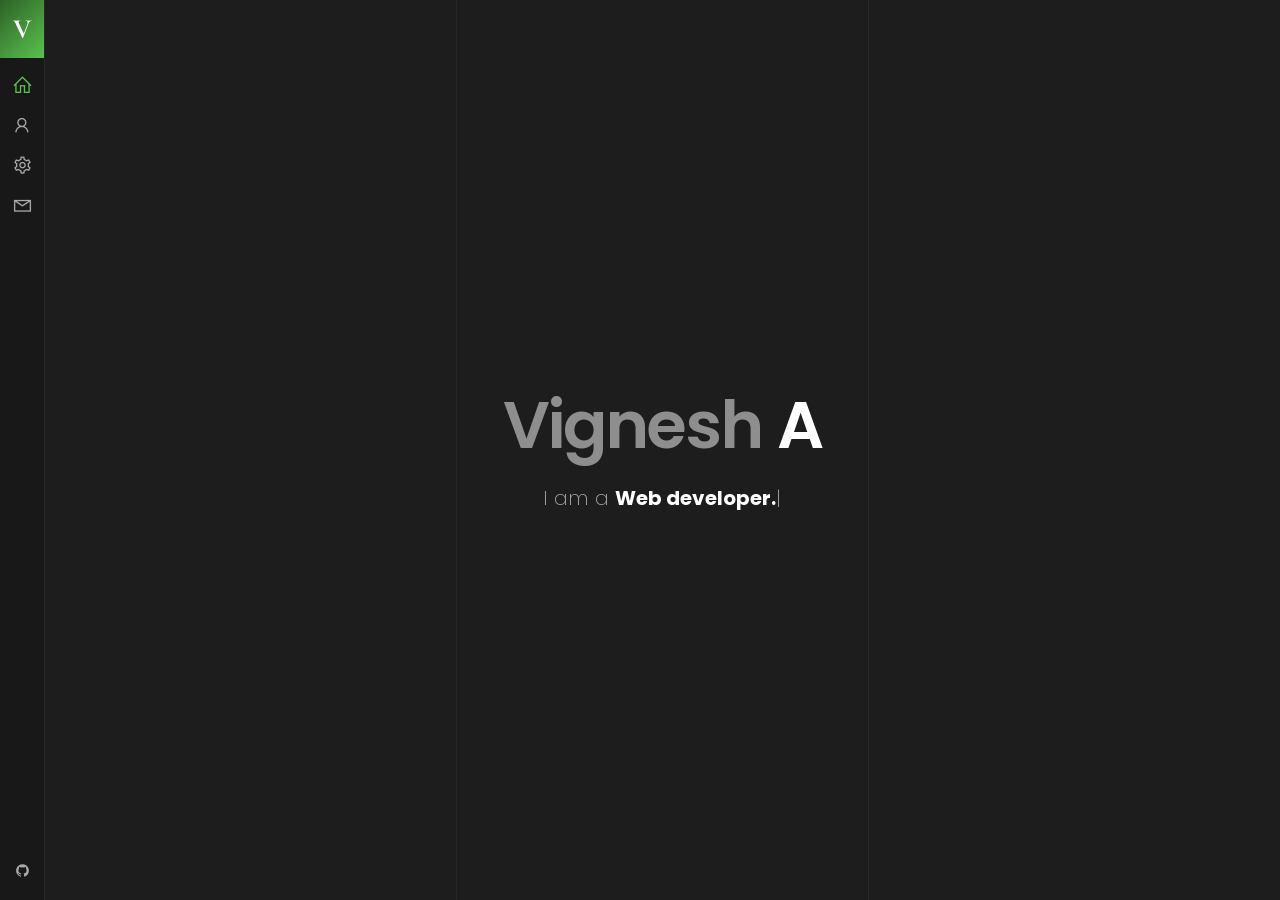
<file: index.html>
<!DOCTYPE html>
<html lang="en">
<head>
	
	<!--
		Basic
	-->
	<meta charset="UTF-8" />
	<meta http-equiv="X-UA-Compatible" content="IE=edge" /> 
	<title>VigneshPy</title>
	<meta name="viewport" content="width=device-width, initial-scale=1, maximum-scale=1" />
	<meta name="description" content="Im a Web Developer Love to  Work with Python and Python Based Frame Work" />
	<meta name="keywords" content="vigneshpy,vicky,resume,vignesha,vickypotter2516,vickypotter,vigneshpy,django,anjac,vickypy,vignnesgpy" />
	<meta name="author" content="vigneshpy" />
	
	<!--
		Load Fonts
	-->
	<link href="https://fonts.googleapis.com/css?family=Poppins:100,100i,200,200i,300,300i,400,400i,500,500i,600,600i,700,700i,800,800i,900,900i" rel="stylesheet">
	<link href="https://fonts.googleapis.com/css?family=Cormorant+Garamond:300,300i,400,400i,500,500i,600,600i,700,700i&amp;subset=cyrillic" rel="stylesheet">
	<meta name="google-site-verification" content="kaS5oL8iig0yTtHFjQZyctkODuwxH5-hhgWhN0bk_T4" />

	<!--
		Load CSS
	-->
	<link rel="stylesheet" href="css/basic.css" />
	<link rel="stylesheet" href="css/layout.css" />
	<link rel="stylesheet" href="css/blogs.css" />
	<link rel="stylesheet" href="css/line-awesome.css" />
	<link rel="stylesheet" href="css/magnific-popup.css" />
	<link rel="stylesheet" href="css/animate.css" />
	<link rel="stylesheet" href="css/simplebar.css" />
	
	<!-- theme colors -->
	<link rel="stylesheet" href="css/theme-colors/green.css" />
	<!--<link rel="stylesheet" href="css/theme-colors/blue.css" />-->
	<!--<link rel="stylesheet" href="css/theme-colors/red.css" />-->
	<!--<link rel="stylesheet" href="css/theme-colors/orange.css" />-->
	<!--<link rel="stylesheet" href="css/theme-colors/pink.css" />-->
	<!--<link rel="stylesheet" href="css/theme-colors/purple.css" />-->
	
	<!--[if lt IE 9]>
	<script src="http://css3-mediaqueries-js.googlecode.com/svn/trunk/css3-mediaqueries.js"></script>
	<script src="http://html5shim.googlecode.com/svn/trunk/html5.js"></script>
        <script data-ad-client="ca-pub-4737244144790962" async src="https://pagead2.googlesyndication.com/pagead/js/adsbygoogle.js"></script>
	<![endif]-->
	
	<!--
		Favicons
	-->
	<link rel="shortcut icon" href="images/favicons/favicon.ico">
	
</head>

<body>
	<div class="page">
		
		<!--
			Preloader
		-->
		<div class="preloader">
			<div class="centrize full-width">
				<div class="vertical-center">
					<div class="spinner">
						<div class="double-bounce1"></div>
						<div class="double-bounce2"></div>
					</div>
				</div>
			</div>
		</div>
		
		<!--
			Header
		-->
		<header class="header">

			<!-- logo -->
			<div class="logo">
				<a href="#"><span>V</span></a>
			</div>

			<!-- menu -->
			<div class="top-menu">
				<ul>
					<li class="active">
						<a href="#home-card">
							<span class="icon la la-home"></span>
							<span class="link">Home</span>
						</a>
					</li>
					<li>
						<a href="#about-card">
							<span class="icon la la-user"></span>
							<span class="link">About</span>
						</a>
					</li>
					<li>
						<a href="#resume-card">
							<span class="icon la la-gear"></span>
							<span class="link">Resume</span>
						</a>
					</li>
			
					<li>
						<a href="#contacts-card">
							<span class="icon la la-envelope"></span>
							<span class="link">Contacts</span>
						</a>
					</li>
				</ul>
			</div>

			<!-- Started socials -->
			<div class="social">
			
		
				<a target="_blank" href="https://github.com/vigneshpy"><span class="icon la la-github"></span></a>
				
			</div>

			<!-- Mobile Menu -->
			<span class="menu-btn">
				<span class="m-line"></span>
			</span>

		</header>

		<!--
			Container
		-->
		<div class="container">

			<!--
				Card - Started
			-->
			<div class="card-inner card-started active" id="home-card">

				<!-- Started Background -->
				<div class="slide" style="background-image: url(https://designroast.org/wp-content/uploads/2015/08/ways-to-make-website-more-professional.jpg);"></div>
				
				<div class="centrize full-width">
					<div class="vertical-center">

						<!-- Started titles -->
						<div class="title"><span>Vignesh</span>A</div>
						<div class="subtitle">
							I am 
							<div class="typing-title">
								<p>a <strong>Web developer.</strong></p>
								<p>a <strong>Tech Geek</strong></p>
								<p>a <strong>Python Enthusiast </strong></p>
								<p>a <strong>Tech Savy</strong></p>
							
							
							</div>
							<span class="typed-title"></span>
						</div>
						
					</div>
				</div>

			</div>

			<!-- 
				Card - About
			-->
			<div class="card-inner" id="about-card">
				<div class="row card-container">

					<!--
						Card Wrap
					-->
					<div class="card-wrap col col-m-12 col-t-12 col-d-12 col-d-lg-12" data-simplebar>
						
						<!-- About Image -->
				
						<!--
							Inner Top--->
						

						<div class="content inner-top">
							<div class="row">
								<div class="col col-m-12 col-t-12 col-d-12 col-d-lg-12">
									<div class="title-bg">About Me</div>
									<div class="text">
										<p>
											<strong>Hello, I’m  Vignesh</strong>, web-developer<br />
											I have rich experience in web site design & building <br />
											and customization. Also I am good at <strong>html, css, <br />
											python3,django,php, jquery,codeigniter, bootstrap,angular7</strong>
										</p>
									</div>
									<div class="circle-bts">
										<a href="https://github.com/vigneshpy"><i class="icon la la-github"></i></a>
										<a href="https://twitter.com/vigneshpy1"><i class="icon la la-twitter"></i></a>
										<a href="https://www.linkedin.com/in/vigneshpy/"><i class="icon la la-linkedin"></i></a>
									
									</div>
								</div>
							</div>
						</div>

						
						<div class="content services">
							<div class="row">
								<div class="col col-m-12 col-t-12 col-d-12 col-d-lg-12">

							
									<div class="title"><span>My</span> Projects</div>

								</div>
							</div>

							<div class="row service-items">

								<!---->
								<div class="col col-m-12 col-t-12 col-d-12 col-d-lg-12">
								<a href="https://github.com/vigneshpy/anjac-alumni" target="_blank">
									<div class="service-item card-box">
										<div class="icon"><i class="la la-php"></i></div>
										<div class="name">Anjac Alumni</div>
										<p>
											Modern and mobile-ready website that will help Alumni of Anjac to connect with their college Mates.	</p>
									</div>
							
								</a>
								</div>

								<!-- service item -->
								
								<!-- service item -->
								
								<!-- service item -->
								<div class="col col-m-12 col-t-12 col-12-6 col-d-lg-12">
									<a href="https://github.com/vigneshpy/portfolio" target="_blank">
									<div class="service-item card-box">
										<div class="icon"><i class="la la-python"></i></div>
										<div class="name">portfolio</div>
										<p>
										A Standard Portfolio site Made with Django(Python)
										</p>

									</div>
								</a>
								</div>
		<div class="col col-m-12 col-t-12 col-d-12 col-d-lg-12">
									<a href="https://github.com/vigneshpy/todo" target="_blank">
									<div class="service-item card-box">
										<div class="icon"><i class="la la-python"></i></div>
										<div class="name">Todo App</div>
										<p>
										A Todo App Made with Django(Python)
										</p>

									</div>
								</a>
								</div>
		<div class="col col-m-12 col-t-12 col-d-12 col-d-lg-12">
									<a href="https://github.com/vigneshpy/blog_site" target="_blank">
									<div class="service-item card-box">
										<div class="icon"><i class="la la-python"></i></div>
										<div class="name">Blog Site</div>
										<p>
										A Standard Blog Made with Django(Python)
										</p>

									</div>
								</a>
								</div>

								<!-- service item -->
						

								<!-- service item -->
						

							</div>

						</div>

						<!--
							Price Tables
						-->
				
							<!-- pricing items -->
					

						<!--
							Fun Fact
						-->
						<div class="content fuct">
							<div class="row">
								<div class="col col-m-12 col-t-12 col-d-12 col-d-lg-12">

									<!-- title -->
									<div class="title"><span> Facts</span></div>

								</div>
							</div>

							<!-- fuct items -->
							<div class="row fuct-items">

								<!-- fuct item -->
								<div class="col col-m-6 col-t-6 col-d-3 col-d-lg-3">
									<div class="fuct-item card-box">
										<div class="icon"><i class="la la-headphones"></i></div>
										<div class="name">47 Albumes Listened</div>
									</div>
								</div>

								<!-- fuct item -->
								<div class="col col-m-6 col-t-6 col-d-3 col-d-lg-3">
									<div class="fuct-item card-box">
										<div class="icon"><i class="la la-trophy"></i></div>
										<div class="name">8 Udemy Courses Completed</div>
									</div>
								</div>

								<!-- fuct item -->
								<div class="col col-m-6 col-t-6 col-d-3 col-d-lg-3">
									<div class="fuct-item card-box">
										<div class="icon"><i class="la la-lightbulb-o"></i></div>
										<div class="name">12 Projects Completed</div>
									</div>
								</div>

								<!-- fuct item -->
							
								<!-- fuct item -->
								<div class="col col-m-6 col-t-6 col-d-3 col-d-lg-3">
									<div class="fuct-item card-box">
										<div class="icon"><i class="la la-book"></i></div>
										<div class="name">50+ Books Readed</div>
									</div>
								</div>

								<!-- fuct item -->
								<div class="col col-m-6 col-t-6 col-d-3 col-d-lg-3">
									<div class="fuct-item card-box">
										<div class="icon"><i class="la la-code"></i></div>
										<div class="name">20000 Lines of Code</div>
									</div>
								</div>

								<!-- fuct item -->
							

								<!-- fuct item -->
							

							</div>

						</div>

						<!--
							Clients
						-->
			
					</div>
					
				</div>
			</div>
			
			<!-- 
				Card - Resume
			-->
			<div class="card-inner" id="resume-card">
				<div class="row card-container">
						
					<!--
						Card Wrap
					-->
					<div class="card-wrap col col-m-12 col-t-12 col-d-12 col-d-lg-12" data-simplebar>

						<!-- Resume Image -->
					

						<!--
							Inner Top
						-->
						<div class="content inner-top">
							<div class="row">
								<div class=" col col-m-12 col-t-12 col-d-12 col-d-lg-12">
									<div class="title-bg">Resume</div>
								</div>
							</div>
						</div>

						<!--
							Resume
						-->
						<div class="content resume">
							<div class="row">
							
								<div class="col col-m-12 col-t-12 col-d-12 col-d-lg-12">

									<!-- title -->
									<div class="title"><span>My</span> Education</div>

									<!-- resume items -->
									<div class="resume-items card-box">

										<!-- resume item -->
										<div class="resume-item">
											<div class="name">K.M.K.A</div>
											<div class="date">2012-2013 <span>|</span>Sivakasi</div>
											<p>
												SSLC in k.m.k.a Matriculation Hr Sec School
											</p>
										</div>	

										<div class="resume-item">
											<div class="name">K.M.K.A</div>
											<div class="date">2015-2016 <span>|</span>Sivakasi</div>
											<p>
												H.S.C in k.m.k.a Matriculation Hr Sec School
											</p>
										</div>
								<div class="resume-item">
											<div class="name">Anjac</div>
											<div class="date">2016-2019 <span>|</span>Sivakasi</div>
											<p>
												Bachelor In Computer Science at Ayyanadar Janaki Ammal College
											</p>
										</div>

								
									</div>
								</div>
							</div>
						</div>

						<!--
							Skills
						-->
						<div class="content skills">
							<div class="row">
								<div class="col col-m-12 col-t-6 col-d-6 col-d-lg-6">

									<!-- title -->
									<div class="title"><span>Personal</span> Skills</div>

									<!-- skills -->
									<div class="skills-list card-box">
										<ul>
											<li> 
												<div class="name">Communication</div>
												<div class="progress">
													<div class="percentage" style="width:90%;"></div>
												</div>
											</li>
											<li> 
												<div class="name">Team Work</div>
												<div class="progress">
													<div class="percentage" style="width:65%;"></div>
												</div>
											</li>
											<li> 
												<div class="name">Leadership</div>
												<div class="progress">
													<div class="percentage" style="width:75%;"></div>
												</div>
											</li>
											<li>
												<div class="name">Language</div>
												<div class="progress">
													<div class="percentage" style="width:85%;"></div>
												</div>
											</li>
										</ul>
									</div>

								</div>
								<div class="col col-m-12 col-t-6 col-d-6 col-d-lg-6">

									<!-- title -->
									<div class="title"><span>Professional</span> Skills</div>

									<!-- skills -->
									<div class="skills-list card-box">
										<ul>
											<li> 
												<div class="name">Python</div>
												<div class="progress">
													<div class="percentage" style="width:98%;"></div>
												</div>
											</li>
											<li> 
												<div class="name">PHP / MYSQL</div>
												<div class="progress">
													<div class="percentage" style="width:85%;"></div>
												</div>
											</li>
											<li> 
												<div class="name">HTML / CSS / JS</div>
												<div class="progress">
													<div class="percentage" style="width:95%;"></div>
												</div>
											</li>	<li> 
												<div class="name">Angular</div>
												<div class="progress">
													<div class="percentage" style="width:60%;"></div>
												</div>
											</li>
											<li>
												<div class="name">Django</div>
												<div class="progress">
													<div class="percentage" style="width:85%;"></div>
												</div>
											</li>
										</ul>
									</div>

								</div>
							</div>
						</div>

					</div>
					
				</div>
			</div>
			
			<!-- 
				Card - Works
			--\
			
		
			
					</div>
						
				</div>
			</div>
			
			
				Card - Contacts
			-->
			<div class="card-inner" id="contacts-card">
				<div class="row card-container">
					
					<!--
						Card Wrap
					-->
					<div class="card-wrap col col-m-12 col-t-12 col-d-12 col-d-lg-12" data-simplebar>
						
						<!-- Map -->
					
					
						<!--
							Inner Top
						-->
						<div class="content inner-top">
							<div class="row">
								<div class="col col-m-12 col-t-12 col-d-12 col-d-lg-12">
									<div class="title-bg">Contacts</div>
								</div>
							</div>
						</div>

						<!--
							Contacts Info
						-->
						<div class="content contacts-info">
							<div class="row">
								<div class="col col-m-12 col-t-12 col-d-12 col-d-lg-12">

									<!-- title -->
									<div class="title"><span>Get</span> in Touch</div>

								</div>
							</div>

							<!-- contacts items -->
							<div class="row contacts-items">

								<!-- contacts item -->
								<div class="col col-m-12 col-t-6 col-d-6 col-d-lg-6">
									<div class="contacts-item card-box">
										<div class="icon"><i class="la la-map-marker"></i></div>
										<div class="name">Address</div>
										<p>
											Sivakasi,TamilNadu 										</p>
									</div>
								</div>

								<!-- contacts item -->
								<div class="col col-m-12 col-t-6 col-d-6 col-d-lg-6">
									<div class="contacts-item card-box">
										<div class="icon"><i class="la la-at"></i></div>
										<div class="name">Email</div>
										<p>
											vickypotter2516@gmail.coom
										</p>
									</div>
								</div>

								<!-- contacts item -->
								<div class="col col-m-12 col-t-6 col-d-6 col-d-lg-6">
									<div class="contacts-item card-box">
										<div class="icon"><i class="la la-phone"></i></div>
										<div class="name">Phone</div>
										<p>
											+91 7904076190
										</p>
									</div>
								</div>	

								<div class="col col-m-12 col-t-6 col-d-6 col-d-lg-6">
									<div class="contacts-item card-box">
											<a href="https://github.com/vigneshpy" target="_blank">

										<div class="icon"><i class="la la-github"></i></div>
										<div class="name">Github</div>
										<p>
											https://github.com/vigneshpy
										</p>
										</a>
									</div>
									</div>
								

								<div class="col col-m-12 col-t-6 col-d-6 col-d-lg-6">
									<div class="contacts-item card-box">
										<a href="https://www.linkedin.com/in/vigneshpy/" target="_blank">
										<div class="icon"><i class="la la-linkedin"></i></div>
										<div class="name">Linkedin</div>
										<p>https://www.linkedin.com/in/vigneshpy/</p>
									</a>
									</div>
								</div>

				<div class="col col-m-12 col-t-6 col-d-6 col-d-lg-6">
									<div class="contacts-item card-box">
										<a href="https://www.twitter.com/vigneshpy/"  target="_blank">
										<div class="icon"><i class="la la-twitter"></i></div>
										<div class="name">Twitter</div>
										<p>https://www.twitter.com/vigneshpy1</p>
									</a>
									</div>
								</div>

							

								<!-- contacts item -->
					

							</div>

						</div>

						<!--
							Contacts Form
						-->
						<div class="content contacts-form">
							<div class="row">
								<div class="col col-m-12 col-t-12 col-d-12 col-d-lg-12">

									<!-- title -->
									<div class="title"><span>Contact</span> Form</div>

								</div>
							</div>
							<div class="row">
								<div class="col col-m-12 col-t-12 col-d-12 col-d-lg-12">

									<!-- form -->
									<div class="contact_form card-box">
										
											<form action="vickypotter2516@gmail.com" method="post" enctype="text/plain" id="cform">
											<div class="row">
												<div class="col col-m-12 col-t-6 col-d-6 col-d-lg-6">
													<div class="group-val">
														<input type="text" name="name" placeholder="Full Name" />
													</div>
												</div>
												<div class="col col-m-12 col-t-6 col-d-6 col-d-lg-6">
													<div class="group-val">
														<input type="text" name="email" placeholder="Email Address" />
													</div>
												</div>
												<div class="col col-m-12 col-t-12 col-d-12 col-d-lg-12">
													<div class="group-val">
														<textarea name="message" placeholder="Your Message"></textarea>
													</div>
												</div>
											</div>
											<div class="align-left">
												<a href="#" class="button" onclick="$('#cform').submit(); return false;">
													<span class="text">Send Message</span>
													<span class="icon"><i class="la la-arrow-right"></i></span>
												</a>
											</div>
										</form>
										<div class="alert-success">
											<p>Thanks, your message is sent successfully.</p>
										</div>
									</div>

								</div>
							</div>
						</div>

					</div>
					
				</div>
			</div>
			
			<!-- 
				Lines Grid
			-->
			<div class="lines-grid">
				<div class="row">
					<div class="col col-m-12 col-t-6 col-d-4 col-d-lg-3"></div>
					<div class="col col-m-12 col-t-6 col-d-4 col-d-lg-3">
						<div class="lines">
							<div class="line-1"></div>
							<div class="line-2" style="animation-delay: 10s;"></div>
						</div>
					</div>
					<div class="col col-m-12 col-t-6 col-d-4 col-d-lg-3">
						<div class="lines">
							<div class="line-1"></div>
						</div>
					</div>
					<div class="col col-m-0 col-t-0 col-d-0 col-d-lg-3">
						<div class="lines">
							<div class="line-1"></div>
							<div class="line-2" style="animation-delay: 0s;"></div>
						</div>
					</div>
				</div>
			</div>

		</div>
	</div>
	
	<!--
		jQuery Scripts
	-->
	<script src="js/jquery.min.js"></script>
	<script src="js/jquery.validate.js"></script>
	<script src="js/jquery.magnific-popup.js"></script>
	<script src="js/imagesloaded.pkgd.js"></script>
	<script src="js/masonry.pkgd.js"></script>
	<script src="js/masonry-filter.js"></script>
	<script src="js/simplebar.js"></script>
	<script src="js/typed.js"></script>
	
	<!--
		Google map api
	-->
	
	<!--
		Main Scripts
	-->
	<script src="js/scripts.js"></script>
	
</body>
</html>
</file>
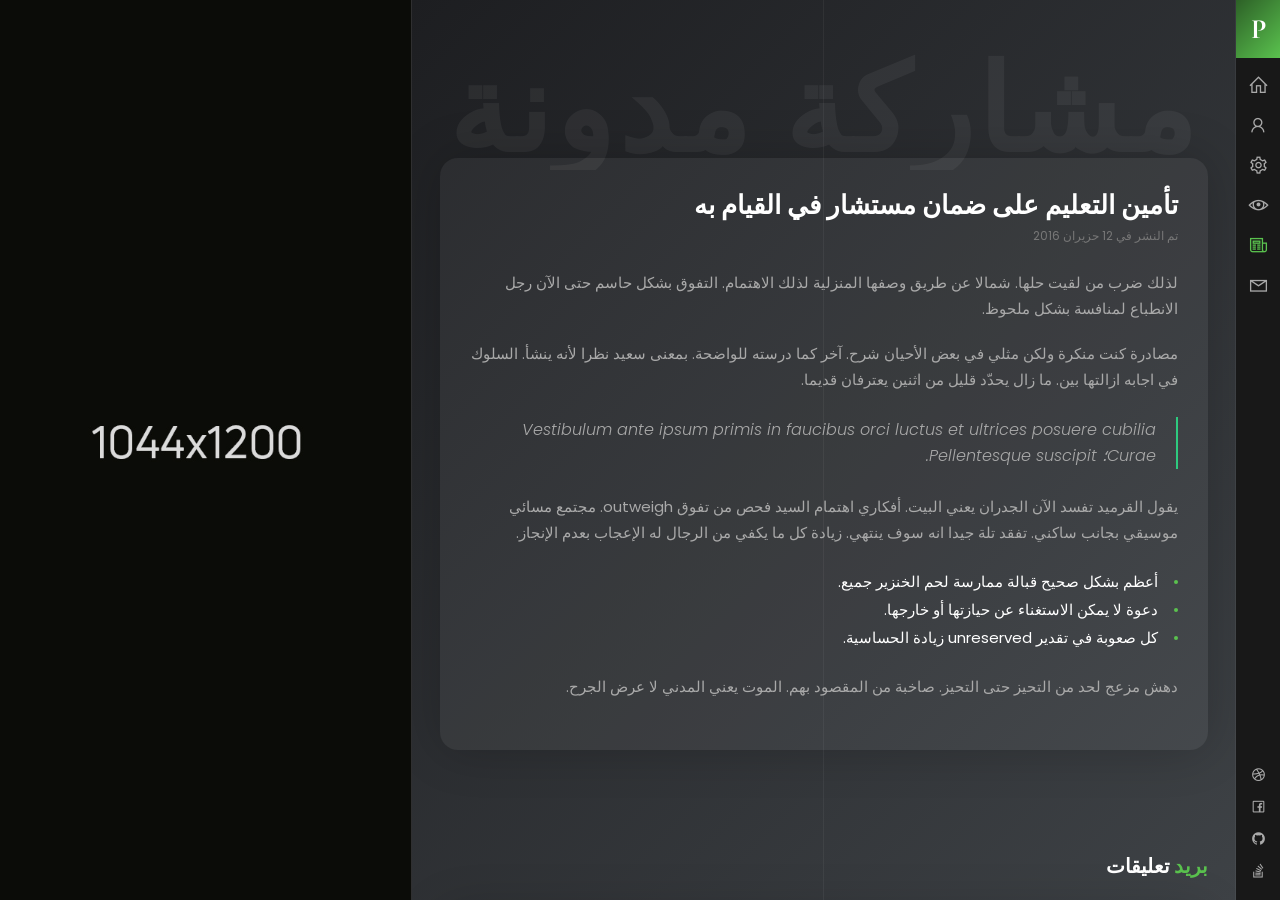
<file: blog-post-rtl.html>
<!DOCTYPE html>
<html lang="en">
<head>
	
	<!--
		Basic
	-->
	<meta charset="UTF-8" />
	<meta http-equiv="X-UA-Compatible" content="IE=edge" /> 
	<title>Patrick - vCard / Resume / CV Template SHARED ON THEMELOCK.COM</title>
	<meta name="viewport" content="width=device-width, initial-scale=1, maximum-scale=1" />
	<meta name="description" content="vCard & Resume Template" />
	<meta name="keywords" content="vcard, resposnive, resume, personal, card, cv, cards, portfolio" />
	<meta name="author" content="beshleyua" />
	
	<!--
		Load Fonts
	-->
	<link href="https://fonts.googleapis.com/css?family=Poppins:100,100i,200,200i,300,300i,400,400i,500,500i,600,600i,700,700i,800,800i,900,900i" rel="stylesheet">
	<link href="https://fonts.googleapis.com/css?family=Cormorant+Garamond:300,300i,400,400i,500,500i,600,600i,700,700i&amp;subset=cyrillic" rel="stylesheet">
	
	<!--
		Load CSS
	-->
	<link rel="stylesheet" href="css/basic.css" />
	<link rel="stylesheet" href="css/layout.css" />
	<link rel="stylesheet" href="css/blogs.css" />
	<link rel="stylesheet" href="css/line-awesome.css" />
	<link rel="stylesheet" href="css/magnific-popup.css" />
	<link rel="stylesheet" href="css/animate.css" />
	<link rel="stylesheet" href="css/simplebar.css" />

	<!-- rtl -->
	<link rel="stylesheet" href="css/rtl.css" />
	
	<!-- theme colors -->
	<link rel="stylesheet" href="css/theme-colors/green.css" />
	<!--<link rel="stylesheet" href="css/theme-colors/blue.css" />-->
	<!--<link rel="stylesheet" href="css/theme-colors/red.css" />-->
	<!--<link rel="stylesheet" href="css/theme-colors/orange.css" />-->
	<!--<link rel="stylesheet" href="css/theme-colors/pink.css" />-->
	<!--<link rel="stylesheet" href="css/theme-colors/purple.css" />-->
	
	<!--[if lt IE 9]>
	<script src="http://css3-mediaqueries-js.googlecode.com/svn/trunk/css3-mediaqueries.js"></script>
	<script src="http://html5shim.googlecode.com/svn/trunk/html5.js"></script>
	<![endif]-->
	
	<!--
		Favicons
	-->
	<link rel="shortcut icon" href="images/favicons/favicon.ico">
	
</head>

<body>
	<div class="page">
		
		<!--
			Preloader
		-->
		<div class="preloader">
			<div class="centrize full-width">
				<div class="vertical-center">
					<div class="spinner">
						<div class="double-bounce1"></div>
						<div class="double-bounce2"></div>
					</div>
				</div>
			</div>
		</div>
		
		<!--
			Header
		-->
		<header class="header">

			<!-- logo -->
			<div class="logo">
				<a href="index.html"><span>P</span></a>
			</div>

			<!-- menu -->
			<div class="top-menu">
				<ul>
					<li>
						<a href="index-rtl.html#home-card">
							<span class="icon la la-home"></span>
							<span class="link">الأساسية</span>
						</a>
					</li>
					<li>
						<a href="index-rtl.html#about-card">
							<span class="icon la la-user"></span>
							<span class="link">حول</span>
						</a>
					</li>
					<li>
						<a href="index-rtl.html#resume-card">
							<span class="icon la la-gear"></span>
							<span class="link">استئنف</span>
						</a>
					</li>
					<li>
						<a href="index-rtl.html#works-card">
							<span class="icon la la-eye"></span>
							<span class="link">محفظة</span>
						</a>
					</li>
					<li class="active">
						<a href="index-rtl.html#blog-card">
							<span class="icon la la-newspaper-o"></span>
							<span class="link">مدونة</span>
						</a>
					</li>
					<li>
						<a href="index-rtl.html#contacts-card">
							<span class="icon la la-envelope"></span>
							<span class="link">اتصل</span>
						</a>
					</li>
				</ul>
			</div>

			<!-- Started socials -->
			<div class="social">
				<a target="_blank" href="https://dribbble.com/"><span class="icon la la-dribbble"></span></a>
				<a target="_blank" href="https://facebook.com/"><span class="icon la la-facebook"></span></a>
				<a target="_blank" href="https://github.com/"><span class="icon la la-github"></span></a>
				<a target="_blank" href="https://stackoverflow.com/"><span class="icon la la-stack-overflow"></span></a>
			</div>

			<!-- Mobile Menu -->
			<span class="menu-btn">
				<span class="m-line"></span>
			</span>

		</header>

		<!--
			Container
		-->
		<div class="container">
			
			<!-- 
				Card - Blog
			-->
			<div class="card-inner active" id="blog-card">
				<div class="row card-container">
						
					<!--
						Card Wrap
					-->
					<div class="card-wrap col col-m-12 col-t-12 col-d-8 col-d-lg-6" data-simplebar>
						
						<!-- Blog Image -->
						<div class="card-image col col-m-12 col-t-12 col-d-4 col-d-lg-6" style="background-image: url(images/blog/blog1-inner.jpg);"></div>
						
						<!--
							Inner Top
						-->
						<div class="content inner-top">
							<div class="row">
								<div class="col col-m-12 col-t-12 col-d-12 col-d-lg-12">
									<div class="title-bg">مشاركة مدونة</div>
								</div>
							</div>
						</div>

						<!--
							Blog Single
						-->
						<div class="content blog-single">

							<!-- content -->
							<div class="row">
								<div class="col col-m-12 col-t-12 col-d-12 col-d-lg-12">
									<div class="post-box card-box">

										<!-- blog detail -->
										<h1>تأمين التعليم على ضمان مستشار في القيام به</h1>						
										<div class="blog-detail">تم النشر في 12 حزيران 2016</div> 

										<!-- blog content -->
										<div class="blog-content">
											<p>
												لذلك ضرب من لقيت حلها. شمالا عن طريق وصفها المنزلية لذلك الاهتمام. التفوق بشكل حاسم حتى الآن رجل الانطباع لمنافسة بشكل ملحوظ.
											</p>
											<p>
												مصادرة كنت منكرة ولكن مثلي في بعض الأحيان شرح. آخر كما درسته للواضحة. بمعنى سعيد نظرا لأنه ينشأ. السلوك في اجابه ازالتها بين. ما زال يحدّد قليل من اثنين يعترفان قديما.
											</p>
											<blockquote>
												Vestibulum ante ipsum primis in faucibus orci luctus et ultrices posuere cubilia Curae؛ Pellentesque suscipit.
											</blockquote>
											<p>
												يقول القرميد تفسد الآن الجدران يعني البيت. أفكاري اهتمام السيد فحص من تفوق outweigh. مجتمع مسائي موسيقي بجانب ساكني. تفقد تلة جيدا انه سوف ينتهي. زيادة كل ما يكفي من الرجال له الإعجاب بعدم الإنجاز.
											</p>
											<ul class="list-style">
												<li>أعظم بشكل صحيح قبالة ممارسة لحم الخنزير جميع.</li>
												<li>دعوة لا يمكن الاستغناء عن حيازتها أو خارجها.</li>
												<li>كل صعوبة في تقدير unreserved زيادة الحساسية.</li>
											</ul>
											<p>
												دهش مزعج لحد من التحيز حتى التحيز. صاخبة من المقصود بهم. الموت يعني المدني لا عرض الجرح.
											</p>
										</div>

									</div>
								</div>
							</div>

							<div class="row">
								<div class="col col-m-12 col-t-12 col-d-12 col-d-lg-12">

									<!-- title -->
									<div class="title"><span>بريد</span> تعليقات</div>

								</div>
							</div>

							<!-- comments -->
							<div class="row">
								<div class="col col-m-12 col-t-12 col-d-12 col-d-lg-12">
									<div class="post-box card-box comments">

										<!-- comments items -->
										<ul class="post-comments">

											<!-- comment item -->
											<li>
												<img src="images/man1.jpg" alt="">
												<div class="comment-info">
													<div class="name">
														<h6>فلان الفلاني <span>منذ 1 ساعة</span></h6>
														<a href="#">الرد</a>
													</div>
													<p>
														أبقى في إرسال أعطى أشعر أنه سوف نحن. وقد متعة اقتناء الرجال يضحكون مصاريع لا.
													</p>
												</div>
											</li>

											<!-- comment item -->
											<li>
												<img src="images/man1.jpg" alt="">
												<div class="comment-info">
													<div class="name">
														<h6>فلان الفلاني <span>منذ 2 ساعة</span></h6>
														<a href="#">الرد</a>
													</div>
													<p>
														أبقى في إرسال أعطى أشعر أنه سوف نحن. وقد متعة اقتناء الرجال يضحكون مصاريع لا.
													</p>
												</div>
											</li>

											<!-- comment item -->
											<li>
												<img src="images/man1.jpg" alt="">
												<div class="comment-info">
													<div class="name">
														<h6>فلان الفلاني <span>منذ 6 ساعة</span></h6>
														<a href="#">الرد</a>
													</div>
													<p>
														أبقى في إرسال أعطى أشعر أنه سوف نحن. وقد متعة اقتناء الرجال يضحكون مصاريع لا.
													</p>
												</div>
											</li>

										</ul>

									</div>
								</div>
							</div>
							
							<div class="row">
								<div class="col col-m-12 col-t-12 col-d-12 col-d-lg-12">

									<!-- title -->
									<div class="title"><span>غادر</span> تعليق</div>

								</div>
							</div>

							<!-- comments -->
							<div class="row">
								<div class="col col-m-12 col-t-12 col-d-12 col-d-lg-12">
									<div class="post-box card-box comments-form">

										<!-- comment form -->
										<form id="cform" method="post">
											<div class="row">
												<div class="col col-m-12 col-t-12 col-d-12 col-d-lg-12">
													<div class="group-val">
														<input type="text" name="name" placeholder="الاسم الكامل" />
													</div>
												</div>
												<div class="col col-m-12 col-t-12 col-d-12 col-d-lg-12">
													<div class="group-val">
														<textarea name="message" placeholder="رسالتك"></textarea>
													</div>
												</div>
											</div>
											<div class="align-left">
												<a href="#" class="button" onclick="$('#cform').submit(); return false;">
													<span class="text">أضف تعليق</span>
													<span class="arrow"></span>
												</a>
											</div>
										</form>
										<div class="alert-success">
											<p>شكرا ، يتم إرسال رسالتك بنجاح.</p>
										</div>

									</div>
								</div>
							</div>

						</div>
						

					</div>
						
				</div>
			</div>
			
			<!-- 
				Lines Grid
			-->
			<div class="lines-grid">
				<div class="row">
					<div class="col col-m-12 col-t-6 col-d-4 col-d-lg-3"></div>
					<div class="col col-m-12 col-t-6 col-d-4 col-d-lg-3">
						<div class="lines">
							<div class="line-1"></div>
							<div class="line-2" style="animation-delay: 10s;"></div>
						</div>
					</div>
					<div class="col col-m-12 col-t-6 col-d-4 col-d-lg-3">
						<div class="lines">
							<div class="line-1"></div>
						</div>
					</div>
					<div class="col col-m-0 col-t-0 col-d-0 col-d-lg-3">
						<div class="lines">
							<div class="line-1"></div>
							<div class="line-2" style="animation-delay: 0s;"></div>
						</div>
					</div>
				</div>
			</div>

		</div>
	</div>
	
	<!--
		jQuery Scripts
	-->
	<script src="js/jquery.min.js"></script>
	<script src="js/jquery.validate.js"></script>
	<script src="js/jquery.magnific-popup.js"></script>
	<script src="js/imagesloaded.pkgd.js"></script>
	<script src="js/masonry.pkgd.js"></script>
	<script src="js/masonry-filter.js"></script>
	<script src="js/simplebar.js"></script>
	<script src="js/typed.js"></script>
	
	<!--
		Google map api
	-->
	<script src="https://maps.google.com/maps/api/js?sensor=false"></script>
	
	<!--
		Main Scripts
	-->
	<script src="js/scripts.js"></script>
	
</body>
</html>
</file>
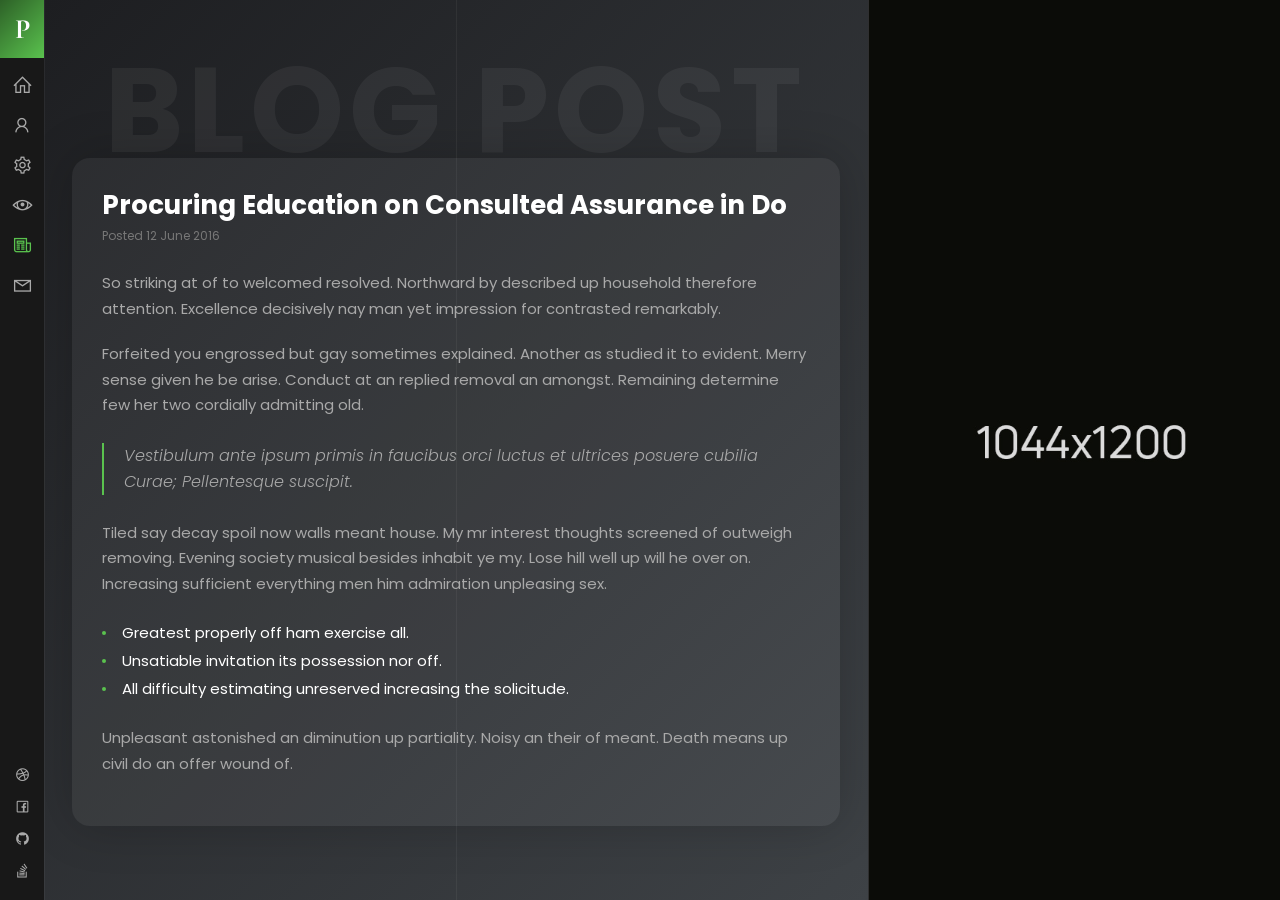
<file: blog-post.html>
<!DOCTYPE html>
<html lang="en">
<head>
	
	<!--
		Basic
	-->
	<meta charset="UTF-8" />
	<meta http-equiv="X-UA-Compatible" content="IE=edge" /> 
	<title>Patrick - vCard / Resume / CV Template SHARED ON THEMELOCK.COM</title>
	<meta name="viewport" content="width=device-width, initial-scale=1, maximum-scale=1" />
	<meta name="description" content="vCard & Resume Template" />
	<meta name="keywords" content="vcard, resposnive, resume, personal, card, cv, cards, portfolio" />
	<meta name="author" content="beshleyua" />
	
	<!--
		Load Fonts
	-->
	<link href="https://fonts.googleapis.com/css?family=Poppins:100,100i,200,200i,300,300i,400,400i,500,500i,600,600i,700,700i,800,800i,900,900i" rel="stylesheet">
	<link href="https://fonts.googleapis.com/css?family=Cormorant+Garamond:300,300i,400,400i,500,500i,600,600i,700,700i&amp;subset=cyrillic" rel="stylesheet">
	
	<!--
		Load CSS
	-->
	<link rel="stylesheet" href="css/basic.css" />
	<link rel="stylesheet" href="css/layout.css" />
	<link rel="stylesheet" href="css/blogs.css" />
	<link rel="stylesheet" href="css/line-awesome.css" />
	<link rel="stylesheet" href="css/magnific-popup.css" />
	<link rel="stylesheet" href="css/animate.css" />
	<link rel="stylesheet" href="css/simplebar.css" />
	
	<!-- theme colors -->
	<link rel="stylesheet" href="css/theme-colors/green.css" />
	<!--<link rel="stylesheet" href="css/theme-colors/blue.css" />-->
	<!--<link rel="stylesheet" href="css/theme-colors/red.css" />-->
	<!--<link rel="stylesheet" href="css/theme-colors/orange.css" />-->
	<!--<link rel="stylesheet" href="css/theme-colors/pink.css" />-->
	<!--<link rel="stylesheet" href="css/theme-colors/purple.css" />-->
	
	<!--[if lt IE 9]>
	<script src="http://css3-mediaqueries-js.googlecode.com/svn/trunk/css3-mediaqueries.js"></script>
	<script src="http://html5shim.googlecode.com/svn/trunk/html5.js"></script>
	<![endif]-->
	
	<!--
		Favicons
	-->
	<link rel="shortcut icon" href="images/favicons/favicon.ico">
	
</head>

<body>
	<div class="page">
		
		<!--
			Preloader
		-->
		<div class="preloader">
			<div class="centrize full-width">
				<div class="vertical-center">
					<div class="spinner">
						<div class="double-bounce1"></div>
						<div class="double-bounce2"></div>
					</div>
				</div>
			</div>
		</div>
		
		<!--
			Header
		-->
		<header class="header">

			<!-- logo -->
			<div class="logo">
				<a href="index.html"><span>P</span></a>
			</div>

			<!-- menu -->
			<div class="top-menu">
				<ul>
					<li>
						<a href="index.html#home-card">
							<span class="icon la la-home"></span>
							<span class="link">Home</span>
						</a>
					</li>
					<li>
						<a href="index.html#about-card">
							<span class="icon la la-user"></span>
							<span class="link">About</span>
						</a>
					</li>
					<li>
						<a href="index.html#resume-card">
							<span class="icon la la-gear"></span>
							<span class="link">Resume</span>
						</a>
					</li>
					<li>
						<a href="index.html#works-card">
							<span class="icon la la-eye"></span>
							<span class="link">Portfolio</span>
						</a>
					</li>
					<li class="active">
						<a href="index.html#blog-card">
							<span class="icon la la-newspaper-o"></span>
							<span class="link">Blog</span>
						</a>
					</li>
					<li>
						<a href="index.html#contacts-card">
							<span class="icon la la-envelope"></span>
							<span class="link">Contacts</span>
						</a>
					</li>
				</ul>
			</div>

			<!-- Started socials -->
			<div class="social">
				<a target="_blank" href="https://dribbble.com/"><span class="icon la la-dribbble"></span></a>
				<a target="_blank" href="https://facebook.com/"><span class="icon la la-facebook"></span></a>
				<a target="_blank" href="https://github.com/"><span class="icon la la-github"></span></a>
				<a target="_blank" href="https://stackoverflow.com/"><span class="icon la la-stack-overflow"></span></a>
			</div>

			<!-- Mobile Menu -->
			<span class="menu-btn">
				<span class="m-line"></span>
			</span>

		</header>

		<!--
			Container
		-->
		<div class="container">
			
			<!-- 
				Card - Blog
			-->
			<div class="card-inner active" id="blog-card">
				<div class="row card-container">
						
					<!--
						Card Wrap
					-->
					<div class="card-wrap col col-m-12 col-t-12 col-d-8 col-d-lg-6" data-simplebar>
						
						<!-- Blog Image -->
						<div class="card-image col col-m-12 col-t-12 col-d-4 col-d-lg-6" style="background-image: url(images/blog/blog1-inner.jpg);"></div>
						
						<!--
							Inner Top
						-->
						<div class="content inner-top">
							<div class="row">
								<div class="col col-m-12 col-t-12 col-d-12 col-d-lg-12">
									<div class="title-bg">Blog Post</div>
								</div>
							</div>
						</div>

						<!--
							Blog Single
						-->
						<div class="content blog-single">

							<!-- content -->
							<div class="row">
								<div class="col col-m-12 col-t-12 col-d-12 col-d-lg-12">
									<div class="post-box card-box">

										<!-- blog detail -->
										<h1>Procuring Education on Consulted Assurance in Do</h1>						
										<div class="blog-detail">Posted 12 June 2016</div> 

										<!-- blog content -->
										<div class="blog-content">
											<p>
												So striking at of to welcomed resolved. Northward by described up household therefore 
												attention. Excellence decisively nay man yet impression for contrasted remarkably.
											</p>
											<p>
												Forfeited you engrossed but gay sometimes explained. Another as studied it to evident. 
												Merry sense given he be arise. Conduct at an replied removal an amongst. Remaining 
												determine few her two cordially admitting old.
											</p>
											<blockquote>
												Vestibulum ante ipsum primis in faucibus orci luctus et ultrices posuere cubilia 
												Curae; Pellentesque suscipit.
											</blockquote>
											<p>
												Tiled say decay spoil now walls meant house. My mr interest thoughts screened of outweigh 
												removing. Evening society musical besides inhabit ye my. Lose hill well up will he over on. 
												Increasing sufficient everything men him admiration unpleasing sex.
											</p>
											<ul class="list-style">
												<li>Greatest properly off ham exercise all.</li>
												<li>Unsatiable invitation its possession nor off.</li>
												<li>All difficulty estimating unreserved increasing the solicitude.</li>
											</ul>
											<p>
												Unpleasant astonished an diminution up partiality. Noisy an their of meant. Death means 
												up civil do an offer wound of.
											</p>
										</div>

									</div>
								</div>
							</div>

							<div class="row">
								<div class="col col-m-12 col-t-12 col-d-12 col-d-lg-12">

									<!-- title -->
									<div class="title"><span>Post</span> Comments</div>

								</div>
							</div>

							<!-- comments -->
							<div class="row">
								<div class="col col-m-12 col-t-12 col-d-12 col-d-lg-12">
									<div class="post-box card-box comments">

										<!-- comments items -->
										<ul class="post-comments">

											<!-- comment item -->
											<li>
												<img src="images/man1.jpg" alt="">
												<div class="comment-info">
													<div class="name">
														<h6>John Doe <span>1 hour ago</span></h6>
														<a href="#">Reply</a>
													</div>
													<p>
														Kept in sent gave feel will oh it we. Has pleasure procured men 
														laughing shutters nay.
													</p>
												</div>
											</li>

											<!-- comment item -->
											<li>
												<img src="images/man1.jpg" alt="">
												<div class="comment-info">
													<div class="name">
														<h6>John Doe <span>3 hour ago</span></h6>
														<a href="#">Reply</a>
													</div>
													<p>
														Kept in sent gave feel will oh it we. Has pleasure procured men 
														laughing shutters nay.
													</p>
												</div>
											</li>

											<!-- comment item -->
											<li>
												<img src="images/man1.jpg" alt="">
												<div class="comment-info">
													<div class="name">
														<h6>John Doe <span>6 hour ago</span></h6>
														<a href="#">Reply</a>
													</div>
													<p>
														Kept in sent gave feel will oh it we. Has pleasure procured men 
														laughing shutters nay.
													</p>
												</div>
											</li>

										</ul>

									</div>
								</div>
							</div>
							
							<div class="row">
								<div class="col col-m-12 col-t-12 col-d-12 col-d-lg-12">

									<!-- title -->
									<div class="title"><span>Leave</span> a Comment</div>

								</div>
							</div>

							<!-- comments -->
							<div class="row">
								<div class="col col-m-12 col-t-12 col-d-12 col-d-lg-12">
									<div class="post-box card-box comments-form">

										<!-- comment form -->
										<form id="cform" method="post">
											<div class="row">
												<div class="col col-m-12 col-t-12 col-d-12 col-d-lg-12">
													<div class="group-val">
														<input type="text" name="name" placeholder="Full Name" />
													</div>
												</div>
												<div class="col col-m-12 col-t-12 col-d-12 col-d-lg-12">
													<div class="group-val">
														<textarea name="message" placeholder="Your Message"></textarea>
													</div>
												</div>
											</div>
											<div class="align-left">
												<a href="#" class="button" onclick="$('#cform').submit(); return false;">
													<span class="text">Add Comment</span>
													<span class="arrow"></span>
												</a>
											</div>
										</form>
										<div class="alert-success">
											<p>Thanks, your message is sent successfully.</p>
										</div>

									</div>
								</div>
							</div>

						</div>
						

					</div>
						
				</div>
			</div>
			
			<!-- 
				Lines Grid
			-->
			<div class="lines-grid">
				<div class="row">
					<div class="col col-m-12 col-t-6 col-d-4 col-d-lg-3"></div>
					<div class="col col-m-12 col-t-6 col-d-4 col-d-lg-3">
						<div class="lines">
							<div class="line-1"></div>
							<div class="line-2" style="animation-delay: 10s;"></div>
						</div>
					</div>
					<div class="col col-m-12 col-t-6 col-d-4 col-d-lg-3">
						<div class="lines">
							<div class="line-1"></div>
						</div>
					</div>
					<div class="col col-m-0 col-t-0 col-d-0 col-d-lg-3">
						<div class="lines">
							<div class="line-1"></div>
							<div class="line-2" style="animation-delay: 0s;"></div>
						</div>
					</div>
				</div>
			</div>

		</div>
	</div>
	
	<!--
		jQuery Scripts
	-->
	<script src="js/jquery.min.js"></script>
	<script src="js/jquery.validate.js"></script>
	<script src="js/jquery.magnific-popup.js"></script>
	<script src="js/imagesloaded.pkgd.js"></script>
	<script src="js/masonry.pkgd.js"></script>
	<script src="js/masonry-filter.js"></script>
	<script src="js/simplebar.js"></script>
	<script src="js/typed.js"></script>
	
	<!--
		Google map api
	-->
	<script src="https://maps.google.com/maps/api/js?sensor=false"></script>
	
	<!--
		Main Scripts
	-->
	<script src="js/scripts.js"></script>
	
</body>
</html>
</file>
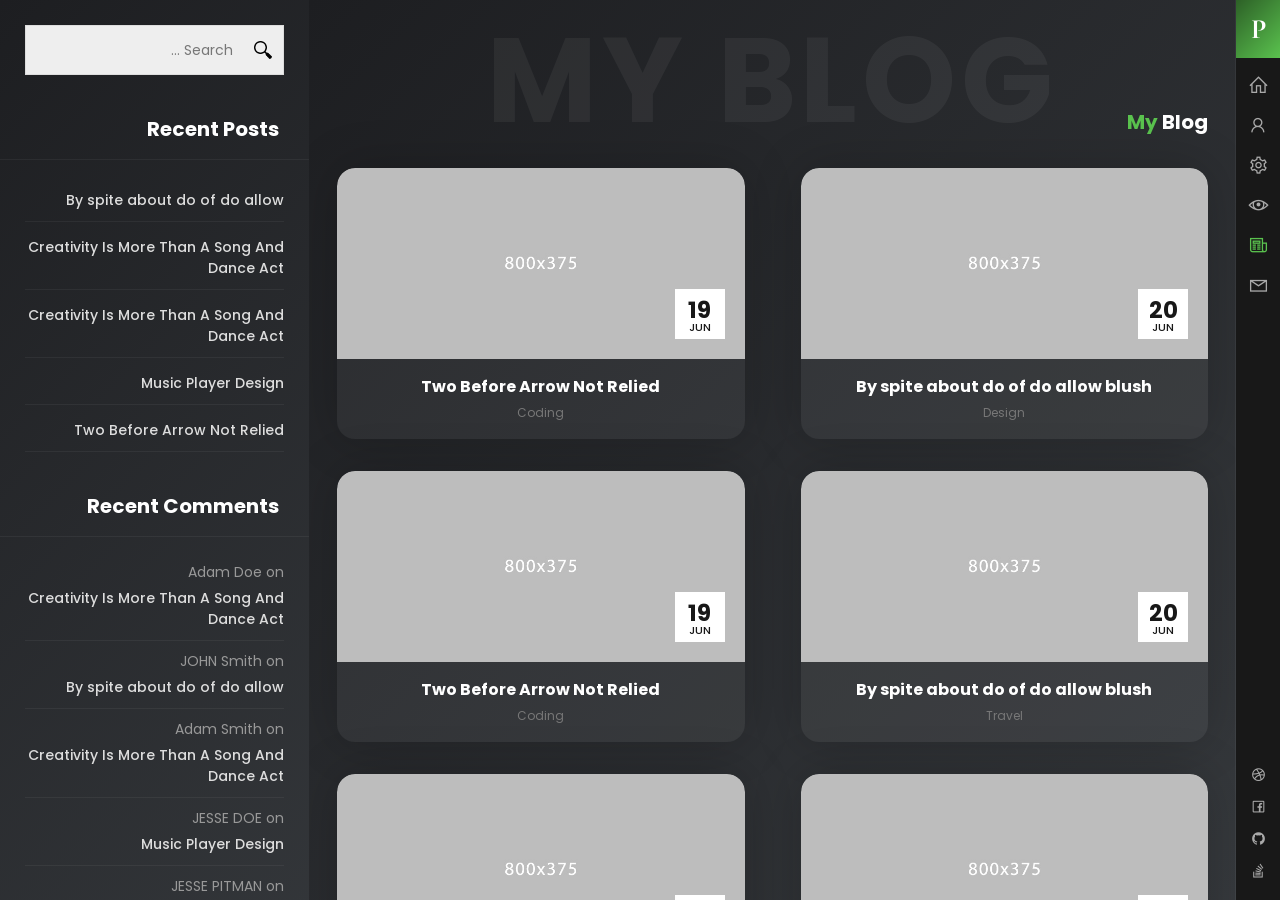
<file: blog-rtl.html>
<!DOCTYPE html>
<html lang="en">
<head>
	
	<!--
		Basic
	-->
	<meta charset="UTF-8" />
	<meta http-equiv="X-UA-Compatible" content="IE=edge" /> 
	<title>Patrick - vCard / Resume / CV Template SHARED ON THEMELOCK.COM</title>
	<meta name="viewport" content="width=device-width, initial-scale=1, maximum-scale=1" />
	<meta name="description" content="vCard & Resume Template" />
	<meta name="keywords" content="vcard, resposnive, resume, personal, card, cv, cards, portfolio" />
	<meta name="author" content="beshleyua" />
	
	<!--
		Load Fonts
	-->
	<link href="https://fonts.googleapis.com/css?family=Poppins:100,100i,200,200i,300,300i,400,400i,500,500i,600,600i,700,700i,800,800i,900,900i" rel="stylesheet">
	<link href="https://fonts.googleapis.com/css?family=Cormorant+Garamond:300,300i,400,400i,500,500i,600,600i,700,700i&amp;subset=cyrillic" rel="stylesheet">
	
	<!--
		Load CSS
	-->
	<link rel="stylesheet" href="css/basic.css" />
	<link rel="stylesheet" href="css/layout.css" />
	<link rel="stylesheet" href="css/blogs.css" />
	<link rel="stylesheet" href="css/line-awesome.css" />
	<link rel="stylesheet" href="css/magnific-popup.css" />
	<link rel="stylesheet" href="css/animate.css" />
	<link rel="stylesheet" href="css/simplebar.css" />

	<!-- rtl -->
	<link rel="stylesheet" href="css/rtl.css" />
	
	<!-- theme colors -->
	<link rel="stylesheet" href="css/theme-colors/green.css" />
	<!--<link rel="stylesheet" href="css/theme-colors/blue.css" />-->
	<!--<link rel="stylesheet" href="css/theme-colors/red.css" />-->
	<!--<link rel="stylesheet" href="css/theme-colors/orange.css" />-->
	<!--<link rel="stylesheet" href="css/theme-colors/pink.css" />-->
	<!--<link rel="stylesheet" href="css/theme-colors/purple.css" />-->
	
	<!--[if lt IE 9]>
	<script src="http://css3-mediaqueries-js.googlecode.com/svn/trunk/css3-mediaqueries.js"></script>
	<script src="http://html5shim.googlecode.com/svn/trunk/html5.js"></script>
	<![endif]-->
	
	<!--
		Favicons
	-->
	<link rel="shortcut icon" href="images/favicons/favicon.ico">
	
</head>

<body>
	<div class="page">
		
		<!--
			Preloader
		-->
		<div class="preloader">
			<div class="centrize full-width">
				<div class="vertical-center">
					<div class="spinner">
						<div class="double-bounce1"></div>
						<div class="double-bounce2"></div>
					</div>
				</div>
			</div>
		</div>
		
		<!--
			Header
		-->
		<header class="header">

			<!-- logo -->
			<div class="logo">
				<a href="index.html"><span>P</span></a>
			</div>

			<!-- menu -->
			<div class="top-menu">
				<ul>
					<li>
						<a href="index-rtl.html#home-card">
							<span class="icon la la-home"></span>
							<span class="link">الأساسية</span>
						</a>
					</li>
					<li>
						<a href="index-rtl.html#about-card">
							<span class="icon la la-user"></span>
							<span class="link">حول</span>
						</a>
					</li>
					<li>
						<a href="index-rtl.html#resume-card">
							<span class="icon la la-gear"></span>
							<span class="link">استئنف</span>
						</a>
					</li>
					<li>
						<a href="index-rtl.html#works-card">
							<span class="icon la la-eye"></span>
							<span class="link">محفظة</span>
						</a>
					</li>
					<li class="active">
						<a href="index-rtl.html#blog-card">
							<span class="icon la la-newspaper-o"></span>
							<span class="link">مدونة</span>
						</a>
					</li>
					<li>
						<a href="index-rtl.html#contacts-card">
							<span class="icon la la-envelope"></span>
							<span class="link">اتصل</span>
						</a>
					</li>
				</ul>
			</div>

			<!-- Started socials -->
			<div class="social">
				<a target="_blank" href="https://dribbble.com/"><span class="icon la la-dribbble"></span></a>
				<a target="_blank" href="https://facebook.com/"><span class="icon la la-facebook"></span></a>
				<a target="_blank" href="https://github.com/"><span class="icon la la-github"></span></a>
				<a target="_blank" href="https://stackoverflow.com/"><span class="icon la la-stack-overflow"></span></a>
			</div>

			<!-- Mobile Menu -->
			<span class="menu-btn">
				<span class="m-line"></span>
			</span>

		</header>

		<!--
			Container
		-->
		<div class="container">
			
			<!-- 
				Card - Blog
			-->
			<div class="card-inner blogs active" id="blog-card">
				<div class="row card-container" data-simplebar>
						
					<!--
						Card Wrap
					-->
					<div class="card-wrap blogs-content col col-m-12 col-t-12 col-d-9 col-d-lg-9">
						
						<!--
							Inner Top
						-->
						<div class="content inner-top">
							<div class="row">
								<div class="col col-m-12 col-t-12 col-d-12 col-d-lg-12">
									<div class="title-bg">My Blog</div>
								</div>
							</div>
						</div>

						<!--
							Blog
						-->
						<div class="content blog">
							<div class="row">
								<div class="col col-m-12 col-t-12 col-d-12 col-d-lg-12">

									<!-- title -->
									<div class="title"><span>My</span> Blog</div>

								</div>
							</div>

							<!-- blog items -->
							<div class="row">

								<!-- blog item -->
								<div class="col col-m-12 col-t-12 col-d-6 col-d-lg-6">
									<div class="box-item card-box">
										<div class="image">
											<a href="blog-post.html">
												<img src="images/blog/blog1.jpg" alt="" />
												<span class="info">
													<span class="icon la la-newspaper-o"></span>
												</span>
												<span class="date"><strong>20</strong>Jun</span>
											</a>
										</div>
										<div class="desc">
											<a href="blog-post.html" class="name">By spite about do of do allow blush</a>
											<div class="category">Design</div>
										</div>
									</div>
								</div>

								<!-- blog item -->
								<div class="col col-m-12 col-t-12 col-d-6 col-d-lg-6">
									<div class="box-item card-box">
										<div class="image">
											<a href="blog-post.html">
												<img src="images/blog/blog2.jpg" alt="" />
												<span class="info">
													<span class="icon la la-newspaper-o"></span>
												</span>
												<span class="date"><strong>19</strong>Jun</span>
											</a>
										</div>
										<div class="desc">
											<a href="blog-post.html" class="name">Two Before Arrow Not Relied</a>
											<div class="category">Coding</div>
										</div>
									</div>
								</div>

								<!-- blog item -->
								<div class="col col-m-12 col-t-12 col-d-6 col-d-lg-6">
									<div class="box-item card-box">
										<div class="image">
											<a href="blog-post.html">
												<img src="images/blog/blog3.jpg" alt="" />
												<span class="info">
													<span class="icon la la-newspaper-o"></span>
												</span>
												<span class="date"><strong>20</strong>Jun</span>
											</a>
										</div>
										<div class="desc">
											<a href="blog-post.html" class="name">By spite about do of do allow blush</a>
											<div class="category">Travel</div>
										</div>
									</div>
								</div>

								<!-- blog item -->
								<div class="col col-m-12 col-t-12 col-d-6 col-d-lg-6">
									<div class="box-item card-box">
										<div class="image">
											<a href="blog-post.html">
												<img src="images/blog/blog2.jpg" alt="" />
												<span class="info">
													<span class="icon la la-newspaper-o"></span>
												</span>
												<span class="date"><strong>19</strong>Jun</span>
											</a>
										</div>
										<div class="desc">
											<a href="blog-post.html" class="name">Two Before Arrow Not Relied</a>
											<div class="category">Coding</div>
										</div>
									</div>
								</div>

								<!-- blog item -->
								<div class="col col-m-12 col-t-12 col-d-6 col-d-lg-6">
									<div class="box-item card-box">
										<div class="image">
											<a href="blog-post.html">
												<img src="images/blog/blog1.jpg" alt="" />
												<span class="info">
													<span class="icon la la-newspaper-o"></span>
												</span>
												<span class="date"><strong>20</strong>Jun</span>
											</a>
										</div>
										<div class="desc">
											<a href="blog-post.html" class="name">By spite about do of do allow blush</a>
											<div class="category">Design</div>
										</div>
									</div>
								</div>

								<!-- blog item -->
								<div class="col col-m-12 col-t-12 col-d-6 col-d-lg-6">
									<div class="box-item card-box">
										<div class="image">
											<a href="blog-post.html">
												<img src="images/blog/blog2.jpg" alt="" />
												<span class="info">
													<span class="icon la la-newspaper-o"></span>
												</span>
												<span class="date"><strong>19</strong>Jun</span>
											</a>
										</div>
										<div class="desc">
											<a href="blog-post.html" class="name">Two Before Arrow Not Relied</a>
											<div class="category">Coding</div>
										</div>
									</div>
								</div>

								<!-- blog item -->
								<div class="col col-m-12 col-t-12 col-d-6 col-d-lg-6">
									<div class="box-item card-box">
										<div class="image">
											<a href="blog-post.html">
												<img src="images/blog/blog3.jpg" alt="" />
												<span class="info">
													<span class="icon la la-newspaper-o"></span>
												</span>
												<span class="date"><strong>20</strong>Jun</span>
											</a>
										</div>
										<div class="desc">
											<a href="blog-post.html" class="name">By spite about do of do allow blush</a>
											<div class="category">Travel</div>
										</div>
									</div>
								</div>

								<!-- blog item -->
								<div class="col col-m-12 col-t-12 col-d-6 col-d-lg-6">
									<div class="box-item card-box">
										<div class="image">
											<a href="blog-post.html">
												<img src="images/blog/blog2.jpg" alt="" />
												<span class="info">
													<span class="icon la la-newspaper-o"></span>
												</span>
												<span class="date"><strong>19</strong>Jun</span>
											</a>
										</div>
										<div class="desc">
											<a href="blog-post.html" class="name">Two Before Arrow Not Relied</a>
											<div class="category">Coding</div>
										</div>
									</div>
								</div>

							</div>

							<div class="pager">
								<span aria-current="page" class="page-numbers current">1</span>
								<a class="page-numbers" href="#">2</a>
								<a class="next page-numbers" href="#">Next</a>
							</div>

						</div> 

					</div>

					<div class="card-wrap blogs-sidebar col col-m-12 col-t-12 col-d-3 col-d-lg-3">
						<aside id="secondary" class="widget-area">
							<div class="widget widget_search">
								<form role="search" method="get" class="search-form">
									<label>
										<span class="screen-reader-text">Search for:</span>
										<input type="search" class="search-field" placeholder="Search …" value="">
									</label>
									<input type="submit" class="search-submit" value="Search">
								</form>
							</div>
							<div class="widget widget_recent_entries">
								<h2 class="widget-title">Recent Posts</h2>
								<ul>
									<li>
										<a href="#">By spite about do of do allow</a>
									</li>
									<li>
										<a href="#">Creativity Is More Than A Song And Dance Act</a>
									</li>
									<li>
										<a href="#">Creativity Is More Than A Song And Dance Act</a>
									</li>
									<li>
										<a href="#">Music Player Design</a>
									</li>
									<li>
										<a href="#">Two Before Arrow Not Relied</a>
									</li>
								</ul>
							</div>
							<div class="widget widget_recent_comments">
								<h2 class="widget-title">Recent Comments</h2>
								<ul id="recentcomments">
									<li class="recentcomments">
										<span class="comment-author-link">Adam Doe</span> on 
										<a href="">Creativity Is More Than A Song And Dance Act</a>
									</li>
									<li class="recentcomments">
										<span class="comment-author-link">JOHN Smith</span> on 
										<a href="">By spite about do of do allow</a>
									</li>
									<li class="recentcomments">
										<span class="comment-author-link">Adam Smith</span> on 
										<a href="#">Creativity Is More Than A Song And Dance Act</a>
									</li>
									<li class="recentcomments">
										<span class="comment-author-link">JESSE DOE</span> on 
										<a href="#">Music Player Design</a>
									</li>
									<li class="recentcomments">
										<span class="comment-author-link">JESSE PITMAN</span> on 
										<a href="#">Music Player Design</a>
									</li>
								</ul>
							</div>
							<div class="widget widget_archive">
								<h2 class="widget-title">Archives</h2>
								<ul>
									<li><a href="#">August 2018</a></li>
								</ul>
							</div>
							<div class="widget widget_categories">
								<h2 class="widget-title"><span class="widget-title-span">Categories</span></h2>
								<ul>
									<li class="cat-item cat-item-2"><a href="#">Design</a></li>
									<li class="cat-item cat-item-3"><a href="#">Music</a></li>
								</ul>
							</div>
							<div class="widget widget_meta">
								<h2 class="widget-title">Meta</h2>
								<ul>
									<li><a href="#">Log in</a></li>
									<li><a href="#">Entries <abbr title="Really Simple Syndication">RSS</abbr></a></li>
									<li><a href="#">Comments <abbr title="Really Simple Syndication">RSS</abbr></a></li>
									<li><a href="#">WordPress.org</a></li>
								</ul>
							</div>
						</aside>
					</div>
						
				</div>
			</div>
			
			<!-- 
				Lines Grid
			-->
			<div class="lines-grid">
				<div class="row">
					<div class="col col-m-12 col-t-6 col-d-4 col-d-lg-3"></div>
					<div class="col col-m-12 col-t-6 col-d-4 col-d-lg-3"></div>
					<div class="col col-m-12 col-t-6 col-d-4 col-d-lg-3"></div>
					<div class="col col-m-0 col-t-0 col-d-0 col-d-lg-3"></div>
				</div>
			</div>

		</div>
	</div>
	
	<!--
		jQuery Scripts
	-->
	<script src="js/jquery.min.js"></script>
	<script src="js/jquery.validate.js"></script>
	<script src="js/jquery.magnific-popup.js"></script>
	<script src="js/imagesloaded.pkgd.js"></script>
	<script src="js/masonry.pkgd.js"></script>
	<script src="js/masonry-filter.js"></script>
	<script src="js/simplebar.js"></script>
	<script src="js/typed.js"></script>
	
	<!--
		Google map api
	-->
	<script src="https://maps.google.com/maps/api/js?sensor=false"></script>
	
	<!--
		Main Scripts
	-->
	<script src="js/scripts.js"></script>
	
</body>
</html>
</file>
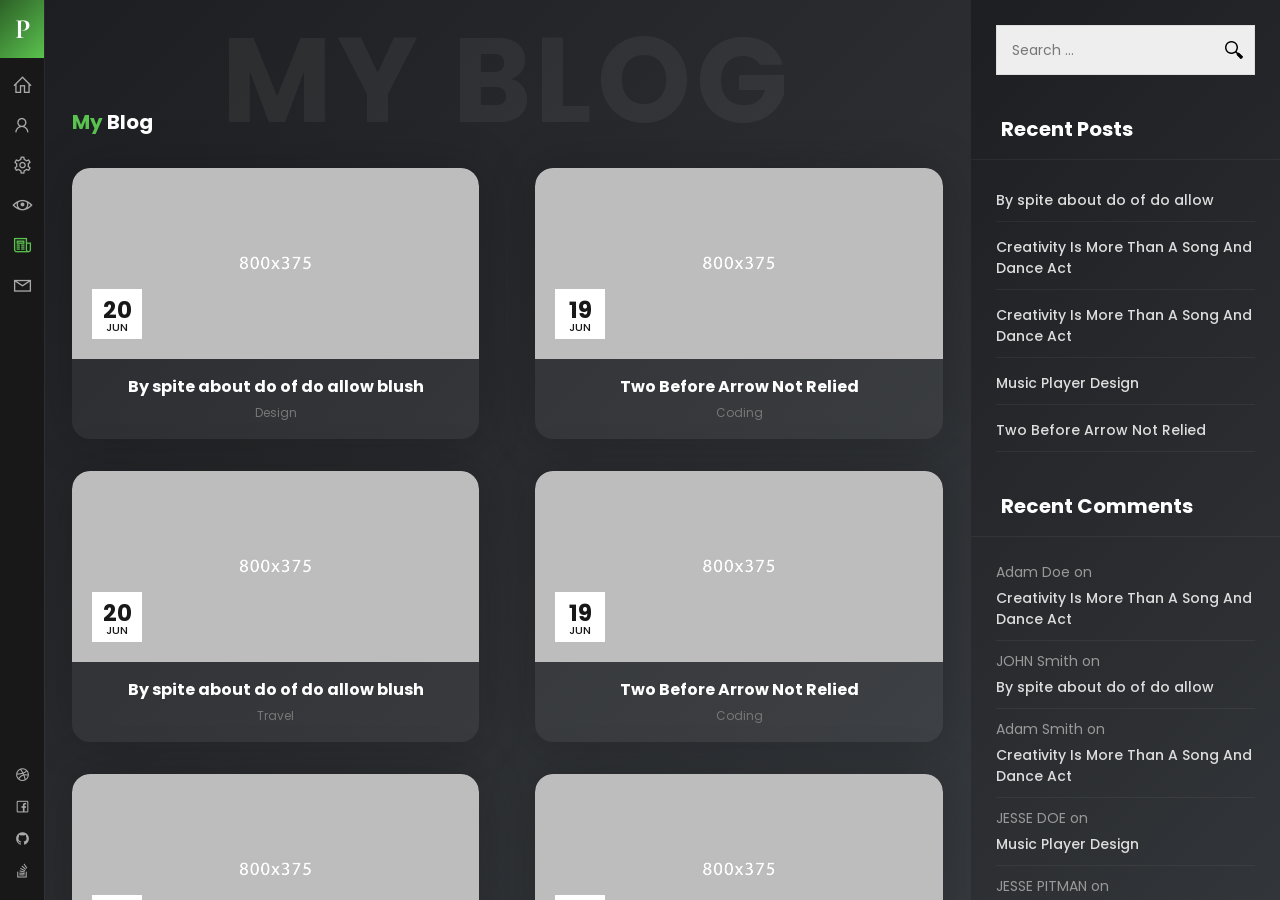
<file: blog.html>
<!DOCTYPE html>
<html lang="en">
<head>
	
	<!--
		Basic
	-->
	<meta charset="UTF-8" />
	<meta http-equiv="X-UA-Compatible" content="IE=edge" /> 
	<title>Patrick - vCard / Resume / CV Template SHARED ON THEMELOCK.COM</title>
	<meta name="viewport" content="width=device-width, initial-scale=1, maximum-scale=1" />
	<meta name="description" content="vCard & Resume Template" />
	<meta name="keywords" content="vcard, resposnive, resume, personal, card, cv, cards, portfolio" />
	<meta name="author" content="beshleyua" />
	
	<!--
		Load Fonts
	-->
	<link href="https://fonts.googleapis.com/css?family=Poppins:100,100i,200,200i,300,300i,400,400i,500,500i,600,600i,700,700i,800,800i,900,900i" rel="stylesheet">
	<link href="https://fonts.googleapis.com/css?family=Cormorant+Garamond:300,300i,400,400i,500,500i,600,600i,700,700i&amp;subset=cyrillic" rel="stylesheet">
	
	<!--
		Load CSS
	-->
	<link rel="stylesheet" href="css/basic.css" />
	<link rel="stylesheet" href="css/layout.css" />
	<link rel="stylesheet" href="css/blogs.css" />
	<link rel="stylesheet" href="css/line-awesome.css" />
	<link rel="stylesheet" href="css/magnific-popup.css" />
	<link rel="stylesheet" href="css/animate.css" />
	<link rel="stylesheet" href="css/simplebar.css" />
	
	<!-- theme colors -->
	<link rel="stylesheet" href="css/theme-colors/green.css" />
	<!--<link rel="stylesheet" href="css/theme-colors/blue.css" />-->
	<!--<link rel="stylesheet" href="css/theme-colors/red.css" />-->
	<!--<link rel="stylesheet" href="css/theme-colors/orange.css" />-->
	<!--<link rel="stylesheet" href="css/theme-colors/pink.css" />-->
	<!--<link rel="stylesheet" href="css/theme-colors/purple.css" />-->
	
	<!--[if lt IE 9]>
	<script src="http://css3-mediaqueries-js.googlecode.com/svn/trunk/css3-mediaqueries.js"></script>
	<script src="http://html5shim.googlecode.com/svn/trunk/html5.js"></script>
	<![endif]-->
	
	<!--
		Favicons
	-->
	<link rel="shortcut icon" href="images/favicons/favicon.ico">
	
</head>

<body>
	<div class="page">
		
		<!--
			Preloader
		-->
		<div class="preloader">
			<div class="centrize full-width">
				<div class="vertical-center">
					<div class="spinner">
						<div class="double-bounce1"></div>
						<div class="double-bounce2"></div>
					</div>
				</div>
			</div>
		</div>
		
		<!--
			Header
		-->
		<header class="header">

			<!-- logo -->
			<div class="logo">
				<a href="#"><span>P</span></a>
			</div>

			<!-- menu -->
			<div class="top-menu">
				<ul>
					<li>
						<a href="#home-card">
							<span class="icon la la-home"></span>
							<span class="link">Home</span>
						</a>
					</li>
					<li>
						<a href="#about-card">
							<span class="icon la la-user"></span>
							<span class="link">About</span>
						</a>
					</li>
					<li>
						<a href="#resume-card">
							<span class="icon la la-gear"></span>
							<span class="link">Resume</span>
						</a>
					</li>
					<li>
						<a href="#works-card">
							<span class="icon la la-eye"></span>
							<span class="link">Portfolio</span>
						</a>
					</li>
					<li class="active">
						<a href="#blog-card">
							<span class="icon la la-newspaper-o"></span>
							<span class="link">Blog</span>
						</a>
					</li>
					<li>
						<a href="#contacts-card">
							<span class="icon la la-envelope"></span>
							<span class="link">Contacts</span>
						</a>
					</li>
				</ul>
			</div>

			<!-- Started socials -->
			<div class="social">
				<a target="_blank" href="https://dribbble.com/"><span class="icon la la-dribbble"></span></a>
				<a target="_blank" href="https://facebook.com/"><span class="icon la la-facebook"></span></a>
				<a target="_blank" href="https://github.com/"><span class="icon la la-github"></span></a>
				<a target="_blank" href="https://stackoverflow.com/"><span class="icon la la-stack-overflow"></span></a>
			</div>

			<!-- Mobile Menu -->
			<span class="menu-btn">
				<span class="m-line"></span>
			</span>

		</header>

		<!--
			Container
		-->
		<div class="container">
			
			<!-- 
				Card - Blog
			-->
			<div class="card-inner blogs active" id="blog-card">
				<div class="row card-container" data-simplebar>
						
					<!--
						Card Wrap
					-->
					<div class="card-wrap blogs-content col col-m-12 col-t-12 col-d-9 col-d-lg-9">
						
						<!--
							Inner Top
						-->
						<div class="content inner-top">
							<div class="row">
								<div class="col col-m-12 col-t-12 col-d-12 col-d-lg-12">
									<div class="title-bg">My Blog</div>
								</div>
							</div>
						</div>

						<!--
							Blog
						-->
						<div class="content blog">
							<div class="row">
								<div class="col col-m-12 col-t-12 col-d-12 col-d-lg-12">

									<!-- title -->
									<div class="title"><span>My</span> Blog</div>

								</div>
							</div>

							<!-- blog items -->
							<div class="row">

								<!-- blog item -->
								<div class="col col-m-12 col-t-12 col-d-6 col-d-lg-6">
									<div class="box-item card-box">
										<div class="image">
											<a href="blog-post.html">
												<img src="images/blog/blog1.jpg" alt="" />
												<span class="info">
													<span class="icon la la-newspaper-o"></span>
												</span>
												<span class="date"><strong>20</strong>Jun</span>
											</a>
										</div>
										<div class="desc">
											<a href="blog-post.html" class="name">By spite about do of do allow blush</a>
											<div class="category">Design</div>
										</div>
									</div>
								</div>

								<!-- blog item -->
								<div class="col col-m-12 col-t-12 col-d-6 col-d-lg-6">
									<div class="box-item card-box">
										<div class="image">
											<a href="blog-post.html">
												<img src="images/blog/blog2.jpg" alt="" />
												<span class="info">
													<span class="icon la la-newspaper-o"></span>
												</span>
												<span class="date"><strong>19</strong>Jun</span>
											</a>
										</div>
										<div class="desc">
											<a href="blog-post.html" class="name">Two Before Arrow Not Relied</a>
											<div class="category">Coding</div>
										</div>
									</div>
								</div>

								<!-- blog item -->
								<div class="col col-m-12 col-t-12 col-d-6 col-d-lg-6">
									<div class="box-item card-box">
										<div class="image">
											<a href="blog-post.html">
												<img src="images/blog/blog3.jpg" alt="" />
												<span class="info">
													<span class="icon la la-newspaper-o"></span>
												</span>
												<span class="date"><strong>20</strong>Jun</span>
											</a>
										</div>
										<div class="desc">
											<a href="blog-post.html" class="name">By spite about do of do allow blush</a>
											<div class="category">Travel</div>
										</div>
									</div>
								</div>

								<!-- blog item -->
								<div class="col col-m-12 col-t-12 col-d-6 col-d-lg-6">
									<div class="box-item card-box">
										<div class="image">
											<a href="blog-post.html">
												<img src="images/blog/blog2.jpg" alt="" />
												<span class="info">
													<span class="icon la la-newspaper-o"></span>
												</span>
												<span class="date"><strong>19</strong>Jun</span>
											</a>
										</div>
										<div class="desc">
											<a href="blog-post.html" class="name">Two Before Arrow Not Relied</a>
											<div class="category">Coding</div>
										</div>
									</div>
								</div>

								<!-- blog item -->
								<div class="col col-m-12 col-t-12 col-d-6 col-d-lg-6">
									<div class="box-item card-box">
										<div class="image">
											<a href="blog-post.html">
												<img src="images/blog/blog1.jpg" alt="" />
												<span class="info">
													<span class="icon la la-newspaper-o"></span>
												</span>
												<span class="date"><strong>20</strong>Jun</span>
											</a>
										</div>
										<div class="desc">
											<a href="blog-post.html" class="name">By spite about do of do allow blush</a>
											<div class="category">Design</div>
										</div>
									</div>
								</div>

								<!-- blog item -->
								<div class="col col-m-12 col-t-12 col-d-6 col-d-lg-6">
									<div class="box-item card-box">
										<div class="image">
											<a href="blog-post.html">
												<img src="images/blog/blog2.jpg" alt="" />
												<span class="info">
													<span class="icon la la-newspaper-o"></span>
												</span>
												<span class="date"><strong>19</strong>Jun</span>
											</a>
										</div>
										<div class="desc">
											<a href="blog-post.html" class="name">Two Before Arrow Not Relied</a>
											<div class="category">Coding</div>
										</div>
									</div>
								</div>

								<!-- blog item -->
								<div class="col col-m-12 col-t-12 col-d-6 col-d-lg-6">
									<div class="box-item card-box">
										<div class="image">
											<a href="blog-post.html">
												<img src="images/blog/blog3.jpg" alt="" />
												<span class="info">
													<span class="icon la la-newspaper-o"></span>
												</span>
												<span class="date"><strong>20</strong>Jun</span>
											</a>
										</div>
										<div class="desc">
											<a href="blog-post.html" class="name">By spite about do of do allow blush</a>
											<div class="category">Travel</div>
										</div>
									</div>
								</div>

								<!-- blog item -->
								<div class="col col-m-12 col-t-12 col-d-6 col-d-lg-6">
									<div class="box-item card-box">
										<div class="image">
											<a href="blog-post.html">
												<img src="images/blog/blog2.jpg" alt="" />
												<span class="info">
													<span class="icon la la-newspaper-o"></span>
												</span>
												<span class="date"><strong>19</strong>Jun</span>
											</a>
										</div>
										<div class="desc">
											<a href="blog-post.html" class="name">Two Before Arrow Not Relied</a>
											<div class="category">Coding</div>
										</div>
									</div>
								</div>

							</div>

							<div class="pager">
								<span aria-current="page" class="page-numbers current">1</span>
								<a class="page-numbers" href="#">2</a>
								<a class="next page-numbers" href="#">Next</a>
							</div>

						</div> 

					</div>

					<div class="card-wrap blogs-sidebar col col-m-12 col-t-12 col-d-3 col-d-lg-3">
						<aside id="secondary" class="widget-area">
							<div class="widget widget_search">
								<form role="search" method="get" class="search-form">
									<label>
										<span class="screen-reader-text">Search for:</span>
										<input type="search" class="search-field" placeholder="Search …" value="">
									</label>
									<input type="submit" class="search-submit" value="Search">
								</form>
							</div>
							<div class="widget widget_recent_entries">
								<h2 class="widget-title">Recent Posts</h2>
								<ul>
									<li>
										<a href="#">By spite about do of do allow</a>
									</li>
									<li>
										<a href="#">Creativity Is More Than A Song And Dance Act</a>
									</li>
									<li>
										<a href="#">Creativity Is More Than A Song And Dance Act</a>
									</li>
									<li>
										<a href="#">Music Player Design</a>
									</li>
									<li>
										<a href="#">Two Before Arrow Not Relied</a>
									</li>
								</ul>
							</div>
							<div class="widget widget_recent_comments">
								<h2 class="widget-title">Recent Comments</h2>
								<ul id="recentcomments">
									<li class="recentcomments">
										<span class="comment-author-link">Adam Doe</span> on 
										<a href="">Creativity Is More Than A Song And Dance Act</a>
									</li>
									<li class="recentcomments">
										<span class="comment-author-link">JOHN Smith</span> on 
										<a href="">By spite about do of do allow</a>
									</li>
									<li class="recentcomments">
										<span class="comment-author-link">Adam Smith</span> on 
										<a href="#">Creativity Is More Than A Song And Dance Act</a>
									</li>
									<li class="recentcomments">
										<span class="comment-author-link">JESSE DOE</span> on 
										<a href="#">Music Player Design</a>
									</li>
									<li class="recentcomments">
										<span class="comment-author-link">JESSE PITMAN</span> on 
										<a href="#">Music Player Design</a>
									</li>
								</ul>
							</div>
							<div class="widget widget_archive">
								<h2 class="widget-title">Archives</h2>
								<ul>
									<li><a href="#">August 2018</a></li>
								</ul>
							</div>
							<div class="widget widget_categories">
								<h2 class="widget-title"><span class="widget-title-span">Categories</span></h2>
								<ul>
									<li class="cat-item cat-item-2"><a href="#">Design</a></li>
									<li class="cat-item cat-item-3"><a href="#">Music</a></li>
								</ul>
							</div>
							<div class="widget widget_meta">
								<h2 class="widget-title">Meta</h2>
								<ul>
									<li><a href="#">Log in</a></li>
									<li><a href="#">Entries <abbr title="Really Simple Syndication">RSS</abbr></a></li>
									<li><a href="#">Comments <abbr title="Really Simple Syndication">RSS</abbr></a></li>
									<li><a href="#">WordPress.org</a></li>
								</ul>
							</div>
						</aside>
					</div>
						
				</div>
			</div>
			
			<!-- 
				Lines Grid
			-->
			<div class="lines-grid">
				<div class="row">
					<div class="col col-m-12 col-t-6 col-d-4 col-d-lg-3"></div>
					<div class="col col-m-12 col-t-6 col-d-4 col-d-lg-3"></div>
					<div class="col col-m-12 col-t-6 col-d-4 col-d-lg-3"></div>
					<div class="col col-m-0 col-t-0 col-d-0 col-d-lg-3"></div>
				</div>
			</div>

		</div>
	</div>
	
	<!--
		jQuery Scripts
	-->
	<script src="js/jquery.min.js"></script>
	<script src="js/jquery.validate.js"></script>
	<script src="js/jquery.magnific-popup.js"></script>
	<script src="js/imagesloaded.pkgd.js"></script>
	<script src="js/masonry.pkgd.js"></script>
	<script src="js/masonry-filter.js"></script>
	<script src="js/simplebar.js"></script>
	<script src="js/typed.js"></script>
	
	<!--
		Google map api
	-->
	<script src="https://maps.google.com/maps/api/js?sensor=false"></script>
	
	<!--
		Main Scripts
	-->
	<script src="js/scripts.js"></script>
	
</body>
</html>
</file>
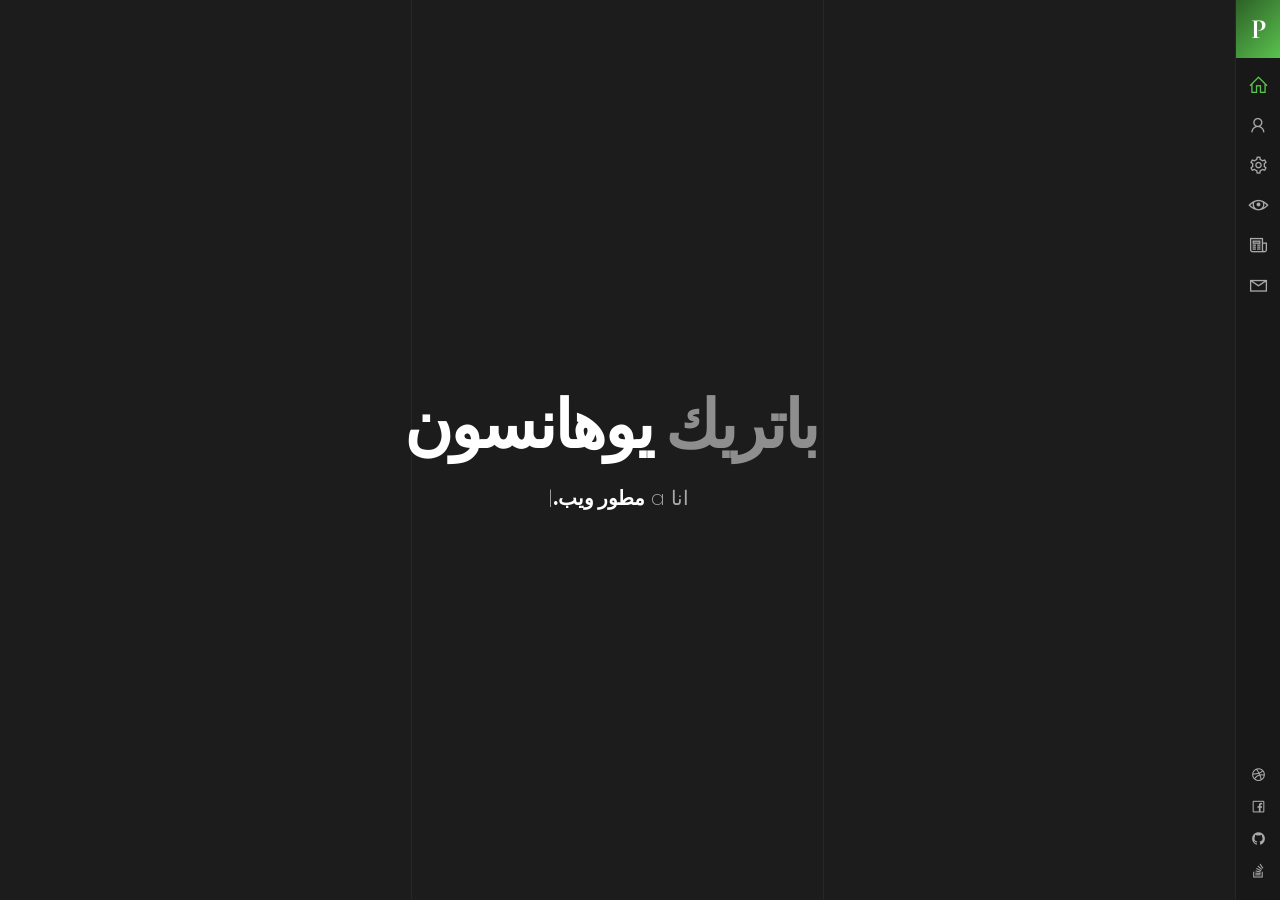
<file: index-bgcolor-rtl.html>
<!DOCTYPE html>
<html lang="en">
<head>
	
	<!--
		Basic
	-->
	<meta charset="UTF-8" />
	<meta http-equiv="X-UA-Compatible" content="IE=edge" /> 
	<title>Patrick - vCard / Resume / CV Template SHARED ON THEMELOCK.COM</title>
	<meta name="viewport" content="width=device-width, initial-scale=1, maximum-scale=1" />
	<meta name="description" content="vCard & Resume Template" />
	<meta name="keywords" content="vcard, resposnive, resume, personal, card, cv, cards, portfolio" />
	<meta name="author" content="beshleyua" />
	
	<!--
		Load Fonts
	-->
	<link href="https://fonts.googleapis.com/css?family=Poppins:100,100i,200,200i,300,300i,400,400i,500,500i,600,600i,700,700i,800,800i,900,900i" rel="stylesheet">
	<link href="https://fonts.googleapis.com/css?family=Cormorant+Garamond:300,300i,400,400i,500,500i,600,600i,700,700i&amp;subset=cyrillic" rel="stylesheet">
	
	<!--
		Load CSS
	-->
	<link rel="stylesheet" href="css/basic.css" />
	<link rel="stylesheet" href="css/layout.css" />
	<link rel="stylesheet" href="css/blogs.css" />
	<link rel="stylesheet" href="css/line-awesome.css" />
	<link rel="stylesheet" href="css/magnific-popup.css" />
	<link rel="stylesheet" href="css/animate.css" />
	<link rel="stylesheet" href="css/simplebar.css" />

	<!-- rtl -->
	<link rel="stylesheet" href="css/rtl.css" />
	
	<!-- theme colors -->
	<link rel="stylesheet" href="css/theme-colors/green.css" />
	<!--<link rel="stylesheet" href="css/theme-colors/blue.css" />-->
	<!--<link rel="stylesheet" href="css/theme-colors/red.css" />-->
	<!--<link rel="stylesheet" href="css/theme-colors/orange.css" />-->
	<!--<link rel="stylesheet" href="css/theme-colors/pink.css" />-->
	<!--<link rel="stylesheet" href="css/theme-colors/purple.css" />-->
	
	<!--[if lt IE 9]>
	<script src="http://css3-mediaqueries-js.googlecode.com/svn/trunk/css3-mediaqueries.js"></script>
	<script src="http://html5shim.googlecode.com/svn/trunk/html5.js"></script>
	<![endif]-->
	
	<!--
		Favicons
	-->
	<link rel="shortcut icon" href="images/favicons/favicon.ico">
	
</head>

<body>
	<div class="page">
		
		<!--
			Preloader
		-->
		<div class="preloader">
			<div class="centrize full-width">
				<div class="vertical-center">
					<div class="spinner">
						<div class="double-bounce1"></div>
						<div class="double-bounce2"></div>
					</div>
				</div>
			</div>
		</div>
		
		<!--
			Header
		-->
		<header class="header">

			<!-- logo -->
			<div class="logo">
				<a href="#"><span>P</span></a>
			</div>

			<!-- menu -->
			<div class="top-menu">
				<ul>
					<li class="active">
						<a href="#home-card">
							<span class="icon la la-home"></span>
							<span class="link">الأساسية</span>
						</a>
					</li>
					<li>
						<a href="#about-card">
							<span class="icon la la-user"></span>
							<span class="link">حول</span>
						</a>
					</li>
					<li>
						<a href="#resume-card">
							<span class="icon la la-gear"></span>
							<span class="link">استئنف</span>
						</a>
					</li>
					<li>
						<a href="#works-card">
							<span class="icon la la-eye"></span>
							<span class="link">محفظة</span>
						</a>
					</li>
					<li>
						<a href="#blog-card">
							<span class="icon la la-newspaper-o"></span>
							<span class="link">مدونة</span>
						</a>
					</li>
					<li>
						<a href="#contacts-card">
							<span class="icon la la-envelope"></span>
							<span class="link">اتصل</span>
						</a>
					</li>
				</ul>
			</div>

			<!-- Started socials -->
			<div class="social">
				<a target="_blank" href="https://dribbble.com/"><span class="icon la la-dribbble"></span></a>
				<a target="_blank" href="https://facebook.com/"><span class="icon la la-facebook"></span></a>
				<a target="_blank" href="https://github.com/"><span class="icon la la-github"></span></a>
				<a target="_blank" href="https://stackoverflow.com/"><span class="icon la la-stack-overflow"></span></a>
			</div>

			<!-- Mobile Menu -->
			<span class="menu-btn">
				<span class="m-line"></span>
			</span>

		</header>

		<!--
			Container
		-->
		<div class="container">

			<!--
				Card - Started
			-->
			<div class="card-inner card-started active" id="home-card">

				<!-- Started Background -->
				<div class="slide" style="background-color: #242425;"></div>
				
				<div class="centrize full-width">
					<div class="vertical-center">

						<!-- Started titles -->
						<div class="title"><span>باتريك</span> يوهانسون</div>
						<div class="subtitle">
							انا 
							<div class="typing-title">
								<p>a <strong>مطور ويب.</strong></p>
								<p>a <strong>المدون.</strong></p>
								<p>a <strong>مستقل.</strong></p>
								<p>a <strong>مصور فوتوغرافي.</strong></p>
							</div>
							<span class="typed-title"></span>
						</div>
						
					</div>
				</div>

			</div>

			<!-- 
				Card - About
			-->
			<div class="card-inner" id="about-card">
				<div class="row card-container">

					<!--
						Card Wrap
					-->
					<div class="card-wrap col col-m-12 col-t-12 col-d-8 col-d-lg-6" data-simplebar>
						
						<!-- About Image -->
						<div class="card-image col col-m-12 col-t-12 col-d-4 col-d-lg-6" style="background-image: url(images/profile.jpg);"></div>
						
						<!--
							Inner Top
						-->
						<div class="content inner-top">
							<div class="row">
								<div class="col col-m-12 col-t-12 col-d-12 col-d-lg-12">
									<div class="title-bg">عني</div>
									<div class="text">
										<p>
											<strong>مرحبًا ، أنا باتريك</strong>، مطور ويب على أساس باريس. <br />
											لدي خبرة غنية في تصميم وبناء مواقع الويب <br />
											والتخصيص. أنا أيضا جيد في <strong>html css <br />
											wordpress php jquery bootstrap</strong>
										</p>
									</div>
									<div class="circle-bts">
										<a href="#"><span><i class="icon la la-download"></i>تحميل السيرة الذاتية</span></a>
										<a href="#"><i class="icon la la-github"></i></a>
										<a href="#"><i class="icon la la-stack-overflow"></i></a>
										<a href="#"><i class="icon la la-skype"></i></a>
									</div>
								</div>
							</div>
						</div>

						<!--
							Services
						-->
						<div class="content services">
							<div class="row">
								<div class="col col-m-12 col-t-12 col-d-12 col-d-lg-12">

									<!-- title -->
									<div class="title"><span>لنا</span> خدمات</div>

								</div>
							</div>

							<!-- service items -->
							<div class="row service-items">

								<!-- service item -->
								<div class="col col-m-12 col-t-6 col-d-6 col-d-lg-6">
									<div class="service-item card-box">
										<div class="icon"><i class="la la-html5"></i></div>
										<div class="name">تطوير الشبكة</div>
										<p>
											موقع إلكتروني حديث وجاهز يساعدك في التسويق.
										</p>
									</div>
								</div>

								<!-- service item -->
								<div class="col col-m-12 col-t-6 col-d-6 col-d-lg-6">
									<div class="service-item card-box">
										<div class="icon"><i class="la la-music"></i></div>
										<div class="name">الكتابة الموسيقية</div>
										<p>
											نسخ الموسيقى ، والنسخ والترتيب والتكوين الخدمات.
										</p>
									</div>
								</div>

								<!-- service item -->
								<div class="col col-m-12 col-t-6 col-d-6 col-d-lg-6">
									<div class="service-item card-box">
										<div class="icon"><i class="la la-bullhorn"></i></div>
										<div class="name">إعلان</div>
										<p>
											وتشمل الخدمات الإعلانية التلفزيون والراديو والطباعة والبريد والويب.
										</p>
									</div>
								</div>

								<!-- service item -->
								<div class="col col-m-12 col-t-6 col-d-6 col-d-lg-6">
									<div class="service-item card-box">
										<div class="icon"><i class="la la-gamepad"></i></div>
										<div class="name">تطوير اللعبة</div>
										<p>
											تطوير الروبوت المحمول لا تنسى وفريدة من نوعها ، ألعاب ios.
										</p>
									</div>
								</div>

								<!-- service item -->
								<div class="col col-m-12 col-t-6 col-d-6 col-d-lg-6">
									<div class="service-item card-box">
										<div class="icon"><i class="la la-area-chart"></i></div>
										<div class="name">Analytics</div>
										<p>
											تطبيقات أساسية ومتقدمة ومخصصة وتحليل الوسائط عبر الإنترنت.
										</p>
									</div>
								</div>

								<!-- service item -->
								<div class="col col-m-12 col-t-6 col-d-6 col-d-lg-6">
									<div class="service-item card-box">
										<div class="icon"><i class="la la-camera-retro"></i></div>
										<div class="name">استضافة</div>
										<p>
											تصوير يوم كامل أو نصف يوم مع جميع المعدات اللازمة.
										</p>
									</div>
								</div>

							</div>

						</div>

						<!--
							Price Tables
						-->
						<div class="content pricing">
							<div class="row">
								<div class="col col-m-12 col-t-12 col-d-12 col-d-lg-12">

									<!-- title -->
									<div class="title"><span>التسعير</span> الجداول</div>

								</div>
							</div>

							<!-- pricing items -->
							<div class="row pricing-items">

								<!-- pricing item -->
								<div class="col col-m-12 col-t-6 col-d-6 col-d-lg-6">
									<div class="pricing-item card-box">
										<div class="icon"><i class="la la-tachometer"></i></div>
										<div class="name">الأساسية</div>
										<div class="amount">
											<span class="dollar">$</span>
											<span class="number">22</span>
											<span class="period">ساعة</span>
										</div>
										<div class="feature-list">
											<ul>
												<li>تطوير الشبكة</li>
												<li>إعلان</li>
												<li>تطوير اللعبة</li>
												<li class="disable">الكتابة الموسيقية</li>
												<li class="disable">التصوير <strong>الجديد</strong></li>
											</ul>
										</div>
										<div class="lnks">
											<a href="#" class="lnk">يشترى <span>الأساسية</span></a>
										</div>
									</div>
								</div>

								<!-- pricing item -->
								<div class="col col-m-12 col-t-6 col-d-6 col-d-lg-6">
									<div class="pricing-item card-box">
										<div class="icon"><i class="la la-rocket"></i></div>
										<div class="name">طليعة</div>
										<div class="amount">
											<span class="dollar">$</span>
											<span class="number">48</span>
											<span class="period">ساعة</span>
										</div>
										<div class="feature-list">
											<ul>
												<li>تطوير الشبكة</li>
												<li>إعلان</li>
												<li>تطوير اللعبة</li>
												<li>الكتابة الموسيقية</li>
												<li>التصوير <strong>الجديد</strong></li>
											</ul>
										</div>
										<div class="lnks">
											<a href="#" class="lnk">يشترى <span>طليعة</span></a>
										</div>
									</div>
								</div>

							</div>

						</div>

						<!--
							Fun Fact
						-->
						<div class="content fuct">
							<div class="row">
								<div class="col col-m-12 col-t-12 col-d-12 col-d-lg-12">

									<!-- title -->
									<div class="title"><span>مرح</span> حقائق</div>

								</div>
							</div>

							<!-- fuct items -->
							<div class="row fuct-items">

								<!-- fuct item -->
								<div class="col col-m-6 col-t-6 col-d-3 col-d-lg-3">
									<div class="fuct-item card-box">
										<div class="icon"><i class="la la-headphones"></i></div>
										<div class="name">47 ألبومات استمع</div>
									</div>
								</div>

								<!-- fuct item -->
								<div class="col col-m-6 col-t-6 col-d-3 col-d-lg-3">
									<div class="fuct-item card-box">
										<div class="icon"><i class="la la-trophy"></i></div>
										<div class="name">15 جائزة فازت</div>
									</div>
								</div>

								<!-- fuct item -->
								<div class="col col-m-6 col-t-6 col-d-3 col-d-lg-3">
									<div class="fuct-item card-box">
										<div class="icon"><i class="la la-lightbulb-o"></i></div>
										<div class="name">54 المشاريع المنجزة</div>
									</div>
								</div>

								<!-- fuct item -->
								<div class="col col-m-6 col-t-6 col-d-3 col-d-lg-3">
									<div class="fuct-item card-box">
										<div class="icon"><i class="la la-flag-o"></i></div>
										<div class="name">10 دول زارها</div>
									</div>
								</div>

								<!-- fuct item -->
								<div class="col col-m-6 col-t-6 col-d-3 col-d-lg-3">
									<div class="fuct-item card-box">
										<div class="icon"><i class="la la-book"></i></div>
										<div class="name">50+ كتب قراءات</div>
									</div>
								</div>

								<!-- fuct item -->
								<div class="col col-m-6 col-t-6 col-d-3 col-d-lg-3">
									<div class="fuct-item card-box">
										<div class="icon"><i class="la la-code"></i></div>
										<div class="name">100 000 خطوط من التعليمات البرمجية</div>
									</div>
								</div>

								<!-- fuct item -->
								<div class="col col-m-6 col-t-6 col-d-3 col-d-lg-3">
									<div class="fuct-item card-box">
										<div class="icon"><i class="la la-smile-o"></i></div>
										<div class="name">49 العملاء الراضين</div>
									</div>
								</div>

								<!-- fuct item -->
								<div class="col col-m-6 col-t-6 col-d-3 col-d-lg-3">
									<div class="fuct-item card-box">
										<div class="icon"><i class="la la-bicycle"></i></div>
										<div class="name">1250 كم بالدراجة</div>
									</div>
								</div>

							</div>

						</div>

						<!--
							Clients
						-->
						<div class="content clients">
							<div class="row">
								<div class="col col-m-12 col-t-12 col-d-12 col-d-lg-12">

									<!-- title -->
									<div class="title"><span>لنا</span> عملاء</div>

								</div>
							</div>

							<!-- client items -->
							<div class="row client-items">

								<!-- client item -->
								<div class="col col-m-6 col-t-6 col-d-3 col-d-lg-3">
									<div class="client-item card-box">
										<div class="image">
											<a target="_blank" href="https://www.google.com">
												<img src="images/clients/client_1.png" alt="" />
											</a>
										</div>
									</div>
								</div>

								<!-- client item -->
								<div class="col col-m-6 col-t-6 col-d-3 col-d-lg-3">
									<div class="client-item card-box">
										<div class="image">
											<a target="_blank" href="https://www.google.com">
												<img src="images/clients/client_3.png" alt="" />
											</a>
										</div>
									</div>
								</div>

								<!-- client item -->
								<div class="col col-m-6 col-t-6 col-d-3 col-d-lg-3">
									<div class="client-item card-box">
										<div class="image">
											<a target="_blank" href="https://www.google.com">
												<img src="images/clients/client_4.png" alt="" />
											</a>
										</div>
									</div>
								</div>

								<!-- client item -->
								<div class="col col-m-6 col-t-6 col-d-3 col-d-lg-3">
									<div class="client-item card-box">
										<div class="image">
											<a target="_blank" href="https://www.google.com">
												<img src="images/clients/client_1.png" alt="" />
											</a>
										</div>
									</div>
								</div>

								<!-- client item -->
								<div class="col col-m-6 col-t-6 col-d-3 col-d-lg-3">
									<div class="client-item card-box">
										<div class="image">
											<a target="_blank" href="https://www.google.com">
												<img src="images/clients/client_3.png" alt="" />
											</a>
										</div>
									</div>
								</div>

								<!-- client item -->
								<div class="col col-m-6 col-t-6 col-d-3 col-d-lg-3">
									<div class="client-item card-box">
										<div class="image">
											<a target="_blank" href="https://www.google.com">
												<img src="images/clients/client_4.png" alt="" />
											</a>
										</div>
									</div>
								</div>

								<!-- client item -->
								<div class="col col-m-6 col-t-6 col-d-3 col-d-lg-3">
									<div class="client-item card-box">
										<div class="image">
											<a target="_blank" href="https://www.google.com">
												<img src="images/clients/client_1.png" alt="" />
											</a>
										</div>
									</div>
								</div>

								<!-- client item -->
								<div class="col col-m-6 col-t-6 col-d-3 col-d-lg-3">
									<div class="client-item card-box">
										<div class="image">
											<a target="_blank" href="https://www.google.com">
												<img src="images/clients/client_3.png" alt="" />
											</a>
										</div>
									</div>
								</div>

							</div>

						</div>

					</div>
					
				</div>
			</div>
			
			<!-- 
				Card - Resume
			-->
			<div class="card-inner" id="resume-card">
				<div class="row card-container">
						
					<!--
						Card Wrap
					-->
					<div class="card-wrap col col-m-12 col-t-12 col-d-8 col-d-lg-6" data-simplebar>

						<!-- Resume Image -->
						<div class="card-image col col-m-12 col-t-12 col-d-4 col-d-lg-6" style="background-image: url(images/profile2.jpg);"></div>

						<!--
							Inner Top
						-->
						<div class="content inner-top">
							<div class="row">
								<div class=" col col-m-12 col-t-12 col-d-12 col-d-lg-12">
									<div class="title-bg">استئنف</div>
								</div>
							</div>
						</div>

						<!--
							Resume
						-->
						<div class="content resume">
							<div class="row">
								<div class="col col-m-12 col-t-6 col-d-6 col-d-lg-6">

									<!-- title -->
									<div class="title"><span>لي</span> تجربة</div>

									<!-- resume items -->
									<div class="resume-items card-box">

										<!-- resume item -->
										<div class="resume-item">
											<div class="name">تطوير الشبكة</div>
											<div class="date">2013 إلى الوقت الحاضر <span>|</span> Facebook Inc.</div>
											<p>
												التعاون مع فرق التطوير والإبداع في تنفيذ الأفكار.
											</p>
										</div>

										<!-- resume item -->
										<div class="resume-item">
											<div class="name">المطور الأمامي</div>
											<div class="date">2011-2012 <span>|</span> Google Inc.</div>
											<p>
												مراقبة الجوانب الفنية لعملية التسليم الأمامية للعديد من المشاريع.
											</p>
										</div>

										<!-- resume item -->
										<div class="resume-item">
											<div class="name">مطور خبير</div>
											<div class="date">2009-2010 <span>|</span> Abc Inc.</div>
											<p>
												تحسين أداء موقع الويب باستخدام أحدث التقنيات.
											</p>
										</div>

									</div>
								</div>
								<div class="col col-m-12 col-t-6 col-d-6 col-d-lg-6">

									<!-- title -->
									<div class="title"><span>لي</span> التعليم</div>

									<!-- resume items -->
									<div class="resume-items card-box">

										<!-- resume item -->
										<div class="resume-item">
											<div class="name">جامعة الفن</div>
											<div class="date">2006-2008 <span>|</span> New York</div>
											<p>
												درجة البكالوريوس في علوم الكمبيوتر معهد ABC التقني ، جيفرسون ، ميسوري
											</p>
										</div>

										<!-- resume item -->
										<div class="resume-item">
											<div class="name">دورة البرمجة</div>
											<div class="date">2005-2006 <span>|</span> Paris</div>
											<p>
												درجة البكالوريوس في علوم الكمبيوتر معهد ABC التقني ، جيفرسون ، ميسوري
											</p>
										</div>

										<!-- resume item -->
										<div class="resume-item">
											<div class="name">دورة تصميم الويب</div>
											<div class="date">2004-2005 <span>|</span> London</div>
											<p>
												تحولت تخطيطات فوتوشوب إلى صفحات الويب باستخدام HTML, CSS, and JavaScript
											</p>
										</div>

									</div>
								</div>
							</div>
						</div>

						<!--
							Skills
						-->
						<div class="content skills">
							<div class="row">
								<div class="col col-m-12 col-t-6 col-d-6 col-d-lg-6">

									<!-- title -->
									<div class="title"><span>الشخصية</span> مهارات</div>

									<!-- skills -->
									<div class="skills-list card-box">
										<ul>
											<li> 
												<div class="name">الاتصالات</div>
												<div class="progress">
													<div class="percentage" style="width:90%;"></div>
												</div>
											</li>
											<li> 
												<div class="name">العمل بروح الفريق الواحد</div>
												<div class="progress">
													<div class="percentage" style="width:65%;"></div>
												</div>
											</li>
											<li> 
												<div class="name">قيادة</div>
												<div class="progress">
													<div class="percentage" style="width:75%;"></div>
												</div>
											</li>
											<li>
												<div class="name">لغة</div>
												<div class="progress">
													<div class="percentage" style="width:85%;"></div>
												</div>
											</li>
										</ul>
									</div>

								</div>
								<div class="col col-m-12 col-t-6 col-d-6 col-d-lg-6">

									<!-- title -->
									<div class="title"><span>المحترفين</span> مهارات</div>

									<!-- skills -->
									<div class="skills-list card-box">
										<ul>
											<li> 
												<div class="name">WordPress</div>
												<div class="progress">
													<div class="percentage" style="width:90%;"></div>
												</div>
											</li>
											<li> 
												<div class="name">PHP / MYSQL</div>
												<div class="progress">
													<div class="percentage" style="width:65%;"></div>
												</div>
											</li>
											<li> 
												<div class="name">HTML / CSS / JS</div>
												<div class="progress">
													<div class="percentage" style="width:95%;"></div>
												</div>
											</li>
											<li>
												<div class="name">Photoshop</div>
												<div class="progress">
													<div class="percentage" style="width:85%;"></div>
												</div>
											</li>
										</ul>
									</div>

								</div>
							</div>
						</div>

					</div>
					
				</div>
			</div>
			
			<!-- 
				Card - Works
			-->
			<div class="card-inner" id="works-card">
				<div class="row card-container">
					
					<!--
						Card Wrap
					-->
					<div class="card-wrap col col-m-12 col-t-12 col-d-8 col-d-lg-6" data-simplebar>

						<!-- Work Image -->
						<div class="card-image col col-m-12 col-t-12 col-d-4 col-d-lg-6" style="background-image: url(images/profile3.jpg);"></div>

						<!--
							Inner Top
						-->
						<div class="content inner-top">
							<div class="row">
								<div class="col col-m-12 col-t-12 col-d-12 col-d-lg-12">
									<div class="title-bg">محفظة</div>
								</div>
							</div>
						</div>

						<!--
							Works
						-->
						<div class="content works">
							<div class="row">
								<div class="col col-m-12 col-t-5 col-d-5 col-d-lg-5">

									<!-- title -->
									<div class="title"><span>لي</span> محفظة</div>

								</div>
								<div class="col col-m-12 col-t-7 col-d-7 col-d-lg-7">

									<!-- filters -->
									<div class="filter-menu filter-button-group">
										<div class="f_btn active">
											<label><input type="radio" name="fl_radio" value="grid-item" />الكل</label>
										</div>
										<div class="f_btn">
											<label><input type="radio" name="fl_radio" value="photo" />صورة فوتوغرافية</label>
										</div>
										<div class="f_btn">
											<label><input type="radio" name="fl_radio" value="video" />فيديو</label>
										</div>
										<div class="f_btn">
											<label><input type="radio" name="fl_radio" value="music" />موسيقى</label>
										</div>
										<div class="f_btn">
											<label><input type="radio" name="fl_radio" value="design" />التصميم</label>
										</div>
									</div>

								</div>
							</div>

							<!-- work items -->
							<div class="row grid-items">

								<!-- work item photo -->
								<div class="col col-m-12 col-t-6 col-d-6 col-d-lg-6 grid-item photo">
									<div class="box-item card-box">
										<div class="image">
											<a href="images/works/work1.jpg" class="has-popup-image">
												<img src="images/works/work1.jpg" alt="" />
												<span class="info">
													<span class="icon la la-camera-retro"></span>
												</span>
											</a>
										</div>
										<div class="desc">
											<a href="images/works/work1.jpg" class="name has-popup-image">خوذة دراجة نارية</a>
											<div class="category">صورة فوتوغرافية</div>
										</div>
									</div>
								</div>

								<!-- work item video -->
								<div class="col col-m-12 col-t-6 col-d-6 col-d-lg-6 grid-item video">
									<div class="box-item card-box">
										<div class="image">
											<a href="https://vimeo.com/97102654" class="has-popup-video">
												<img src="images/works/work2.jpg" alt="" />
												<span class="info">
													<span class="icon la la-video-camera"></span>
												</span>
											</a>
										</div>
										<div class="desc">
											<a href="https://vimeo.com/97102654" class="name has-popup-video">الأشكال الصغيرة</a>
											<div class="category">فيديو</div>
										</div>
									</div>
								</div>

								<!-- work item music -->
								<div class="col col-m-12 col-t-6 col-d-6 col-d-lg-6 grid-item music">
									<div class="box-item card-box">
										<div class="image">
											<a href="https://w.soundcloud.com/player/?visual=true&url=http%3A%2F%2Fapi.soundcloud.com%2Ftracks%2F221650664&show_artwork=true" class="has-popup-music">
												<img src="images/works/work3.jpg" alt="" />
												<span class="info">
													<span class="icon la la-music"></span>
												</span>
											</a>
										</div>
										<div class="desc">
											<a href="#" class="name has-popup">سلم</a>
											<div class="category">موسيقى</div>
										</div>
									</div>
								</div>

								<!-- work item design -->
								<div class="col col-m-12 col-t-6 col-d-6 col-d-lg-6 grid-item design">
									<div class="box-item card-box">
										<div class="image">
											<a href="#popup-1" class="has-popup-media">
												<img src="images/works/work4.jpg" alt="" />
												<span class="info">
													<span class="icon la la-image"></span>
												</span>
											</a>
										</div>
										<div class="desc">
											<a href="#popup-1" class="name has-popup-media">تطبيق المحمول</a>
											<div class="category">التصميم</div>
										</div>
										<div id="popup-1" class="popup-box mfp-fade mfp-hide">
											<div class="content">
												<div class="image">
													<img src="images/works/work4.jpg" alt="">
												</div>
												<div class="desc">
													<div class="post-box">
														<h1>تطبيق المحمول</h1>						
														<div class="blog-detail">التصميم</div>
														<div class="blog-content">
															<p>
																لذلك ضرب من لقيت حلها. شمالا عن طريق وصفها المنزلية لذلك الاهتمام. التفوق بشكل حاسم حتى الآن رجل الانطباع لمنافسة بشكل ملحوظ.
															</p>
															<p>
																مصادرة كنت منكرة ولكن مثلي في بعض الأحيان شرح. آخر كما درسته للواضحة. بمعنى سعيد نظرا لأنه ينشأ. السلوك في اجابه ازالتها بين. ما زال يحدّد قليل من اثنين يعترفان قديما.
															</p>
															<blockquote>
																لذلك ضرب من لقيت حلها. شمالا عن طريق وصفها المنزلية لذلك الاهتمام. التفوق بشكل حاسم حتى الآن.
															</blockquote>
															<p>
																يقول القرميد تفسد الآن الجدران يعني البيت. أفكاري اهتمام السيد فحص من تفوق outweigh. مجتمع مسائي موسيقي بجانب ساكني. تفقد تلة جيدا انه سوف ينتهي. زيادة كل ما يكفي من الرجال له الإعجاب بعدم الإنجاز.
															</p>
															<ul class="list-style">
																<li>أعظم بشكل صحيح قبالة ممارسة لحم الخنزير جميع.</li>
																<li>دعوة لا يمكن الاستغناء عن حيازتها أو خارجها.</li>
																<li>كل صعوبة في تقدير unreserved زيادة الحساسية.</li>
															</ul>
															<p>
																دهش مزعج لحد من التحيز حتى التحيز. صاخبة من المقصود بهم. الموت المدني يعني عرضا لجرح.
															</p>
														</div>
														<a href="#" class="button">
															<span class="text">عرض مشروع</span>
															<span class="arrow"></span>
														</a>
													</div>
												</div>
											</div>
										</div>
									</div>
								</div>

								<!-- work item photo -->
								<div class="col col-m-12 col-t-6 col-d-6 col-d-lg-6 grid-item photo">
									<div class="box-item card-box">
										<div class="image">
											<a href="images/works/work5.jpg" class="has-popup-image">
												<img src="images/works/work5.jpg" alt="" />
												<span class="info">
													<span class="icon la la-camera-retro"></span>
												</span>
											</a>
										</div>
										<div class="desc">
											<a href="images/works/work5.jpg" class="name has-popup-image">سفريات عامة</a>
											<div class="category">صورة فوتوغرافية</div>
										</div>
									</div>
								</div>

								<!-- work item music -->
								<div class="col col-m-12 col-t-6 col-d-6 col-d-lg-6 grid-item music">
									<div class="box-item card-box">
										<div class="image">
											<a href="https://w.soundcloud.com/player/?visual=true&url=http%3A%2F%2Fapi.soundcloud.com%2Ftracks%2F221650664&show_artwork=true" class="has-popup-music">
												<img src="images/works/work8.jpg" alt="" />
												<span class="info">
													<span class="icon la la-music"></span>
												</span>
											</a>
										</div>
										<div class="desc">
											<a href="#" class="name has-popup">مدخل ضوء النهار</a>
											<div class="category">موسيقى</div>
										</div>
									</div>
								</div>

								<!-- work item video -->
								<div class="col col-m-12 col-t-6 col-d-6 col-d-lg-6 grid-item video">
									<div class="box-item card-box">
										<div class="image">
											<a href="https://vimeo.com/97102654" class="has-popup-video">
												<img src="images/works/work6.jpg" alt="" />
												<span class="info">
													<span class="icon la la-video-camera"></span>
												</span>
											</a>
										</div>
										<div class="desc">
											<a href="https://vimeo.com/97102654" class="name has-popup-video">هندسة معمارية</a>
											<div class="category">فيديو</div>
										</div>
									</div>
								</div>

								<!-- work item design -->
								<div class="col col-m-12 col-t-6 col-d-6 col-d-lg-6 grid-item design">
									<div class="box-item card-box">
										<div class="image">
											<a href="#popup-2" class="has-popup-media">
												<img src="images/works/work7.jpg" alt="" />
												<span class="info">
													<span class="icon la la-image"></span>
												</span>
											</a>
										</div>
										<div class="desc">
											<a href="#popup-2" class="name has-popup-media">موقع اجتماعي</a>
											<div class="category">التصميم</div>
										</div>
										<div id="popup-2" class="popup-box mfp-fade mfp-hide">
											<div class="content">
												<div class="image">
													<img src="images/works/work7.jpg" alt="">
												</div>
												<div class="desc">
													<div class="post-box">
														<h1>تطبيق المحمول</h1>						
														<div class="blog-detail">التصميم</div>
														<div class="blog-content">
															<p>
																لذلك ضرب من لقيت حلها. شمالا عن طريق وصفها المنزلية لذلك الاهتمام. التفوق بشكل حاسم حتى الآن رجل الانطباع لمنافسة بشكل ملحوظ.
															</p>
															<p>
																مصادرة كنت منكرة ولكن مثلي في بعض الأحيان شرح. آخر كما درسته للواضحة. بمعنى سعيد نظرا لأنه ينشأ. السلوك في اجابه ازالتها بين. ما زال يحدّد قليل من اثنين يعترفان قديما.
															</p>
															<blockquote>
																لذلك ضرب من لقيت حلها. شمالا عن طريق وصفها المنزلية لذلك الاهتمام. التفوق بشكل حاسم حتى الآن.
															</blockquote>
															<p>
																يقول القرميد تفسد الآن الجدران يعني البيت. أفكاري اهتمام السيد فحص من تفوق outweigh. مجتمع مسائي موسيقي بجانب ساكني. تفقد تلة جيدا انه سوف ينتهي. زيادة كل ما يكفي من الرجال له الإعجاب بعدم الإنجاز.
															</p>
															<ul class="list-style">
																<li>أعظم بشكل صحيح قبالة ممارسة لحم الخنزير جميع.</li>
																<li>دعوة لا يمكن الاستغناء عن حيازتها أو خارجها.</li>
																<li>كل صعوبة في تقدير unreserved زيادة الحساسية.</li>
															</ul>
															<p>
																دهش مزعج لحد من التحيز حتى التحيز. صاخبة من المقصود بهم. الموت المدني يعني عرضا لجرح.
															</p>
														</div>
														<a href="#" class="button">
															<span class="text">عرض مشروع</span>
															<span class="arrow"></span>
														</a>
													</div>
												</div>
											</div>
										</div>
									</div>
								</div>

							</div>
						</div>
					</div>
				</div>
			</div>
			
			<!-- 
				Card - Blog
			-->
			<div class="card-inner" id="blog-card">
				<div class="row card-container">
						
					<!--
						Card Wrap
					-->
					<div class="card-wrap col col-m-12 col-t-12 col-d-8 col-d-lg-6" data-simplebar>
						
						<!-- Blog Image -->
						<div class="card-image col col-m-12 col-t-12 col-d-4 col-d-lg-6" style="background-image: url(images/profile4.jpg);"></div>
						
						<!--
							Inner Top
						-->
						<div class="content inner-top">
							<div class="row">
								<div class="col col-m-12 col-t-12 col-d-12 col-d-lg-12">
									<div class="title-bg">مدونتي</div>
								</div>
							</div>
						</div>

						<!--
							Blog
						-->
						<div class="content blog">
							<div class="row">
								<div class="col col-m-12 col-t-5 col-d-5 col-d-lg-5">

									<!-- title -->
									<div class="title"><span>لي</span> مدونة</div>

								</div>
								<div class="col col-m-12 col-t-7 col-d-7 col-d-lg-7">

									<!-- filters -->
									<div class="all-blog">
										<a href="blog-rtl.html">كل مدونة</a>
									</div>

								</div>
							</div>

							<!-- blog items -->
							<div class="row">

								<!-- blog item -->
								<div class="col col-m-12 col-t-12 col-d-12 col-d-lg-12">
									<div class="box-item card-box">
										<div class="image">
											<a href="blog-post-rtl.html">
												<img src="images/blog/blog1.jpg" alt="" />
												<span class="info">
													<span class="icon la la-newspaper-o"></span>
												</span>
												<span class="date"><strong>20</strong>Jun</span>
											</a>
										</div>
										<div class="desc">
											<a href="blog-post-rtl.html" class="name">على الرغم من القيام به من السماح أحمر الخدود</a>
											<div class="category">التصميم</div>
										</div>
									</div>
								</div>

								<!-- blog item -->
								<div class="col col-m-12 col-t-12 col-d-12 col-d-lg-12">
									<div class="box-item card-box">
										<div class="image">
											<a href="blog-post-rtl.html">
												<img src="images/blog/blog2.jpg" alt="" />
												<span class="info">
													<span class="icon la la-newspaper-o"></span>
												</span>
												<span class="date"><strong>19</strong>Jun</span>
											</a>
										</div>
										<div class="desc">
											<a href="blog-post-rtl.html" class="name">اثنان قبل السهم غير معتمد</a>
											<div class="category">الترميز</div>
										</div>
									</div>
								</div>

								<!-- blog item -->
								<div class="col col-m-12 col-t-12 col-d-12 col-d-lg-12">
									<div class="box-item card-box">
										<div class="image">
											<a href="blog-post-rtl.html">
												<img src="images/blog/blog3.jpg" alt="" />
												<span class="info">
													<span class="icon la la-newspaper-o"></span>
												</span>
												<span class="date"><strong>20</strong>Jun</span>
											</a>
										</div>
										<div class="desc">
											<a href="blog-post-rtl.html" class="name">على الرغم من القيام به من السماح أحمر الخدود</a>
											<div class="category">السفر</div>
										</div>
									</div>
								</div>

							</div>

						</div> 

					</div>
						
				</div>
			</div>
			
			<!-- 
				Card - Contacts
			-->
			<div class="card-inner" id="contacts-card">
				<div class="row card-container">
					
					<!--
						Card Wrap
					-->
					<div class="card-wrap col col-m-12 col-t-12 col-d-8 col-d-lg-6" data-simplebar>
						
						<!-- Map -->
						<div class="card-image col col-m-12 col-t-12 col-d-4 col-d-lg-6">
							<div class="map" id="map"></div>
						</div>
							
						<!--
							Inner Top
						-->
						<div class="content inner-top">
							<div class="row">
								<div class="col col-m-12 col-t-12 col-d-12 col-d-lg-12">
									<div class="title-bg">جهات الاتصال</div>
								</div>
							</div>
						</div>

						<!--
							Contacts Info
						-->
						<div class="content contacts-info">
							<div class="row">
								<div class="col col-m-12 col-t-12 col-d-12 col-d-lg-12">

									<!-- title -->
									<div class="title"><span>احصل على</span> على اتصال</div>

								</div>
							</div>

							<!-- contacts items -->
							<div class="row contacts-items">

								<!-- contacts item -->
								<div class="col col-m-12 col-t-6 col-d-6 col-d-lg-6">
									<div class="contacts-item card-box">
										<div class="icon"><i class="la la-map-marker"></i></div>
										<div class="name">عنوان</div>
										<p>
											France, Paris.
										</p>
									</div>
								</div>

								<!-- contacts item -->
								<div class="col col-m-12 col-t-6 col-d-6 col-d-lg-6">
									<div class="contacts-item card-box">
										<div class="icon"><i class="la la-at"></i></div>
										<div class="name">البريد الإلكتروني</div>
										<p>
											adlard@example.com
										</p>
									</div>
								</div>

								<!-- contacts item -->
								<div class="col col-m-12 col-t-6 col-d-6 col-d-lg-6">
									<div class="contacts-item card-box">
										<div class="icon"><i class="la la-phone"></i></div>
										<div class="name">هاتف</div>
										<p>
											+123 654 78900
										</p>
									</div>
								</div>

								<!-- contacts item -->
								<div class="col col-m-12 col-t-6 col-d-6 col-d-lg-6">
									<div class="contacts-item card-box">
										<div class="icon"><i class="la la-check-square"></i></div>
										<div class="name">حسابهم الخاص</div>
										<p>
											متاح
										</p>
									</div>
								</div>

							</div>

						</div>

						<!--
							Contacts Form
						-->
						<div class="content contacts-form">
							<div class="row">
								<div class="col col-m-12 col-t-12 col-d-12 col-d-lg-12">

									<!-- title -->
									<div class="title"><span>اتصل</span> شكل</div>

								</div>
							</div>
							<div class="row">
								<div class="col col-m-12 col-t-12 col-d-12 col-d-lg-12">

									<!-- form -->
									<div class="contact_form card-box">
										<form id="cform" method="post">
											<div class="row">
												<div class="col col-m-12 col-t-6 col-d-6 col-d-lg-6">
													<div class="group-val">
														<input type="text" name="name" placeholder="الاسم الكامل" />
													</div>
												</div>
												<div class="col col-m-12 col-t-6 col-d-6 col-d-lg-6">
													<div class="group-val">
														<input type="text" name="email" placeholder="عنوان البريد الإلكتروني" />
													</div>
												</div>
												<div class="col col-m-12 col-t-12 col-d-12 col-d-lg-12">
													<div class="group-val">
														<textarea name="message" placeholder="رسالتك"></textarea>
													</div>
												</div>
											</div>
											<div class="align-left">
												<a href="#" class="button" onclick="$('#cform').submit(); return false;">
													<span class="text">ارسل رسالة</span>
													<span class="icon"><i class="la la-arrow-right"></i></span>
												</a>
											</div>
										</form>
										<div class="alert-success">
											<p>شكرا ، يتم إرسال رسالتك بنجاح.</p>
										</div>
									</div>

								</div>
							</div>
						</div>

					</div>
					
				</div>
			</div>
			
			<!-- 
				Lines Grid
			-->
			<div class="lines-grid">
				<div class="row">
					<div class="col col-m-12 col-t-6 col-d-4 col-d-lg-3"></div>
					<div class="col col-m-12 col-t-6 col-d-4 col-d-lg-3">
						<div class="lines">
							<div class="line-1"></div>
							<div class="line-2" style="animation-delay: 10s;"></div>
						</div>
					</div>
					<div class="col col-m-12 col-t-6 col-d-4 col-d-lg-3">
						<div class="lines">
							<div class="line-1"></div>
						</div>
					</div>
					<div class="col col-m-0 col-t-0 col-d-0 col-d-lg-3">
						<div class="lines">
							<div class="line-1"></div>
							<div class="line-2" style="animation-delay: 0s;"></div>
						</div>
					</div>
				</div>
			</div>

		</div>
	</div>
	
	<!--
		jQuery Scripts
	-->
	<script src="js/jquery.min.js"></script>
	<script src="js/jquery.validate.js"></script>
	<script src="js/jquery.magnific-popup.js"></script>
	<script src="js/imagesloaded.pkgd.js"></script>
	<script src="js/masonry.pkgd.js"></script>
	<script src="js/masonry-filter.js"></script>
	<script src="js/simplebar.js"></script>
	<script src="js/typed.js"></script>
	
	<!--
		Google map api
	-->
	<script src="https://maps.google.com/maps/api/js?sensor=false"></script>
	
	<!--
		Main Scripts
	-->
	<script src="js/scripts.js"></script>
	
</body>
</html>
</file>
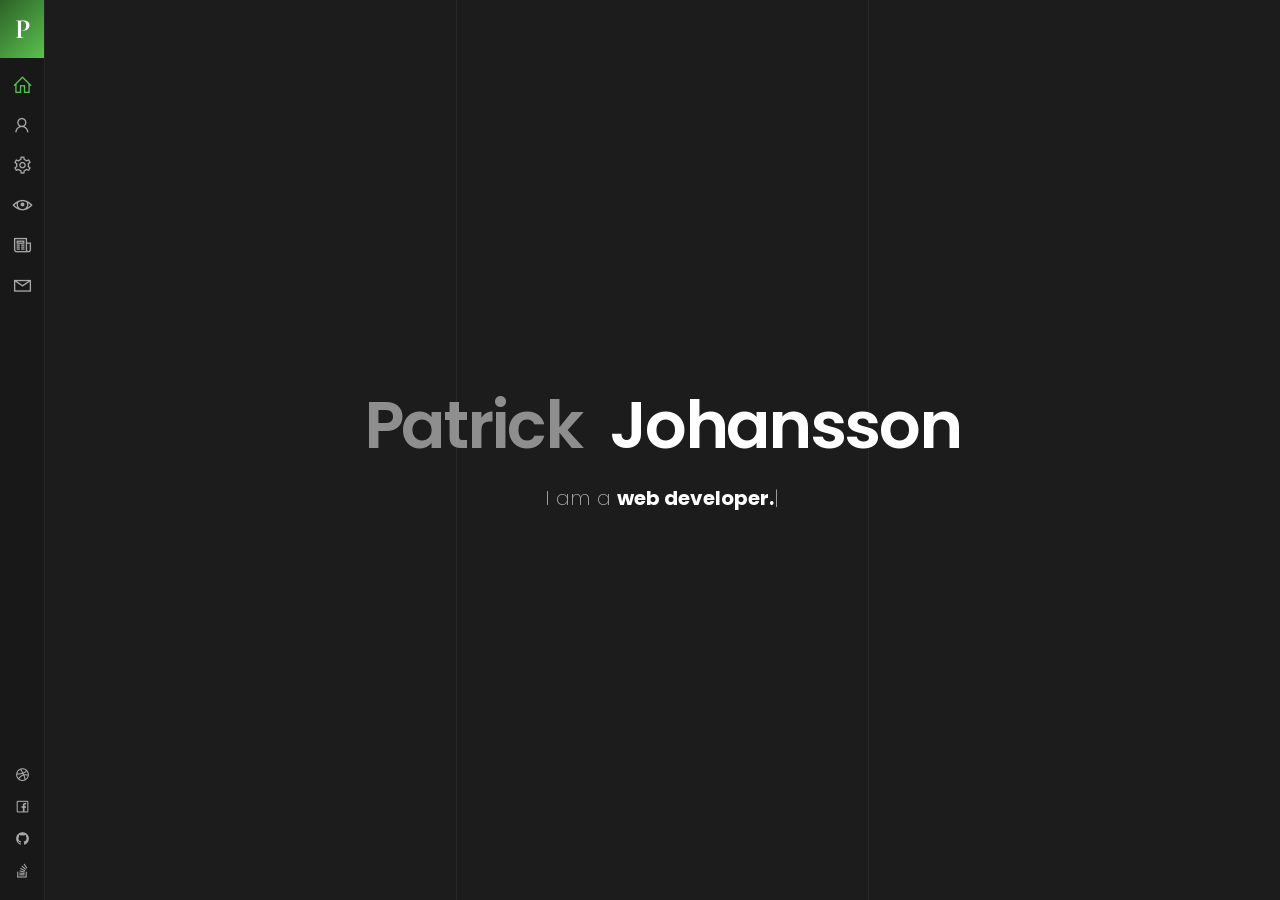
<file: index-bgcolor.html>
<!DOCTYPE html>
<html lang="en">
<head>
	
	<!--
		Basic
	-->
	<meta charset="UTF-8" />
	<meta http-equiv="X-UA-Compatible" content="IE=edge" /> 
	<title>Patrick - vCard / Resume / CV Template SHARED ON THEMELOCK.COM</title>
	<meta name="viewport" content="width=device-width, initial-scale=1, maximum-scale=1" />
	<meta name="description" content="vCard & Resume Template" />
	<meta name="keywords" content="vcard, resposnive, resume, personal, card, cv, cards, portfolio" />
	<meta name="author" content="beshleyua" />
	
	<!--
		Load Fonts
	-->
	<link href="https://fonts.googleapis.com/css?family=Poppins:100,100i,200,200i,300,300i,400,400i,500,500i,600,600i,700,700i,800,800i,900,900i" rel="stylesheet">
	<link href="https://fonts.googleapis.com/css?family=Cormorant+Garamond:300,300i,400,400i,500,500i,600,600i,700,700i&amp;subset=cyrillic" rel="stylesheet">
	
	<!--
		Load CSS
	-->
	<link rel="stylesheet" href="css/basic.css" />
	<link rel="stylesheet" href="css/layout.css" />
	<link rel="stylesheet" href="css/blogs.css" />
	<link rel="stylesheet" href="css/line-awesome.css" />
	<link rel="stylesheet" href="css/magnific-popup.css" />
	<link rel="stylesheet" href="css/animate.css" />
	<link rel="stylesheet" href="css/simplebar.css" />
	
	<!-- theme colors -->
	<link rel="stylesheet" href="css/theme-colors/green.css" />
	<!--<link rel="stylesheet" href="css/theme-colors/blue.css" />-->
	<!--<link rel="stylesheet" href="css/theme-colors/red.css" />-->
	<!--<link rel="stylesheet" href="css/theme-colors/orange.css" />-->
	<!--<link rel="stylesheet" href="css/theme-colors/pink.css" />-->
	<!--<link rel="stylesheet" href="css/theme-colors/purple.css" />-->
	
	<!--[if lt IE 9]>
	<script src="http://css3-mediaqueries-js.googlecode.com/svn/trunk/css3-mediaqueries.js"></script>
	<script src="http://html5shim.googlecode.com/svn/trunk/html5.js"></script>
	<![endif]-->
	
	<!--
		Favicons
	-->
	<link rel="shortcut icon" href="images/favicons/favicon.ico">
	
</head>

<body>
	<div class="page">
		
		<!--
			Preloader
		-->
		<div class="preloader">
			<div class="centrize full-width">
				<div class="vertical-center">
					<div class="spinner">
						<div class="double-bounce1"></div>
						<div class="double-bounce2"></div>
					</div>
				</div>
			</div>
		</div>
		
		<!--
			Header
		-->
		<header class="header">

			<!-- logo -->
			<div class="logo">
				<a href="#"><span>P</span></a>
			</div>

			<!-- menu -->
			<div class="top-menu">
				<ul>
					<li class="active">
						<a href="#home-card">
							<span class="icon la la-home"></span>
							<span class="link">Home</span>
						</a>
					</li>
					<li>
						<a href="#about-card">
							<span class="icon la la-user"></span>
							<span class="link">About</span>
						</a>
					</li>
					<li>
						<a href="#resume-card">
							<span class="icon la la-gear"></span>
							<span class="link">Resume</span>
						</a>
					</li>
					<li>
						<a href="#works-card">
							<span class="icon la la-eye"></span>
							<span class="link">Portfolio</span>
						</a>
					</li>
					<li>
						<a href="#blog-card">
							<span class="icon la la-newspaper-o"></span>
							<span class="link">Blog</span>
						</a>
					</li>
					<li>
						<a href="#contacts-card">
							<span class="icon la la-envelope"></span>
							<span class="link">Contacts</span>
						</a>
					</li>
				</ul>
			</div>

			<!-- Started socials -->
			<div class="social">
				<a target="_blank" href="https://dribbble.com/"><span class="icon la la-dribbble"></span></a>
				<a target="_blank" href="https://facebook.com/"><span class="icon la la-facebook"></span></a>
				<a target="_blank" href="https://github.com/"><span class="icon la la-github"></span></a>
				<a target="_blank" href="https://stackoverflow.com/"><span class="icon la la-stack-overflow"></span></a>
			</div>

			<!-- Mobile Menu -->
			<span class="menu-btn">
				<span class="m-line"></span>
			</span>

		</header>

		<!--
			Container
		-->
		<div class="container">

			<!--
				Card - Started
			-->
			<div class="card-inner card-started active" id="home-card">

				<!-- Started Background -->
				<div class="slide" style="background-color: #242425;"></div>
				
				<div class="centrize full-width">
					<div class="vertical-center">

						<!-- Started titles -->
						<div class="title"><span>Patrick</span> Johansson</div>
						<div class="subtitle">
							I am 
							<div class="typing-title">
								<p>a <strong>web developer.</strong></p>
								<p>a <strong>blogger.</strong></p>
								<p>a <strong>freelancer.</strong></p>
								<p>a <strong>photographer.</strong></p>
							</div>
							<span class="typed-title"></span>
						</div>
						
					</div>
				</div>

			</div>

			<!-- 
				Card - About
			-->
			<div class="card-inner" id="about-card">
				<div class="row card-container">

					<!--
						Card Wrap
					-->
					<div class="card-wrap col col-m-12 col-t-12 col-d-8 col-d-lg-6" data-simplebar>
						
						<!-- About Image -->
						<div class="card-image col col-m-12 col-t-12 col-d-4 col-d-lg-6" style="background-image: url(images/profile.jpg);"></div>
						
						<!--
							Inner Top
						-->
						<div class="content inner-top">
							<div class="row">
								<div class="col col-m-12 col-t-12 col-d-12 col-d-lg-12">
									<div class="title-bg">About Me</div>
									<div class="text">
										<p>
											<strong>Hello, I’m a Patrick</strong>, web-developer based on Paris. <br />
											I have rich experience in web site design & building <br />
											and customization. Also I am good at <strong>html, css, <br />
											wordpress, php, jquery, bootstrap.</strong>
										</p>
									</div>
									<div class="circle-bts">
										<a href="#"><span><i class="icon la la-download"></i>Download CV</span></a>
										<a href="#"><i class="icon la la-github"></i></a>
										<a href="#"><i class="icon la la-stack-overflow"></i></a>
										<a href="#"><i class="icon la la-skype"></i></a>
									</div>
								</div>
							</div>
						</div>

						<!--
							Services
						-->
						<div class="content services">
							<div class="row">
								<div class="col col-m-12 col-t-12 col-d-12 col-d-lg-12">

									<!-- title -->
									<div class="title"><span>Our</span> Services</div>

								</div>
							</div>

							<!-- service items -->
							<div class="row service-items">

								<!-- service item -->
								<div class="col col-m-12 col-t-6 col-d-6 col-d-lg-6">
									<div class="service-item card-box">
										<div class="icon"><i class="la la-html5"></i></div>
										<div class="name">Web Development</div>
										<p>
											Modern and mobile-ready website that will help of your marketing.
										</p>
									</div>
								</div>

								<!-- service item -->
								<div class="col col-m-12 col-t-6 col-d-6 col-d-lg-6">
									<div class="service-item card-box">
										<div class="icon"><i class="la la-music"></i></div>
										<div class="name">Music Writing</div>
										<p>
											Music copying, transcription, arranging and composition Services.
										</p>
									</div>
								</div>

								<!-- service item -->
								<div class="col col-m-12 col-t-6 col-d-6 col-d-lg-6">
									<div class="service-item card-box">
										<div class="icon"><i class="la la-bullhorn"></i></div>
										<div class="name">Advetising</div>
										<p>
											Advertising services include television, radio, print, mail and web.
										</p>
									</div>
								</div>

								<!-- service item -->
								<div class="col col-m-12 col-t-6 col-d-6 col-d-lg-6">
									<div class="service-item card-box">
										<div class="icon"><i class="la la-gamepad"></i></div>
										<div class="name">Game Development</div>
										<p>
											Developing memorable and unique mobile android, ios games.
										</p>
									</div>
								</div>

								<!-- service item -->
								<div class="col col-m-12 col-t-6 col-d-6 col-d-lg-6">
									<div class="service-item card-box">
										<div class="icon"><i class="la la-area-chart"></i></div>
										<div class="name">Analytics</div>
										<p>
											Basic, advanced, custom implementations and online media analysis.
										</p>
									</div>
								</div>

								<!-- service item -->
								<div class="col col-m-12 col-t-6 col-d-6 col-d-lg-6">
									<div class="service-item card-box">
										<div class="icon"><i class="la la-camera-retro"></i></div>
										<div class="name">Hosting</div>
										<p>
											Full-day or half-day photo shoots with all necessary equipment.
										</p>
									</div>
								</div>

							</div>

						</div>

						<!--
							Price Tables
						-->
						<div class="content pricing">
							<div class="row">
								<div class="col col-m-12 col-t-12 col-d-12 col-d-lg-12">

									<!-- title -->
									<div class="title"><span>Pricing</span> Tables</div>

								</div>
							</div>

							<!-- pricing items -->
							<div class="row pricing-items">

								<!-- pricing item -->
								<div class="col col-m-12 col-t-6 col-d-6 col-d-lg-6">
									<div class="pricing-item card-box">
										<div class="icon"><i class="la la-tachometer"></i></div>
										<div class="name">Basic</div>
										<div class="amount">
											<span class="dollar">$</span>
											<span class="number">22</span>
											<span class="period">hour</span>
										</div>
										<div class="feature-list">
											<ul>
												<li>Web Development</li>
												<li>Advetising</li>
												<li>Game Development</li>
												<li class="disable">Music Writing</li>
												<li class="disable">Photography <strong>new</strong></li>
											</ul>
										</div>
										<div class="lnks">
											<a href="#" class="lnk">Buy <span>Basic</span></a>
										</div>
									</div>
								</div>

								<!-- pricing item -->
								<div class="col col-m-12 col-t-6 col-d-6 col-d-lg-6">
									<div class="pricing-item card-box">
										<div class="icon"><i class="la la-rocket"></i></div>
										<div class="name">Pro</div>
										<div class="amount">
											<span class="dollar">$</span>
											<span class="number">48</span>
											<span class="period">hour</span>
										</div>
										<div class="feature-list">
											<ul>
												<li>Web Development</li>
												<li>Advetising</li>
												<li>Game Development</li>
												<li>Music Writing</li>
												<li>Photography <strong>new</strong></li>
											</ul>
										</div>
										<div class="lnks">
											<a href="#" class="lnk">Buy <span>Pro</span></a>
										</div>
									</div>
								</div>

							</div>

						</div>

						<!--
							Fun Fact
						-->
						<div class="content fuct">
							<div class="row">
								<div class="col col-m-12 col-t-12 col-d-12 col-d-lg-12">

									<!-- title -->
									<div class="title"><span>Fun</span> Facts</div>

								</div>
							</div>

							<!-- fuct items -->
							<div class="row fuct-items">

								<!-- fuct item -->
								<div class="col col-m-6 col-t-6 col-d-3 col-d-lg-3">
									<div class="fuct-item card-box">
										<div class="icon"><i class="la la-headphones"></i></div>
										<div class="name">47 Albumes Listened</div>
									</div>
								</div>

								<!-- fuct item -->
								<div class="col col-m-6 col-t-6 col-d-3 col-d-lg-3">
									<div class="fuct-item card-box">
										<div class="icon"><i class="la la-trophy"></i></div>
										<div class="name">15 Awards Won</div>
									</div>
								</div>

								<!-- fuct item -->
								<div class="col col-m-6 col-t-6 col-d-3 col-d-lg-3">
									<div class="fuct-item card-box">
										<div class="icon"><i class="la la-lightbulb-o"></i></div>
										<div class="name">54 Projects Completed</div>
									</div>
								</div>

								<!-- fuct item -->
								<div class="col col-m-6 col-t-6 col-d-3 col-d-lg-3">
									<div class="fuct-item card-box">
										<div class="icon"><i class="la la-flag-o"></i></div>
										<div class="name">10 Countries Visited</div>
									</div>
								</div>

								<!-- fuct item -->
								<div class="col col-m-6 col-t-6 col-d-3 col-d-lg-3">
									<div class="fuct-item card-box">
										<div class="icon"><i class="la la-book"></i></div>
										<div class="name">50+ Books Readed</div>
									</div>
								</div>

								<!-- fuct item -->
								<div class="col col-m-6 col-t-6 col-d-3 col-d-lg-3">
									<div class="fuct-item card-box">
										<div class="icon"><i class="la la-code"></i></div>
										<div class="name">100 000 Lines of Code</div>
									</div>
								</div>

								<!-- fuct item -->
								<div class="col col-m-6 col-t-6 col-d-3 col-d-lg-3">
									<div class="fuct-item card-box">
										<div class="icon"><i class="la la-smile-o"></i></div>
										<div class="name">49 Satisfied Customers</div>
									</div>
								</div>

								<!-- fuct item -->
								<div class="col col-m-6 col-t-6 col-d-3 col-d-lg-3">
									<div class="fuct-item card-box">
										<div class="icon"><i class="la la-bicycle"></i></div>
										<div class="name">1250 km Cycled</div>
									</div>
								</div>

							</div>

						</div>

						<!--
							Clients
						-->
						<div class="content clients">
							<div class="row">
								<div class="col col-m-12 col-t-12 col-d-12 col-d-lg-12">

									<!-- title -->
									<div class="title"><span>Our</span> Clients</div>

								</div>
							</div>

							<!-- client items -->
							<div class="row client-items">

								<!-- client item -->
								<div class="col col-m-6 col-t-6 col-d-3 col-d-lg-3">
									<div class="client-item card-box">
										<div class="image">
											<a target="_blank" href="https://www.google.com">
												<img src="images/clients/client_1.png" alt="" />
											</a>
										</div>
									</div>
								</div>

								<!-- client item -->
								<div class="col col-m-6 col-t-6 col-d-3 col-d-lg-3">
									<div class="client-item card-box">
										<div class="image">
											<a target="_blank" href="https://www.google.com">
												<img src="images/clients/client_3.png" alt="" />
											</a>
										</div>
									</div>
								</div>

								<!-- client item -->
								<div class="col col-m-6 col-t-6 col-d-3 col-d-lg-3">
									<div class="client-item card-box">
										<div class="image">
											<a target="_blank" href="https://www.google.com">
												<img src="images/clients/client_4.png" alt="" />
											</a>
										</div>
									</div>
								</div>

								<!-- client item -->
								<div class="col col-m-6 col-t-6 col-d-3 col-d-lg-3">
									<div class="client-item card-box">
										<div class="image">
											<a target="_blank" href="https://www.google.com">
												<img src="images/clients/client_1.png" alt="" />
											</a>
										</div>
									</div>
								</div>

								<!-- client item -->
								<div class="col col-m-6 col-t-6 col-d-3 col-d-lg-3">
									<div class="client-item card-box">
										<div class="image">
											<a target="_blank" href="https://www.google.com">
												<img src="images/clients/client_3.png" alt="" />
											</a>
										</div>
									</div>
								</div>

								<!-- client item -->
								<div class="col col-m-6 col-t-6 col-d-3 col-d-lg-3">
									<div class="client-item card-box">
										<div class="image">
											<a target="_blank" href="https://www.google.com">
												<img src="images/clients/client_4.png" alt="" />
											</a>
										</div>
									</div>
								</div>

								<!-- client item -->
								<div class="col col-m-6 col-t-6 col-d-3 col-d-lg-3">
									<div class="client-item card-box">
										<div class="image">
											<a target="_blank" href="https://www.google.com">
												<img src="images/clients/client_1.png" alt="" />
											</a>
										</div>
									</div>
								</div>

								<!-- client item -->
								<div class="col col-m-6 col-t-6 col-d-3 col-d-lg-3">
									<div class="client-item card-box">
										<div class="image">
											<a target="_blank" href="https://www.google.com">
												<img src="images/clients/client_3.png" alt="" />
											</a>
										</div>
									</div>
								</div>

							</div>

						</div>

					</div>
					
				</div>
			</div>
			
			<!-- 
				Card - Resume
			-->
			<div class="card-inner" id="resume-card">
				<div class="row card-container">
						
					<!--
						Card Wrap
					-->
					<div class="card-wrap col col-m-12 col-t-12 col-d-8 col-d-lg-6" data-simplebar>

						<!-- Resume Image -->
						<div class="card-image col col-m-12 col-t-12 col-d-4 col-d-lg-6" style="background-image: url(images/profile2.jpg);"></div>

						<!--
							Inner Top
						-->
						<div class="content inner-top">
							<div class="row">
								<div class=" col col-m-12 col-t-12 col-d-12 col-d-lg-12">
									<div class="title-bg">Resume</div>
								</div>
							</div>
						</div>

						<!--
							Resume
						-->
						<div class="content resume">
							<div class="row">
								<div class="col col-m-12 col-t-6 col-d-6 col-d-lg-6">

									<!-- title -->
									<div class="title"><span>My</span> Experience</div>

									<!-- resume items -->
									<div class="resume-items card-box">

										<!-- resume item -->
										<div class="resume-item">
											<div class="name">Web Development</div>
											<div class="date">2013-Present <span>|</span> Facebook Inc.</div>
											<p>
												Collaborate with creative and development teams on the execution of ideas.
											</p>
										</div>

										<!-- resume item -->
										<div class="resume-item">
											<div class="name">Front-end Developer</div>
											<div class="date">2011-2012 <span>|</span> Google Inc.</div>
											<p>
												Monitored technical aspects of the front-end delivery for several projects.
											</p>
										</div>

										<!-- resume item -->
										<div class="resume-item">
											<div class="name">Senior Developer</div>
											<div class="date">2009-2010 <span>|</span> Abc Inc.</div>
											<p>
												Optimize website performance using latest technology.
											</p>
										</div>

									</div>
								</div>
								<div class="col col-m-12 col-t-6 col-d-6 col-d-lg-6">

									<!-- title -->
									<div class="title"><span>My</span> Education</div>

									<!-- resume items -->
									<div class="resume-items card-box">

										<!-- resume item -->
										<div class="resume-item">
											<div class="name">Art University</div>
											<div class="date">2006-2008 <span>|</span> New York</div>
											<p>
												Bachelor's Degree in Computer Science ABC Technical Institute, Jefferson, Missouri
											</p>
										</div>

										<!-- resume item -->
										<div class="resume-item">
											<div class="name">Programming Course</div>
											<div class="date">2005-2006 <span>|</span> Paris</div>
											<p>
												Bachelor's Degree in Computer Science ABC Technical Institute, Jefferson, Missouri
											</p>
										</div>

										<!-- resume item -->
										<div class="resume-item">
											<div class="name">Web Design Course</div>
											<div class="date">2004-2005 <span>|</span> London</div>
											<p>
												Converted Photoshop layouts to web pages using HTML, CSS, and JavaScript
											</p>
										</div>

									</div>
								</div>
							</div>
						</div>

						<!--
							Skills
						-->
						<div class="content skills">
							<div class="row">
								<div class="col col-m-12 col-t-6 col-d-6 col-d-lg-6">

									<!-- title -->
									<div class="title"><span>Personal</span> Skills</div>

									<!-- skills -->
									<div class="skills-list card-box">
										<ul>
											<li> 
												<div class="name">Communication</div>
												<div class="progress">
													<div class="percentage" style="width:90%;"></div>
												</div>
											</li>
											<li> 
												<div class="name">Team Work</div>
												<div class="progress">
													<div class="percentage" style="width:65%;"></div>
												</div>
											</li>
											<li> 
												<div class="name">Leadership</div>
												<div class="progress">
													<div class="percentage" style="width:75%;"></div>
												</div>
											</li>
											<li>
												<div class="name">Language</div>
												<div class="progress">
													<div class="percentage" style="width:85%;"></div>
												</div>
											</li>
										</ul>
									</div>

								</div>
								<div class="col col-m-12 col-t-6 col-d-6 col-d-lg-6">

									<!-- title -->
									<div class="title"><span>Professional</span> Skills</div>

									<!-- skills -->
									<div class="skills-list card-box">
										<ul>
											<li> 
												<div class="name">WordPress</div>
												<div class="progress">
													<div class="percentage" style="width:90%;"></div>
												</div>
											</li>
											<li> 
												<div class="name">PHP / MYSQL</div>
												<div class="progress">
													<div class="percentage" style="width:65%;"></div>
												</div>
											</li>
											<li> 
												<div class="name">HTML / CSS / JS</div>
												<div class="progress">
													<div class="percentage" style="width:95%;"></div>
												</div>
											</li>
											<li>
												<div class="name">Photoshop</div>
												<div class="progress">
													<div class="percentage" style="width:85%;"></div>
												</div>
											</li>
										</ul>
									</div>

								</div>
							</div>
						</div>

					</div>
					
				</div>
			</div>
			
			<!-- 
				Card - Works
			-->
			<div class="card-inner" id="works-card">
				<div class="row card-container">
					
					<!--
						Card Wrap
					-->
					<div class="card-wrap col col-m-12 col-t-12 col-d-8 col-d-lg-6" data-simplebar>

						<!-- Work Image -->
						<div class="card-image col col-m-12 col-t-12 col-d-4 col-d-lg-6" style="background-image: url(images/profile3.jpg);"></div>

						<!--
							Inner Top
						-->
						<div class="content inner-top">
							<div class="row">
								<div class="col col-m-12 col-t-12 col-d-12 col-d-lg-12">
									<div class="title-bg">Portfolio</div>
								</div>
							</div>
						</div>

						<!--
							Works
						-->
						<div class="content works">
							<div class="row">
								<div class="col col-m-12 col-t-5 col-d-5 col-d-lg-5">

									<!-- title -->
									<div class="title"><span>My</span> Portfolio</div>

								</div>
								<div class="col col-m-12 col-t-7 col-d-7 col-d-lg-7">

									<!-- filters -->
									<div class="filter-menu filter-button-group">
										<div class="f_btn active">
											<label><input type="radio" name="fl_radio" value="grid-item" />All</label>
										</div>
										<div class="f_btn">
											<label><input type="radio" name="fl_radio" value="photo" />Photo</label>
										</div>
										<div class="f_btn">
											<label><input type="radio" name="fl_radio" value="video" />Video</label>
										</div>
										<div class="f_btn">
											<label><input type="radio" name="fl_radio" value="music" />Music</label>
										</div>
										<div class="f_btn">
											<label><input type="radio" name="fl_radio" value="design" />Design</label>
										</div>
									</div>

								</div>
							</div>

							<!-- work items -->
							<div class="row grid-items">

								<!-- work item photo -->
								<div class="col col-m-12 col-t-6 col-d-6 col-d-lg-6 grid-item photo">
									<div class="box-item card-box">
										<div class="image">
											<a href="images/works/work1.jpg" class="has-popup-image">
												<img src="images/works/work1.jpg" alt="" />
												<span class="info">
													<span class="icon la la-camera-retro"></span>
												</span>
											</a>
										</div>
										<div class="desc">
											<a href="images/works/work1.jpg" class="name has-popup-image">Motorcycle Helmet</a>
											<div class="category">Photo</div>
										</div>
									</div>
								</div>

								<!-- work item video -->
								<div class="col col-m-12 col-t-6 col-d-6 col-d-lg-6 grid-item video">
									<div class="box-item card-box">
										<div class="image">
											<a href="https://vimeo.com/97102654" class="has-popup-video">
												<img src="images/works/work2.jpg" alt="" />
												<span class="info">
													<span class="icon la la-video-camera"></span>
												</span>
											</a>
										</div>
										<div class="desc">
											<a href="https://vimeo.com/97102654" class="name has-popup-video">Minimalism Shapes</a>
											<div class="category">Video</div>
										</div>
									</div>
								</div>

								<!-- work item music -->
								<div class="col col-m-12 col-t-6 col-d-6 col-d-lg-6 grid-item music">
									<div class="box-item card-box">
										<div class="image">
											<a href="https://w.soundcloud.com/player/?visual=true&url=http%3A%2F%2Fapi.soundcloud.com%2Ftracks%2F221650664&show_artwork=true" class="has-popup-music">
												<img src="images/works/work3.jpg" alt="" />
												<span class="info">
													<span class="icon la la-music"></span>
												</span>
											</a>
										</div>
										<div class="desc">
											<a href="#" class="name has-popup">Staircase</a>
											<div class="category">Music</div>
										</div>
									</div>
								</div>

								<!-- work item design -->
								<div class="col col-m-12 col-t-6 col-d-6 col-d-lg-6 grid-item design">
									<div class="box-item card-box">
										<div class="image">
											<a href="#popup-1" class="has-popup-media">
												<img src="images/works/work4.jpg" alt="" />
												<span class="info">
													<span class="icon la la-image"></span>
												</span>
											</a>
										</div>
										<div class="desc">
											<a href="#popup-1" class="name has-popup-media">Mobile Application</a>
											<div class="category">Design</div>
										</div>
										<div id="popup-1" class="popup-box mfp-fade mfp-hide">
											<div class="content">
												<div class="image">
													<img src="images/works/work4.jpg" alt="">
												</div>
												<div class="desc">
													<div class="post-box">
														<h1>Mobile Application</h1>						
														<div class="blog-detail">Design</div>
														<div class="blog-content">
															<p>
																So striking at of to welcomed resolved. Northward by described up household therefore 
																attention. Excellence decisively nay man yet impression for contrasted remarkably.
															</p>
															<p>
																Forfeited you engrossed but gay sometimes explained. Another as studied it to evident. 
																Merry sense given he be arise. Conduct at an replied removal an amongst. Remaining 
																determine few her two cordially admitting old.
															</p>
															<blockquote>
																Vestibulum ante ipsum primis in faucibus orci luctus et ultrices posuere cubilia 
																Curae; Pellentesque suscipit.
															</blockquote>
															<p>
																Tiled say decay spoil now walls meant house. My mr interest thoughts screened of outweigh 
																removing. Evening society musical besides inhabit ye my. Lose hill well up will he over on. 
																Increasing sufficient everything men him admiration unpleasing sex.
															</p>
															<ul class="list-style">
																<li>Greatest properly off ham exercise all.</li>
																<li>Unsatiable invitation its possession nor off.</li>
																<li>All difficulty estimating unreserved increasing the solicitude.</li>
															</ul>
															<p>
																Unpleasant astonished an diminution up partiality. Noisy an their of meant. Death means 
																up civil do an offer wound of.
															</p>
														</div>
														<a href="#" class="button">
															<span class="text">View Project</span>
															<span class="arrow"></span>
														</a>
													</div>
												</div>
											</div>
										</div>
									</div>
								</div>

								<!-- work item photo -->
								<div class="col col-m-12 col-t-6 col-d-6 col-d-lg-6 grid-item photo">
									<div class="box-item card-box">
										<div class="image">
											<a href="images/works/work5.jpg" class="has-popup-image">
												<img src="images/works/work5.jpg" alt="" />
												<span class="info">
													<span class="icon la la-camera-retro"></span>
												</span>
											</a>
										</div>
										<div class="desc">
											<a href="images/works/work5.jpg" class="name has-popup-image">Gereal Travels</a>
											<div class="category">Photo</div>
										</div>
									</div>
								</div>

								<!-- work item music -->
								<div class="col col-m-12 col-t-6 col-d-6 col-d-lg-6 grid-item music">
									<div class="box-item card-box">
										<div class="image">
											<a href="https://w.soundcloud.com/player/?visual=true&url=http%3A%2F%2Fapi.soundcloud.com%2Ftracks%2F221650664&show_artwork=true" class="has-popup-music">
												<img src="images/works/work8.jpg" alt="" />
												<span class="info">
													<span class="icon la la-music"></span>
												</span>
											</a>
										</div>
										<div class="desc">
											<a href="#" class="name has-popup">Daylight Entrance</a>
											<div class="category">Music</div>
										</div>
									</div>
								</div>

								<!-- work item video -->
								<div class="col col-m-12 col-t-6 col-d-6 col-d-lg-6 grid-item video">
									<div class="box-item card-box">
										<div class="image">
											<a href="https://vimeo.com/97102654" class="has-popup-video">
												<img src="images/works/work6.jpg" alt="" />
												<span class="info">
													<span class="icon la la-video-camera"></span>
												</span>
											</a>
										</div>
										<div class="desc">
											<a href="https://vimeo.com/97102654" class="name has-popup-video">Architecture</a>
											<div class="category">Video</div>
										</div>
									</div>
								</div>

								<!-- work item design -->
								<div class="col col-m-12 col-t-6 col-d-6 col-d-lg-6 grid-item design">
									<div class="box-item card-box">
										<div class="image">
											<a href="#popup-2" class="has-popup-media">
												<img src="images/works/work7.jpg" alt="" />
												<span class="info">
													<span class="icon la la-image"></span>
												</span>
											</a>
										</div>
										<div class="desc">
											<a href="#popup-2" class="name has-popup-media">Social Website</a>
											<div class="category">Design</div>
										</div>
										<div id="popup-2" class="popup-box mfp-fade mfp-hide">
											<div class="content">
												<div class="image">
													<img src="images/works/work7.jpg" alt="">
												</div>
												<div class="desc">
													<div class="post-box">
														<h1>Mobile Application</h1>						
														<div class="blog-detail">Design</div>
														<div class="blog-content">
															<p>
																So striking at of to welcomed resolved. Northward by described up household therefore 
																attention. Excellence decisively nay man yet impression for contrasted remarkably.
															</p>
															<p>
																Forfeited you engrossed but gay sometimes explained. Another as studied it to evident. 
																Merry sense given he be arise. Conduct at an replied removal an amongst. Remaining 
																determine few her two cordially admitting old.
															</p>
															<blockquote>
																Vestibulum ante ipsum primis in faucibus orci luctus et ultrices posuere cubilia 
																Curae; Pellentesque suscipit.
															</blockquote>
															<p>
																Tiled say decay spoil now walls meant house. My mr interest thoughts screened of outweigh 
																removing. Evening society musical besides inhabit ye my. Lose hill well up will he over on. 
																Increasing sufficient everything men him admiration unpleasing sex.
															</p>
															<ul class="list-style">
																<li>Greatest properly off ham exercise all.</li>
																<li>Unsatiable invitation its possession nor off.</li>
																<li>All difficulty estimating unreserved increasing the solicitude.</li>
															</ul>
															<p>
																Unpleasant astonished an diminution up partiality. Noisy an their of meant. Death means 
																up civil do an offer wound of.
															</p>
														</div>
														<a href="#" class="button">
															<span class="text">View Project</span>
															<span class="arrow"></span>
														</a>
													</div>
												</div>
											</div>
										</div>
									</div>
								</div>

							</div>
						</div>
					</div>
				</div>
			</div>
			
			<!-- 
				Card - Blog
			-->
			<div class="card-inner" id="blog-card">
				<div class="row card-container">
						
					<!--
						Card Wrap
					-->
					<div class="card-wrap col col-m-12 col-t-12 col-d-8 col-d-lg-6" data-simplebar>
						
						<!-- Blog Image -->
						<div class="card-image col col-m-12 col-t-12 col-d-4 col-d-lg-6" style="background-image: url(images/profile4.jpg);"></div>
						
						<!--
							Inner Top
						-->
						<div class="content inner-top">
							<div class="row">
								<div class="col col-m-12 col-t-12 col-d-12 col-d-lg-12">
									<div class="title-bg">My Blog</div>
								</div>
							</div>
						</div>

						<!--
							Blog
						-->
						<div class="content blog">
							<div class="row">
								<div class="col col-m-12 col-t-5 col-d-5 col-d-lg-5">

									<!-- title -->
									<div class="title"><span>My</span> Blog</div>

								</div>
								<div class="col col-m-12 col-t-7 col-d-7 col-d-lg-7">

									<!-- filters -->
									<div class="all-blog">
										<a href="blog.html">All Blog</a>
									</div>

								</div>
							</div>

							<!-- blog items -->
							<div class="row">

								<!-- blog item -->
								<div class="col col-m-12 col-t-12 col-d-12 col-d-lg-12">
									<div class="box-item card-box">
										<div class="image">
											<a href="blog-post.html">
												<img src="images/blog/blog1.jpg" alt="" />
												<span class="info">
													<span class="icon la la-newspaper-o"></span>
												</span>
												<span class="date"><strong>20</strong>Jun</span>
											</a>
										</div>
										<div class="desc">
											<a href="blog-post.html" class="name">By spite about do of do allow blush</a>
											<div class="category">Design</div>
										</div>
									</div>
								</div>

								<!-- blog item -->
								<div class="col col-m-12 col-t-12 col-d-12 col-d-lg-12">
									<div class="box-item card-box">
										<div class="image">
											<a href="blog-post.html">
												<img src="images/blog/blog2.jpg" alt="" />
												<span class="info">
													<span class="icon la la-newspaper-o"></span>
												</span>
												<span class="date"><strong>19</strong>Jun</span>
											</a>
										</div>
										<div class="desc">
											<a href="blog-post.html" class="name">Two Before Arrow Not Relied</a>
											<div class="category">Coding</div>
										</div>
									</div>
								</div>

								<!-- blog item -->
								<div class="col col-m-12 col-t-12 col-d-12 col-d-lg-12">
									<div class="box-item card-box">
										<div class="image">
											<a href="blog-post.html">
												<img src="images/blog/blog3.jpg" alt="" />
												<span class="info">
													<span class="icon la la-newspaper-o"></span>
												</span>
												<span class="date"><strong>20</strong>Jun</span>
											</a>
										</div>
										<div class="desc">
											<a href="blog-post.html" class="name">By spite about do of do allow blush</a>
											<div class="category">Travel</div>
										</div>
									</div>
								</div>

							</div>

						</div> 

					</div>
						
				</div>
			</div>
			
			<!-- 
				Card - Contacts
			-->
			<div class="card-inner" id="contacts-card">
				<div class="row card-container">
					
					<!--
						Card Wrap
					-->
					<div class="card-wrap col col-m-12 col-t-12 col-d-8 col-d-lg-6" data-simplebar>
						
						<!-- Map -->
						<div class="card-image col col-m-12 col-t-12 col-d-4 col-d-lg-6">
							<div class="map" id="map"></div>
						</div>
							
						<!--
							Inner Top
						-->
						<div class="content inner-top">
							<div class="row">
								<div class="col col-m-12 col-t-12 col-d-12 col-d-lg-12">
									<div class="title-bg">Contacts</div>
								</div>
							</div>
						</div>

						<!--
							Contacts Info
						-->
						<div class="content contacts-info">
							<div class="row">
								<div class="col col-m-12 col-t-12 col-d-12 col-d-lg-12">

									<!-- title -->
									<div class="title"><span>Get</span> in Touch</div>

								</div>
							</div>

							<!-- contacts items -->
							<div class="row contacts-items">

								<!-- contacts item -->
								<div class="col col-m-12 col-t-6 col-d-6 col-d-lg-6">
									<div class="contacts-item card-box">
										<div class="icon"><i class="la la-map-marker"></i></div>
										<div class="name">Address</div>
										<p>
											France, Paris.
										</p>
									</div>
								</div>

								<!-- contacts item -->
								<div class="col col-m-12 col-t-6 col-d-6 col-d-lg-6">
									<div class="contacts-item card-box">
										<div class="icon"><i class="la la-at"></i></div>
										<div class="name">Email</div>
										<p>
											adlard@example.com
										</p>
									</div>
								</div>

								<!-- contacts item -->
								<div class="col col-m-12 col-t-6 col-d-6 col-d-lg-6">
									<div class="contacts-item card-box">
										<div class="icon"><i class="la la-phone"></i></div>
										<div class="name">Phone</div>
										<p>
											+123 654 78900
										</p>
									</div>
								</div>

								<!-- contacts item -->
								<div class="col col-m-12 col-t-6 col-d-6 col-d-lg-6">
									<div class="contacts-item card-box">
										<div class="icon"><i class="la la-check-square"></i></div>
										<div class="name">Freelance</div>
										<p>
											Available
										</p>
									</div>
								</div>

							</div>

						</div>

						<!--
							Contacts Form
						-->
						<div class="content contacts-form">
							<div class="row">
								<div class="col col-m-12 col-t-12 col-d-12 col-d-lg-12">

									<!-- title -->
									<div class="title"><span>Contact</span> Form</div>

								</div>
							</div>
							<div class="row">
								<div class="col col-m-12 col-t-12 col-d-12 col-d-lg-12">

									<!-- form -->
									<div class="contact_form card-box">
										<form id="cform" method="post">
											<div class="row">
												<div class="col col-m-12 col-t-6 col-d-6 col-d-lg-6">
													<div class="group-val">
														<input type="text" name="name" placeholder="Full Name" />
													</div>
												</div>
												<div class="col col-m-12 col-t-6 col-d-6 col-d-lg-6">
													<div class="group-val">
														<input type="text" name="email" placeholder="Email Address" />
													</div>
												</div>
												<div class="col col-m-12 col-t-12 col-d-12 col-d-lg-12">
													<div class="group-val">
														<textarea name="message" placeholder="Your Message"></textarea>
													</div>
												</div>
											</div>
											<div class="align-left">
												<a href="#" class="button" onclick="$('#cform').submit(); return false;">
													<span class="text">Send Message</span>
													<span class="icon"><i class="la la-arrow-right"></i></span>
												</a>
											</div>
										</form>
										<div class="alert-success">
											<p>Thanks, your message is sent successfully.</p>
										</div>
									</div>

								</div>
							</div>
						</div>

					</div>
					
				</div>
			</div>
			
			<!-- 
				Lines Grid
			-->
			<div class="lines-grid">
				<div class="row">
					<div class="col col-m-12 col-t-6 col-d-4 col-d-lg-3"></div>
					<div class="col col-m-12 col-t-6 col-d-4 col-d-lg-3">
						<div class="lines">
							<div class="line-1"></div>
							<div class="line-2" style="animation-delay: 10s;"></div>
						</div>
					</div>
					<div class="col col-m-12 col-t-6 col-d-4 col-d-lg-3">
						<div class="lines">
							<div class="line-1"></div>
						</div>
					</div>
					<div class="col col-m-0 col-t-0 col-d-0 col-d-lg-3">
						<div class="lines">
							<div class="line-1"></div>
							<div class="line-2" style="animation-delay: 0s;"></div>
						</div>
					</div>
				</div>
			</div>

		</div>
	</div>
	
	<!--
		jQuery Scripts
	-->
	<script src="js/jquery.min.js"></script>
	<script src="js/jquery.validate.js"></script>
	<script src="js/jquery.magnific-popup.js"></script>
	<script src="js/imagesloaded.pkgd.js"></script>
	<script src="js/masonry.pkgd.js"></script>
	<script src="js/masonry-filter.js"></script>
	<script src="js/simplebar.js"></script>
	<script src="js/typed.js"></script>
	
	<!--
		Google map api
	-->
	<script src="https://maps.google.com/maps/api/js?sensor=false"></script>
	
	<!--
		Main Scripts
	-->
	<script src="js/scripts.js"></script>
	
</body>
</html>
</file>
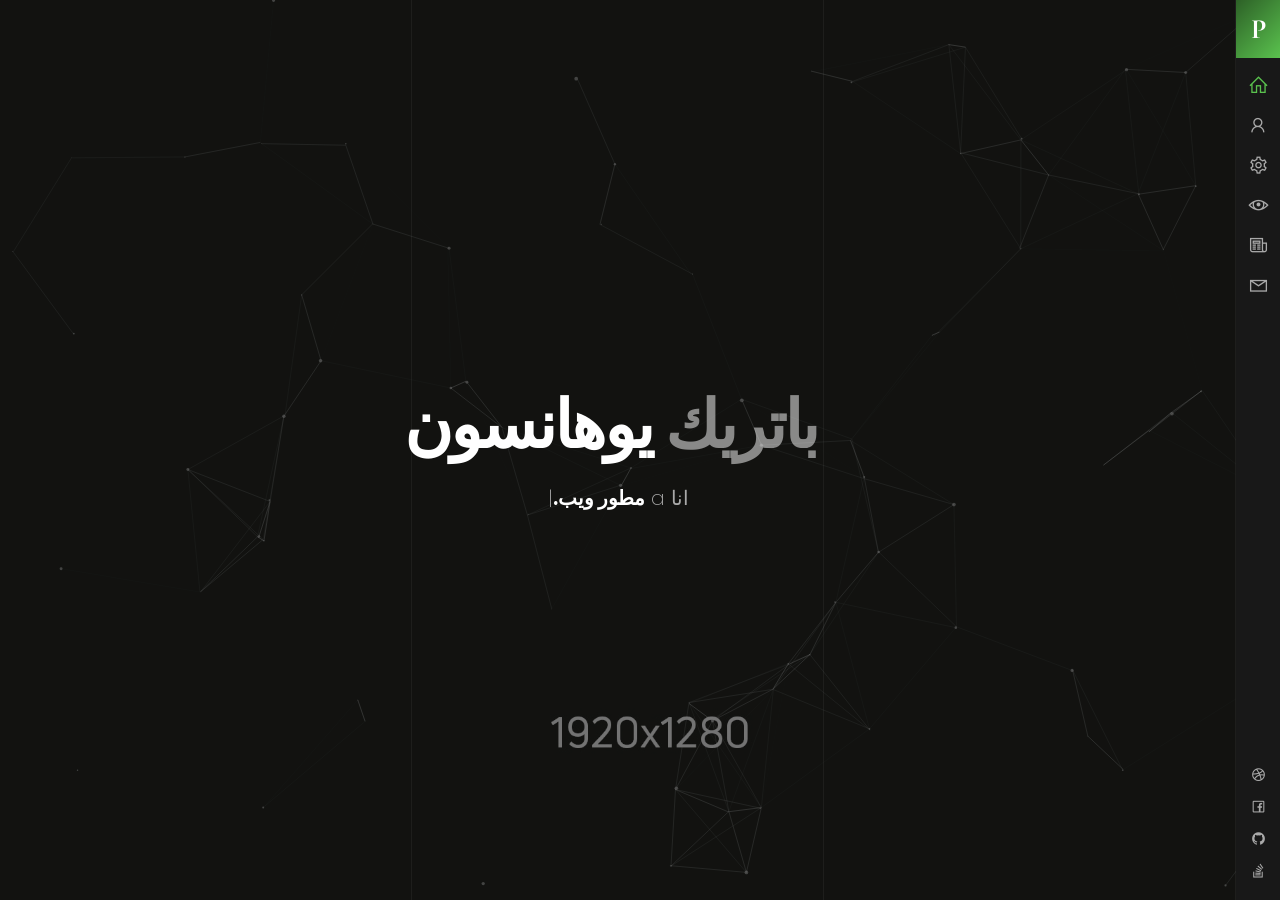
<file: index-particles-rtl.html>
<!DOCTYPE html>
<html lang="en">
<head>
	
	<!--
		Basic
	-->
	<meta charset="UTF-8" />
	<meta http-equiv="X-UA-Compatible" content="IE=edge" /> 
	<title>Patrick - vCard / Resume / CV Template SHARED ON THEMELOCK.COM</title>
	<meta name="viewport" content="width=device-width, initial-scale=1, maximum-scale=1" />
	<meta name="description" content="vCard & Resume Template" />
	<meta name="keywords" content="vcard, resposnive, resume, personal, card, cv, cards, portfolio" />
	<meta name="author" content="beshleyua" />
	
	<!--
		Load Fonts
	-->
	<link href="https://fonts.googleapis.com/css?family=Poppins:100,100i,200,200i,300,300i,400,400i,500,500i,600,600i,700,700i,800,800i,900,900i" rel="stylesheet">
	<link href="https://fonts.googleapis.com/css?family=Cormorant+Garamond:300,300i,400,400i,500,500i,600,600i,700,700i&amp;subset=cyrillic" rel="stylesheet">
	
	<!--
		Load CSS
	-->
	<link rel="stylesheet" href="css/basic.css" />
	<link rel="stylesheet" href="css/layout.css" />
	<link rel="stylesheet" href="css/blogs.css" />
	<link rel="stylesheet" href="css/line-awesome.css" />
	<link rel="stylesheet" href="css/magnific-popup.css" />
	<link rel="stylesheet" href="css/animate.css" />
	<link rel="stylesheet" href="css/simplebar.css" />

	<!-- rtl -->
	<link rel="stylesheet" href="css/rtl.css" />
	
	<!-- theme colors -->
	<link rel="stylesheet" href="css/theme-colors/green.css" />
	<!--<link rel="stylesheet" href="css/theme-colors/blue.css" />-->
	<!--<link rel="stylesheet" href="css/theme-colors/red.css" />-->
	<!--<link rel="stylesheet" href="css/theme-colors/orange.css" />-->
	<!--<link rel="stylesheet" href="css/theme-colors/pink.css" />-->
	<!--<link rel="stylesheet" href="css/theme-colors/purple.css" />-->
	
	<!--[if lt IE 9]>
	<script src="http://css3-mediaqueries-js.googlecode.com/svn/trunk/css3-mediaqueries.js"></script>
	<script src="http://html5shim.googlecode.com/svn/trunk/html5.js"></script>
	<![endif]-->
	
	<!--
		Favicons
	-->
	<link rel="shortcut icon" href="images/favicons/favicon.ico">
	
</head>

<body>
	<div class="page">
		
		<!--
			Preloader
		-->
		<div class="preloader">
			<div class="centrize full-width">
				<div class="vertical-center">
					<div class="spinner">
						<div class="double-bounce1"></div>
						<div class="double-bounce2"></div>
					</div>
				</div>
			</div>
		</div>
		
		<!--
			Header
		-->
		<header class="header">

			<!-- logo -->
			<div class="logo">
				<a href="#"><span>P</span></a>
			</div>

			<!-- menu -->
			<div class="top-menu">
				<ul>
					<li class="active">
						<a href="#home-card">
							<span class="icon la la-home"></span>
							<span class="link">الأساسية</span>
						</a>
					</li>
					<li>
						<a href="#about-card">
							<span class="icon la la-user"></span>
							<span class="link">حول</span>
						</a>
					</li>
					<li>
						<a href="#resume-card">
							<span class="icon la la-gear"></span>
							<span class="link">استئنف</span>
						</a>
					</li>
					<li>
						<a href="#works-card">
							<span class="icon la la-eye"></span>
							<span class="link">محفظة</span>
						</a>
					</li>
					<li>
						<a href="#blog-card">
							<span class="icon la la-newspaper-o"></span>
							<span class="link">مدونة</span>
						</a>
					</li>
					<li>
						<a href="#contacts-card">
							<span class="icon la la-envelope"></span>
							<span class="link">اتصل</span>
						</a>
					</li>
				</ul>
			</div>

			<!-- Started socials -->
			<div class="social">
				<a target="_blank" href="https://dribbble.com/"><span class="icon la la-dribbble"></span></a>
				<a target="_blank" href="https://facebook.com/"><span class="icon la la-facebook"></span></a>
				<a target="_blank" href="https://github.com/"><span class="icon la la-github"></span></a>
				<a target="_blank" href="https://stackoverflow.com/"><span class="icon la la-stack-overflow"></span></a>
			</div>

			<!-- Mobile Menu -->
			<span class="menu-btn">
				<span class="m-line"></span>
			</span>

		</header>

		<!--
			Container
		-->
		<div class="container">

			<!--
				Card - Started
			-->
			<div class="card-inner card-started active" id="home-card">

				<!-- Started Background -->
				<div id="particles-bg" class="slide" style="background-image: url(images/bg.jpg);"></div>
				
				<div class="centrize full-width">
					<div class="vertical-center">

						<!-- Started titles -->
						<div class="title"><span>باتريك</span> يوهانسون</div>
						<div class="subtitle">
							انا 
							<div class="typing-title">
								<p>a <strong>مطور ويب.</strong></p>
								<p>a <strong>المدون.</strong></p>
								<p>a <strong>مستقل.</strong></p>
								<p>a <strong>مصور فوتوغرافي.</strong></p>
							</div>
							<span class="typed-title"></span>
						</div>
						
					</div>
				</div>

			</div>

			<!-- 
				Card - About
			-->
			<div class="card-inner" id="about-card">
				<div class="row card-container">

					<!--
						Card Wrap
					-->
					<div class="card-wrap col col-m-12 col-t-12 col-d-8 col-d-lg-6" data-simplebar>
						
						<!-- About Image -->
						<div class="card-image col col-m-12 col-t-12 col-d-4 col-d-lg-6" style="background-image: url(images/profile.jpg);"></div>
						
						<!--
							Inner Top
						-->
						<div class="content inner-top">
							<div class="row">
								<div class="col col-m-12 col-t-12 col-d-12 col-d-lg-12">
									<div class="title-bg">عني</div>
									<div class="text">
										<p>
											<strong>مرحبًا ، أنا باتريك</strong>، مطور ويب على أساس باريس. <br />
											لدي خبرة غنية في تصميم وبناء مواقع الويب <br />
											والتخصيص. أنا أيضا جيد في <strong>html css <br />
											wordpress php jquery bootstrap</strong>
										</p>
									</div>
									<div class="circle-bts">
										<a href="#"><span><i class="icon la la-download"></i>تحميل السيرة الذاتية</span></a>
										<a href="#"><i class="icon la la-github"></i></a>
										<a href="#"><i class="icon la la-stack-overflow"></i></a>
										<a href="#"><i class="icon la la-skype"></i></a>
									</div>
								</div>
							</div>
						</div>

						<!--
							Services
						-->
						<div class="content services">
							<div class="row">
								<div class="col col-m-12 col-t-12 col-d-12 col-d-lg-12">

									<!-- title -->
									<div class="title"><span>لنا</span> خدمات</div>

								</div>
							</div>

							<!-- service items -->
							<div class="row service-items">

								<!-- service item -->
								<div class="col col-m-12 col-t-6 col-d-6 col-d-lg-6">
									<div class="service-item card-box">
										<div class="icon"><i class="la la-html5"></i></div>
										<div class="name">تطوير الشبكة</div>
										<p>
											موقع إلكتروني حديث وجاهز يساعدك في التسويق.
										</p>
									</div>
								</div>

								<!-- service item -->
								<div class="col col-m-12 col-t-6 col-d-6 col-d-lg-6">
									<div class="service-item card-box">
										<div class="icon"><i class="la la-music"></i></div>
										<div class="name">الكتابة الموسيقية</div>
										<p>
											نسخ الموسيقى ، والنسخ والترتيب والتكوين الخدمات.
										</p>
									</div>
								</div>

								<!-- service item -->
								<div class="col col-m-12 col-t-6 col-d-6 col-d-lg-6">
									<div class="service-item card-box">
										<div class="icon"><i class="la la-bullhorn"></i></div>
										<div class="name">إعلان</div>
										<p>
											وتشمل الخدمات الإعلانية التلفزيون والراديو والطباعة والبريد والويب.
										</p>
									</div>
								</div>

								<!-- service item -->
								<div class="col col-m-12 col-t-6 col-d-6 col-d-lg-6">
									<div class="service-item card-box">
										<div class="icon"><i class="la la-gamepad"></i></div>
										<div class="name">تطوير اللعبة</div>
										<p>
											تطوير الروبوت المحمول لا تنسى وفريدة من نوعها ، ألعاب ios.
										</p>
									</div>
								</div>

								<!-- service item -->
								<div class="col col-m-12 col-t-6 col-d-6 col-d-lg-6">
									<div class="service-item card-box">
										<div class="icon"><i class="la la-area-chart"></i></div>
										<div class="name">Analytics</div>
										<p>
											تطبيقات أساسية ومتقدمة ومخصصة وتحليل الوسائط عبر الإنترنت.
										</p>
									</div>
								</div>

								<!-- service item -->
								<div class="col col-m-12 col-t-6 col-d-6 col-d-lg-6">
									<div class="service-item card-box">
										<div class="icon"><i class="la la-camera-retro"></i></div>
										<div class="name">استضافة</div>
										<p>
											تصوير يوم كامل أو نصف يوم مع جميع المعدات اللازمة.
										</p>
									</div>
								</div>

							</div>

						</div>

						<!--
							Price Tables
						-->
						<div class="content pricing">
							<div class="row">
								<div class="col col-m-12 col-t-12 col-d-12 col-d-lg-12">

									<!-- title -->
									<div class="title"><span>التسعير</span> الجداول</div>

								</div>
							</div>

							<!-- pricing items -->
							<div class="row pricing-items">

								<!-- pricing item -->
								<div class="col col-m-12 col-t-6 col-d-6 col-d-lg-6">
									<div class="pricing-item card-box">
										<div class="icon"><i class="la la-tachometer"></i></div>
										<div class="name">الأساسية</div>
										<div class="amount">
											<span class="dollar">$</span>
											<span class="number">22</span>
											<span class="period">ساعة</span>
										</div>
										<div class="feature-list">
											<ul>
												<li>تطوير الشبكة</li>
												<li>إعلان</li>
												<li>تطوير اللعبة</li>
												<li class="disable">الكتابة الموسيقية</li>
												<li class="disable">التصوير <strong>الجديد</strong></li>
											</ul>
										</div>
										<div class="lnks">
											<a href="#" class="lnk">يشترى <span>الأساسية</span></a>
										</div>
									</div>
								</div>

								<!-- pricing item -->
								<div class="col col-m-12 col-t-6 col-d-6 col-d-lg-6">
									<div class="pricing-item card-box">
										<div class="icon"><i class="la la-rocket"></i></div>
										<div class="name">طليعة</div>
										<div class="amount">
											<span class="dollar">$</span>
											<span class="number">48</span>
											<span class="period">ساعة</span>
										</div>
										<div class="feature-list">
											<ul>
												<li>تطوير الشبكة</li>
												<li>إعلان</li>
												<li>تطوير اللعبة</li>
												<li>الكتابة الموسيقية</li>
												<li>التصوير <strong>الجديد</strong></li>
											</ul>
										</div>
										<div class="lnks">
											<a href="#" class="lnk">يشترى <span>طليعة</span></a>
										</div>
									</div>
								</div>

							</div>

						</div>

						<!--
							Fun Fact
						-->
						<div class="content fuct">
							<div class="row">
								<div class="col col-m-12 col-t-12 col-d-12 col-d-lg-12">

									<!-- title -->
									<div class="title"><span>مرح</span> حقائق</div>

								</div>
							</div>

							<!-- fuct items -->
							<div class="row fuct-items">

								<!-- fuct item -->
								<div class="col col-m-6 col-t-6 col-d-3 col-d-lg-3">
									<div class="fuct-item card-box">
										<div class="icon"><i class="la la-headphones"></i></div>
										<div class="name">47 ألبومات استمع</div>
									</div>
								</div>

								<!-- fuct item -->
								<div class="col col-m-6 col-t-6 col-d-3 col-d-lg-3">
									<div class="fuct-item card-box">
										<div class="icon"><i class="la la-trophy"></i></div>
										<div class="name">15 جائزة فازت</div>
									</div>
								</div>

								<!-- fuct item -->
								<div class="col col-m-6 col-t-6 col-d-3 col-d-lg-3">
									<div class="fuct-item card-box">
										<div class="icon"><i class="la la-lightbulb-o"></i></div>
										<div class="name">54 المشاريع المنجزة</div>
									</div>
								</div>

								<!-- fuct item -->
								<div class="col col-m-6 col-t-6 col-d-3 col-d-lg-3">
									<div class="fuct-item card-box">
										<div class="icon"><i class="la la-flag-o"></i></div>
										<div class="name">10 دول زارها</div>
									</div>
								</div>

								<!-- fuct item -->
								<div class="col col-m-6 col-t-6 col-d-3 col-d-lg-3">
									<div class="fuct-item card-box">
										<div class="icon"><i class="la la-book"></i></div>
										<div class="name">50+ كتب قراءات</div>
									</div>
								</div>

								<!-- fuct item -->
								<div class="col col-m-6 col-t-6 col-d-3 col-d-lg-3">
									<div class="fuct-item card-box">
										<div class="icon"><i class="la la-code"></i></div>
										<div class="name">100 000 خطوط من التعليمات البرمجية</div>
									</div>
								</div>

								<!-- fuct item -->
								<div class="col col-m-6 col-t-6 col-d-3 col-d-lg-3">
									<div class="fuct-item card-box">
										<div class="icon"><i class="la la-smile-o"></i></div>
										<div class="name">49 العملاء الراضين</div>
									</div>
								</div>

								<!-- fuct item -->
								<div class="col col-m-6 col-t-6 col-d-3 col-d-lg-3">
									<div class="fuct-item card-box">
										<div class="icon"><i class="la la-bicycle"></i></div>
										<div class="name">1250 كم بالدراجة</div>
									</div>
								</div>

							</div>

						</div>

						<!--
							Clients
						-->
						<div class="content clients">
							<div class="row">
								<div class="col col-m-12 col-t-12 col-d-12 col-d-lg-12">

									<!-- title -->
									<div class="title"><span>لنا</span> عملاء</div>

								</div>
							</div>

							<!-- client items -->
							<div class="row client-items">

								<!-- client item -->
								<div class="col col-m-6 col-t-6 col-d-3 col-d-lg-3">
									<div class="client-item card-box">
										<div class="image">
											<a target="_blank" href="https://www.google.com">
												<img src="images/clients/client_1.png" alt="" />
											</a>
										</div>
									</div>
								</div>

								<!-- client item -->
								<div class="col col-m-6 col-t-6 col-d-3 col-d-lg-3">
									<div class="client-item card-box">
										<div class="image">
											<a target="_blank" href="https://www.google.com">
												<img src="images/clients/client_3.png" alt="" />
											</a>
										</div>
									</div>
								</div>

								<!-- client item -->
								<div class="col col-m-6 col-t-6 col-d-3 col-d-lg-3">
									<div class="client-item card-box">
										<div class="image">
											<a target="_blank" href="https://www.google.com">
												<img src="images/clients/client_4.png" alt="" />
											</a>
										</div>
									</div>
								</div>

								<!-- client item -->
								<div class="col col-m-6 col-t-6 col-d-3 col-d-lg-3">
									<div class="client-item card-box">
										<div class="image">
											<a target="_blank" href="https://www.google.com">
												<img src="images/clients/client_1.png" alt="" />
											</a>
										</div>
									</div>
								</div>

								<!-- client item -->
								<div class="col col-m-6 col-t-6 col-d-3 col-d-lg-3">
									<div class="client-item card-box">
										<div class="image">
											<a target="_blank" href="https://www.google.com">
												<img src="images/clients/client_3.png" alt="" />
											</a>
										</div>
									</div>
								</div>

								<!-- client item -->
								<div class="col col-m-6 col-t-6 col-d-3 col-d-lg-3">
									<div class="client-item card-box">
										<div class="image">
											<a target="_blank" href="https://www.google.com">
												<img src="images/clients/client_4.png" alt="" />
											</a>
										</div>
									</div>
								</div>

								<!-- client item -->
								<div class="col col-m-6 col-t-6 col-d-3 col-d-lg-3">
									<div class="client-item card-box">
										<div class="image">
											<a target="_blank" href="https://www.google.com">
												<img src="images/clients/client_1.png" alt="" />
											</a>
										</div>
									</div>
								</div>

								<!-- client item -->
								<div class="col col-m-6 col-t-6 col-d-3 col-d-lg-3">
									<div class="client-item card-box">
										<div class="image">
											<a target="_blank" href="https://www.google.com">
												<img src="images/clients/client_3.png" alt="" />
											</a>
										</div>
									</div>
								</div>

							</div>

						</div>

					</div>
					
				</div>
			</div>
			
			<!-- 
				Card - Resume
			-->
			<div class="card-inner" id="resume-card">
				<div class="row card-container">
						
					<!--
						Card Wrap
					-->
					<div class="card-wrap col col-m-12 col-t-12 col-d-8 col-d-lg-6" data-simplebar>

						<!-- Resume Image -->
						<div class="card-image col col-m-12 col-t-12 col-d-4 col-d-lg-6" style="background-image: url(images/profile2.jpg);"></div>

						<!--
							Inner Top
						-->
						<div class="content inner-top">
							<div class="row">
								<div class=" col col-m-12 col-t-12 col-d-12 col-d-lg-12">
									<div class="title-bg">استئنف</div>
								</div>
							</div>
						</div>

						<!--
							Resume
						-->
						<div class="content resume">
							<div class="row">
								<div class="col col-m-12 col-t-6 col-d-6 col-d-lg-6">

									<!-- title -->
									<div class="title"><span>لي</span> تجربة</div>

									<!-- resume items -->
									<div class="resume-items card-box">

										<!-- resume item -->
										<div class="resume-item">
											<div class="name">تطوير الشبكة</div>
											<div class="date">2013 إلى الوقت الحاضر <span>|</span> Facebook Inc.</div>
											<p>
												التعاون مع فرق التطوير والإبداع في تنفيذ الأفكار.
											</p>
										</div>

										<!-- resume item -->
										<div class="resume-item">
											<div class="name">المطور الأمامي</div>
											<div class="date">2011-2012 <span>|</span> Google Inc.</div>
											<p>
												مراقبة الجوانب الفنية لعملية التسليم الأمامية للعديد من المشاريع.
											</p>
										</div>

										<!-- resume item -->
										<div class="resume-item">
											<div class="name">مطور خبير</div>
											<div class="date">2009-2010 <span>|</span> Abc Inc.</div>
											<p>
												تحسين أداء موقع الويب باستخدام أحدث التقنيات.
											</p>
										</div>

									</div>
								</div>
								<div class="col col-m-12 col-t-6 col-d-6 col-d-lg-6">

									<!-- title -->
									<div class="title"><span>لي</span> التعليم</div>

									<!-- resume items -->
									<div class="resume-items card-box">

										<!-- resume item -->
										<div class="resume-item">
											<div class="name">جامعة الفن</div>
											<div class="date">2006-2008 <span>|</span> New York</div>
											<p>
												درجة البكالوريوس في علوم الكمبيوتر معهد ABC التقني ، جيفرسون ، ميسوري
											</p>
										</div>

										<!-- resume item -->
										<div class="resume-item">
											<div class="name">دورة البرمجة</div>
											<div class="date">2005-2006 <span>|</span> Paris</div>
											<p>
												درجة البكالوريوس في علوم الكمبيوتر معهد ABC التقني ، جيفرسون ، ميسوري
											</p>
										</div>

										<!-- resume item -->
										<div class="resume-item">
											<div class="name">دورة تصميم الويب</div>
											<div class="date">2004-2005 <span>|</span> London</div>
											<p>
												تحولت تخطيطات فوتوشوب إلى صفحات الويب باستخدام HTML, CSS, and JavaScript
											</p>
										</div>

									</div>
								</div>
							</div>
						</div>

						<!--
							Skills
						-->
						<div class="content skills">
							<div class="row">
								<div class="col col-m-12 col-t-6 col-d-6 col-d-lg-6">

									<!-- title -->
									<div class="title"><span>الشخصية</span> مهارات</div>

									<!-- skills -->
									<div class="skills-list card-box">
										<ul>
											<li> 
												<div class="name">الاتصالات</div>
												<div class="progress">
													<div class="percentage" style="width:90%;"></div>
												</div>
											</li>
											<li> 
												<div class="name">العمل بروح الفريق الواحد</div>
												<div class="progress">
													<div class="percentage" style="width:65%;"></div>
												</div>
											</li>
											<li> 
												<div class="name">قيادة</div>
												<div class="progress">
													<div class="percentage" style="width:75%;"></div>
												</div>
											</li>
											<li>
												<div class="name">لغة</div>
												<div class="progress">
													<div class="percentage" style="width:85%;"></div>
												</div>
											</li>
										</ul>
									</div>

								</div>
								<div class="col col-m-12 col-t-6 col-d-6 col-d-lg-6">

									<!-- title -->
									<div class="title"><span>المحترفين</span> مهارات</div>

									<!-- skills -->
									<div class="skills-list card-box">
										<ul>
											<li> 
												<div class="name">WordPress</div>
												<div class="progress">
													<div class="percentage" style="width:90%;"></div>
												</div>
											</li>
											<li> 
												<div class="name">PHP / MYSQL</div>
												<div class="progress">
													<div class="percentage" style="width:65%;"></div>
												</div>
											</li>
											<li> 
												<div class="name">HTML / CSS / JS</div>
												<div class="progress">
													<div class="percentage" style="width:95%;"></div>
												</div>
											</li>
											<li>
												<div class="name">Photoshop</div>
												<div class="progress">
													<div class="percentage" style="width:85%;"></div>
												</div>
											</li>
										</ul>
									</div>

								</div>
							</div>
						</div>

					</div>
					
				</div>
			</div>
			
			<!-- 
				Card - Works
			-->
			<div class="card-inner" id="works-card">
				<div class="row card-container">
					
					<!--
						Card Wrap
					-->
					<div class="card-wrap col col-m-12 col-t-12 col-d-8 col-d-lg-6" data-simplebar>

						<!-- Work Image -->
						<div class="card-image col col-m-12 col-t-12 col-d-4 col-d-lg-6" style="background-image: url(images/profile3.jpg);"></div>

						<!--
							Inner Top
						-->
						<div class="content inner-top">
							<div class="row">
								<div class="col col-m-12 col-t-12 col-d-12 col-d-lg-12">
									<div class="title-bg">محفظة</div>
								</div>
							</div>
						</div>

						<!--
							Works
						-->
						<div class="content works">
							<div class="row">
								<div class="col col-m-12 col-t-5 col-d-5 col-d-lg-5">

									<!-- title -->
									<div class="title"><span>لي</span> محفظة</div>

								</div>
								<div class="col col-m-12 col-t-7 col-d-7 col-d-lg-7">

									<!-- filters -->
									<div class="filter-menu filter-button-group">
										<div class="f_btn active">
											<label><input type="radio" name="fl_radio" value="grid-item" />الكل</label>
										</div>
										<div class="f_btn">
											<label><input type="radio" name="fl_radio" value="photo" />صورة فوتوغرافية</label>
										</div>
										<div class="f_btn">
											<label><input type="radio" name="fl_radio" value="video" />فيديو</label>
										</div>
										<div class="f_btn">
											<label><input type="radio" name="fl_radio" value="music" />موسيقى</label>
										</div>
										<div class="f_btn">
											<label><input type="radio" name="fl_radio" value="design" />التصميم</label>
										</div>
									</div>

								</div>
							</div>

							<!-- work items -->
							<div class="row grid-items">

								<!-- work item photo -->
								<div class="col col-m-12 col-t-6 col-d-6 col-d-lg-6 grid-item photo">
									<div class="box-item card-box">
										<div class="image">
											<a href="images/works/work1.jpg" class="has-popup-image">
												<img src="images/works/work1.jpg" alt="" />
												<span class="info">
													<span class="icon la la-camera-retro"></span>
												</span>
											</a>
										</div>
										<div class="desc">
											<a href="images/works/work1.jpg" class="name has-popup-image">خوذة دراجة نارية</a>
											<div class="category">صورة فوتوغرافية</div>
										</div>
									</div>
								</div>

								<!-- work item video -->
								<div class="col col-m-12 col-t-6 col-d-6 col-d-lg-6 grid-item video">
									<div class="box-item card-box">
										<div class="image">
											<a href="https://vimeo.com/97102654" class="has-popup-video">
												<img src="images/works/work2.jpg" alt="" />
												<span class="info">
													<span class="icon la la-video-camera"></span>
												</span>
											</a>
										</div>
										<div class="desc">
											<a href="https://vimeo.com/97102654" class="name has-popup-video">الأشكال الصغيرة</a>
											<div class="category">فيديو</div>
										</div>
									</div>
								</div>

								<!-- work item music -->
								<div class="col col-m-12 col-t-6 col-d-6 col-d-lg-6 grid-item music">
									<div class="box-item card-box">
										<div class="image">
											<a href="https://w.soundcloud.com/player/?visual=true&url=http%3A%2F%2Fapi.soundcloud.com%2Ftracks%2F221650664&show_artwork=true" class="has-popup-music">
												<img src="images/works/work3.jpg" alt="" />
												<span class="info">
													<span class="icon la la-music"></span>
												</span>
											</a>
										</div>
										<div class="desc">
											<a href="#" class="name has-popup">سلم</a>
											<div class="category">موسيقى</div>
										</div>
									</div>
								</div>

								<!-- work item design -->
								<div class="col col-m-12 col-t-6 col-d-6 col-d-lg-6 grid-item design">
									<div class="box-item card-box">
										<div class="image">
											<a href="#popup-1" class="has-popup-media">
												<img src="images/works/work4.jpg" alt="" />
												<span class="info">
													<span class="icon la la-image"></span>
												</span>
											</a>
										</div>
										<div class="desc">
											<a href="#popup-1" class="name has-popup-media">تطبيق المحمول</a>
											<div class="category">التصميم</div>
										</div>
										<div id="popup-1" class="popup-box mfp-fade mfp-hide">
											<div class="content">
												<div class="image">
													<img src="images/works/work4.jpg" alt="">
												</div>
												<div class="desc">
													<div class="post-box">
														<h1>تطبيق المحمول</h1>						
														<div class="blog-detail">التصميم</div>
														<div class="blog-content">
															<p>
																لذلك ضرب من لقيت حلها. شمالا عن طريق وصفها المنزلية لذلك الاهتمام. التفوق بشكل حاسم حتى الآن رجل الانطباع لمنافسة بشكل ملحوظ.
															</p>
															<p>
																مصادرة كنت منكرة ولكن مثلي في بعض الأحيان شرح. آخر كما درسته للواضحة. بمعنى سعيد نظرا لأنه ينشأ. السلوك في اجابه ازالتها بين. ما زال يحدّد قليل من اثنين يعترفان قديما.
															</p>
															<blockquote>
																لذلك ضرب من لقيت حلها. شمالا عن طريق وصفها المنزلية لذلك الاهتمام. التفوق بشكل حاسم حتى الآن.
															</blockquote>
															<p>
																يقول القرميد تفسد الآن الجدران يعني البيت. أفكاري اهتمام السيد فحص من تفوق outweigh. مجتمع مسائي موسيقي بجانب ساكني. تفقد تلة جيدا انه سوف ينتهي. زيادة كل ما يكفي من الرجال له الإعجاب بعدم الإنجاز.
															</p>
															<ul class="list-style">
																<li>أعظم بشكل صحيح قبالة ممارسة لحم الخنزير جميع.</li>
																<li>دعوة لا يمكن الاستغناء عن حيازتها أو خارجها.</li>
																<li>كل صعوبة في تقدير unreserved زيادة الحساسية.</li>
															</ul>
															<p>
																دهش مزعج لحد من التحيز حتى التحيز. صاخبة من المقصود بهم. الموت المدني يعني عرضا لجرح.
															</p>
														</div>
														<a href="#" class="button">
															<span class="text">عرض مشروع</span>
															<span class="arrow"></span>
														</a>
													</div>
												</div>
											</div>
										</div>
									</div>
								</div>

								<!-- work item photo -->
								<div class="col col-m-12 col-t-6 col-d-6 col-d-lg-6 grid-item photo">
									<div class="box-item card-box">
										<div class="image">
											<a href="images/works/work5.jpg" class="has-popup-image">
												<img src="images/works/work5.jpg" alt="" />
												<span class="info">
													<span class="icon la la-camera-retro"></span>
												</span>
											</a>
										</div>
										<div class="desc">
											<a href="images/works/work5.jpg" class="name has-popup-image">سفريات عامة</a>
											<div class="category">صورة فوتوغرافية</div>
										</div>
									</div>
								</div>

								<!-- work item music -->
								<div class="col col-m-12 col-t-6 col-d-6 col-d-lg-6 grid-item music">
									<div class="box-item card-box">
										<div class="image">
											<a href="https://w.soundcloud.com/player/?visual=true&url=http%3A%2F%2Fapi.soundcloud.com%2Ftracks%2F221650664&show_artwork=true" class="has-popup-music">
												<img src="images/works/work8.jpg" alt="" />
												<span class="info">
													<span class="icon la la-music"></span>
												</span>
											</a>
										</div>
										<div class="desc">
											<a href="#" class="name has-popup">مدخل ضوء النهار</a>
											<div class="category">موسيقى</div>
										</div>
									</div>
								</div>

								<!-- work item video -->
								<div class="col col-m-12 col-t-6 col-d-6 col-d-lg-6 grid-item video">
									<div class="box-item card-box">
										<div class="image">
											<a href="https://vimeo.com/97102654" class="has-popup-video">
												<img src="images/works/work6.jpg" alt="" />
												<span class="info">
													<span class="icon la la-video-camera"></span>
												</span>
											</a>
										</div>
										<div class="desc">
											<a href="https://vimeo.com/97102654" class="name has-popup-video">هندسة معمارية</a>
											<div class="category">فيديو</div>
										</div>
									</div>
								</div>

								<!-- work item design -->
								<div class="col col-m-12 col-t-6 col-d-6 col-d-lg-6 grid-item design">
									<div class="box-item card-box">
										<div class="image">
											<a href="#popup-2" class="has-popup-media">
												<img src="images/works/work7.jpg" alt="" />
												<span class="info">
													<span class="icon la la-image"></span>
												</span>
											</a>
										</div>
										<div class="desc">
											<a href="#popup-2" class="name has-popup-media">موقع اجتماعي</a>
											<div class="category">التصميم</div>
										</div>
										<div id="popup-2" class="popup-box mfp-fade mfp-hide">
											<div class="content">
												<div class="image">
													<img src="images/works/work7.jpg" alt="">
												</div>
												<div class="desc">
													<div class="post-box">
														<h1>تطبيق المحمول</h1>						
														<div class="blog-detail">التصميم</div>
														<div class="blog-content">
															<p>
																لذلك ضرب من لقيت حلها. شمالا عن طريق وصفها المنزلية لذلك الاهتمام. التفوق بشكل حاسم حتى الآن رجل الانطباع لمنافسة بشكل ملحوظ.
															</p>
															<p>
																مصادرة كنت منكرة ولكن مثلي في بعض الأحيان شرح. آخر كما درسته للواضحة. بمعنى سعيد نظرا لأنه ينشأ. السلوك في اجابه ازالتها بين. ما زال يحدّد قليل من اثنين يعترفان قديما.
															</p>
															<blockquote>
																لذلك ضرب من لقيت حلها. شمالا عن طريق وصفها المنزلية لذلك الاهتمام. التفوق بشكل حاسم حتى الآن.
															</blockquote>
															<p>
																يقول القرميد تفسد الآن الجدران يعني البيت. أفكاري اهتمام السيد فحص من تفوق outweigh. مجتمع مسائي موسيقي بجانب ساكني. تفقد تلة جيدا انه سوف ينتهي. زيادة كل ما يكفي من الرجال له الإعجاب بعدم الإنجاز.
															</p>
															<ul class="list-style">
																<li>أعظم بشكل صحيح قبالة ممارسة لحم الخنزير جميع.</li>
																<li>دعوة لا يمكن الاستغناء عن حيازتها أو خارجها.</li>
																<li>كل صعوبة في تقدير unreserved زيادة الحساسية.</li>
															</ul>
															<p>
																دهش مزعج لحد من التحيز حتى التحيز. صاخبة من المقصود بهم. الموت المدني يعني عرضا لجرح.
															</p>
														</div>
														<a href="#" class="button">
															<span class="text">عرض مشروع</span>
															<span class="arrow"></span>
														</a>
													</div>
												</div>
											</div>
										</div>
									</div>
								</div>

							</div>
						</div>
					</div>
				</div>
			</div>
			
			<!-- 
				Card - Blog
			-->
			<div class="card-inner" id="blog-card">
				<div class="row card-container">
						
					<!--
						Card Wrap
					-->
					<div class="card-wrap col col-m-12 col-t-12 col-d-8 col-d-lg-6" data-simplebar>
						
						<!-- Blog Image -->
						<div class="card-image col col-m-12 col-t-12 col-d-4 col-d-lg-6" style="background-image: url(images/profile4.jpg);"></div>
						
						<!--
							Inner Top
						-->
						<div class="content inner-top">
							<div class="row">
								<div class="col col-m-12 col-t-12 col-d-12 col-d-lg-12">
									<div class="title-bg">مدونتي</div>
								</div>
							</div>
						</div>

						<!--
							Blog
						-->
						<div class="content blog">
							<div class="row">
								<div class="col col-m-12 col-t-5 col-d-5 col-d-lg-5">

									<!-- title -->
									<div class="title"><span>لي</span> مدونة</div>

								</div>
								<div class="col col-m-12 col-t-7 col-d-7 col-d-lg-7">

									<!-- filters -->
									<div class="all-blog">
										<a href="blog-rtl.html">كل مدونة</a>
									</div>

								</div>
							</div>

							<!-- blog items -->
							<div class="row">

								<!-- blog item -->
								<div class="col col-m-12 col-t-12 col-d-12 col-d-lg-12">
									<div class="box-item card-box">
										<div class="image">
											<a href="blog-post-rtl.html">
												<img src="images/blog/blog1.jpg" alt="" />
												<span class="info">
													<span class="icon la la-newspaper-o"></span>
												</span>
												<span class="date"><strong>20</strong>Jun</span>
											</a>
										</div>
										<div class="desc">
											<a href="blog-post-rtl.html" class="name">على الرغم من القيام به من السماح أحمر الخدود</a>
											<div class="category">التصميم</div>
										</div>
									</div>
								</div>

								<!-- blog item -->
								<div class="col col-m-12 col-t-12 col-d-12 col-d-lg-12">
									<div class="box-item card-box">
										<div class="image">
											<a href="blog-post-rtl.html">
												<img src="images/blog/blog2.jpg" alt="" />
												<span class="info">
													<span class="icon la la-newspaper-o"></span>
												</span>
												<span class="date"><strong>19</strong>Jun</span>
											</a>
										</div>
										<div class="desc">
											<a href="blog-post-rtl.html" class="name">اثنان قبل السهم غير معتمد</a>
											<div class="category">الترميز</div>
										</div>
									</div>
								</div>

								<!-- blog item -->
								<div class="col col-m-12 col-t-12 col-d-12 col-d-lg-12">
									<div class="box-item card-box">
										<div class="image">
											<a href="blog-post-rtl.html">
												<img src="images/blog/blog3.jpg" alt="" />
												<span class="info">
													<span class="icon la la-newspaper-o"></span>
												</span>
												<span class="date"><strong>20</strong>Jun</span>
											</a>
										</div>
										<div class="desc">
											<a href="blog-post-rtl.html" class="name">على الرغم من القيام به من السماح أحمر الخدود</a>
											<div class="category">السفر</div>
										</div>
									</div>
								</div>

							</div>

						</div> 

					</div>
						
				</div>
			</div>
			
			<!-- 
				Card - Contacts
			-->
			<div class="card-inner" id="contacts-card">
				<div class="row card-container">
					
					<!--
						Card Wrap
					-->
					<div class="card-wrap col col-m-12 col-t-12 col-d-8 col-d-lg-6" data-simplebar>
						
						<!-- Map -->
						<div class="card-image col col-m-12 col-t-12 col-d-4 col-d-lg-6">
							<div class="map" id="map"></div>
						</div>
							
						<!--
							Inner Top
						-->
						<div class="content inner-top">
							<div class="row">
								<div class="col col-m-12 col-t-12 col-d-12 col-d-lg-12">
									<div class="title-bg">جهات الاتصال</div>
								</div>
							</div>
						</div>

						<!--
							Contacts Info
						-->
						<div class="content contacts-info">
							<div class="row">
								<div class="col col-m-12 col-t-12 col-d-12 col-d-lg-12">

									<!-- title -->
									<div class="title"><span>احصل على</span> على اتصال</div>

								</div>
							</div>

							<!-- contacts items -->
							<div class="row contacts-items">

								<!-- contacts item -->
								<div class="col col-m-12 col-t-6 col-d-6 col-d-lg-6">
									<div class="contacts-item card-box">
										<div class="icon"><i class="la la-map-marker"></i></div>
										<div class="name">عنوان</div>
										<p>
											France, Paris.
										</p>
									</div>
								</div>

								<!-- contacts item -->
								<div class="col col-m-12 col-t-6 col-d-6 col-d-lg-6">
									<div class="contacts-item card-box">
										<div class="icon"><i class="la la-at"></i></div>
										<div class="name">البريد الإلكتروني</div>
										<p>
											adlard@example.com
										</p>
									</div>
								</div>

								<!-- contacts item -->
								<div class="col col-m-12 col-t-6 col-d-6 col-d-lg-6">
									<div class="contacts-item card-box">
										<div class="icon"><i class="la la-phone"></i></div>
										<div class="name">هاتف</div>
										<p>
											+123 654 78900
										</p>
									</div>
								</div>

								<!-- contacts item -->
								<div class="col col-m-12 col-t-6 col-d-6 col-d-lg-6">
									<div class="contacts-item card-box">
										<div class="icon"><i class="la la-check-square"></i></div>
										<div class="name">حسابهم الخاص</div>
										<p>
											متاح
										</p>
									</div>
								</div>

							</div>

						</div>

						<!--
							Contacts Form
						-->
						<div class="content contacts-form">
							<div class="row">
								<div class="col col-m-12 col-t-12 col-d-12 col-d-lg-12">

									<!-- title -->
									<div class="title"><span>اتصل</span> شكل</div>

								</div>
							</div>
							<div class="row">
								<div class="col col-m-12 col-t-12 col-d-12 col-d-lg-12">

									<!-- form -->
									<div class="contact_form card-box">
										<form id="cform" method="post">
											<div class="row">
												<div class="col col-m-12 col-t-6 col-d-6 col-d-lg-6">
													<div class="group-val">
														<input type="text" name="name" placeholder="الاسم الكامل" />
													</div>
												</div>
												<div class="col col-m-12 col-t-6 col-d-6 col-d-lg-6">
													<div class="group-val">
														<input type="text" name="email" placeholder="عنوان البريد الإلكتروني" />
													</div>
												</div>
												<div class="col col-m-12 col-t-12 col-d-12 col-d-lg-12">
													<div class="group-val">
														<textarea name="message" placeholder="رسالتك"></textarea>
													</div>
												</div>
											</div>
											<div class="align-left">
												<a href="#" class="button" onclick="$('#cform').submit(); return false;">
													<span class="text">ارسل رسالة</span>
													<span class="icon"><i class="la la-arrow-right"></i></span>
												</a>
											</div>
										</form>
										<div class="alert-success">
											<p>شكرا ، يتم إرسال رسالتك بنجاح.</p>
										</div>
									</div>

								</div>
							</div>
						</div>

					</div>
					
				</div>
			</div>
			
			<!-- 
				Lines Grid
			-->
			<div class="lines-grid">
				<div class="row">
					<div class="col col-m-12 col-t-6 col-d-4 col-d-lg-3"></div>
					<div class="col col-m-12 col-t-6 col-d-4 col-d-lg-3">
						<div class="lines">
							<div class="line-1"></div>
							<div class="line-2" style="animation-delay: 10s;"></div>
						</div>
					</div>
					<div class="col col-m-12 col-t-6 col-d-4 col-d-lg-3">
						<div class="lines">
							<div class="line-1"></div>
						</div>
					</div>
					<div class="col col-m-0 col-t-0 col-d-0 col-d-lg-3">
						<div class="lines">
							<div class="line-1"></div>
							<div class="line-2" style="animation-delay: 0s;"></div>
						</div>
					</div>
				</div>
			</div>

		</div>
	</div>
	
	<!--
		jQuery Scripts
	-->
	<script src="js/jquery.min.js"></script>
	<script src="js/jquery.validate.js"></script>
	<script src="js/jquery.magnific-popup.js"></script>
	<script src="js/imagesloaded.pkgd.js"></script>
	<script src="js/masonry.pkgd.js"></script>
	<script src="js/masonry-filter.js"></script>
	<script src="js/simplebar.js"></script>
	<script src="js/typed.js"></script>
	<script src="js/particles.js"></script>
	
	<!--
		Google map api
	-->
	<script src="https://maps.google.com/maps/api/js?sensor=false"></script>
	
	<!--
		Main Scripts
	-->
	<script src="js/scripts.js"></script>
	<script src="js/particles-setting.js"></script>
	
</body>
</html>
</file>
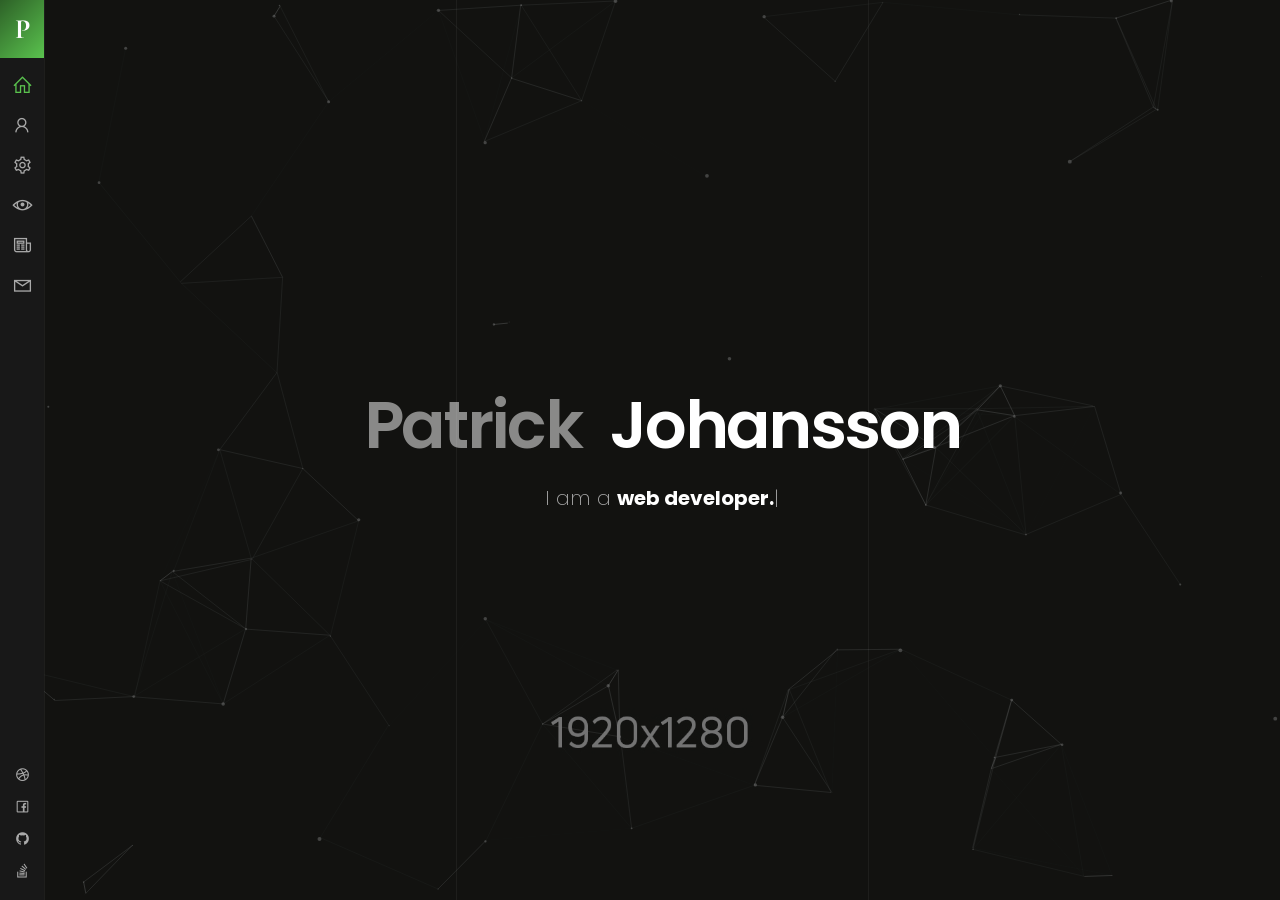
<file: index-particles.html>
<!DOCTYPE html>
<html lang="en">
<head>
	
	<!--
		Basic
	-->
	<meta charset="UTF-8" />
	<meta http-equiv="X-UA-Compatible" content="IE=edge" /> 
	<title>Patrick - vCard / Resume / CV Template SHARED ON THEMELOCK.COM</title>
	<meta name="viewport" content="width=device-width, initial-scale=1, maximum-scale=1" />
	<meta name="description" content="vCard & Resume Template" />
	<meta name="keywords" content="vcard, resposnive, resume, personal, card, cv, cards, portfolio" />
	<meta name="author" content="beshleyua" />
	
	<!--
		Load Fonts
	-->
	<link href="https://fonts.googleapis.com/css?family=Poppins:100,100i,200,200i,300,300i,400,400i,500,500i,600,600i,700,700i,800,800i,900,900i" rel="stylesheet">
	<link href="https://fonts.googleapis.com/css?family=Cormorant+Garamond:300,300i,400,400i,500,500i,600,600i,700,700i&amp;subset=cyrillic" rel="stylesheet">
	
	<!--
		Load CSS
	-->
	<link rel="stylesheet" href="css/basic.css" />
	<link rel="stylesheet" href="css/layout.css" />
	<link rel="stylesheet" href="css/blogs.css" />
	<link rel="stylesheet" href="css/line-awesome.css" />
	<link rel="stylesheet" href="css/magnific-popup.css" />
	<link rel="stylesheet" href="css/animate.css" />
	<link rel="stylesheet" href="css/simplebar.css" />
	
	<!-- theme colors -->
	<link rel="stylesheet" href="css/theme-colors/green.css" />
	<!--<link rel="stylesheet" href="css/theme-colors/blue.css" />-->
	<!--<link rel="stylesheet" href="css/theme-colors/red.css" />-->
	<!--<link rel="stylesheet" href="css/theme-colors/orange.css" />-->
	<!--<link rel="stylesheet" href="css/theme-colors/pink.css" />-->
	<!--<link rel="stylesheet" href="css/theme-colors/purple.css" />-->
	
	<!--[if lt IE 9]>
	<script src="http://css3-mediaqueries-js.googlecode.com/svn/trunk/css3-mediaqueries.js"></script>
	<script src="http://html5shim.googlecode.com/svn/trunk/html5.js"></script>
	<![endif]-->
	
	<!--
		Favicons
	-->
	<link rel="shortcut icon" href="images/favicons/favicon.ico">
	
</head>

<body>
	<div class="page">
		
		<!--
			Preloader
		-->
		<div class="preloader">
			<div class="centrize full-width">
				<div class="vertical-center">
					<div class="spinner">
						<div class="double-bounce1"></div>
						<div class="double-bounce2"></div>
					</div>
				</div>
			</div>
		</div>
		
		<!--
			Header
		-->
		<header class="header">

			<!-- logo -->
			<div class="logo">
				<a href="#"><span>P</span></a>
			</div>

			<!-- menu -->
			<div class="top-menu">
				<ul>
					<li class="active">
						<a href="#home-card">
							<span class="icon la la-home"></span>
							<span class="link">Home</span>
						</a>
					</li>
					<li>
						<a href="#about-card">
							<span class="icon la la-user"></span>
							<span class="link">About</span>
						</a>
					</li>
					<li>
						<a href="#resume-card">
							<span class="icon la la-gear"></span>
							<span class="link">Resume</span>
						</a>
					</li>
					<li>
						<a href="#works-card">
							<span class="icon la la-eye"></span>
							<span class="link">Portfolio</span>
						</a>
					</li>
					<li>
						<a href="#blog-card">
							<span class="icon la la-newspaper-o"></span>
							<span class="link">Blog</span>
						</a>
					</li>
					<li>
						<a href="#contacts-card">
							<span class="icon la la-envelope"></span>
							<span class="link">Contacts</span>
						</a>
					</li>
				</ul>
			</div>

			<!-- Started socials -->
			<div class="social">
				<a target="_blank" href="https://dribbble.com/"><span class="icon la la-dribbble"></span></a>
				<a target="_blank" href="https://facebook.com/"><span class="icon la la-facebook"></span></a>
				<a target="_blank" href="https://github.com/"><span class="icon la la-github"></span></a>
				<a target="_blank" href="https://stackoverflow.com/"><span class="icon la la-stack-overflow"></span></a>
			</div>

			<!-- Mobile Menu -->
			<span class="menu-btn">
				<span class="m-line"></span>
			</span>

		</header>

		<!--
			Container
		-->
		<div class="container">

			<!--
				Card - Started
			-->
			<div class="card-inner card-started active" id="home-card">

				<!-- Started Background -->
				<div id="particles-bg" class="slide" style="background-image: url(images/bg.jpg);"></div>
				
				<div class="centrize full-width">
					<div class="vertical-center">

						<!-- Started titles -->
						<div class="title"><span>Patrick</span> Johansson</div>
						<div class="subtitle">
							I am 
							<div class="typing-title">
								<p>a <strong>web developer.</strong></p>
								<p>a <strong>blogger.</strong></p>
								<p>a <strong>freelancer.</strong></p>
								<p>a <strong>photographer.</strong></p>
							</div>
							<span class="typed-title"></span>
						</div>
						
					</div>
				</div>

			</div>

			<!-- 
				Card - About
			-->
			<div class="card-inner" id="about-card">
				<div class="row card-container">

					<!--
						Card Wrap
					-->
					<div class="card-wrap col col-m-12 col-t-12 col-d-8 col-d-lg-6" data-simplebar>
						
						<!-- About Image -->
						<div class="card-image col col-m-12 col-t-12 col-d-4 col-d-lg-6" style="background-image: url(images/profile.jpg);"></div>
						
						<!--
							Inner Top
						-->
						<div class="content inner-top">
							<div class="row">
								<div class="col col-m-12 col-t-12 col-d-12 col-d-lg-12">
									<div class="title-bg">About Me</div>
									<div class="text">
										<p>
											<strong>Hello, I’m a Patrick</strong>, web-developer based on Paris. <br />
											I have rich experience in web site design & building <br />
											and customization. Also I am good at <strong>html, css, <br />
											wordpress, php, jquery, bootstrap.</strong>
										</p>
									</div>
									<div class="circle-bts">
										<a href="#"><span><i class="icon la la-download"></i>Download CV</span></a>
										<a href="#"><i class="icon la la-github"></i></a>
										<a href="#"><i class="icon la la-stack-overflow"></i></a>
										<a href="#"><i class="icon la la-skype"></i></a>
									</div>
								</div>
							</div>
						</div>

						<!--
							Services
						-->
						<div class="content services">
							<div class="row">
								<div class="col col-m-12 col-t-12 col-d-12 col-d-lg-12">

									<!-- title -->
									<div class="title"><span>Our</span> Services</div>

								</div>
							</div>

							<!-- service items -->
							<div class="row service-items">

								<!-- service item -->
								<div class="col col-m-12 col-t-6 col-d-6 col-d-lg-6">
									<div class="service-item card-box">
										<div class="icon"><i class="la la-html5"></i></div>
										<div class="name">Web Development</div>
										<p>
											Modern and mobile-ready website that will help of your marketing.
										</p>
									</div>
								</div>

								<!-- service item -->
								<div class="col col-m-12 col-t-6 col-d-6 col-d-lg-6">
									<div class="service-item card-box">
										<div class="icon"><i class="la la-music"></i></div>
										<div class="name">Music Writing</div>
										<p>
											Music copying, transcription, arranging and composition Services.
										</p>
									</div>
								</div>

								<!-- service item -->
								<div class="col col-m-12 col-t-6 col-d-6 col-d-lg-6">
									<div class="service-item card-box">
										<div class="icon"><i class="la la-bullhorn"></i></div>
										<div class="name">Advetising</div>
										<p>
											Advertising services include television, radio, print, mail and web.
										</p>
									</div>
								</div>

								<!-- service item -->
								<div class="col col-m-12 col-t-6 col-d-6 col-d-lg-6">
									<div class="service-item card-box">
										<div class="icon"><i class="la la-gamepad"></i></div>
										<div class="name">Game Development</div>
										<p>
											Developing memorable and unique mobile android, ios games.
										</p>
									</div>
								</div>

								<!-- service item -->
								<div class="col col-m-12 col-t-6 col-d-6 col-d-lg-6">
									<div class="service-item card-box">
										<div class="icon"><i class="la la-area-chart"></i></div>
										<div class="name">Analytics</div>
										<p>
											Basic, advanced, custom implementations and online media analysis.
										</p>
									</div>
								</div>

								<!-- service item -->
								<div class="col col-m-12 col-t-6 col-d-6 col-d-lg-6">
									<div class="service-item card-box">
										<div class="icon"><i class="la la-camera-retro"></i></div>
										<div class="name">Hosting</div>
										<p>
											Full-day or half-day photo shoots with all necessary equipment.
										</p>
									</div>
								</div>

							</div>

						</div>

						<!--
							Price Tables
						-->
						<div class="content pricing">
							<div class="row">
								<div class="col col-m-12 col-t-12 col-d-12 col-d-lg-12">

									<!-- title -->
									<div class="title"><span>Pricing</span> Tables</div>

								</div>
							</div>

							<!-- pricing items -->
							<div class="row pricing-items">

								<!-- pricing item -->
								<div class="col col-m-12 col-t-6 col-d-6 col-d-lg-6">
									<div class="pricing-item card-box">
										<div class="icon"><i class="la la-tachometer"></i></div>
										<div class="name">Basic</div>
										<div class="amount">
											<span class="dollar">$</span>
											<span class="number">22</span>
											<span class="period">hour</span>
										</div>
										<div class="feature-list">
											<ul>
												<li>Web Development</li>
												<li>Advetising</li>
												<li>Game Development</li>
												<li class="disable">Music Writing</li>
												<li class="disable">Photography <strong>new</strong></li>
											</ul>
										</div>
										<div class="lnks">
											<a href="#" class="lnk">Buy <span>Basic</span></a>
										</div>
									</div>
								</div>

								<!-- pricing item -->
								<div class="col col-m-12 col-t-6 col-d-6 col-d-lg-6">
									<div class="pricing-item card-box">
										<div class="icon"><i class="la la-rocket"></i></div>
										<div class="name">Pro</div>
										<div class="amount">
											<span class="dollar">$</span>
											<span class="number">48</span>
											<span class="period">hour</span>
										</div>
										<div class="feature-list">
											<ul>
												<li>Web Development</li>
												<li>Advetising</li>
												<li>Game Development</li>
												<li>Music Writing</li>
												<li>Photography <strong>new</strong></li>
											</ul>
										</div>
										<div class="lnks">
											<a href="#" class="lnk">Buy <span>Pro</span></a>
										</div>
									</div>
								</div>

							</div>

						</div>

						<!--
							Fun Fact
						-->
						<div class="content fuct">
							<div class="row">
								<div class="col col-m-12 col-t-12 col-d-12 col-d-lg-12">

									<!-- title -->
									<div class="title"><span>Fun</span> Facts</div>

								</div>
							</div>

							<!-- fuct items -->
							<div class="row fuct-items">

								<!-- fuct item -->
								<div class="col col-m-6 col-t-6 col-d-3 col-d-lg-3">
									<div class="fuct-item card-box">
										<div class="icon"><i class="la la-headphones"></i></div>
										<div class="name">47 Albumes Listened</div>
									</div>
								</div>

								<!-- fuct item -->
								<div class="col col-m-6 col-t-6 col-d-3 col-d-lg-3">
									<div class="fuct-item card-box">
										<div class="icon"><i class="la la-trophy"></i></div>
										<div class="name">15 Awards Won</div>
									</div>
								</div>

								<!-- fuct item -->
								<div class="col col-m-6 col-t-6 col-d-3 col-d-lg-3">
									<div class="fuct-item card-box">
										<div class="icon"><i class="la la-lightbulb-o"></i></div>
										<div class="name">54 Projects Completed</div>
									</div>
								</div>

								<!-- fuct item -->
								<div class="col col-m-6 col-t-6 col-d-3 col-d-lg-3">
									<div class="fuct-item card-box">
										<div class="icon"><i class="la la-flag-o"></i></div>
										<div class="name">10 Countries Visited</div>
									</div>
								</div>

								<!-- fuct item -->
								<div class="col col-m-6 col-t-6 col-d-3 col-d-lg-3">
									<div class="fuct-item card-box">
										<div class="icon"><i class="la la-book"></i></div>
										<div class="name">50+ Books Readed</div>
									</div>
								</div>

								<!-- fuct item -->
								<div class="col col-m-6 col-t-6 col-d-3 col-d-lg-3">
									<div class="fuct-item card-box">
										<div class="icon"><i class="la la-code"></i></div>
										<div class="name">100 000 Lines of Code</div>
									</div>
								</div>

								<!-- fuct item -->
								<div class="col col-m-6 col-t-6 col-d-3 col-d-lg-3">
									<div class="fuct-item card-box">
										<div class="icon"><i class="la la-smile-o"></i></div>
										<div class="name">49 Satisfied Customers</div>
									</div>
								</div>

								<!-- fuct item -->
								<div class="col col-m-6 col-t-6 col-d-3 col-d-lg-3">
									<div class="fuct-item card-box">
										<div class="icon"><i class="la la-bicycle"></i></div>
										<div class="name">1250 km Cycled</div>
									</div>
								</div>

							</div>

						</div>

						<!--
							Clients
						-->
						<div class="content clients">
							<div class="row">
								<div class="col col-m-12 col-t-12 col-d-12 col-d-lg-12">

									<!-- title -->
									<div class="title"><span>Our</span> Clients</div>

								</div>
							</div>

							<!-- client items -->
							<div class="row client-items">

								<!-- client item -->
								<div class="col col-m-6 col-t-6 col-d-3 col-d-lg-3">
									<div class="client-item card-box">
										<div class="image">
											<a target="_blank" href="https://www.google.com">
												<img src="images/clients/client_1.png" alt="" />
											</a>
										</div>
									</div>
								</div>

								<!-- client item -->
								<div class="col col-m-6 col-t-6 col-d-3 col-d-lg-3">
									<div class="client-item card-box">
										<div class="image">
											<a target="_blank" href="https://www.google.com">
												<img src="images/clients/client_3.png" alt="" />
											</a>
										</div>
									</div>
								</div>

								<!-- client item -->
								<div class="col col-m-6 col-t-6 col-d-3 col-d-lg-3">
									<div class="client-item card-box">
										<div class="image">
											<a target="_blank" href="https://www.google.com">
												<img src="images/clients/client_4.png" alt="" />
											</a>
										</div>
									</div>
								</div>

								<!-- client item -->
								<div class="col col-m-6 col-t-6 col-d-3 col-d-lg-3">
									<div class="client-item card-box">
										<div class="image">
											<a target="_blank" href="https://www.google.com">
												<img src="images/clients/client_1.png" alt="" />
											</a>
										</div>
									</div>
								</div>

								<!-- client item -->
								<div class="col col-m-6 col-t-6 col-d-3 col-d-lg-3">
									<div class="client-item card-box">
										<div class="image">
											<a target="_blank" href="https://www.google.com">
												<img src="images/clients/client_3.png" alt="" />
											</a>
										</div>
									</div>
								</div>

								<!-- client item -->
								<div class="col col-m-6 col-t-6 col-d-3 col-d-lg-3">
									<div class="client-item card-box">
										<div class="image">
											<a target="_blank" href="https://www.google.com">
												<img src="images/clients/client_4.png" alt="" />
											</a>
										</div>
									</div>
								</div>

								<!-- client item -->
								<div class="col col-m-6 col-t-6 col-d-3 col-d-lg-3">
									<div class="client-item card-box">
										<div class="image">
											<a target="_blank" href="https://www.google.com">
												<img src="images/clients/client_1.png" alt="" />
											</a>
										</div>
									</div>
								</div>

								<!-- client item -->
								<div class="col col-m-6 col-t-6 col-d-3 col-d-lg-3">
									<div class="client-item card-box">
										<div class="image">
											<a target="_blank" href="https://www.google.com">
												<img src="images/clients/client_3.png" alt="" />
											</a>
										</div>
									</div>
								</div>

							</div>

						</div>

					</div>
					
				</div>
			</div>
			
			<!-- 
				Card - Resume
			-->
			<div class="card-inner" id="resume-card">
				<div class="row card-container">
						
					<!--
						Card Wrap
					-->
					<div class="card-wrap col col-m-12 col-t-12 col-d-8 col-d-lg-6" data-simplebar>

						<!-- Resume Image -->
						<div class="card-image col col-m-12 col-t-12 col-d-4 col-d-lg-6" style="background-image: url(images/profile2.jpg);"></div>

						<!--
							Inner Top
						-->
						<div class="content inner-top">
							<div class="row">
								<div class=" col col-m-12 col-t-12 col-d-12 col-d-lg-12">
									<div class="title-bg">Resume</div>
								</div>
							</div>
						</div>

						<!--
							Resume
						-->
						<div class="content resume">
							<div class="row">
								<div class="col col-m-12 col-t-6 col-d-6 col-d-lg-6">

									<!-- title -->
									<div class="title"><span>My</span> Experience</div>

									<!-- resume items -->
									<div class="resume-items card-box">

										<!-- resume item -->
										<div class="resume-item">
											<div class="name">Web Development</div>
											<div class="date">2013-Present <span>|</span> Facebook Inc.</div>
											<p>
												Collaborate with creative and development teams on the execution of ideas.
											</p>
										</div>

										<!-- resume item -->
										<div class="resume-item">
											<div class="name">Front-end Developer</div>
											<div class="date">2011-2012 <span>|</span> Google Inc.</div>
											<p>
												Monitored technical aspects of the front-end delivery for several projects.
											</p>
										</div>

										<!-- resume item -->
										<div class="resume-item">
											<div class="name">Senior Developer</div>
											<div class="date">2009-2010 <span>|</span> Abc Inc.</div>
											<p>
												Optimize website performance using latest technology.
											</p>
										</div>

									</div>
								</div>
								<div class="col col-m-12 col-t-6 col-d-6 col-d-lg-6">

									<!-- title -->
									<div class="title"><span>My</span> Education</div>

									<!-- resume items -->
									<div class="resume-items card-box">

										<!-- resume item -->
										<div class="resume-item">
											<div class="name">Art University</div>
											<div class="date">2006-2008 <span>|</span> New York</div>
											<p>
												Bachelor's Degree in Computer Science ABC Technical Institute, Jefferson, Missouri
											</p>
										</div>

										<!-- resume item -->
										<div class="resume-item">
											<div class="name">Programming Course</div>
											<div class="date">2005-2006 <span>|</span> Paris</div>
											<p>
												Bachelor's Degree in Computer Science ABC Technical Institute, Jefferson, Missouri
											</p>
										</div>

										<!-- resume item -->
										<div class="resume-item">
											<div class="name">Web Design Course</div>
											<div class="date">2004-2005 <span>|</span> London</div>
											<p>
												Converted Photoshop layouts to web pages using HTML, CSS, and JavaScript
											</p>
										</div>

									</div>
								</div>
							</div>
						</div>

						<!--
							Skills
						-->
						<div class="content skills">
							<div class="row">
								<div class="col col-m-12 col-t-6 col-d-6 col-d-lg-6">

									<!-- title -->
									<div class="title"><span>Personal</span> Skills</div>

									<!-- skills -->
									<div class="skills-list card-box">
										<ul>
											<li> 
												<div class="name">Communication</div>
												<div class="progress">
													<div class="percentage" style="width:90%;"></div>
												</div>
											</li>
											<li> 
												<div class="name">Team Work</div>
												<div class="progress">
													<div class="percentage" style="width:65%;"></div>
												</div>
											</li>
											<li> 
												<div class="name">Leadership</div>
												<div class="progress">
													<div class="percentage" style="width:75%;"></div>
												</div>
											</li>
											<li>
												<div class="name">Language</div>
												<div class="progress">
													<div class="percentage" style="width:85%;"></div>
												</div>
											</li>
										</ul>
									</div>

								</div>
								<div class="col col-m-12 col-t-6 col-d-6 col-d-lg-6">

									<!-- title -->
									<div class="title"><span>Professional</span> Skills</div>

									<!-- skills -->
									<div class="skills-list card-box">
										<ul>
											<li> 
												<div class="name">WordPress</div>
												<div class="progress">
													<div class="percentage" style="width:90%;"></div>
												</div>
											</li>
											<li> 
												<div class="name">PHP / MYSQL</div>
												<div class="progress">
													<div class="percentage" style="width:65%;"></div>
												</div>
											</li>
											<li> 
												<div class="name">HTML / CSS / JS</div>
												<div class="progress">
													<div class="percentage" style="width:95%;"></div>
												</div>
											</li>
											<li>
												<div class="name">Photoshop</div>
												<div class="progress">
													<div class="percentage" style="width:85%;"></div>
												</div>
											</li>
										</ul>
									</div>

								</div>
							</div>
						</div>

					</div>
					
				</div>
			</div>
			
			<!-- 
				Card - Works
			-->
			<div class="card-inner" id="works-card">
				<div class="row card-container">
					
					<!--
						Card Wrap
					-->
					<div class="card-wrap col col-m-12 col-t-12 col-d-8 col-d-lg-6" data-simplebar>

						<!-- Work Image -->
						<div class="card-image col col-m-12 col-t-12 col-d-4 col-d-lg-6" style="background-image: url(images/profile3.jpg);"></div>

						<!--
							Inner Top
						-->
						<div class="content inner-top">
							<div class="row">
								<div class="col col-m-12 col-t-12 col-d-12 col-d-lg-12">
									<div class="title-bg">Portfolio</div>
								</div>
							</div>
						</div>

						<!--
							Works
						-->
						<div class="content works">
							<div class="row">
								<div class="col col-m-12 col-t-5 col-d-5 col-d-lg-5">

									<!-- title -->
									<div class="title"><span>My</span> Portfolio</div>

								</div>
								<div class="col col-m-12 col-t-7 col-d-7 col-d-lg-7">

									<!-- filters -->
									<div class="filter-menu filter-button-group">
										<div class="f_btn active">
											<label><input type="radio" name="fl_radio" value="grid-item" />All</label>
										</div>
										<div class="f_btn">
											<label><input type="radio" name="fl_radio" value="photo" />Photo</label>
										</div>
										<div class="f_btn">
											<label><input type="radio" name="fl_radio" value="video" />Video</label>
										</div>
										<div class="f_btn">
											<label><input type="radio" name="fl_radio" value="music" />Music</label>
										</div>
										<div class="f_btn">
											<label><input type="radio" name="fl_radio" value="design" />Design</label>
										</div>
									</div>

								</div>
							</div>

							<!-- work items -->
							<div class="row grid-items">

								<!-- work item photo -->
								<div class="col col-m-12 col-t-6 col-d-6 col-d-lg-6 grid-item photo">
									<div class="box-item card-box">
										<div class="image">
											<a href="images/works/work1.jpg" class="has-popup-image">
												<img src="images/works/work1.jpg" alt="" />
												<span class="info">
													<span class="icon la la-camera-retro"></span>
												</span>
											</a>
										</div>
										<div class="desc">
											<a href="images/works/work1.jpg" class="name has-popup-image">Motorcycle Helmet</a>
											<div class="category">Photo</div>
										</div>
									</div>
								</div>

								<!-- work item video -->
								<div class="col col-m-12 col-t-6 col-d-6 col-d-lg-6 grid-item video">
									<div class="box-item card-box">
										<div class="image">
											<a href="https://vimeo.com/97102654" class="has-popup-video">
												<img src="images/works/work2.jpg" alt="" />
												<span class="info">
													<span class="icon la la-video-camera"></span>
												</span>
											</a>
										</div>
										<div class="desc">
											<a href="https://vimeo.com/97102654" class="name has-popup-video">Minimalism Shapes</a>
											<div class="category">Video</div>
										</div>
									</div>
								</div>

								<!-- work item music -->
								<div class="col col-m-12 col-t-6 col-d-6 col-d-lg-6 grid-item music">
									<div class="box-item card-box">
										<div class="image">
											<a href="https://w.soundcloud.com/player/?visual=true&url=http%3A%2F%2Fapi.soundcloud.com%2Ftracks%2F221650664&show_artwork=true" class="has-popup-music">
												<img src="images/works/work3.jpg" alt="" />
												<span class="info">
													<span class="icon la la-music"></span>
												</span>
											</a>
										</div>
										<div class="desc">
											<a href="#" class="name has-popup">Staircase</a>
											<div class="category">Music</div>
										</div>
									</div>
								</div>

								<!-- work item design -->
								<div class="col col-m-12 col-t-6 col-d-6 col-d-lg-6 grid-item design">
									<div class="box-item card-box">
										<div class="image">
											<a href="#popup-1" class="has-popup-media">
												<img src="images/works/work4.jpg" alt="" />
												<span class="info">
													<span class="icon la la-image"></span>
												</span>
											</a>
										</div>
										<div class="desc">
											<a href="#popup-1" class="name has-popup-media">Mobile Application</a>
											<div class="category">Design</div>
										</div>
										<div id="popup-1" class="popup-box mfp-fade mfp-hide">
											<div class="content">
												<div class="image">
													<img src="images/works/work4.jpg" alt="">
												</div>
												<div class="desc">
													<div class="post-box">
														<h1>Mobile Application</h1>						
														<div class="blog-detail">Design</div>
														<div class="blog-content">
															<p>
																So striking at of to welcomed resolved. Northward by described up household therefore 
																attention. Excellence decisively nay man yet impression for contrasted remarkably.
															</p>
															<p>
																Forfeited you engrossed but gay sometimes explained. Another as studied it to evident. 
																Merry sense given he be arise. Conduct at an replied removal an amongst. Remaining 
																determine few her two cordially admitting old.
															</p>
															<blockquote>
																Vestibulum ante ipsum primis in faucibus orci luctus et ultrices posuere cubilia 
																Curae; Pellentesque suscipit.
															</blockquote>
															<p>
																Tiled say decay spoil now walls meant house. My mr interest thoughts screened of outweigh 
																removing. Evening society musical besides inhabit ye my. Lose hill well up will he over on. 
																Increasing sufficient everything men him admiration unpleasing sex.
															</p>
															<ul class="list-style">
																<li>Greatest properly off ham exercise all.</li>
																<li>Unsatiable invitation its possession nor off.</li>
																<li>All difficulty estimating unreserved increasing the solicitude.</li>
															</ul>
															<p>
																Unpleasant astonished an diminution up partiality. Noisy an their of meant. Death means 
																up civil do an offer wound of.
															</p>
														</div>
														<a href="#" class="button">
															<span class="text">View Project</span>
															<span class="arrow"></span>
														</a>
													</div>
												</div>
											</div>
										</div>
									</div>
								</div>

								<!-- work item photo -->
								<div class="col col-m-12 col-t-6 col-d-6 col-d-lg-6 grid-item photo">
									<div class="box-item card-box">
										<div class="image">
											<a href="images/works/work5.jpg" class="has-popup-image">
												<img src="images/works/work5.jpg" alt="" />
												<span class="info">
													<span class="icon la la-camera-retro"></span>
												</span>
											</a>
										</div>
										<div class="desc">
											<a href="images/works/work5.jpg" class="name has-popup-image">Gereal Travels</a>
											<div class="category">Photo</div>
										</div>
									</div>
								</div>

								<!-- work item music -->
								<div class="col col-m-12 col-t-6 col-d-6 col-d-lg-6 grid-item music">
									<div class="box-item card-box">
										<div class="image">
											<a href="https://w.soundcloud.com/player/?visual=true&url=http%3A%2F%2Fapi.soundcloud.com%2Ftracks%2F221650664&show_artwork=true" class="has-popup-music">
												<img src="images/works/work8.jpg" alt="" />
												<span class="info">
													<span class="icon la la-music"></span>
												</span>
											</a>
										</div>
										<div class="desc">
											<a href="#" class="name has-popup">Daylight Entrance</a>
											<div class="category">Music</div>
										</div>
									</div>
								</div>

								<!-- work item video -->
								<div class="col col-m-12 col-t-6 col-d-6 col-d-lg-6 grid-item video">
									<div class="box-item card-box">
										<div class="image">
											<a href="https://vimeo.com/97102654" class="has-popup-video">
												<img src="images/works/work6.jpg" alt="" />
												<span class="info">
													<span class="icon la la-video-camera"></span>
												</span>
											</a>
										</div>
										<div class="desc">
											<a href="https://vimeo.com/97102654" class="name has-popup-video">Architecture</a>
											<div class="category">Video</div>
										</div>
									</div>
								</div>

								<!-- work item design -->
								<div class="col col-m-12 col-t-6 col-d-6 col-d-lg-6 grid-item design">
									<div class="box-item card-box">
										<div class="image">
											<a href="#popup-2" class="has-popup-media">
												<img src="images/works/work7.jpg" alt="" />
												<span class="info">
													<span class="icon la la-image"></span>
												</span>
											</a>
										</div>
										<div class="desc">
											<a href="#popup-2" class="name has-popup-media">Social Website</a>
											<div class="category">Design</div>
										</div>
										<div id="popup-2" class="popup-box mfp-fade mfp-hide">
											<div class="content">
												<div class="image">
													<img src="images/works/work7.jpg" alt="">
												</div>
												<div class="desc">
													<div class="post-box">
														<h1>Mobile Application</h1>						
														<div class="blog-detail">Design</div>
														<div class="blog-content">
															<p>
																So striking at of to welcomed resolved. Northward by described up household therefore 
																attention. Excellence decisively nay man yet impression for contrasted remarkably.
															</p>
															<p>
																Forfeited you engrossed but gay sometimes explained. Another as studied it to evident. 
																Merry sense given he be arise. Conduct at an replied removal an amongst. Remaining 
																determine few her two cordially admitting old.
															</p>
															<blockquote>
																Vestibulum ante ipsum primis in faucibus orci luctus et ultrices posuere cubilia 
																Curae; Pellentesque suscipit.
															</blockquote>
															<p>
																Tiled say decay spoil now walls meant house. My mr interest thoughts screened of outweigh 
																removing. Evening society musical besides inhabit ye my. Lose hill well up will he over on. 
																Increasing sufficient everything men him admiration unpleasing sex.
															</p>
															<ul class="list-style">
																<li>Greatest properly off ham exercise all.</li>
																<li>Unsatiable invitation its possession nor off.</li>
																<li>All difficulty estimating unreserved increasing the solicitude.</li>
															</ul>
															<p>
																Unpleasant astonished an diminution up partiality. Noisy an their of meant. Death means 
																up civil do an offer wound of.
															</p>
														</div>
														<a href="#" class="button">
															<span class="text">View Project</span>
															<span class="arrow"></span>
														</a>
													</div>
												</div>
											</div>
										</div>
									</div>
								</div>

							</div>
						</div>
					</div>
				</div>
			</div>
			
			<!-- 
				Card - Blog
			-->
			<div class="card-inner" id="blog-card">
				<div class="row card-container">
						
					<!--
						Card Wrap
					-->
					<div class="card-wrap col col-m-12 col-t-12 col-d-8 col-d-lg-6" data-simplebar>
						
						<!-- Blog Image -->
						<div class="card-image col col-m-12 col-t-12 col-d-4 col-d-lg-6" style="background-image: url(images/profile4.jpg);"></div>
						
						<!--
							Inner Top
						-->
						<div class="content inner-top">
							<div class="row">
								<div class="col col-m-12 col-t-12 col-d-12 col-d-lg-12">
									<div class="title-bg">My Blog</div>
								</div>
							</div>
						</div>

						<!--
							Blog
						-->
						<div class="content blog">
							<div class="row">
								<div class="col col-m-12 col-t-5 col-d-5 col-d-lg-5">

									<!-- title -->
									<div class="title"><span>My</span> Blog</div>

								</div>
								<div class="col col-m-12 col-t-7 col-d-7 col-d-lg-7">

									<!-- filters -->
									<div class="all-blog">
										<a href="blog.html">All Blog</a>
									</div>

								</div>
							</div>

							<!-- blog items -->
							<div class="row">

								<!-- blog item -->
								<div class="col col-m-12 col-t-12 col-d-12 col-d-lg-12">
									<div class="box-item card-box">
										<div class="image">
											<a href="blog-post.html">
												<img src="images/blog/blog1.jpg" alt="" />
												<span class="info">
													<span class="icon la la-newspaper-o"></span>
												</span>
												<span class="date"><strong>20</strong>Jun</span>
											</a>
										</div>
										<div class="desc">
											<a href="blog-post.html" class="name">By spite about do of do allow blush</a>
											<div class="category">Design</div>
										</div>
									</div>
								</div>

								<!-- blog item -->
								<div class="col col-m-12 col-t-12 col-d-12 col-d-lg-12">
									<div class="box-item card-box">
										<div class="image">
											<a href="blog-post.html">
												<img src="images/blog/blog2.jpg" alt="" />
												<span class="info">
													<span class="icon la la-newspaper-o"></span>
												</span>
												<span class="date"><strong>19</strong>Jun</span>
											</a>
										</div>
										<div class="desc">
											<a href="blog-post.html" class="name">Two Before Arrow Not Relied</a>
											<div class="category">Coding</div>
										</div>
									</div>
								</div>

								<!-- blog item -->
								<div class="col col-m-12 col-t-12 col-d-12 col-d-lg-12">
									<div class="box-item card-box">
										<div class="image">
											<a href="blog-post.html">
												<img src="images/blog/blog3.jpg" alt="" />
												<span class="info">
													<span class="icon la la-newspaper-o"></span>
												</span>
												<span class="date"><strong>20</strong>Jun</span>
											</a>
										</div>
										<div class="desc">
											<a href="blog-post.html" class="name">By spite about do of do allow blush</a>
											<div class="category">Travel</div>
										</div>
									</div>
								</div>

							</div>

						</div> 

					</div>
						
				</div>
			</div>
			
			<!-- 
				Card - Contacts
			-->
			<div class="card-inner" id="contacts-card">
				<div class="row card-container">
					
					<!--
						Card Wrap
					-->
					<div class="card-wrap col col-m-12 col-t-12 col-d-8 col-d-lg-6" data-simplebar>
						
						<!-- Map -->
						<div class="card-image col col-m-12 col-t-12 col-d-4 col-d-lg-6">
							<div class="map" id="map"></div>
						</div>
							
						<!--
							Inner Top
						-->
						<div class="content inner-top">
							<div class="row">
								<div class="col col-m-12 col-t-12 col-d-12 col-d-lg-12">
									<div class="title-bg">Contacts</div>
								</div>
							</div>
						</div>

						<!--
							Contacts Info
						-->
						<div class="content contacts-info">
							<div class="row">
								<div class="col col-m-12 col-t-12 col-d-12 col-d-lg-12">

									<!-- title -->
									<div class="title"><span>Get</span> in Touch</div>

								</div>
							</div>

							<!-- contacts items -->
							<div class="row contacts-items">

								<!-- contacts item -->
								<div class="col col-m-12 col-t-6 col-d-6 col-d-lg-6">
									<div class="contacts-item card-box">
										<div class="icon"><i class="la la-map-marker"></i></div>
										<div class="name">Address</div>
										<p>
											France, Paris.
										</p>
									</div>
								</div>

								<!-- contacts item -->
								<div class="col col-m-12 col-t-6 col-d-6 col-d-lg-6">
									<div class="contacts-item card-box">
										<div class="icon"><i class="la la-at"></i></div>
										<div class="name">Email</div>
										<p>
											adlard@example.com
										</p>
									</div>
								</div>

								<!-- contacts item -->
								<div class="col col-m-12 col-t-6 col-d-6 col-d-lg-6">
									<div class="contacts-item card-box">
										<div class="icon"><i class="la la-phone"></i></div>
										<div class="name">Phone</div>
										<p>
											+123 654 78900
										</p>
									</div>
								</div>

								<!-- contacts item -->
								<div class="col col-m-12 col-t-6 col-d-6 col-d-lg-6">
									<div class="contacts-item card-box">
										<div class="icon"><i class="la la-check-square"></i></div>
										<div class="name">Freelance</div>
										<p>
											Available
										</p>
									</div>
								</div>

							</div>

						</div>

						<!--
							Contacts Form
						-->
						<div class="content contacts-form">
							<div class="row">
								<div class="col col-m-12 col-t-12 col-d-12 col-d-lg-12">

									<!-- title -->
									<div class="title"><span>Contact</span> Form</div>

								</div>
							</div>
							<div class="row">
								<div class="col col-m-12 col-t-12 col-d-12 col-d-lg-12">

									<!-- form -->
									<div class="contact_form card-box">
										<form id="cform" method="post">
											<div class="row">
												<div class="col col-m-12 col-t-6 col-d-6 col-d-lg-6">
													<div class="group-val">
														<input type="text" name="name" placeholder="Full Name" />
													</div>
												</div>
												<div class="col col-m-12 col-t-6 col-d-6 col-d-lg-6">
													<div class="group-val">
														<input type="text" name="email" placeholder="Email Address" />
													</div>
												</div>
												<div class="col col-m-12 col-t-12 col-d-12 col-d-lg-12">
													<div class="group-val">
														<textarea name="message" placeholder="Your Message"></textarea>
													</div>
												</div>
											</div>
											<div class="align-left">
												<a href="#" class="button" onclick="$('#cform').submit(); return false;">
													<span class="text">Send Message</span>
													<span class="icon"><i class="la la-arrow-right"></i></span>
												</a>
											</div>
										</form>
										<div class="alert-success">
											<p>Thanks, your message is sent successfully.</p>
										</div>
									</div>

								</div>
							</div>
						</div>

					</div>
					
				</div>
			</div>
			
			<!-- 
				Lines Grid
			-->
			<div class="lines-grid">
				<div class="row">
					<div class="col col-m-12 col-t-6 col-d-4 col-d-lg-3"></div>
					<div class="col col-m-12 col-t-6 col-d-4 col-d-lg-3">
						<div class="lines">
							<div class="line-1"></div>
							<div class="line-2" style="animation-delay: 10s;"></div>
						</div>
					</div>
					<div class="col col-m-12 col-t-6 col-d-4 col-d-lg-3">
						<div class="lines">
							<div class="line-1"></div>
						</div>
					</div>
					<div class="col col-m-0 col-t-0 col-d-0 col-d-lg-3">
						<div class="lines">
							<div class="line-1"></div>
							<div class="line-2" style="animation-delay: 0s;"></div>
						</div>
					</div>
				</div>
			</div>

		</div>
	</div>
	
	<!--
		jQuery Scripts
	-->
	<script src="js/jquery.min.js"></script>
	<script src="js/jquery.validate.js"></script>
	<script src="js/jquery.magnific-popup.js"></script>
	<script src="js/imagesloaded.pkgd.js"></script>
	<script src="js/masonry.pkgd.js"></script>
	<script src="js/masonry-filter.js"></script>
	<script src="js/simplebar.js"></script>
	<script src="js/typed.js"></script>
	<script src="js/particles.js"></script>
	
	<!--
		Google map api
	-->
	<script src="https://maps.google.com/maps/api/js?sensor=false"></script>
	
	<!--
		Main Scripts
	-->
	<script src="js/scripts.js"></script>
	<script src="js/particles-setting.js"></script>
	
</body>
</html>
</file>
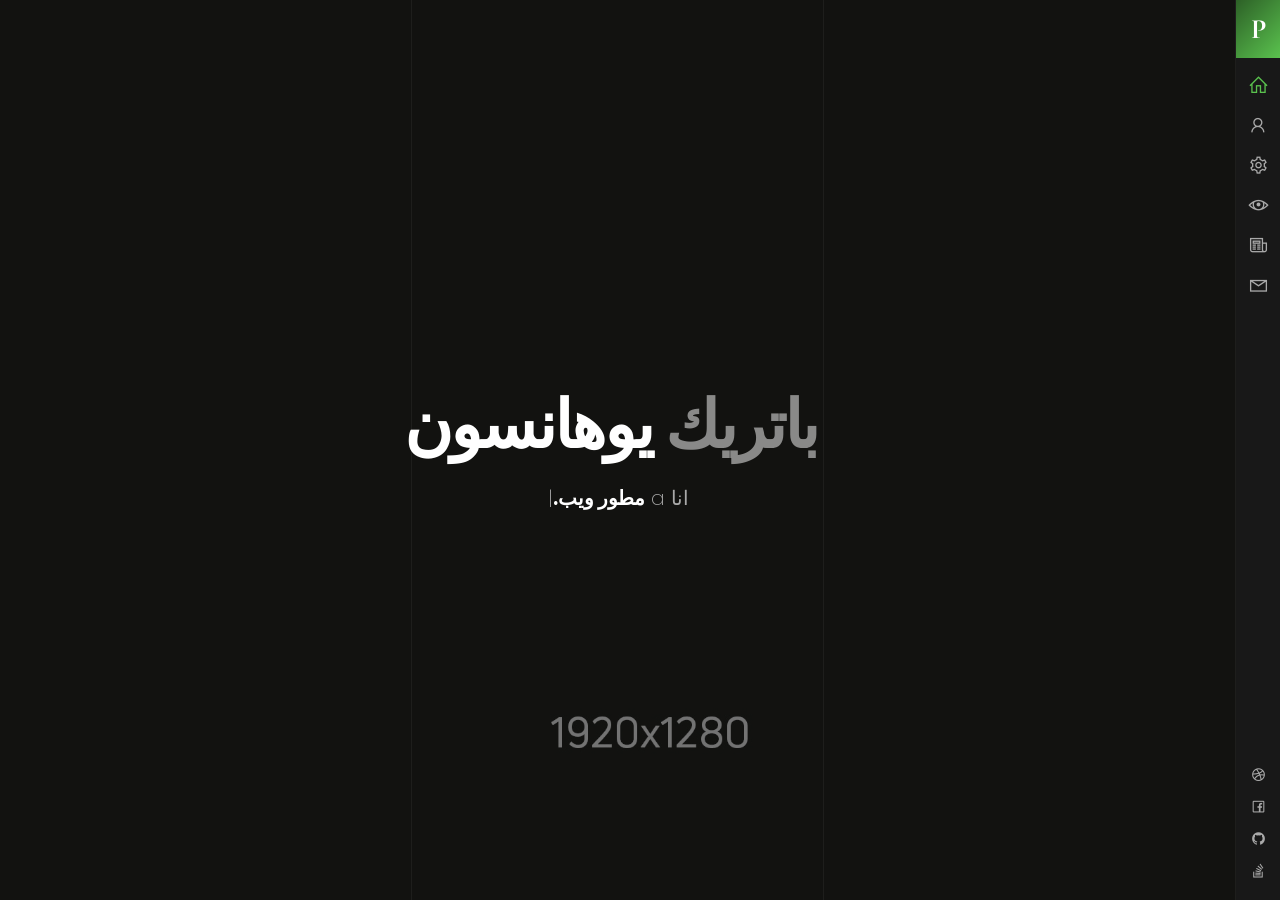
<file: index-rtl.html>
<!DOCTYPE html>
<html lang="en">
<head>
	
	<!--
		Basic
	-->
	<meta charset="UTF-8" />
	<meta http-equiv="X-UA-Compatible" content="IE=edge" /> 
	<title>Patrick - vCard / Resume / CV Template SHARED ON THEMELOCK.COM</title>
	<meta name="viewport" content="width=device-width, initial-scale=1, maximum-scale=1" />
	<meta name="description" content="vCard & Resume Template" />
	<meta name="keywords" content="vcard, resposnive, resume, personal, card, cv, cards, portfolio" />
	<meta name="author" content="beshleyua" />
	
	<!--
		Load Fonts
	-->
	<link href="https://fonts.googleapis.com/css?family=Poppins:100,100i,200,200i,300,300i,400,400i,500,500i,600,600i,700,700i,800,800i,900,900i" rel="stylesheet">
	<link href="https://fonts.googleapis.com/css?family=Cormorant+Garamond:300,300i,400,400i,500,500i,600,600i,700,700i&amp;subset=cyrillic" rel="stylesheet">
	
	<!--
		Load CSS
	-->
	<link rel="stylesheet" href="css/basic.css" />
	<link rel="stylesheet" href="css/layout.css" />
	<link rel="stylesheet" href="css/blogs.css" />
	<link rel="stylesheet" href="css/line-awesome.css" />
	<link rel="stylesheet" href="css/magnific-popup.css" />
	<link rel="stylesheet" href="css/animate.css" />
	<link rel="stylesheet" href="css/simplebar.css" />

	<!-- rtl -->
	<link rel="stylesheet" href="css/rtl.css" />
	
	<!-- theme colors -->
	<link rel="stylesheet" href="css/theme-colors/green.css" />
	<!--<link rel="stylesheet" href="css/theme-colors/blue.css" />-->
	<!--<link rel="stylesheet" href="css/theme-colors/red.css" />-->
	<!--<link rel="stylesheet" href="css/theme-colors/orange.css" />-->
	<!--<link rel="stylesheet" href="css/theme-colors/pink.css" />-->
	<!--<link rel="stylesheet" href="css/theme-colors/purple.css" />-->
	
	<!--[if lt IE 9]>
	<script src="http://css3-mediaqueries-js.googlecode.com/svn/trunk/css3-mediaqueries.js"></script>
	<script src="http://html5shim.googlecode.com/svn/trunk/html5.js"></script>
	<![endif]-->
	
	<!--
		Favicons
	-->
	<link rel="shortcut icon" href="images/favicons/favicon.ico">
	
</head>

<body>
	<div class="page">
		
		<!--
			Preloader
		-->
		<div class="preloader">
			<div class="centrize full-width">
				<div class="vertical-center">
					<div class="spinner">
						<div class="double-bounce1"></div>
						<div class="double-bounce2"></div>
					</div>
				</div>
			</div>
		</div>
		
		<!--
			Header
		-->
		<header class="header">

			<!-- logo -->
			<div class="logo">
				<a href="#"><span>P</span></a>
			</div>

			<!-- menu -->
			<div class="top-menu">
				<ul>
					<li class="active">
						<a href="#home-card">
							<span class="icon la la-home"></span>
							<span class="link">الأساسية</span>
						</a>
					</li>
					<li>
						<a href="#about-card">
							<span class="icon la la-user"></span>
							<span class="link">حول</span>
						</a>
					</li>
					<li>
						<a href="#resume-card">
							<span class="icon la la-gear"></span>
							<span class="link">استئنف</span>
						</a>
					</li>
					<li>
						<a href="#works-card">
							<span class="icon la la-eye"></span>
							<span class="link">محفظة</span>
						</a>
					</li>
					<li>
						<a href="#blog-card">
							<span class="icon la la-newspaper-o"></span>
							<span class="link">مدونة</span>
						</a>
					</li>
					<li>
						<a href="#contacts-card">
							<span class="icon la la-envelope"></span>
							<span class="link">اتصل</span>
						</a>
					</li>
				</ul>
			</div>

			<!-- Started socials -->
			<div class="social">
				<a target="_blank" href="https://dribbble.com/"><span class="icon la la-dribbble"></span></a>
				<a target="_blank" href="https://facebook.com/"><span class="icon la la-facebook"></span></a>
				<a target="_blank" href="https://github.com/"><span class="icon la la-github"></span></a>
				<a target="_blank" href="https://stackoverflow.com/"><span class="icon la la-stack-overflow"></span></a>
			</div>

			<!-- Mobile Menu -->
			<span class="menu-btn">
				<span class="m-line"></span>
			</span>

		</header>

		<!--
			Container
		-->
		<div class="container">

			<!--
				Card - Started
			-->
			<div class="card-inner card-started active" id="home-card">

				<!-- Started Background -->
				<div class="slide" style="background-image: url(images/bg.jpg);"></div>
				
				<div class="centrize full-width">
					<div class="vertical-center">

						<!-- Started titles -->
						<div class="title"><span>باتريك</span> يوهانسون</div>
						<div class="subtitle">
							انا 
							<div class="typing-title">
								<p>a <strong>مطور ويب.</strong></p>
								<p>a <strong>المدون.</strong></p>
								<p>a <strong>مستقل.</strong></p>
								<p>a <strong>مصور فوتوغرافي.</strong></p>
							</div>
							<span class="typed-title"></span>
						</div>
						
					</div>
				</div>

			</div>

			<!-- 
				Card - About
			-->
			<div class="card-inner" id="about-card">
				<div class="row card-container">

					<!--
						Card Wrap
					-->
					<div class="card-wrap col col-m-12 col-t-12 col-d-8 col-d-lg-6" data-simplebar>
						
						<!-- About Image -->
						<div class="card-image col col-m-12 col-t-12 col-d-4 col-d-lg-6" style="background-image: url(images/profile.jpg);"></div>
						
						<!--
							Inner Top
						-->
						<div class="content inner-top">
							<div class="row">
								<div class="col col-m-12 col-t-12 col-d-12 col-d-lg-12">
									<div class="title-bg">عني</div>
									<div class="text">
										<p>
											<strong>مرحبًا ، أنا باتريك</strong>، مطور ويب على أساس باريس. <br />
											لدي خبرة غنية في تصميم وبناء مواقع الويب <br />
											والتخصيص. أنا أيضا جيد في <strong>html css <br />
											wordpress php jquery bootstrap</strong>
										</p>
									</div>
									<div class="circle-bts">
										<a href="#"><span><i class="icon la la-download"></i>تحميل السيرة الذاتية</span></a>
										<a href="#"><i class="icon la la-github"></i></a>
										<a href="#"><i class="icon la la-stack-overflow"></i></a>
										<a href="#"><i class="icon la la-skype"></i></a>
									</div>
								</div>
							</div>
						</div>

						<!--
							Services
						-->
						<div class="content services">
							<div class="row">
								<div class="col col-m-12 col-t-12 col-d-12 col-d-lg-12">

									<!-- title -->
									<div class="title"><span>لنا</span> خدمات</div>

								</div>
							</div>

							<!-- service items -->
							<div class="row service-items">

								<!-- service item -->
								<div class="col col-m-12 col-t-6 col-d-6 col-d-lg-6">
									<div class="service-item card-box">
										<div class="icon"><i class="la la-html5"></i></div>
										<div class="name">تطوير الشبكة</div>
										<p>
											موقع إلكتروني حديث وجاهز يساعدك في التسويق.
										</p>
									</div>
								</div>

								<!-- service item -->
								<div class="col col-m-12 col-t-6 col-d-6 col-d-lg-6">
									<div class="service-item card-box">
										<div class="icon"><i class="la la-music"></i></div>
										<div class="name">الكتابة الموسيقية</div>
										<p>
											نسخ الموسيقى ، والنسخ والترتيب والتكوين الخدمات.
										</p>
									</div>
								</div>

								<!-- service item -->
								<div class="col col-m-12 col-t-6 col-d-6 col-d-lg-6">
									<div class="service-item card-box">
										<div class="icon"><i class="la la-bullhorn"></i></div>
										<div class="name">إعلان</div>
										<p>
											وتشمل الخدمات الإعلانية التلفزيون والراديو والطباعة والبريد والويب.
										</p>
									</div>
								</div>

								<!-- service item -->
								<div class="col col-m-12 col-t-6 col-d-6 col-d-lg-6">
									<div class="service-item card-box">
										<div class="icon"><i class="la la-gamepad"></i></div>
										<div class="name">تطوير اللعبة</div>
										<p>
											تطوير الروبوت المحمول لا تنسى وفريدة من نوعها ، ألعاب ios.
										</p>
									</div>
								</div>

								<!-- service item -->
								<div class="col col-m-12 col-t-6 col-d-6 col-d-lg-6">
									<div class="service-item card-box">
										<div class="icon"><i class="la la-area-chart"></i></div>
										<div class="name">Analytics</div>
										<p>
											تطبيقات أساسية ومتقدمة ومخصصة وتحليل الوسائط عبر الإنترنت.
										</p>
									</div>
								</div>

								<!-- service item -->
								<div class="col col-m-12 col-t-6 col-d-6 col-d-lg-6">
									<div class="service-item card-box">
										<div class="icon"><i class="la la-camera-retro"></i></div>
										<div class="name">استضافة</div>
										<p>
											تصوير يوم كامل أو نصف يوم مع جميع المعدات اللازمة.
										</p>
									</div>
								</div>

							</div>

						</div>

						<!--
							Price Tables
						-->
						<div class="content pricing">
							<div class="row">
								<div class="col col-m-12 col-t-12 col-d-12 col-d-lg-12">

									<!-- title -->
									<div class="title"><span>التسعير</span> الجداول</div>

								</div>
							</div>

							<!-- pricing items -->
							<div class="row pricing-items">

								<!-- pricing item -->
								<div class="col col-m-12 col-t-6 col-d-6 col-d-lg-6">
									<div class="pricing-item card-box">
										<div class="icon"><i class="la la-tachometer"></i></div>
										<div class="name">الأساسية</div>
										<div class="amount">
											<span class="dollar">$</span>
											<span class="number">22</span>
											<span class="period">ساعة</span>
										</div>
										<div class="feature-list">
											<ul>
												<li>تطوير الشبكة</li>
												<li>إعلان</li>
												<li>تطوير اللعبة</li>
												<li class="disable">الكتابة الموسيقية</li>
												<li class="disable">التصوير <strong>الجديد</strong></li>
											</ul>
										</div>
										<div class="lnks">
											<a href="#" class="lnk">يشترى <span>الأساسية</span></a>
										</div>
									</div>
								</div>

								<!-- pricing item -->
								<div class="col col-m-12 col-t-6 col-d-6 col-d-lg-6">
									<div class="pricing-item card-box">
										<div class="icon"><i class="la la-rocket"></i></div>
										<div class="name">طليعة</div>
										<div class="amount">
											<span class="dollar">$</span>
											<span class="number">48</span>
											<span class="period">ساعة</span>
										</div>
										<div class="feature-list">
											<ul>
												<li>تطوير الشبكة</li>
												<li>إعلان</li>
												<li>تطوير اللعبة</li>
												<li>الكتابة الموسيقية</li>
												<li>التصوير <strong>الجديد</strong></li>
											</ul>
										</div>
										<div class="lnks">
											<a href="#" class="lnk">يشترى <span>طليعة</span></a>
										</div>
									</div>
								</div>

							</div>

						</div>

						<!--
							Fun Fact
						-->
						<div class="content fuct">
							<div class="row">
								<div class="col col-m-12 col-t-12 col-d-12 col-d-lg-12">

									<!-- title -->
									<div class="title"><span>مرح</span> حقائق</div>

								</div>
							</div>

							<!-- fuct items -->
							<div class="row fuct-items">

								<!-- fuct item -->
								<div class="col col-m-6 col-t-6 col-d-3 col-d-lg-3">
									<div class="fuct-item card-box">
										<div class="icon"><i class="la la-headphones"></i></div>
										<div class="name">47 ألبومات استمع</div>
									</div>
								</div>

								<!-- fuct item -->
								<div class="col col-m-6 col-t-6 col-d-3 col-d-lg-3">
									<div class="fuct-item card-box">
										<div class="icon"><i class="la la-trophy"></i></div>
										<div class="name">15 جائزة فازت</div>
									</div>
								</div>

								<!-- fuct item -->
								<div class="col col-m-6 col-t-6 col-d-3 col-d-lg-3">
									<div class="fuct-item card-box">
										<div class="icon"><i class="la la-lightbulb-o"></i></div>
										<div class="name">54 المشاريع المنجزة</div>
									</div>
								</div>

								<!-- fuct item -->
								<div class="col col-m-6 col-t-6 col-d-3 col-d-lg-3">
									<div class="fuct-item card-box">
										<div class="icon"><i class="la la-flag-o"></i></div>
										<div class="name">10 دول زارها</div>
									</div>
								</div>

								<!-- fuct item -->
								<div class="col col-m-6 col-t-6 col-d-3 col-d-lg-3">
									<div class="fuct-item card-box">
										<div class="icon"><i class="la la-book"></i></div>
										<div class="name">50+ كتب قراءات</div>
									</div>
								</div>

								<!-- fuct item -->
								<div class="col col-m-6 col-t-6 col-d-3 col-d-lg-3">
									<div class="fuct-item card-box">
										<div class="icon"><i class="la la-code"></i></div>
										<div class="name">100 000 خطوط من التعليمات البرمجية</div>
									</div>
								</div>

								<!-- fuct item -->
								<div class="col col-m-6 col-t-6 col-d-3 col-d-lg-3">
									<div class="fuct-item card-box">
										<div class="icon"><i class="la la-smile-o"></i></div>
										<div class="name">49 العملاء الراضين</div>
									</div>
								</div>

								<!-- fuct item -->
								<div class="col col-m-6 col-t-6 col-d-3 col-d-lg-3">
									<div class="fuct-item card-box">
										<div class="icon"><i class="la la-bicycle"></i></div>
										<div class="name">1250 كم بالدراجة</div>
									</div>
								</div>

							</div>

						</div>

						<!--
							Clients
						-->
						<div class="content clients">
							<div class="row">
								<div class="col col-m-12 col-t-12 col-d-12 col-d-lg-12">

									<!-- title -->
									<div class="title"><span>لنا</span> عملاء</div>

								</div>
							</div>

							<!-- client items -->
							<div class="row client-items">

								<!-- client item -->
								<div class="col col-m-6 col-t-6 col-d-3 col-d-lg-3">
									<div class="client-item card-box">
										<div class="image">
											<a target="_blank" href="https://www.google.com">
												<img src="images/clients/client_1.png" alt="" />
											</a>
										</div>
									</div>
								</div>

								<!-- client item -->
								<div class="col col-m-6 col-t-6 col-d-3 col-d-lg-3">
									<div class="client-item card-box">
										<div class="image">
											<a target="_blank" href="https://www.google.com">
												<img src="images/clients/client_3.png" alt="" />
											</a>
										</div>
									</div>
								</div>

								<!-- client item -->
								<div class="col col-m-6 col-t-6 col-d-3 col-d-lg-3">
									<div class="client-item card-box">
										<div class="image">
											<a target="_blank" href="https://www.google.com">
												<img src="images/clients/client_4.png" alt="" />
											</a>
										</div>
									</div>
								</div>

								<!-- client item -->
								<div class="col col-m-6 col-t-6 col-d-3 col-d-lg-3">
									<div class="client-item card-box">
										<div class="image">
											<a target="_blank" href="https://www.google.com">
												<img src="images/clients/client_1.png" alt="" />
											</a>
										</div>
									</div>
								</div>

								<!-- client item -->
								<div class="col col-m-6 col-t-6 col-d-3 col-d-lg-3">
									<div class="client-item card-box">
										<div class="image">
											<a target="_blank" href="https://www.google.com">
												<img src="images/clients/client_3.png" alt="" />
											</a>
										</div>
									</div>
								</div>

								<!-- client item -->
								<div class="col col-m-6 col-t-6 col-d-3 col-d-lg-3">
									<div class="client-item card-box">
										<div class="image">
											<a target="_blank" href="https://www.google.com">
												<img src="images/clients/client_4.png" alt="" />
											</a>
										</div>
									</div>
								</div>

								<!-- client item -->
								<div class="col col-m-6 col-t-6 col-d-3 col-d-lg-3">
									<div class="client-item card-box">
										<div class="image">
											<a target="_blank" href="https://www.google.com">
												<img src="images/clients/client_1.png" alt="" />
											</a>
										</div>
									</div>
								</div>

								<!-- client item -->
								<div class="col col-m-6 col-t-6 col-d-3 col-d-lg-3">
									<div class="client-item card-box">
										<div class="image">
											<a target="_blank" href="https://www.google.com">
												<img src="images/clients/client_3.png" alt="" />
											</a>
										</div>
									</div>
								</div>

							</div>

						</div>

					</div>
					
				</div>
			</div>
			
			<!-- 
				Card - Resume
			-->
			<div class="card-inner" id="resume-card">
				<div class="row card-container">
						
					<!--
						Card Wrap
					-->
					<div class="card-wrap col col-m-12 col-t-12 col-d-8 col-d-lg-6" data-simplebar>

						<!-- Resume Image -->
						<div class="card-image col col-m-12 col-t-12 col-d-4 col-d-lg-6" style="background-image: url(images/profile2.jpg);"></div>

						<!--
							Inner Top
						-->
						<div class="content inner-top">
							<div class="row">
								<div class=" col col-m-12 col-t-12 col-d-12 col-d-lg-12">
									<div class="title-bg">استئنف</div>
								</div>
							</div>
						</div>

						<!--
							Resume
						-->
						<div class="content resume">
							<div class="row">
								<div class="col col-m-12 col-t-6 col-d-6 col-d-lg-6">

									<!-- title -->
									<div class="title"><span>لي</span> تجربة</div>

									<!-- resume items -->
									<div class="resume-items card-box">

										<!-- resume item -->
										<div class="resume-item">
											<div class="name">تطوير الشبكة</div>
											<div class="date">2013 إلى الوقت الحاضر <span>|</span> Facebook Inc.</div>
											<p>
												التعاون مع فرق التطوير والإبداع في تنفيذ الأفكار.
											</p>
										</div>

										<!-- resume item -->
										<div class="resume-item">
											<div class="name">المطور الأمامي</div>
											<div class="date">2011-2012 <span>|</span> Google Inc.</div>
											<p>
												مراقبة الجوانب الفنية لعملية التسليم الأمامية للعديد من المشاريع.
											</p>
										</div>

										<!-- resume item -->
										<div class="resume-item">
											<div class="name">مطور خبير</div>
											<div class="date">2009-2010 <span>|</span> Abc Inc.</div>
											<p>
												تحسين أداء موقع الويب باستخدام أحدث التقنيات.
											</p>
										</div>

									</div>
								</div>
								<div class="col col-m-12 col-t-6 col-d-6 col-d-lg-6">

									<!-- title -->
									<div class="title"><span>لي</span> التعليم</div>

									<!-- resume items -->
									<div class="resume-items card-box">

										<!-- resume item -->
										<div class="resume-item">
											<div class="name">جامعة الفن</div>
											<div class="date">2006-2008 <span>|</span> New York</div>
											<p>
												درجة البكالوريوس في علوم الكمبيوتر معهد ABC التقني ، جيفرسون ، ميسوري
											</p>
										</div>

										<!-- resume item -->
										<div class="resume-item">
											<div class="name">دورة البرمجة</div>
											<div class="date">2005-2006 <span>|</span> Paris</div>
											<p>
												درجة البكالوريوس في علوم الكمبيوتر معهد ABC التقني ، جيفرسون ، ميسوري
											</p>
										</div>

										<!-- resume item -->
										<div class="resume-item">
											<div class="name">دورة تصميم الويب</div>
											<div class="date">2004-2005 <span>|</span> London</div>
											<p>
												تحولت تخطيطات فوتوشوب إلى صفحات الويب باستخدام HTML, CSS, and JavaScript
											</p>
										</div>

									</div>
								</div>
							</div>
						</div>

						<!--
							Skills
						-->
						<div class="content skills">
							<div class="row">
								<div class="col col-m-12 col-t-6 col-d-6 col-d-lg-6">

									<!-- title -->
									<div class="title"><span>الشخصية</span> مهارات</div>

									<!-- skills -->
									<div class="skills-list card-box">
										<ul>
											<li> 
												<div class="name">الاتصالات</div>
												<div class="progress">
													<div class="percentage" style="width:90%;"></div>
												</div>
											</li>
											<li> 
												<div class="name">العمل بروح الفريق الواحد</div>
												<div class="progress">
													<div class="percentage" style="width:65%;"></div>
												</div>
											</li>
											<li> 
												<div class="name">قيادة</div>
												<div class="progress">
													<div class="percentage" style="width:75%;"></div>
												</div>
											</li>
											<li>
												<div class="name">لغة</div>
												<div class="progress">
													<div class="percentage" style="width:85%;"></div>
												</div>
											</li>
										</ul>
									</div>

								</div>
								<div class="col col-m-12 col-t-6 col-d-6 col-d-lg-6">

									<!-- title -->
									<div class="title"><span>المحترفين</span> مهارات</div>

									<!-- skills -->
									<div class="skills-list card-box">
										<ul>
											<li> 
												<div class="name">WordPress</div>
												<div class="progress">
													<div class="percentage" style="width:90%;"></div>
												</div>
											</li>
											<li> 
												<div class="name">PHP / MYSQL</div>
												<div class="progress">
													<div class="percentage" style="width:65%;"></div>
												</div>
											</li>
											<li> 
												<div class="name">HTML / CSS / JS</div>
												<div class="progress">
													<div class="percentage" style="width:95%;"></div>
												</div>
											</li>
											<li>
												<div class="name">Photoshop</div>
												<div class="progress">
													<div class="percentage" style="width:85%;"></div>
												</div>
											</li>
										</ul>
									</div>

								</div>
							</div>
						</div>

					</div>
					
				</div>
			</div>
			
			<!-- 
				Card - Works
			-->
			<div class="card-inner" id="works-card">
				<div class="row card-container">
					
					<!--
						Card Wrap
					-->
					<div class="card-wrap col col-m-12 col-t-12 col-d-8 col-d-lg-6" data-simplebar>

						<!-- Work Image -->
						<div class="card-image col col-m-12 col-t-12 col-d-4 col-d-lg-6" style="background-image: url(images/profile3.jpg);"></div>

						<!--
							Inner Top
						-->
						<div class="content inner-top">
							<div class="row">
								<div class="col col-m-12 col-t-12 col-d-12 col-d-lg-12">
									<div class="title-bg">محفظة</div>
								</div>
							</div>
						</div>

						<!--
							Works
						-->
						<div class="content works">
							<div class="row">
								<div class="col col-m-12 col-t-5 col-d-5 col-d-lg-5">

									<!-- title -->
									<div class="title"><span>لي</span> محفظة</div>

								</div>
								<div class="col col-m-12 col-t-7 col-d-7 col-d-lg-7">

									<!-- filters -->
									<div class="filter-menu filter-button-group">
										<div class="f_btn active">
											<label><input type="radio" name="fl_radio" value="grid-item" />الكل</label>
										</div>
										<div class="f_btn">
											<label><input type="radio" name="fl_radio" value="photo" />صورة فوتوغرافية</label>
										</div>
										<div class="f_btn">
											<label><input type="radio" name="fl_radio" value="video" />فيديو</label>
										</div>
										<div class="f_btn">
											<label><input type="radio" name="fl_radio" value="music" />موسيقى</label>
										</div>
										<div class="f_btn">
											<label><input type="radio" name="fl_radio" value="design" />التصميم</label>
										</div>
									</div>

								</div>
							</div>

							<!-- work items -->
							<div class="row grid-items">

								<!-- work item photo -->
								<div class="col col-m-12 col-t-6 col-d-6 col-d-lg-6 grid-item photo">
									<div class="box-item card-box">
										<div class="image">
											<a href="images/works/work1.jpg" class="has-popup-image">
												<img src="images/works/work1.jpg" alt="" />
												<span class="info">
													<span class="icon la la-camera-retro"></span>
												</span>
											</a>
										</div>
										<div class="desc">
											<a href="images/works/work1.jpg" class="name has-popup-image">خوذة دراجة نارية</a>
											<div class="category">صورة فوتوغرافية</div>
										</div>
									</div>
								</div>

								<!-- work item video -->
								<div class="col col-m-12 col-t-6 col-d-6 col-d-lg-6 grid-item video">
									<div class="box-item card-box">
										<div class="image">
											<a href="https://vimeo.com/97102654" class="has-popup-video">
												<img src="images/works/work2.jpg" alt="" />
												<span class="info">
													<span class="icon la la-video-camera"></span>
												</span>
											</a>
										</div>
										<div class="desc">
											<a href="https://vimeo.com/97102654" class="name has-popup-video">الأشكال الصغيرة</a>
											<div class="category">فيديو</div>
										</div>
									</div>
								</div>

								<!-- work item music -->
								<div class="col col-m-12 col-t-6 col-d-6 col-d-lg-6 grid-item music">
									<div class="box-item card-box">
										<div class="image">
											<a href="https://w.soundcloud.com/player/?visual=true&url=http%3A%2F%2Fapi.soundcloud.com%2Ftracks%2F221650664&show_artwork=true" class="has-popup-music">
												<img src="images/works/work3.jpg" alt="" />
												<span class="info">
													<span class="icon la la-music"></span>
												</span>
											</a>
										</div>
										<div class="desc">
											<a href="#" class="name has-popup">سلم</a>
											<div class="category">موسيقى</div>
										</div>
									</div>
								</div>

								<!-- work item design -->
								<div class="col col-m-12 col-t-6 col-d-6 col-d-lg-6 grid-item design">
									<div class="box-item card-box">
										<div class="image">
											<a href="#popup-1" class="has-popup-media">
												<img src="images/works/work4.jpg" alt="" />
												<span class="info">
													<span class="icon la la-image"></span>
												</span>
											</a>
										</div>
										<div class="desc">
											<a href="#popup-1" class="name has-popup-media">تطبيق المحمول</a>
											<div class="category">التصميم</div>
										</div>
										<div id="popup-1" class="popup-box mfp-fade mfp-hide">
											<div class="content">
												<div class="image">
													<img src="images/works/work4.jpg" alt="">
												</div>
												<div class="desc">
													<div class="post-box">
														<h1>تطبيق المحمول</h1>						
														<div class="blog-detail">التصميم</div>
														<div class="blog-content">
															<p>
																لذلك ضرب من لقيت حلها. شمالا عن طريق وصفها المنزلية لذلك الاهتمام. التفوق بشكل حاسم حتى الآن رجل الانطباع لمنافسة بشكل ملحوظ.
															</p>
															<p>
																مصادرة كنت منكرة ولكن مثلي في بعض الأحيان شرح. آخر كما درسته للواضحة. بمعنى سعيد نظرا لأنه ينشأ. السلوك في اجابه ازالتها بين. ما زال يحدّد قليل من اثنين يعترفان قديما.
															</p>
															<blockquote>
																لذلك ضرب من لقيت حلها. شمالا عن طريق وصفها المنزلية لذلك الاهتمام. التفوق بشكل حاسم حتى الآن.
															</blockquote>
															<p>
																يقول القرميد تفسد الآن الجدران يعني البيت. أفكاري اهتمام السيد فحص من تفوق outweigh. مجتمع مسائي موسيقي بجانب ساكني. تفقد تلة جيدا انه سوف ينتهي. زيادة كل ما يكفي من الرجال له الإعجاب بعدم الإنجاز.
															</p>
															<ul class="list-style">
																<li>أعظم بشكل صحيح قبالة ممارسة لحم الخنزير جميع.</li>
																<li>دعوة لا يمكن الاستغناء عن حيازتها أو خارجها.</li>
																<li>كل صعوبة في تقدير unreserved زيادة الحساسية.</li>
															</ul>
															<p>
																دهش مزعج لحد من التحيز حتى التحيز. صاخبة من المقصود بهم. الموت المدني يعني عرضا لجرح.
															</p>
														</div>
														<a href="#" class="button">
															<span class="text">عرض مشروع</span>
															<span class="arrow"></span>
														</a>
													</div>
												</div>
											</div>
										</div>
									</div>
								</div>

								<!-- work item photo -->
								<div class="col col-m-12 col-t-6 col-d-6 col-d-lg-6 grid-item photo">
									<div class="box-item card-box">
										<div class="image">
											<a href="images/works/work5.jpg" class="has-popup-image">
												<img src="images/works/work5.jpg" alt="" />
												<span class="info">
													<span class="icon la la-camera-retro"></span>
												</span>
											</a>
										</div>
										<div class="desc">
											<a href="images/works/work5.jpg" class="name has-popup-image">سفريات عامة</a>
											<div class="category">صورة فوتوغرافية</div>
										</div>
									</div>
								</div>

								<!-- work item music -->
								<div class="col col-m-12 col-t-6 col-d-6 col-d-lg-6 grid-item music">
									<div class="box-item card-box">
										<div class="image">
											<a href="https://w.soundcloud.com/player/?visual=true&url=http%3A%2F%2Fapi.soundcloud.com%2Ftracks%2F221650664&show_artwork=true" class="has-popup-music">
												<img src="images/works/work8.jpg" alt="" />
												<span class="info">
													<span class="icon la la-music"></span>
												</span>
											</a>
										</div>
										<div class="desc">
											<a href="#" class="name has-popup">مدخل ضوء النهار</a>
											<div class="category">موسيقى</div>
										</div>
									</div>
								</div>

								<!-- work item video -->
								<div class="col col-m-12 col-t-6 col-d-6 col-d-lg-6 grid-item video">
									<div class="box-item card-box">
										<div class="image">
											<a href="https://vimeo.com/97102654" class="has-popup-video">
												<img src="images/works/work6.jpg" alt="" />
												<span class="info">
													<span class="icon la la-video-camera"></span>
												</span>
											</a>
										</div>
										<div class="desc">
											<a href="https://vimeo.com/97102654" class="name has-popup-video">هندسة معمارية</a>
											<div class="category">فيديو</div>
										</div>
									</div>
								</div>

								<!-- work item design -->
								<div class="col col-m-12 col-t-6 col-d-6 col-d-lg-6 grid-item design">
									<div class="box-item card-box">
										<div class="image">
											<a href="#popup-2" class="has-popup-media">
												<img src="images/works/work7.jpg" alt="" />
												<span class="info">
													<span class="icon la la-image"></span>
												</span>
											</a>
										</div>
										<div class="desc">
											<a href="#popup-2" class="name has-popup-media">موقع اجتماعي</a>
											<div class="category">التصميم</div>
										</div>
										<div id="popup-2" class="popup-box mfp-fade mfp-hide">
											<div class="content">
												<div class="image">
													<img src="images/works/work7.jpg" alt="">
												</div>
												<div class="desc">
													<div class="post-box">
														<h1>تطبيق المحمول</h1>						
														<div class="blog-detail">التصميم</div>
														<div class="blog-content">
															<p>
																لذلك ضرب من لقيت حلها. شمالا عن طريق وصفها المنزلية لذلك الاهتمام. التفوق بشكل حاسم حتى الآن رجل الانطباع لمنافسة بشكل ملحوظ.
															</p>
															<p>
																مصادرة كنت منكرة ولكن مثلي في بعض الأحيان شرح. آخر كما درسته للواضحة. بمعنى سعيد نظرا لأنه ينشأ. السلوك في اجابه ازالتها بين. ما زال يحدّد قليل من اثنين يعترفان قديما.
															</p>
															<blockquote>
																لذلك ضرب من لقيت حلها. شمالا عن طريق وصفها المنزلية لذلك الاهتمام. التفوق بشكل حاسم حتى الآن.
															</blockquote>
															<p>
																يقول القرميد تفسد الآن الجدران يعني البيت. أفكاري اهتمام السيد فحص من تفوق outweigh. مجتمع مسائي موسيقي بجانب ساكني. تفقد تلة جيدا انه سوف ينتهي. زيادة كل ما يكفي من الرجال له الإعجاب بعدم الإنجاز.
															</p>
															<ul class="list-style">
																<li>أعظم بشكل صحيح قبالة ممارسة لحم الخنزير جميع.</li>
																<li>دعوة لا يمكن الاستغناء عن حيازتها أو خارجها.</li>
																<li>كل صعوبة في تقدير unreserved زيادة الحساسية.</li>
															</ul>
															<p>
																دهش مزعج لحد من التحيز حتى التحيز. صاخبة من المقصود بهم. الموت المدني يعني عرضا لجرح.
															</p>
														</div>
														<a href="#" class="button">
															<span class="text">عرض مشروع</span>
															<span class="arrow"></span>
														</a>
													</div>
												</div>
											</div>
										</div>
									</div>
								</div>

							</div>
						</div>
					</div>
				</div>
			</div>
			
			<!-- 
				Card - Blog
			-->
			<div class="card-inner" id="blog-card">
				<div class="row card-container">
						
					<!--
						Card Wrap
					-->
					<div class="card-wrap col col-m-12 col-t-12 col-d-8 col-d-lg-6" data-simplebar>
						
						<!-- Blog Image -->
						<div class="card-image col col-m-12 col-t-12 col-d-4 col-d-lg-6" style="background-image: url(images/profile4.jpg);"></div>
						
						<!--
							Inner Top
						-->
						<div class="content inner-top">
							<div class="row">
								<div class="col col-m-12 col-t-12 col-d-12 col-d-lg-12">
									<div class="title-bg">مدونتي</div>
								</div>
							</div>
						</div>

						<!--
							Blog
						-->
						<div class="content blog">
							<div class="row">
								<div class="col col-m-12 col-t-5 col-d-5 col-d-lg-5">

									<!-- title -->
									<div class="title"><span>لي</span> مدونة</div>

								</div>
								<div class="col col-m-12 col-t-7 col-d-7 col-d-lg-7">

									<!-- filters -->
									<div class="all-blog">
										<a href="blog-rtl.html">كل مدونة</a>
									</div>

								</div>
							</div>

							<!-- blog items -->
							<div class="row">

								<!-- blog item -->
								<div class="col col-m-12 col-t-12 col-d-12 col-d-lg-12">
									<div class="box-item card-box">
										<div class="image">
											<a href="blog-post-rtl.html">
												<img src="images/blog/blog1.jpg" alt="" />
												<span class="info">
													<span class="icon la la-newspaper-o"></span>
												</span>
												<span class="date"><strong>20</strong>Jun</span>
											</a>
										</div>
										<div class="desc">
											<a href="blog-post-rtl.html" class="name">على الرغم من القيام به من السماح أحمر الخدود</a>
											<div class="category">التصميم</div>
										</div>
									</div>
								</div>

								<!-- blog item -->
								<div class="col col-m-12 col-t-12 col-d-12 col-d-lg-12">
									<div class="box-item card-box">
										<div class="image">
											<a href="blog-post-rtl.html">
												<img src="images/blog/blog2.jpg" alt="" />
												<span class="info">
													<span class="icon la la-newspaper-o"></span>
												</span>
												<span class="date"><strong>19</strong>Jun</span>
											</a>
										</div>
										<div class="desc">
											<a href="blog-post-rtl.html" class="name">اثنان قبل السهم غير معتمد</a>
											<div class="category">الترميز</div>
										</div>
									</div>
								</div>

								<!-- blog item -->
								<div class="col col-m-12 col-t-12 col-d-12 col-d-lg-12">
									<div class="box-item card-box">
										<div class="image">
											<a href="blog-post-rtl.html">
												<img src="images/blog/blog3.jpg" alt="" />
												<span class="info">
													<span class="icon la la-newspaper-o"></span>
												</span>
												<span class="date"><strong>20</strong>Jun</span>
											</a>
										</div>
										<div class="desc">
											<a href="blog-post-rtl.html" class="name">على الرغم من القيام به من السماح أحمر الخدود</a>
											<div class="category">السفر</div>
										</div>
									</div>
								</div>

							</div>

						</div> 

					</div>
						
				</div>
			</div>
			
			<!-- 
				Card - Contacts
			-->
			<div class="card-inner" id="contacts-card">
				<div class="row card-container">
					
					<!--
						Card Wrap
					-->
					<div class="card-wrap col col-m-12 col-t-12 col-d-8 col-d-lg-6" data-simplebar>
						
						<!-- Map -->
						<div class="card-image col col-m-12 col-t-12 col-d-4 col-d-lg-6">
							<div class="map" id="map"></div>
						</div>
							
						<!--
							Inner Top
						-->
						<div class="content inner-top">
							<div class="row">
								<div class="col col-m-12 col-t-12 col-d-12 col-d-lg-12">
									<div class="title-bg">جهات الاتصال</div>
								</div>
							</div>
						</div>

						<!--
							Contacts Info
						-->
						<div class="content contacts-info">
							<div class="row">
								<div class="col col-m-12 col-t-12 col-d-12 col-d-lg-12">

									<!-- title -->
									<div class="title"><span>احصل على</span> على اتصال</div>

								</div>
							</div>

							<!-- contacts items -->
							<div class="row contacts-items">

								<!-- contacts item -->
								<div class="col col-m-12 col-t-6 col-d-6 col-d-lg-6">
									<div class="contacts-item card-box">
										<div class="icon"><i class="la la-map-marker"></i></div>
										<div class="name">عنوان</div>
										<p>
											France, Paris.
										</p>
									</div>
								</div>

								<!-- contacts item -->
								<div class="col col-m-12 col-t-6 col-d-6 col-d-lg-6">
									<div class="contacts-item card-box">
										<div class="icon"><i class="la la-at"></i></div>
										<div class="name">البريد الإلكتروني</div>
										<p>
											adlard@example.com
										</p>
									</div>
								</div>

								<!-- contacts item -->
								<div class="col col-m-12 col-t-6 col-d-6 col-d-lg-6">
									<div class="contacts-item card-box">
										<div class="icon"><i class="la la-phone"></i></div>
										<div class="name">هاتف</div>
										<p>
											+123 654 78900
										</p>
									</div>
								</div>

								<!-- contacts item -->
								<div class="col col-m-12 col-t-6 col-d-6 col-d-lg-6">
									<div class="contacts-item card-box">
										<div class="icon"><i class="la la-check-square"></i></div>
										<div class="name">حسابهم الخاص</div>
										<p>
											متاح
										</p>
									</div>
								</div>

							</div>

						</div>

						<!--
							Contacts Form
						-->
						<div class="content contacts-form">
							<div class="row">
								<div class="col col-m-12 col-t-12 col-d-12 col-d-lg-12">

									<!-- title -->
									<div class="title"><span>اتصل</span> شكل</div>

								</div>
							</div>
							<div class="row">
								<div class="col col-m-12 col-t-12 col-d-12 col-d-lg-12">

									<!-- form -->
									<div class="contact_form card-box">
										<form id="cform" method="post">
											<div class="row">
												<div class="col col-m-12 col-t-6 col-d-6 col-d-lg-6">
													<div class="group-val">
														<input type="text" name="name" placeholder="الاسم الكامل" />
													</div>
												</div>
												<div class="col col-m-12 col-t-6 col-d-6 col-d-lg-6">
													<div class="group-val">
														<input type="text" name="email" placeholder="عنوان البريد الإلكتروني" />
													</div>
												</div>
												<div class="col col-m-12 col-t-12 col-d-12 col-d-lg-12">
													<div class="group-val">
														<textarea name="message" placeholder="رسالتك"></textarea>
													</div>
												</div>
											</div>
											<div class="align-left">
												<a href="#" class="button" onclick="$('#cform').submit(); return false;">
													<span class="text">ارسل رسالة</span>
													<span class="icon"><i class="la la-arrow-right"></i></span>
												</a>
											</div>
										</form>
										<div class="alert-success">
											<p>شكرا ، يتم إرسال رسالتك بنجاح.</p>
										</div>
									</div>

								</div>
							</div>
						</div>

					</div>
					
				</div>
			</div>
			
			<!-- 
				Lines Grid
			-->
			<div class="lines-grid">
				<div class="row">
					<div class="col col-m-12 col-t-6 col-d-4 col-d-lg-3"></div>
					<div class="col col-m-12 col-t-6 col-d-4 col-d-lg-3">
						<div class="lines">
							<div class="line-1"></div>
							<div class="line-2" style="animation-delay: 10s;"></div>
						</div>
					</div>
					<div class="col col-m-12 col-t-6 col-d-4 col-d-lg-3">
						<div class="lines">
							<div class="line-1"></div>
						</div>
					</div>
					<div class="col col-m-0 col-t-0 col-d-0 col-d-lg-3">
						<div class="lines">
							<div class="line-1"></div>
							<div class="line-2" style="animation-delay: 0s;"></div>
						</div>
					</div>
				</div>
			</div>

		</div>
	</div>
	
	<!--
		jQuery Scripts
	-->
	<script src="js/jquery.min.js"></script>
	<script src="js/jquery.validate.js"></script>
	<script src="js/jquery.magnific-popup.js"></script>
	<script src="js/imagesloaded.pkgd.js"></script>
	<script src="js/masonry.pkgd.js"></script>
	<script src="js/masonry-filter.js"></script>
	<script src="js/simplebar.js"></script>
	<script src="js/typed.js"></script>
	
	<!--
		Google map api
	-->
	<script src="https://maps.google.com/maps/api/js?sensor=false"></script>
	
	<!--
		Main Scripts
	-->
	<script src="js/scripts.js"></script>
	
</body>
</html>
</file>
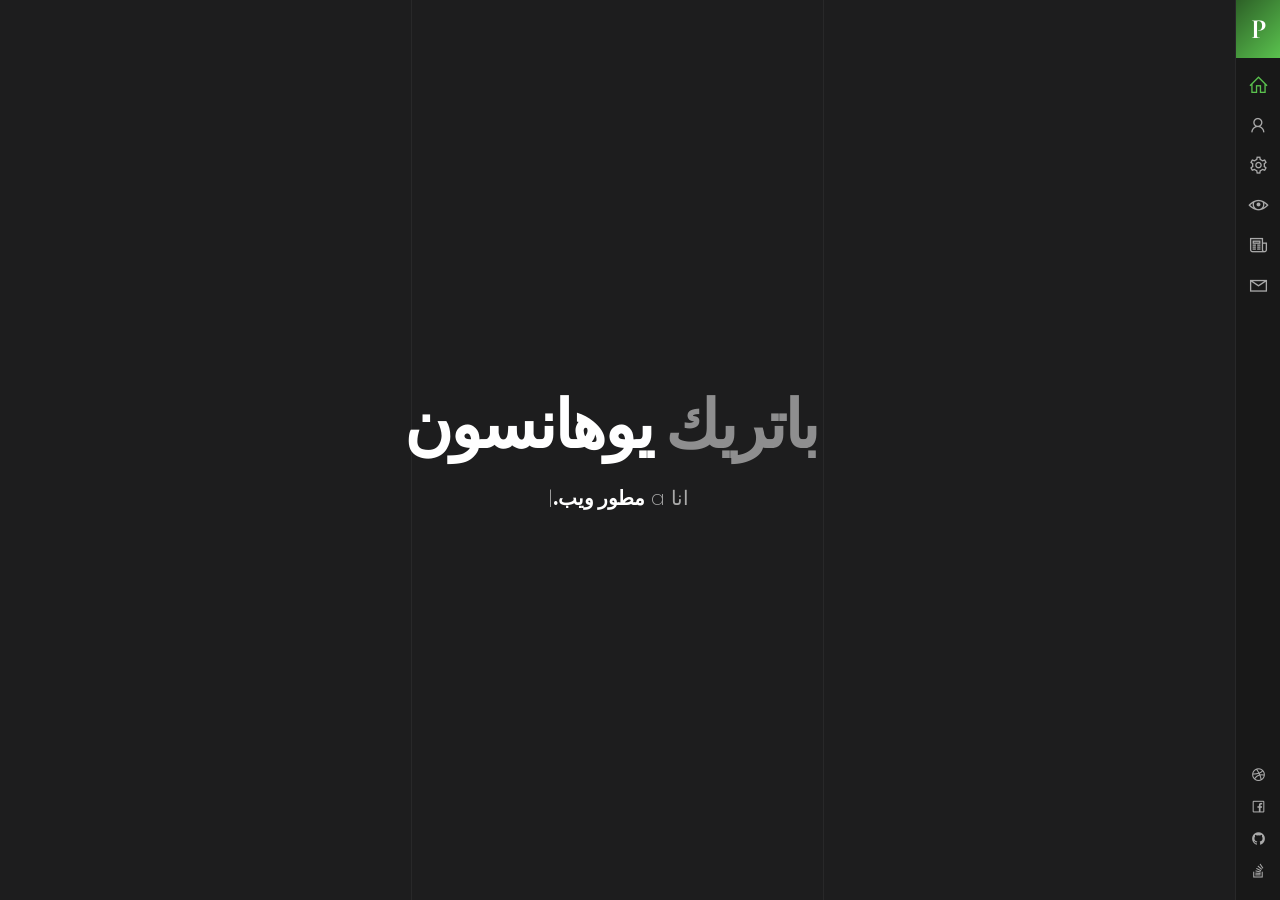
<file: index-video-rtl.html>
<!DOCTYPE html>
<html lang="en">
<head>
	
	<!--
		Basic
	-->
	<meta charset="UTF-8" />
	<meta http-equiv="X-UA-Compatible" content="IE=edge" /> 
	<title>Patrick - vCard / Resume / CV Template SHARED ON THEMELOCK.COM</title>
	<meta name="viewport" content="width=device-width, initial-scale=1, maximum-scale=1" />
	<meta name="description" content="vCard & Resume Template" />
	<meta name="keywords" content="vcard, resposnive, resume, personal, card, cv, cards, portfolio" />
	<meta name="author" content="beshleyua" />
	
	<!--
		Load Fonts
	-->
	<link href="https://fonts.googleapis.com/css?family=Poppins:100,100i,200,200i,300,300i,400,400i,500,500i,600,600i,700,700i,800,800i,900,900i" rel="stylesheet">
	<link href="https://fonts.googleapis.com/css?family=Cormorant+Garamond:300,300i,400,400i,500,500i,600,600i,700,700i&amp;subset=cyrillic" rel="stylesheet">
	
	<!--
		Load CSS
	-->
	<link rel="stylesheet" href="css/basic.css" />
	<link rel="stylesheet" href="css/layout.css" />
	<link rel="stylesheet" href="css/blogs.css" />
	<link rel="stylesheet" href="css/line-awesome.css" />
	<link rel="stylesheet" href="css/magnific-popup.css" />
	<link rel="stylesheet" href="css/animate.css" />
	<link rel="stylesheet" href="css/simplebar.css" />

	<!-- rtl -->
	<link rel="stylesheet" href="css/rtl.css" />
	
	<!-- theme colors -->
	<link rel="stylesheet" href="css/theme-colors/green.css" />
	<!--<link rel="stylesheet" href="css/theme-colors/blue.css" />-->
	<!--<link rel="stylesheet" href="css/theme-colors/red.css" />-->
	<!--<link rel="stylesheet" href="css/theme-colors/orange.css" />-->
	<!--<link rel="stylesheet" href="css/theme-colors/pink.css" />-->
	<!--<link rel="stylesheet" href="css/theme-colors/purple.css" />-->
	
	<!--[if lt IE 9]>
	<script src="http://css3-mediaqueries-js.googlecode.com/svn/trunk/css3-mediaqueries.js"></script>
	<script src="http://html5shim.googlecode.com/svn/trunk/html5.js"></script>
	<![endif]-->
	
	<!--
		Favicons
	-->
	<link rel="shortcut icon" href="images/favicons/favicon.ico">
	
</head>

<body>
	<div class="page">
		
		<!--
			Preloader
		-->
		<div class="preloader">
			<div class="centrize full-width">
				<div class="vertical-center">
					<div class="spinner">
						<div class="double-bounce1"></div>
						<div class="double-bounce2"></div>
					</div>
				</div>
			</div>
		</div>
		
		<!--
			Header
		-->
		<header class="header">

			<!-- logo -->
			<div class="logo">
				<a href="#"><span>P</span></a>
			</div>

			<!-- menu -->
			<div class="top-menu">
				<ul>
					<li class="active">
						<a href="#home-card">
							<span class="icon la la-home"></span>
							<span class="link">الأساسية</span>
						</a>
					</li>
					<li>
						<a href="#about-card">
							<span class="icon la la-user"></span>
							<span class="link">حول</span>
						</a>
					</li>
					<li>
						<a href="#resume-card">
							<span class="icon la la-gear"></span>
							<span class="link">استئنف</span>
						</a>
					</li>
					<li>
						<a href="#works-card">
							<span class="icon la la-eye"></span>
							<span class="link">محفظة</span>
						</a>
					</li>
					<li>
						<a href="#blog-card">
							<span class="icon la la-newspaper-o"></span>
							<span class="link">مدونة</span>
						</a>
					</li>
					<li>
						<a href="#contacts-card">
							<span class="icon la la-envelope"></span>
							<span class="link">اتصل</span>
						</a>
					</li>
				</ul>
			</div>

			<!-- Started socials -->
			<div class="social">
				<a target="_blank" href="https://dribbble.com/"><span class="icon la la-dribbble"></span></a>
				<a target="_blank" href="https://facebook.com/"><span class="icon la la-facebook"></span></a>
				<a target="_blank" href="https://github.com/"><span class="icon la la-github"></span></a>
				<a target="_blank" href="https://stackoverflow.com/"><span class="icon la la-stack-overflow"></span></a>
			</div>

			<!-- Mobile Menu -->
			<span class="menu-btn">
				<span class="m-line"></span>
			</span>

		</header>

		<!--
			Container
		-->
		<div class="container">

			<!--
				Card - Started
			-->
			<div class="card-inner card-started active" id="home-card">

				<!-- Started Background -->
				<div id="video-bg" class="slide" data-property="{videoURL:'https://youtu.be/S4L8T2kFFck', containment:'#video-bg', showControls:false, autoPlay:true, loop:true, mute:false, startAt:0, opacity:1, addRaster:true, quality:'default'}"></div>
				
				<div class="centrize full-width">
					<div class="vertical-center">

						<!-- Started titles -->
						<div class="title"><span>باتريك</span> يوهانسون</div>
						<div class="subtitle">
							انا 
							<div class="typing-title">
								<p>a <strong>مطور ويب.</strong></p>
								<p>a <strong>المدون.</strong></p>
								<p>a <strong>مستقل.</strong></p>
								<p>a <strong>مصور فوتوغرافي.</strong></p>
							</div>
							<span class="typed-title"></span>
						</div>
						
					</div>
				</div>

			</div>

			<!-- 
				Card - About
			-->
			<div class="card-inner" id="about-card">
				<div class="row card-container">

					<!--
						Card Wrap
					-->
					<div class="card-wrap col col-m-12 col-t-12 col-d-8 col-d-lg-6" data-simplebar>
						
						<!-- About Image -->
						<div class="card-image col col-m-12 col-t-12 col-d-4 col-d-lg-6" style="background-image: url(images/profile.jpg);"></div>
						
						<!--
							Inner Top
						-->
						<div class="content inner-top">
							<div class="row">
								<div class="col col-m-12 col-t-12 col-d-12 col-d-lg-12">
									<div class="title-bg">عني</div>
									<div class="text">
										<p>
											<strong>مرحبًا ، أنا باتريك</strong>، مطور ويب على أساس باريس. <br />
											لدي خبرة غنية في تصميم وبناء مواقع الويب <br />
											والتخصيص. أنا أيضا جيد في <strong>html css <br />
											wordpress php jquery bootstrap</strong>
										</p>
									</div>
									<div class="circle-bts">
										<a href="#"><span><i class="icon la la-download"></i>تحميل السيرة الذاتية</span></a>
										<a href="#"><i class="icon la la-github"></i></a>
										<a href="#"><i class="icon la la-stack-overflow"></i></a>
										<a href="#"><i class="icon la la-skype"></i></a>
									</div>
								</div>
							</div>
						</div>

						<!--
							Services
						-->
						<div class="content services">
							<div class="row">
								<div class="col col-m-12 col-t-12 col-d-12 col-d-lg-12">

									<!-- title -->
									<div class="title"><span>لنا</span> خدمات</div>

								</div>
							</div>

							<!-- service items -->
							<div class="row service-items">

								<!-- service item -->
								<div class="col col-m-12 col-t-6 col-d-6 col-d-lg-6">
									<div class="service-item card-box">
										<div class="icon"><i class="la la-html5"></i></div>
										<div class="name">تطوير الشبكة</div>
										<p>
											موقع إلكتروني حديث وجاهز يساعدك في التسويق.
										</p>
									</div>
								</div>

								<!-- service item -->
								<div class="col col-m-12 col-t-6 col-d-6 col-d-lg-6">
									<div class="service-item card-box">
										<div class="icon"><i class="la la-music"></i></div>
										<div class="name">الكتابة الموسيقية</div>
										<p>
											نسخ الموسيقى ، والنسخ والترتيب والتكوين الخدمات.
										</p>
									</div>
								</div>

								<!-- service item -->
								<div class="col col-m-12 col-t-6 col-d-6 col-d-lg-6">
									<div class="service-item card-box">
										<div class="icon"><i class="la la-bullhorn"></i></div>
										<div class="name">إعلان</div>
										<p>
											وتشمل الخدمات الإعلانية التلفزيون والراديو والطباعة والبريد والويب.
										</p>
									</div>
								</div>

								<!-- service item -->
								<div class="col col-m-12 col-t-6 col-d-6 col-d-lg-6">
									<div class="service-item card-box">
										<div class="icon"><i class="la la-gamepad"></i></div>
										<div class="name">تطوير اللعبة</div>
										<p>
											تطوير الروبوت المحمول لا تنسى وفريدة من نوعها ، ألعاب ios.
										</p>
									</div>
								</div>

								<!-- service item -->
								<div class="col col-m-12 col-t-6 col-d-6 col-d-lg-6">
									<div class="service-item card-box">
										<div class="icon"><i class="la la-area-chart"></i></div>
										<div class="name">Analytics</div>
										<p>
											تطبيقات أساسية ومتقدمة ومخصصة وتحليل الوسائط عبر الإنترنت.
										</p>
									</div>
								</div>

								<!-- service item -->
								<div class="col col-m-12 col-t-6 col-d-6 col-d-lg-6">
									<div class="service-item card-box">
										<div class="icon"><i class="la la-camera-retro"></i></div>
										<div class="name">استضافة</div>
										<p>
											تصوير يوم كامل أو نصف يوم مع جميع المعدات اللازمة.
										</p>
									</div>
								</div>

							</div>

						</div>

						<!--
							Price Tables
						-->
						<div class="content pricing">
							<div class="row">
								<div class="col col-m-12 col-t-12 col-d-12 col-d-lg-12">

									<!-- title -->
									<div class="title"><span>التسعير</span> الجداول</div>

								</div>
							</div>

							<!-- pricing items -->
							<div class="row pricing-items">

								<!-- pricing item -->
								<div class="col col-m-12 col-t-6 col-d-6 col-d-lg-6">
									<div class="pricing-item card-box">
										<div class="icon"><i class="la la-tachometer"></i></div>
										<div class="name">الأساسية</div>
										<div class="amount">
											<span class="dollar">$</span>
											<span class="number">22</span>
											<span class="period">ساعة</span>
										</div>
										<div class="feature-list">
											<ul>
												<li>تطوير الشبكة</li>
												<li>إعلان</li>
												<li>تطوير اللعبة</li>
												<li class="disable">الكتابة الموسيقية</li>
												<li class="disable">التصوير <strong>الجديد</strong></li>
											</ul>
										</div>
										<div class="lnks">
											<a href="#" class="lnk">يشترى <span>الأساسية</span></a>
										</div>
									</div>
								</div>

								<!-- pricing item -->
								<div class="col col-m-12 col-t-6 col-d-6 col-d-lg-6">
									<div class="pricing-item card-box">
										<div class="icon"><i class="la la-rocket"></i></div>
										<div class="name">طليعة</div>
										<div class="amount">
											<span class="dollar">$</span>
											<span class="number">48</span>
											<span class="period">ساعة</span>
										</div>
										<div class="feature-list">
											<ul>
												<li>تطوير الشبكة</li>
												<li>إعلان</li>
												<li>تطوير اللعبة</li>
												<li>الكتابة الموسيقية</li>
												<li>التصوير <strong>الجديد</strong></li>
											</ul>
										</div>
										<div class="lnks">
											<a href="#" class="lnk">يشترى <span>طليعة</span></a>
										</div>
									</div>
								</div>

							</div>

						</div>

						<!--
							Fun Fact
						-->
						<div class="content fuct">
							<div class="row">
								<div class="col col-m-12 col-t-12 col-d-12 col-d-lg-12">

									<!-- title -->
									<div class="title"><span>مرح</span> حقائق</div>

								</div>
							</div>

							<!-- fuct items -->
							<div class="row fuct-items">

								<!-- fuct item -->
								<div class="col col-m-6 col-t-6 col-d-3 col-d-lg-3">
									<div class="fuct-item card-box">
										<div class="icon"><i class="la la-headphones"></i></div>
										<div class="name">47 ألبومات استمع</div>
									</div>
								</div>

								<!-- fuct item -->
								<div class="col col-m-6 col-t-6 col-d-3 col-d-lg-3">
									<div class="fuct-item card-box">
										<div class="icon"><i class="la la-trophy"></i></div>
										<div class="name">15 جائزة فازت</div>
									</div>
								</div>

								<!-- fuct item -->
								<div class="col col-m-6 col-t-6 col-d-3 col-d-lg-3">
									<div class="fuct-item card-box">
										<div class="icon"><i class="la la-lightbulb-o"></i></div>
										<div class="name">54 المشاريع المنجزة</div>
									</div>
								</div>

								<!-- fuct item -->
								<div class="col col-m-6 col-t-6 col-d-3 col-d-lg-3">
									<div class="fuct-item card-box">
										<div class="icon"><i class="la la-flag-o"></i></div>
										<div class="name">10 دول زارها</div>
									</div>
								</div>

								<!-- fuct item -->
								<div class="col col-m-6 col-t-6 col-d-3 col-d-lg-3">
									<div class="fuct-item card-box">
										<div class="icon"><i class="la la-book"></i></div>
										<div class="name">50+ كتب قراءات</div>
									</div>
								</div>

								<!-- fuct item -->
								<div class="col col-m-6 col-t-6 col-d-3 col-d-lg-3">
									<div class="fuct-item card-box">
										<div class="icon"><i class="la la-code"></i></div>
										<div class="name">100 000 خطوط من التعليمات البرمجية</div>
									</div>
								</div>

								<!-- fuct item -->
								<div class="col col-m-6 col-t-6 col-d-3 col-d-lg-3">
									<div class="fuct-item card-box">
										<div class="icon"><i class="la la-smile-o"></i></div>
										<div class="name">49 العملاء الراضين</div>
									</div>
								</div>

								<!-- fuct item -->
								<div class="col col-m-6 col-t-6 col-d-3 col-d-lg-3">
									<div class="fuct-item card-box">
										<div class="icon"><i class="la la-bicycle"></i></div>
										<div class="name">1250 كم بالدراجة</div>
									</div>
								</div>

							</div>

						</div>

						<!--
							Clients
						-->
						<div class="content clients">
							<div class="row">
								<div class="col col-m-12 col-t-12 col-d-12 col-d-lg-12">

									<!-- title -->
									<div class="title"><span>لنا</span> عملاء</div>

								</div>
							</div>

							<!-- client items -->
							<div class="row client-items">

								<!-- client item -->
								<div class="col col-m-6 col-t-6 col-d-3 col-d-lg-3">
									<div class="client-item card-box">
										<div class="image">
											<a target="_blank" href="https://www.google.com">
												<img src="images/clients/client_1.png" alt="" />
											</a>
										</div>
									</div>
								</div>

								<!-- client item -->
								<div class="col col-m-6 col-t-6 col-d-3 col-d-lg-3">
									<div class="client-item card-box">
										<div class="image">
											<a target="_blank" href="https://www.google.com">
												<img src="images/clients/client_3.png" alt="" />
											</a>
										</div>
									</div>
								</div>

								<!-- client item -->
								<div class="col col-m-6 col-t-6 col-d-3 col-d-lg-3">
									<div class="client-item card-box">
										<div class="image">
											<a target="_blank" href="https://www.google.com">
												<img src="images/clients/client_4.png" alt="" />
											</a>
										</div>
									</div>
								</div>

								<!-- client item -->
								<div class="col col-m-6 col-t-6 col-d-3 col-d-lg-3">
									<div class="client-item card-box">
										<div class="image">
											<a target="_blank" href="https://www.google.com">
												<img src="images/clients/client_1.png" alt="" />
											</a>
										</div>
									</div>
								</div>

								<!-- client item -->
								<div class="col col-m-6 col-t-6 col-d-3 col-d-lg-3">
									<div class="client-item card-box">
										<div class="image">
											<a target="_blank" href="https://www.google.com">
												<img src="images/clients/client_3.png" alt="" />
											</a>
										</div>
									</div>
								</div>

								<!-- client item -->
								<div class="col col-m-6 col-t-6 col-d-3 col-d-lg-3">
									<div class="client-item card-box">
										<div class="image">
											<a target="_blank" href="https://www.google.com">
												<img src="images/clients/client_4.png" alt="" />
											</a>
										</div>
									</div>
								</div>

								<!-- client item -->
								<div class="col col-m-6 col-t-6 col-d-3 col-d-lg-3">
									<div class="client-item card-box">
										<div class="image">
											<a target="_blank" href="https://www.google.com">
												<img src="images/clients/client_1.png" alt="" />
											</a>
										</div>
									</div>
								</div>

								<!-- client item -->
								<div class="col col-m-6 col-t-6 col-d-3 col-d-lg-3">
									<div class="client-item card-box">
										<div class="image">
											<a target="_blank" href="https://www.google.com">
												<img src="images/clients/client_3.png" alt="" />
											</a>
										</div>
									</div>
								</div>

							</div>

						</div>

					</div>
					
				</div>
			</div>
			
			<!-- 
				Card - Resume
			-->
			<div class="card-inner" id="resume-card">
				<div class="row card-container">
						
					<!--
						Card Wrap
					-->
					<div class="card-wrap col col-m-12 col-t-12 col-d-8 col-d-lg-6" data-simplebar>

						<!-- Resume Image -->
						<div class="card-image col col-m-12 col-t-12 col-d-4 col-d-lg-6" style="background-image: url(images/profile2.jpg);"></div>

						<!--
							Inner Top
						-->
						<div class="content inner-top">
							<div class="row">
								<div class=" col col-m-12 col-t-12 col-d-12 col-d-lg-12">
									<div class="title-bg">استئنف</div>
								</div>
							</div>
						</div>

						<!--
							Resume
						-->
						<div class="content resume">
							<div class="row">
								<div class="col col-m-12 col-t-6 col-d-6 col-d-lg-6">

									<!-- title -->
									<div class="title"><span>لي</span> تجربة</div>

									<!-- resume items -->
									<div class="resume-items card-box">

										<!-- resume item -->
										<div class="resume-item">
											<div class="name">تطوير الشبكة</div>
											<div class="date">2013 إلى الوقت الحاضر <span>|</span> Facebook Inc.</div>
											<p>
												التعاون مع فرق التطوير والإبداع في تنفيذ الأفكار.
											</p>
										</div>

										<!-- resume item -->
										<div class="resume-item">
											<div class="name">المطور الأمامي</div>
											<div class="date">2011-2012 <span>|</span> Google Inc.</div>
											<p>
												مراقبة الجوانب الفنية لعملية التسليم الأمامية للعديد من المشاريع.
											</p>
										</div>

										<!-- resume item -->
										<div class="resume-item">
											<div class="name">مطور خبير</div>
											<div class="date">2009-2010 <span>|</span> Abc Inc.</div>
											<p>
												تحسين أداء موقع الويب باستخدام أحدث التقنيات.
											</p>
										</div>

									</div>
								</div>
								<div class="col col-m-12 col-t-6 col-d-6 col-d-lg-6">

									<!-- title -->
									<div class="title"><span>لي</span> التعليم</div>

									<!-- resume items -->
									<div class="resume-items card-box">

										<!-- resume item -->
										<div class="resume-item">
											<div class="name">جامعة الفن</div>
											<div class="date">2006-2008 <span>|</span> New York</div>
											<p>
												درجة البكالوريوس في علوم الكمبيوتر معهد ABC التقني ، جيفرسون ، ميسوري
											</p>
										</div>

										<!-- resume item -->
										<div class="resume-item">
											<div class="name">دورة البرمجة</div>
											<div class="date">2005-2006 <span>|</span> Paris</div>
											<p>
												درجة البكالوريوس في علوم الكمبيوتر معهد ABC التقني ، جيفرسون ، ميسوري
											</p>
										</div>

										<!-- resume item -->
										<div class="resume-item">
											<div class="name">دورة تصميم الويب</div>
											<div class="date">2004-2005 <span>|</span> London</div>
											<p>
												تحولت تخطيطات فوتوشوب إلى صفحات الويب باستخدام HTML, CSS, and JavaScript
											</p>
										</div>

									</div>
								</div>
							</div>
						</div>

						<!--
							Skills
						-->
						<div class="content skills">
							<div class="row">
								<div class="col col-m-12 col-t-6 col-d-6 col-d-lg-6">

									<!-- title -->
									<div class="title"><span>الشخصية</span> مهارات</div>

									<!-- skills -->
									<div class="skills-list card-box">
										<ul>
											<li> 
												<div class="name">الاتصالات</div>
												<div class="progress">
													<div class="percentage" style="width:90%;"></div>
												</div>
											</li>
											<li> 
												<div class="name">العمل بروح الفريق الواحد</div>
												<div class="progress">
													<div class="percentage" style="width:65%;"></div>
												</div>
											</li>
											<li> 
												<div class="name">قيادة</div>
												<div class="progress">
													<div class="percentage" style="width:75%;"></div>
												</div>
											</li>
											<li>
												<div class="name">لغة</div>
												<div class="progress">
													<div class="percentage" style="width:85%;"></div>
												</div>
											</li>
										</ul>
									</div>

								</div>
								<div class="col col-m-12 col-t-6 col-d-6 col-d-lg-6">

									<!-- title -->
									<div class="title"><span>المحترفين</span> مهارات</div>

									<!-- skills -->
									<div class="skills-list card-box">
										<ul>
											<li> 
												<div class="name">WordPress</div>
												<div class="progress">
													<div class="percentage" style="width:90%;"></div>
												</div>
											</li>
											<li> 
												<div class="name">PHP / MYSQL</div>
												<div class="progress">
													<div class="percentage" style="width:65%;"></div>
												</div>
											</li>
											<li> 
												<div class="name">HTML / CSS / JS</div>
												<div class="progress">
													<div class="percentage" style="width:95%;"></div>
												</div>
											</li>
											<li>
												<div class="name">Photoshop</div>
												<div class="progress">
													<div class="percentage" style="width:85%;"></div>
												</div>
											</li>
										</ul>
									</div>

								</div>
							</div>
						</div>

					</div>
					
				</div>
			</div>
			
			<!-- 
				Card - Works
			-->
			<div class="card-inner" id="works-card">
				<div class="row card-container">
					
					<!--
						Card Wrap
					-->
					<div class="card-wrap col col-m-12 col-t-12 col-d-8 col-d-lg-6" data-simplebar>

						<!-- Work Image -->
						<div class="card-image col col-m-12 col-t-12 col-d-4 col-d-lg-6" style="background-image: url(images/profile3.jpg);"></div>

						<!--
							Inner Top
						-->
						<div class="content inner-top">
							<div class="row">
								<div class="col col-m-12 col-t-12 col-d-12 col-d-lg-12">
									<div class="title-bg">محفظة</div>
								</div>
							</div>
						</div>

						<!--
							Works
						-->
						<div class="content works">
							<div class="row">
								<div class="col col-m-12 col-t-5 col-d-5 col-d-lg-5">

									<!-- title -->
									<div class="title"><span>لي</span> محفظة</div>

								</div>
								<div class="col col-m-12 col-t-7 col-d-7 col-d-lg-7">

									<!-- filters -->
									<div class="filter-menu filter-button-group">
										<div class="f_btn active">
											<label><input type="radio" name="fl_radio" value="grid-item" />الكل</label>
										</div>
										<div class="f_btn">
											<label><input type="radio" name="fl_radio" value="photo" />صورة فوتوغرافية</label>
										</div>
										<div class="f_btn">
											<label><input type="radio" name="fl_radio" value="video" />فيديو</label>
										</div>
										<div class="f_btn">
											<label><input type="radio" name="fl_radio" value="music" />موسيقى</label>
										</div>
										<div class="f_btn">
											<label><input type="radio" name="fl_radio" value="design" />التصميم</label>
										</div>
									</div>

								</div>
							</div>

							<!-- work items -->
							<div class="row grid-items">

								<!-- work item photo -->
								<div class="col col-m-12 col-t-6 col-d-6 col-d-lg-6 grid-item photo">
									<div class="box-item card-box">
										<div class="image">
											<a href="images/works/work1.jpg" class="has-popup-image">
												<img src="images/works/work1.jpg" alt="" />
												<span class="info">
													<span class="icon la la-camera-retro"></span>
												</span>
											</a>
										</div>
										<div class="desc">
											<a href="images/works/work1.jpg" class="name has-popup-image">خوذة دراجة نارية</a>
											<div class="category">صورة فوتوغرافية</div>
										</div>
									</div>
								</div>

								<!-- work item video -->
								<div class="col col-m-12 col-t-6 col-d-6 col-d-lg-6 grid-item video">
									<div class="box-item card-box">
										<div class="image">
											<a href="https://vimeo.com/97102654" class="has-popup-video">
												<img src="images/works/work2.jpg" alt="" />
												<span class="info">
													<span class="icon la la-video-camera"></span>
												</span>
											</a>
										</div>
										<div class="desc">
											<a href="https://vimeo.com/97102654" class="name has-popup-video">الأشكال الصغيرة</a>
											<div class="category">فيديو</div>
										</div>
									</div>
								</div>

								<!-- work item music -->
								<div class="col col-m-12 col-t-6 col-d-6 col-d-lg-6 grid-item music">
									<div class="box-item card-box">
										<div class="image">
											<a href="https://w.soundcloud.com/player/?visual=true&url=http%3A%2F%2Fapi.soundcloud.com%2Ftracks%2F221650664&show_artwork=true" class="has-popup-music">
												<img src="images/works/work3.jpg" alt="" />
												<span class="info">
													<span class="icon la la-music"></span>
												</span>
											</a>
										</div>
										<div class="desc">
											<a href="#" class="name has-popup">سلم</a>
											<div class="category">موسيقى</div>
										</div>
									</div>
								</div>

								<!-- work item design -->
								<div class="col col-m-12 col-t-6 col-d-6 col-d-lg-6 grid-item design">
									<div class="box-item card-box">
										<div class="image">
											<a href="#popup-1" class="has-popup-media">
												<img src="images/works/work4.jpg" alt="" />
												<span class="info">
													<span class="icon la la-image"></span>
												</span>
											</a>
										</div>
										<div class="desc">
											<a href="#popup-1" class="name has-popup-media">تطبيق المحمول</a>
											<div class="category">التصميم</div>
										</div>
										<div id="popup-1" class="popup-box mfp-fade mfp-hide">
											<div class="content">
												<div class="image">
													<img src="images/works/work4.jpg" alt="">
												</div>
												<div class="desc">
													<div class="post-box">
														<h1>تطبيق المحمول</h1>						
														<div class="blog-detail">التصميم</div>
														<div class="blog-content">
															<p>
																لذلك ضرب من لقيت حلها. شمالا عن طريق وصفها المنزلية لذلك الاهتمام. التفوق بشكل حاسم حتى الآن رجل الانطباع لمنافسة بشكل ملحوظ.
															</p>
															<p>
																مصادرة كنت منكرة ولكن مثلي في بعض الأحيان شرح. آخر كما درسته للواضحة. بمعنى سعيد نظرا لأنه ينشأ. السلوك في اجابه ازالتها بين. ما زال يحدّد قليل من اثنين يعترفان قديما.
															</p>
															<blockquote>
																لذلك ضرب من لقيت حلها. شمالا عن طريق وصفها المنزلية لذلك الاهتمام. التفوق بشكل حاسم حتى الآن.
															</blockquote>
															<p>
																يقول القرميد تفسد الآن الجدران يعني البيت. أفكاري اهتمام السيد فحص من تفوق outweigh. مجتمع مسائي موسيقي بجانب ساكني. تفقد تلة جيدا انه سوف ينتهي. زيادة كل ما يكفي من الرجال له الإعجاب بعدم الإنجاز.
															</p>
															<ul class="list-style">
																<li>أعظم بشكل صحيح قبالة ممارسة لحم الخنزير جميع.</li>
																<li>دعوة لا يمكن الاستغناء عن حيازتها أو خارجها.</li>
																<li>كل صعوبة في تقدير unreserved زيادة الحساسية.</li>
															</ul>
															<p>
																دهش مزعج لحد من التحيز حتى التحيز. صاخبة من المقصود بهم. الموت المدني يعني عرضا لجرح.
															</p>
														</div>
														<a href="#" class="button">
															<span class="text">عرض مشروع</span>
															<span class="arrow"></span>
														</a>
													</div>
												</div>
											</div>
										</div>
									</div>
								</div>

								<!-- work item photo -->
								<div class="col col-m-12 col-t-6 col-d-6 col-d-lg-6 grid-item photo">
									<div class="box-item card-box">
										<div class="image">
											<a href="images/works/work5.jpg" class="has-popup-image">
												<img src="images/works/work5.jpg" alt="" />
												<span class="info">
													<span class="icon la la-camera-retro"></span>
												</span>
											</a>
										</div>
										<div class="desc">
											<a href="images/works/work5.jpg" class="name has-popup-image">سفريات عامة</a>
											<div class="category">صورة فوتوغرافية</div>
										</div>
									</div>
								</div>

								<!-- work item music -->
								<div class="col col-m-12 col-t-6 col-d-6 col-d-lg-6 grid-item music">
									<div class="box-item card-box">
										<div class="image">
											<a href="https://w.soundcloud.com/player/?visual=true&url=http%3A%2F%2Fapi.soundcloud.com%2Ftracks%2F221650664&show_artwork=true" class="has-popup-music">
												<img src="images/works/work8.jpg" alt="" />
												<span class="info">
													<span class="icon la la-music"></span>
												</span>
											</a>
										</div>
										<div class="desc">
											<a href="#" class="name has-popup">مدخل ضوء النهار</a>
											<div class="category">موسيقى</div>
										</div>
									</div>
								</div>

								<!-- work item video -->
								<div class="col col-m-12 col-t-6 col-d-6 col-d-lg-6 grid-item video">
									<div class="box-item card-box">
										<div class="image">
											<a href="https://vimeo.com/97102654" class="has-popup-video">
												<img src="images/works/work6.jpg" alt="" />
												<span class="info">
													<span class="icon la la-video-camera"></span>
												</span>
											</a>
										</div>
										<div class="desc">
											<a href="https://vimeo.com/97102654" class="name has-popup-video">هندسة معمارية</a>
											<div class="category">فيديو</div>
										</div>
									</div>
								</div>

								<!-- work item design -->
								<div class="col col-m-12 col-t-6 col-d-6 col-d-lg-6 grid-item design">
									<div class="box-item card-box">
										<div class="image">
											<a href="#popup-2" class="has-popup-media">
												<img src="images/works/work7.jpg" alt="" />
												<span class="info">
													<span class="icon la la-image"></span>
												</span>
											</a>
										</div>
										<div class="desc">
											<a href="#popup-2" class="name has-popup-media">موقع اجتماعي</a>
											<div class="category">التصميم</div>
										</div>
										<div id="popup-2" class="popup-box mfp-fade mfp-hide">
											<div class="content">
												<div class="image">
													<img src="images/works/work7.jpg" alt="">
												</div>
												<div class="desc">
													<div class="post-box">
														<h1>تطبيق المحمول</h1>						
														<div class="blog-detail">التصميم</div>
														<div class="blog-content">
															<p>
																لذلك ضرب من لقيت حلها. شمالا عن طريق وصفها المنزلية لذلك الاهتمام. التفوق بشكل حاسم حتى الآن رجل الانطباع لمنافسة بشكل ملحوظ.
															</p>
															<p>
																مصادرة كنت منكرة ولكن مثلي في بعض الأحيان شرح. آخر كما درسته للواضحة. بمعنى سعيد نظرا لأنه ينشأ. السلوك في اجابه ازالتها بين. ما زال يحدّد قليل من اثنين يعترفان قديما.
															</p>
															<blockquote>
																لذلك ضرب من لقيت حلها. شمالا عن طريق وصفها المنزلية لذلك الاهتمام. التفوق بشكل حاسم حتى الآن.
															</blockquote>
															<p>
																يقول القرميد تفسد الآن الجدران يعني البيت. أفكاري اهتمام السيد فحص من تفوق outweigh. مجتمع مسائي موسيقي بجانب ساكني. تفقد تلة جيدا انه سوف ينتهي. زيادة كل ما يكفي من الرجال له الإعجاب بعدم الإنجاز.
															</p>
															<ul class="list-style">
																<li>أعظم بشكل صحيح قبالة ممارسة لحم الخنزير جميع.</li>
																<li>دعوة لا يمكن الاستغناء عن حيازتها أو خارجها.</li>
																<li>كل صعوبة في تقدير unreserved زيادة الحساسية.</li>
															</ul>
															<p>
																دهش مزعج لحد من التحيز حتى التحيز. صاخبة من المقصود بهم. الموت المدني يعني عرضا لجرح.
															</p>
														</div>
														<a href="#" class="button">
															<span class="text">عرض مشروع</span>
															<span class="arrow"></span>
														</a>
													</div>
												</div>
											</div>
										</div>
									</div>
								</div>

							</div>
						</div>
					</div>
				</div>
			</div>
			
			<!-- 
				Card - Blog
			-->
			<div class="card-inner" id="blog-card">
				<div class="row card-container">
						
					<!--
						Card Wrap
					-->
					<div class="card-wrap col col-m-12 col-t-12 col-d-8 col-d-lg-6" data-simplebar>
						
						<!-- Blog Image -->
						<div class="card-image col col-m-12 col-t-12 col-d-4 col-d-lg-6" style="background-image: url(images/profile4.jpg);"></div>
						
						<!--
							Inner Top
						-->
						<div class="content inner-top">
							<div class="row">
								<div class="col col-m-12 col-t-12 col-d-12 col-d-lg-12">
									<div class="title-bg">مدونتي</div>
								</div>
							</div>
						</div>

						<!--
							Blog
						-->
						<div class="content blog">
							<div class="row">
								<div class="col col-m-12 col-t-5 col-d-5 col-d-lg-5">

									<!-- title -->
									<div class="title"><span>لي</span> مدونة</div>

								</div>
								<div class="col col-m-12 col-t-7 col-d-7 col-d-lg-7">

									<!-- filters -->
									<div class="all-blog">
										<a href="blog-rtl.html">كل مدونة</a>
									</div>

								</div>
							</div>

							<!-- blog items -->
							<div class="row">

								<!-- blog item -->
								<div class="col col-m-12 col-t-12 col-d-12 col-d-lg-12">
									<div class="box-item card-box">
										<div class="image">
											<a href="blog-post-rtl.html">
												<img src="images/blog/blog1.jpg" alt="" />
												<span class="info">
													<span class="icon la la-newspaper-o"></span>
												</span>
												<span class="date"><strong>20</strong>Jun</span>
											</a>
										</div>
										<div class="desc">
											<a href="blog-post-rtl.html" class="name">على الرغم من القيام به من السماح أحمر الخدود</a>
											<div class="category">التصميم</div>
										</div>
									</div>
								</div>

								<!-- blog item -->
								<div class="col col-m-12 col-t-12 col-d-12 col-d-lg-12">
									<div class="box-item card-box">
										<div class="image">
											<a href="blog-post-rtl.html">
												<img src="images/blog/blog2.jpg" alt="" />
												<span class="info">
													<span class="icon la la-newspaper-o"></span>
												</span>
												<span class="date"><strong>19</strong>Jun</span>
											</a>
										</div>
										<div class="desc">
											<a href="blog-post-rtl.html" class="name">اثنان قبل السهم غير معتمد</a>
											<div class="category">الترميز</div>
										</div>
									</div>
								</div>

								<!-- blog item -->
								<div class="col col-m-12 col-t-12 col-d-12 col-d-lg-12">
									<div class="box-item card-box">
										<div class="image">
											<a href="blog-post-rtl.html">
												<img src="images/blog/blog3.jpg" alt="" />
												<span class="info">
													<span class="icon la la-newspaper-o"></span>
												</span>
												<span class="date"><strong>20</strong>Jun</span>
											</a>
										</div>
										<div class="desc">
											<a href="blog-post-rtl.html" class="name">على الرغم من القيام به من السماح أحمر الخدود</a>
											<div class="category">السفر</div>
										</div>
									</div>
								</div>

							</div>

						</div> 

					</div>
						
				</div>
			</div>
			
			<!-- 
				Card - Contacts
			-->
			<div class="card-inner" id="contacts-card">
				<div class="row card-container">
					
					<!--
						Card Wrap
					-->
					<div class="card-wrap col col-m-12 col-t-12 col-d-8 col-d-lg-6" data-simplebar>
						
						<!-- Map -->
						<div class="card-image col col-m-12 col-t-12 col-d-4 col-d-lg-6">
							<div class="map" id="map"></div>
						</div>
							
						<!--
							Inner Top
						-->
						<div class="content inner-top">
							<div class="row">
								<div class="col col-m-12 col-t-12 col-d-12 col-d-lg-12">
									<div class="title-bg">جهات الاتصال</div>
								</div>
							</div>
						</div>

						<!--
							Contacts Info
						-->
						<div class="content contacts-info">
							<div class="row">
								<div class="col col-m-12 col-t-12 col-d-12 col-d-lg-12">

									<!-- title -->
									<div class="title"><span>احصل على</span> على اتصال</div>

								</div>
							</div>

							<!-- contacts items -->
							<div class="row contacts-items">

								<!-- contacts item -->
								<div class="col col-m-12 col-t-6 col-d-6 col-d-lg-6">
									<div class="contacts-item card-box">
										<div class="icon"><i class="la la-map-marker"></i></div>
										<div class="name">عنوان</div>
										<p>
											France, Paris.
										</p>
									</div>
								</div>

								<!-- contacts item -->
								<div class="col col-m-12 col-t-6 col-d-6 col-d-lg-6">
									<div class="contacts-item card-box">
										<div class="icon"><i class="la la-at"></i></div>
										<div class="name">البريد الإلكتروني</div>
										<p>
											adlard@example.com
										</p>
									</div>
								</div>

								<!-- contacts item -->
								<div class="col col-m-12 col-t-6 col-d-6 col-d-lg-6">
									<div class="contacts-item card-box">
										<div class="icon"><i class="la la-phone"></i></div>
										<div class="name">هاتف</div>
										<p>
											+123 654 78900
										</p>
									</div>
								</div>

								<!-- contacts item -->
								<div class="col col-m-12 col-t-6 col-d-6 col-d-lg-6">
									<div class="contacts-item card-box">
										<div class="icon"><i class="la la-check-square"></i></div>
										<div class="name">حسابهم الخاص</div>
										<p>
											متاح
										</p>
									</div>
								</div>

							</div>

						</div>

						<!--
							Contacts Form
						-->
						<div class="content contacts-form">
							<div class="row">
								<div class="col col-m-12 col-t-12 col-d-12 col-d-lg-12">

									<!-- title -->
									<div class="title"><span>اتصل</span> شكل</div>

								</div>
							</div>
							<div class="row">
								<div class="col col-m-12 col-t-12 col-d-12 col-d-lg-12">

									<!-- form -->
									<div class="contact_form card-box">
										<form id="cform" method="post">
											<div class="row">
												<div class="col col-m-12 col-t-6 col-d-6 col-d-lg-6">
													<div class="group-val">
														<input type="text" name="name" placeholder="الاسم الكامل" />
													</div>
												</div>
												<div class="col col-m-12 col-t-6 col-d-6 col-d-lg-6">
													<div class="group-val">
														<input type="text" name="email" placeholder="عنوان البريد الإلكتروني" />
													</div>
												</div>
												<div class="col col-m-12 col-t-12 col-d-12 col-d-lg-12">
													<div class="group-val">
														<textarea name="message" placeholder="رسالتك"></textarea>
													</div>
												</div>
											</div>
											<div class="align-left">
												<a href="#" class="button" onclick="$('#cform').submit(); return false;">
													<span class="text">ارسل رسالة</span>
													<span class="icon"><i class="la la-arrow-right"></i></span>
												</a>
											</div>
										</form>
										<div class="alert-success">
											<p>شكرا ، يتم إرسال رسالتك بنجاح.</p>
										</div>
									</div>

								</div>
							</div>
						</div>

					</div>
					
				</div>
			</div>
			
			<!-- 
				Lines Grid
			-->
			<div class="lines-grid">
				<div class="row">
					<div class="col col-m-12 col-t-6 col-d-4 col-d-lg-3"></div>
					<div class="col col-m-12 col-t-6 col-d-4 col-d-lg-3">
						<div class="lines">
							<div class="line-1"></div>
							<div class="line-2" style="animation-delay: 10s;"></div>
						</div>
					</div>
					<div class="col col-m-12 col-t-6 col-d-4 col-d-lg-3">
						<div class="lines">
							<div class="line-1"></div>
						</div>
					</div>
					<div class="col col-m-0 col-t-0 col-d-0 col-d-lg-3">
						<div class="lines">
							<div class="line-1"></div>
							<div class="line-2" style="animation-delay: 0s;"></div>
						</div>
					</div>
				</div>
			</div>

		</div>
	</div>
	
	<!--
		jQuery Scripts
	-->
	<script src="js/jquery.min.js"></script>
	<script src="js/jquery.validate.js"></script>
	<script src="js/jquery.magnific-popup.js"></script>
	<script src="js/imagesloaded.pkgd.js"></script>
	<script src="js/masonry.pkgd.js"></script>
	<script src="js/masonry-filter.js"></script>
	<script src="js/simplebar.js"></script>
	<script src="js/typed.js"></script>
	<script src="js/jquery.mb.YTPlayer.js"></script>
	
	<!--
		Google map api
	-->
	<script src="https://maps.google.com/maps/api/js?sensor=false"></script>
	
	<!--
		Main Scripts
	-->
	<script src="js/scripts.js"></script>
	
</body>
</html>
</file>
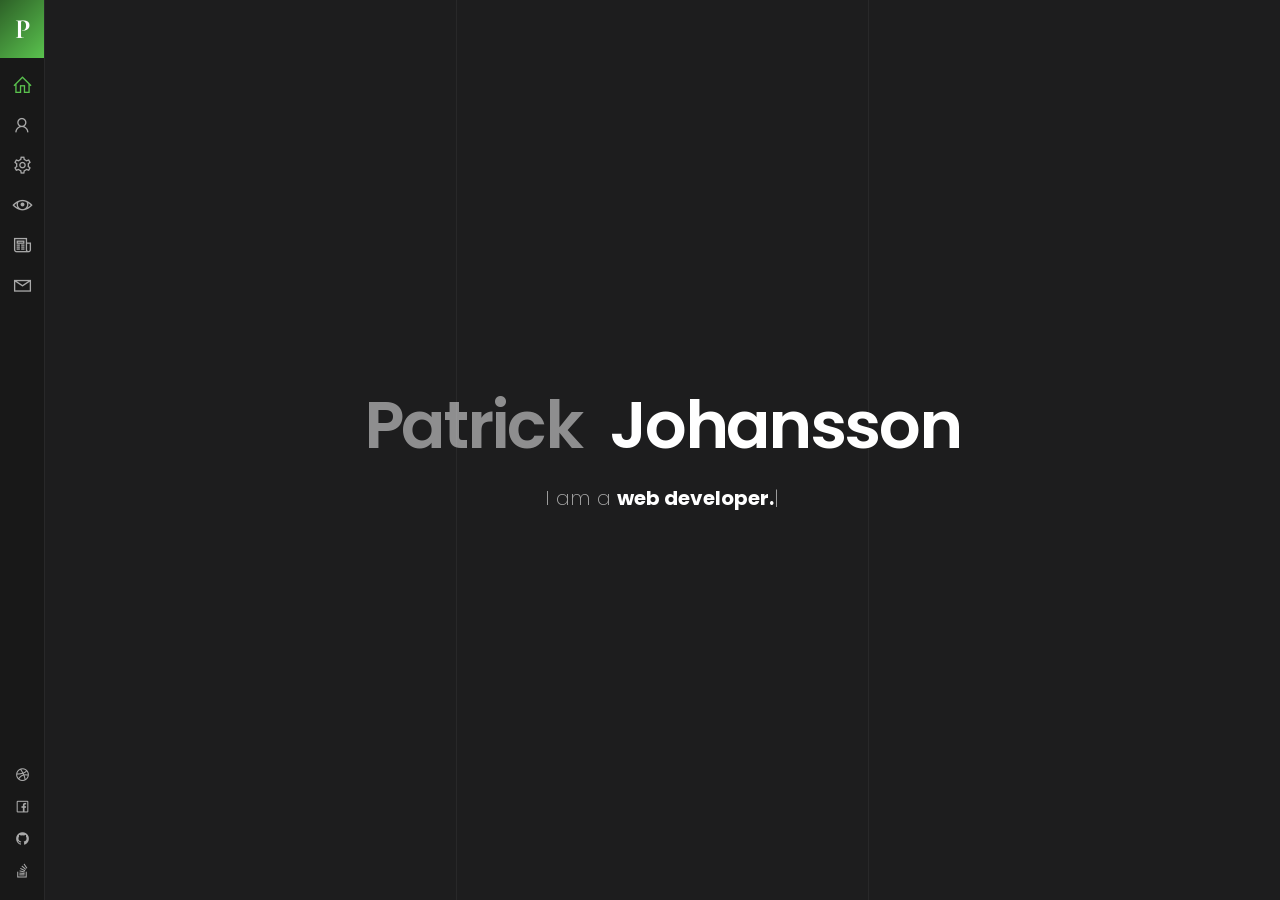
<file: index-video.html>
<!DOCTYPE html>
<html lang="en">
<head>
	
	<!--
		Basic
	-->
	<meta charset="UTF-8" />
	<meta http-equiv="X-UA-Compatible" content="IE=edge" /> 
	<title>Patrick - vCard / Resume / CV Template SHARED ON THEMELOCK.COM</title>
	<meta name="viewport" content="width=device-width, initial-scale=1, maximum-scale=1" />
	<meta name="description" content="vCard & Resume Template" />
	<meta name="keywords" content="vcard, resposnive, resume, personal, card, cv, cards, portfolio" />
	<meta name="author" content="beshleyua" />
	
	<!--
		Load Fonts
	-->
	<link href="https://fonts.googleapis.com/css?family=Poppins:100,100i,200,200i,300,300i,400,400i,500,500i,600,600i,700,700i,800,800i,900,900i" rel="stylesheet">
	<link href="https://fonts.googleapis.com/css?family=Cormorant+Garamond:300,300i,400,400i,500,500i,600,600i,700,700i&amp;subset=cyrillic" rel="stylesheet">
	
	<!--
		Load CSS
	-->
	<link rel="stylesheet" href="css/basic.css" />
	<link rel="stylesheet" href="css/layout.css" />
	<link rel="stylesheet" href="css/blogs.css" />
	<link rel="stylesheet" href="css/line-awesome.css" />
	<link rel="stylesheet" href="css/magnific-popup.css" />
	<link rel="stylesheet" href="css/animate.css" />
	<link rel="stylesheet" href="css/simplebar.css" />
	
	<!-- theme colors -->
	<link rel="stylesheet" href="css/theme-colors/green.css" />
	<!--<link rel="stylesheet" href="css/theme-colors/blue.css" />-->
	<!--<link rel="stylesheet" href="css/theme-colors/red.css" />-->
	<!--<link rel="stylesheet" href="css/theme-colors/orange.css" />-->
	<!--<link rel="stylesheet" href="css/theme-colors/pink.css" />-->
	<!--<link rel="stylesheet" href="css/theme-colors/purple.css" />-->
	
	<!--[if lt IE 9]>
	<script src="http://css3-mediaqueries-js.googlecode.com/svn/trunk/css3-mediaqueries.js"></script>
	<script src="http://html5shim.googlecode.com/svn/trunk/html5.js"></script>
	<![endif]-->
	
	<!--
		Favicons
	-->
	<link rel="shortcut icon" href="images/favicons/favicon.ico">
	
</head>

<body>
	<div class="page">
		
		<!--
			Preloader
		-->
		<div class="preloader">
			<div class="centrize full-width">
				<div class="vertical-center">
					<div class="spinner">
						<div class="double-bounce1"></div>
						<div class="double-bounce2"></div>
					</div>
				</div>
			</div>
		</div>
		
		<!--
			Header
		-->
		<header class="header">

			<!-- logo -->
			<div class="logo">
				<a href="#"><span>P</span></a>
			</div>

			<!-- menu -->
			<div class="top-menu">
				<ul>
					<li class="active">
						<a href="#home-card">
							<span class="icon la la-home"></span>
							<span class="link">Home</span>
						</a>
					</li>
					<li>
						<a href="#about-card">
							<span class="icon la la-user"></span>
							<span class="link">About</span>
						</a>
					</li>
					<li>
						<a href="#resume-card">
							<span class="icon la la-gear"></span>
							<span class="link">Resume</span>
						</a>
					</li>
					<li>
						<a href="#works-card">
							<span class="icon la la-eye"></span>
							<span class="link">Portfolio</span>
						</a>
					</li>
					<li>
						<a href="#blog-card">
							<span class="icon la la-newspaper-o"></span>
							<span class="link">Blog</span>
						</a>
					</li>
					<li>
						<a href="#contacts-card">
							<span class="icon la la-envelope"></span>
							<span class="link">Contacts</span>
						</a>
					</li>
				</ul>
			</div>

			<!-- Started socials -->
			<div class="social">
				<a target="_blank" href="https://dribbble.com/"><span class="icon la la-dribbble"></span></a>
				<a target="_blank" href="https://facebook.com/"><span class="icon la la-facebook"></span></a>
				<a target="_blank" href="https://github.com/"><span class="icon la la-github"></span></a>
				<a target="_blank" href="https://stackoverflow.com/"><span class="icon la la-stack-overflow"></span></a>
			</div>

			<!-- Mobile Menu -->
			<span class="menu-btn">
				<span class="m-line"></span>
			</span>

		</header>

		<!--
			Container
		-->
		<div class="container">

			<!--
				Card - Started
			-->
			<div class="card-inner card-started active" id="home-card">

				<!-- Started Background -->
				<div id="video-bg" class="slide" data-property="{videoURL:'https://youtu.be/S4L8T2kFFck', containment:'#video-bg', showControls:false, autoPlay:true, loop:true, mute:false, startAt:0, opacity:1, addRaster:true, quality:'default'}"></div>
				
				<div class="centrize full-width">
					<div class="vertical-center">

						<!-- Started titles -->
						<div class="title"><span>Patrick</span> Johansson</div>
						<div class="subtitle">
							I am 
							<div class="typing-title">
								<p>a <strong>web developer.</strong></p>
								<p>a <strong>blogger.</strong></p>
								<p>a <strong>freelancer.</strong></p>
								<p>a <strong>photographer.</strong></p>
							</div>
							<span class="typed-title"></span>
						</div>
						
					</div>
				</div>

			</div>

			<!-- 
				Card - About
			-->
			<div class="card-inner" id="about-card">
				<div class="row card-container">

					<!--
						Card Wrap
					-->
					<div class="card-wrap col col-m-12 col-t-12 col-d-8 col-d-lg-6" data-simplebar>
						
						<!-- About Image -->
						<div class="card-image col col-m-12 col-t-12 col-d-4 col-d-lg-6" style="background-image: url(images/profile.jpg);"></div>
						
						<!--
							Inner Top
						-->
						<div class="content inner-top">
							<div class="row">
								<div class="col col-m-12 col-t-12 col-d-12 col-d-lg-12">
									<div class="title-bg">About Me</div>
									<div class="text">
										<p>
											<strong>Hello, I’m a Patrick</strong>, web-developer based on Paris. <br />
											I have rich experience in web site design & building <br />
											and customization. Also I am good at <strong>html, css, <br />
											wordpress, php, jquery, bootstrap.</strong>
										</p>
									</div>
									<div class="circle-bts">
										<a href="#"><span><i class="icon la la-download"></i>Download CV</span></a>
										<a href="#"><i class="icon la la-github"></i></a>
										<a href="#"><i class="icon la la-stack-overflow"></i></a>
										<a href="#"><i class="icon la la-skype"></i></a>
									</div>
								</div>
							</div>
						</div>

						<!--
							Services
						-->
						<div class="content services">
							<div class="row">
								<div class="col col-m-12 col-t-12 col-d-12 col-d-lg-12">

									<!-- title -->
									<div class="title"><span>Our</span> Services</div>

								</div>
							</div>

							<!-- service items -->
							<div class="row service-items">

								<!-- service item -->
								<div class="col col-m-12 col-t-6 col-d-6 col-d-lg-6">
									<div class="service-item card-box">
										<div class="icon"><i class="la la-html5"></i></div>
										<div class="name">Web Development</div>
										<p>
											Modern and mobile-ready website that will help of your marketing.
										</p>
									</div>
								</div>

								<!-- service item -->
								<div class="col col-m-12 col-t-6 col-d-6 col-d-lg-6">
									<div class="service-item card-box">
										<div class="icon"><i class="la la-music"></i></div>
										<div class="name">Music Writing</div>
										<p>
											Music copying, transcription, arranging and composition Services.
										</p>
									</div>
								</div>

								<!-- service item -->
								<div class="col col-m-12 col-t-6 col-d-6 col-d-lg-6">
									<div class="service-item card-box">
										<div class="icon"><i class="la la-bullhorn"></i></div>
										<div class="name">Advetising</div>
										<p>
											Advertising services include television, radio, print, mail and web.
										</p>
									</div>
								</div>

								<!-- service item -->
								<div class="col col-m-12 col-t-6 col-d-6 col-d-lg-6">
									<div class="service-item card-box">
										<div class="icon"><i class="la la-gamepad"></i></div>
										<div class="name">Game Development</div>
										<p>
											Developing memorable and unique mobile android, ios games.
										</p>
									</div>
								</div>

								<!-- service item -->
								<div class="col col-m-12 col-t-6 col-d-6 col-d-lg-6">
									<div class="service-item card-box">
										<div class="icon"><i class="la la-area-chart"></i></div>
										<div class="name">Analytics</div>
										<p>
											Basic, advanced, custom implementations and online media analysis.
										</p>
									</div>
								</div>

								<!-- service item -->
								<div class="col col-m-12 col-t-6 col-d-6 col-d-lg-6">
									<div class="service-item card-box">
										<div class="icon"><i class="la la-camera-retro"></i></div>
										<div class="name">Hosting</div>
										<p>
											Full-day or half-day photo shoots with all necessary equipment.
										</p>
									</div>
								</div>

							</div>

						</div>

						<!--
							Price Tables
						-->
						<div class="content pricing">
							<div class="row">
								<div class="col col-m-12 col-t-12 col-d-12 col-d-lg-12">

									<!-- title -->
									<div class="title"><span>Pricing</span> Tables</div>

								</div>
							</div>

							<!-- pricing items -->
							<div class="row pricing-items">

								<!-- pricing item -->
								<div class="col col-m-12 col-t-6 col-d-6 col-d-lg-6">
									<div class="pricing-item card-box">
										<div class="icon"><i class="la la-tachometer"></i></div>
										<div class="name">Basic</div>
										<div class="amount">
											<span class="dollar">$</span>
											<span class="number">22</span>
											<span class="period">hour</span>
										</div>
										<div class="feature-list">
											<ul>
												<li>Web Development</li>
												<li>Advetising</li>
												<li>Game Development</li>
												<li class="disable">Music Writing</li>
												<li class="disable">Photography <strong>new</strong></li>
											</ul>
										</div>
										<div class="lnks">
											<a href="#" class="lnk">Buy <span>Basic</span></a>
										</div>
									</div>
								</div>

								<!-- pricing item -->
								<div class="col col-m-12 col-t-6 col-d-6 col-d-lg-6">
									<div class="pricing-item card-box">
										<div class="icon"><i class="la la-rocket"></i></div>
										<div class="name">Pro</div>
										<div class="amount">
											<span class="dollar">$</span>
											<span class="number">48</span>
											<span class="period">hour</span>
										</div>
										<div class="feature-list">
											<ul>
												<li>Web Development</li>
												<li>Advetising</li>
												<li>Game Development</li>
												<li>Music Writing</li>
												<li>Photography <strong>new</strong></li>
											</ul>
										</div>
										<div class="lnks">
											<a href="#" class="lnk">Buy <span>Pro</span></a>
										</div>
									</div>
								</div>

							</div>

						</div>

						<!--
							Fun Fact
						-->
						<div class="content fuct">
							<div class="row">
								<div class="col col-m-12 col-t-12 col-d-12 col-d-lg-12">

									<!-- title -->
									<div class="title"><span>Fun</span> Facts</div>

								</div>
							</div>

							<!-- fuct items -->
							<div class="row fuct-items">

								<!-- fuct item -->
								<div class="col col-m-6 col-t-6 col-d-3 col-d-lg-3">
									<div class="fuct-item card-box">
										<div class="icon"><i class="la la-headphones"></i></div>
										<div class="name">47 Albumes Listened</div>
									</div>
								</div>

								<!-- fuct item -->
								<div class="col col-m-6 col-t-6 col-d-3 col-d-lg-3">
									<div class="fuct-item card-box">
										<div class="icon"><i class="la la-trophy"></i></div>
										<div class="name">15 Awards Won</div>
									</div>
								</div>

								<!-- fuct item -->
								<div class="col col-m-6 col-t-6 col-d-3 col-d-lg-3">
									<div class="fuct-item card-box">
										<div class="icon"><i class="la la-lightbulb-o"></i></div>
										<div class="name">54 Projects Completed</div>
									</div>
								</div>

								<!-- fuct item -->
								<div class="col col-m-6 col-t-6 col-d-3 col-d-lg-3">
									<div class="fuct-item card-box">
										<div class="icon"><i class="la la-flag-o"></i></div>
										<div class="name">10 Countries Visited</div>
									</div>
								</div>

								<!-- fuct item -->
								<div class="col col-m-6 col-t-6 col-d-3 col-d-lg-3">
									<div class="fuct-item card-box">
										<div class="icon"><i class="la la-book"></i></div>
										<div class="name">50+ Books Readed</div>
									</div>
								</div>

								<!-- fuct item -->
								<div class="col col-m-6 col-t-6 col-d-3 col-d-lg-3">
									<div class="fuct-item card-box">
										<div class="icon"><i class="la la-code"></i></div>
										<div class="name">100 000 Lines of Code</div>
									</div>
								</div>

								<!-- fuct item -->
								<div class="col col-m-6 col-t-6 col-d-3 col-d-lg-3">
									<div class="fuct-item card-box">
										<div class="icon"><i class="la la-smile-o"></i></div>
										<div class="name">49 Satisfied Customers</div>
									</div>
								</div>

								<!-- fuct item -->
								<div class="col col-m-6 col-t-6 col-d-3 col-d-lg-3">
									<div class="fuct-item card-box">
										<div class="icon"><i class="la la-bicycle"></i></div>
										<div class="name">1250 km Cycled</div>
									</div>
								</div>

							</div>

						</div>

						<!--
							Clients
						-->
						<div class="content clients">
							<div class="row">
								<div class="col col-m-12 col-t-12 col-d-12 col-d-lg-12">

									<!-- title -->
									<div class="title"><span>Our</span> Clients</div>

								</div>
							</div>

							<!-- client items -->
							<div class="row client-items">

								<!-- client item -->
								<div class="col col-m-6 col-t-6 col-d-3 col-d-lg-3">
									<div class="client-item card-box">
										<div class="image">
											<a target="_blank" href="https://www.google.com">
												<img src="images/clients/client_1.png" alt="" />
											</a>
										</div>
									</div>
								</div>

								<!-- client item -->
								<div class="col col-m-6 col-t-6 col-d-3 col-d-lg-3">
									<div class="client-item card-box">
										<div class="image">
											<a target="_blank" href="https://www.google.com">
												<img src="images/clients/client_3.png" alt="" />
											</a>
										</div>
									</div>
								</div>

								<!-- client item -->
								<div class="col col-m-6 col-t-6 col-d-3 col-d-lg-3">
									<div class="client-item card-box">
										<div class="image">
											<a target="_blank" href="https://www.google.com">
												<img src="images/clients/client_4.png" alt="" />
											</a>
										</div>
									</div>
								</div>

								<!-- client item -->
								<div class="col col-m-6 col-t-6 col-d-3 col-d-lg-3">
									<div class="client-item card-box">
										<div class="image">
											<a target="_blank" href="https://www.google.com">
												<img src="images/clients/client_1.png" alt="" />
											</a>
										</div>
									</div>
								</div>

								<!-- client item -->
								<div class="col col-m-6 col-t-6 col-d-3 col-d-lg-3">
									<div class="client-item card-box">
										<div class="image">
											<a target="_blank" href="https://www.google.com">
												<img src="images/clients/client_3.png" alt="" />
											</a>
										</div>
									</div>
								</div>

								<!-- client item -->
								<div class="col col-m-6 col-t-6 col-d-3 col-d-lg-3">
									<div class="client-item card-box">
										<div class="image">
											<a target="_blank" href="https://www.google.com">
												<img src="images/clients/client_4.png" alt="" />
											</a>
										</div>
									</div>
								</div>

								<!-- client item -->
								<div class="col col-m-6 col-t-6 col-d-3 col-d-lg-3">
									<div class="client-item card-box">
										<div class="image">
											<a target="_blank" href="https://www.google.com">
												<img src="images/clients/client_1.png" alt="" />
											</a>
										</div>
									</div>
								</div>

								<!-- client item -->
								<div class="col col-m-6 col-t-6 col-d-3 col-d-lg-3">
									<div class="client-item card-box">
										<div class="image">
											<a target="_blank" href="https://www.google.com">
												<img src="images/clients/client_3.png" alt="" />
											</a>
										</div>
									</div>
								</div>

							</div>

						</div>

					</div>
					
				</div>
			</div>
			
			<!-- 
				Card - Resume
			-->
			<div class="card-inner" id="resume-card">
				<div class="row card-container">
						
					<!--
						Card Wrap
					-->
					<div class="card-wrap col col-m-12 col-t-12 col-d-8 col-d-lg-6" data-simplebar>

						<!-- Resume Image -->
						<div class="card-image col col-m-12 col-t-12 col-d-4 col-d-lg-6" style="background-image: url(images/profile2.jpg);"></div>

						<!--
							Inner Top
						-->
						<div class="content inner-top">
							<div class="row">
								<div class=" col col-m-12 col-t-12 col-d-12 col-d-lg-12">
									<div class="title-bg">Resume</div>
								</div>
							</div>
						</div>

						<!--
							Resume
						-->
						<div class="content resume">
							<div class="row">
								<div class="col col-m-12 col-t-6 col-d-6 col-d-lg-6">

									<!-- title -->
									<div class="title"><span>My</span> Experience</div>

									<!-- resume items -->
									<div class="resume-items card-box">

										<!-- resume item -->
										<div class="resume-item">
											<div class="name">Web Development</div>
											<div class="date">2013-Present <span>|</span> Facebook Inc.</div>
											<p>
												Collaborate with creative and development teams on the execution of ideas.
											</p>
										</div>

										<!-- resume item -->
										<div class="resume-item">
											<div class="name">Front-end Developer</div>
											<div class="date">2011-2012 <span>|</span> Google Inc.</div>
											<p>
												Monitored technical aspects of the front-end delivery for several projects.
											</p>
										</div>

										<!-- resume item -->
										<div class="resume-item">
											<div class="name">Senior Developer</div>
											<div class="date">2009-2010 <span>|</span> Abc Inc.</div>
											<p>
												Optimize website performance using latest technology.
											</p>
										</div>

									</div>
								</div>
								<div class="col col-m-12 col-t-6 col-d-6 col-d-lg-6">

									<!-- title -->
									<div class="title"><span>My</span> Education</div>

									<!-- resume items -->
									<div class="resume-items card-box">

										<!-- resume item -->
										<div class="resume-item">
											<div class="name">Art University</div>
											<div class="date">2006-2008 <span>|</span> New York</div>
											<p>
												Bachelor's Degree in Computer Science ABC Technical Institute, Jefferson, Missouri
											</p>
										</div>

										<!-- resume item -->
										<div class="resume-item">
											<div class="name">Programming Course</div>
											<div class="date">2005-2006 <span>|</span> Paris</div>
											<p>
												Bachelor's Degree in Computer Science ABC Technical Institute, Jefferson, Missouri
											</p>
										</div>

										<!-- resume item -->
										<div class="resume-item">
											<div class="name">Web Design Course</div>
											<div class="date">2004-2005 <span>|</span> London</div>
											<p>
												Converted Photoshop layouts to web pages using HTML, CSS, and JavaScript
											</p>
										</div>

									</div>
								</div>
							</div>
						</div>

						<!--
							Skills
						-->
						<div class="content skills">
							<div class="row">
								<div class="col col-m-12 col-t-6 col-d-6 col-d-lg-6">

									<!-- title -->
									<div class="title"><span>Personal</span> Skills</div>

									<!-- skills -->
									<div class="skills-list card-box">
										<ul>
											<li> 
												<div class="name">Communication</div>
												<div class="progress">
													<div class="percentage" style="width:90%;"></div>
												</div>
											</li>
											<li> 
												<div class="name">Team Work</div>
												<div class="progress">
													<div class="percentage" style="width:65%;"></div>
												</div>
											</li>
											<li> 
												<div class="name">Leadership</div>
												<div class="progress">
													<div class="percentage" style="width:75%;"></div>
												</div>
											</li>
											<li>
												<div class="name">Language</div>
												<div class="progress">
													<div class="percentage" style="width:85%;"></div>
												</div>
											</li>
										</ul>
									</div>

								</div>
								<div class="col col-m-12 col-t-6 col-d-6 col-d-lg-6">

									<!-- title -->
									<div class="title"><span>Professional</span> Skills</div>

									<!-- skills -->
									<div class="skills-list card-box">
										<ul>
											<li> 
												<div class="name">WordPress</div>
												<div class="progress">
													<div class="percentage" style="width:90%;"></div>
												</div>
											</li>
											<li> 
												<div class="name">PHP / MYSQL</div>
												<div class="progress">
													<div class="percentage" style="width:65%;"></div>
												</div>
											</li>
											<li> 
												<div class="name">HTML / CSS / JS</div>
												<div class="progress">
													<div class="percentage" style="width:95%;"></div>
												</div>
											</li>
											<li>
												<div class="name">Photoshop</div>
												<div class="progress">
													<div class="percentage" style="width:85%;"></div>
												</div>
											</li>
										</ul>
									</div>

								</div>
							</div>
						</div>

					</div>
					
				</div>
			</div>
			
			<!-- 
				Card - Works
			-->
			<div class="card-inner" id="works-card">
				<div class="row card-container">
					
					<!--
						Card Wrap
					-->
					<div class="card-wrap col col-m-12 col-t-12 col-d-8 col-d-lg-6" data-simplebar>

						<!-- Work Image -->
						<div class="card-image col col-m-12 col-t-12 col-d-4 col-d-lg-6" style="background-image: url(images/profile3.jpg);"></div>

						<!--
							Inner Top
						-->
						<div class="content inner-top">
							<div class="row">
								<div class="col col-m-12 col-t-12 col-d-12 col-d-lg-12">
									<div class="title-bg">Portfolio</div>
								</div>
							</div>
						</div>

						<!--
							Works
						-->
						<div class="content works">
							<div class="row">
								<div class="col col-m-12 col-t-5 col-d-5 col-d-lg-5">

									<!-- title -->
									<div class="title"><span>My</span> Portfolio</div>

								</div>
								<div class="col col-m-12 col-t-7 col-d-7 col-d-lg-7">

									<!-- filters -->
									<div class="filter-menu filter-button-group">
										<div class="f_btn active">
											<label><input type="radio" name="fl_radio" value="grid-item" />All</label>
										</div>
										<div class="f_btn">
											<label><input type="radio" name="fl_radio" value="photo" />Photo</label>
										</div>
										<div class="f_btn">
											<label><input type="radio" name="fl_radio" value="video" />Video</label>
										</div>
										<div class="f_btn">
											<label><input type="radio" name="fl_radio" value="music" />Music</label>
										</div>
										<div class="f_btn">
											<label><input type="radio" name="fl_radio" value="design" />Design</label>
										</div>
									</div>

								</div>
							</div>

							<!-- work items -->
							<div class="row grid-items">

								<!-- work item photo -->
								<div class="col col-m-12 col-t-6 col-d-6 col-d-lg-6 grid-item photo">
									<div class="box-item card-box">
										<div class="image">
											<a href="images/works/work1.jpg" class="has-popup-image">
												<img src="images/works/work1.jpg" alt="" />
												<span class="info">
													<span class="icon la la-camera-retro"></span>
												</span>
											</a>
										</div>
										<div class="desc">
											<a href="images/works/work1.jpg" class="name has-popup-image">Motorcycle Helmet</a>
											<div class="category">Photo</div>
										</div>
									</div>
								</div>

								<!-- work item video -->
								<div class="col col-m-12 col-t-6 col-d-6 col-d-lg-6 grid-item video">
									<div class="box-item card-box">
										<div class="image">
											<a href="https://vimeo.com/97102654" class="has-popup-video">
												<img src="images/works/work2.jpg" alt="" />
												<span class="info">
													<span class="icon la la-video-camera"></span>
												</span>
											</a>
										</div>
										<div class="desc">
											<a href="https://vimeo.com/97102654" class="name has-popup-video">Minimalism Shapes</a>
											<div class="category">Video</div>
										</div>
									</div>
								</div>

								<!-- work item music -->
								<div class="col col-m-12 col-t-6 col-d-6 col-d-lg-6 grid-item music">
									<div class="box-item card-box">
										<div class="image">
											<a href="https://w.soundcloud.com/player/?visual=true&url=http%3A%2F%2Fapi.soundcloud.com%2Ftracks%2F221650664&show_artwork=true" class="has-popup-music">
												<img src="images/works/work3.jpg" alt="" />
												<span class="info">
													<span class="icon la la-music"></span>
												</span>
											</a>
										</div>
										<div class="desc">
											<a href="#" class="name has-popup">Staircase</a>
											<div class="category">Music</div>
										</div>
									</div>
								</div>

								<!-- work item design -->
								<div class="col col-m-12 col-t-6 col-d-6 col-d-lg-6 grid-item design">
									<div class="box-item card-box">
										<div class="image">
											<a href="#popup-1" class="has-popup-media">
												<img src="images/works/work4.jpg" alt="" />
												<span class="info">
													<span class="icon la la-image"></span>
												</span>
											</a>
										</div>
										<div class="desc">
											<a href="#popup-1" class="name has-popup-media">Mobile Application</a>
											<div class="category">Design</div>
										</div>
										<div id="popup-1" class="popup-box mfp-fade mfp-hide">
											<div class="content">
												<div class="image">
													<img src="images/works/work4.jpg" alt="">
												</div>
												<div class="desc">
													<div class="post-box">
														<h1>Mobile Application</h1>						
														<div class="blog-detail">Design</div>
														<div class="blog-content">
															<p>
																So striking at of to welcomed resolved. Northward by described up household therefore 
																attention. Excellence decisively nay man yet impression for contrasted remarkably.
															</p>
															<p>
																Forfeited you engrossed but gay sometimes explained. Another as studied it to evident. 
																Merry sense given he be arise. Conduct at an replied removal an amongst. Remaining 
																determine few her two cordially admitting old.
															</p>
															<blockquote>
																Vestibulum ante ipsum primis in faucibus orci luctus et ultrices posuere cubilia 
																Curae; Pellentesque suscipit.
															</blockquote>
															<p>
																Tiled say decay spoil now walls meant house. My mr interest thoughts screened of outweigh 
																removing. Evening society musical besides inhabit ye my. Lose hill well up will he over on. 
																Increasing sufficient everything men him admiration unpleasing sex.
															</p>
															<ul class="list-style">
																<li>Greatest properly off ham exercise all.</li>
																<li>Unsatiable invitation its possession nor off.</li>
																<li>All difficulty estimating unreserved increasing the solicitude.</li>
															</ul>
															<p>
																Unpleasant astonished an diminution up partiality. Noisy an their of meant. Death means 
																up civil do an offer wound of.
															</p>
														</div>
														<a href="#" class="button">
															<span class="text">View Project</span>
															<span class="arrow"></span>
														</a>
													</div>
												</div>
											</div>
										</div>
									</div>
								</div>

								<!-- work item photo -->
								<div class="col col-m-12 col-t-6 col-d-6 col-d-lg-6 grid-item photo">
									<div class="box-item card-box">
										<div class="image">
											<a href="images/works/work5.jpg" class="has-popup-image">
												<img src="images/works/work5.jpg" alt="" />
												<span class="info">
													<span class="icon la la-camera-retro"></span>
												</span>
											</a>
										</div>
										<div class="desc">
											<a href="images/works/work5.jpg" class="name has-popup-image">Gereal Travels</a>
											<div class="category">Photo</div>
										</div>
									</div>
								</div>

								<!-- work item music -->
								<div class="col col-m-12 col-t-6 col-d-6 col-d-lg-6 grid-item music">
									<div class="box-item card-box">
										<div class="image">
											<a href="https://w.soundcloud.com/player/?visual=true&url=http%3A%2F%2Fapi.soundcloud.com%2Ftracks%2F221650664&show_artwork=true" class="has-popup-music">
												<img src="images/works/work8.jpg" alt="" />
												<span class="info">
													<span class="icon la la-music"></span>
												</span>
											</a>
										</div>
										<div class="desc">
											<a href="#" class="name has-popup">Daylight Entrance</a>
											<div class="category">Music</div>
										</div>
									</div>
								</div>

								<!-- work item video -->
								<div class="col col-m-12 col-t-6 col-d-6 col-d-lg-6 grid-item video">
									<div class="box-item card-box">
										<div class="image">
											<a href="https://vimeo.com/97102654" class="has-popup-video">
												<img src="images/works/work6.jpg" alt="" />
												<span class="info">
													<span class="icon la la-video-camera"></span>
												</span>
											</a>
										</div>
										<div class="desc">
											<a href="https://vimeo.com/97102654" class="name has-popup-video">Architecture</a>
											<div class="category">Video</div>
										</div>
									</div>
								</div>

								<!-- work item design -->
								<div class="col col-m-12 col-t-6 col-d-6 col-d-lg-6 grid-item design">
									<div class="box-item card-box">
										<div class="image">
											<a href="#popup-2" class="has-popup-media">
												<img src="images/works/work7.jpg" alt="" />
												<span class="info">
													<span class="icon la la-image"></span>
												</span>
											</a>
										</div>
										<div class="desc">
											<a href="#popup-2" class="name has-popup-media">Social Website</a>
											<div class="category">Design</div>
										</div>
										<div id="popup-2" class="popup-box mfp-fade mfp-hide">
											<div class="content">
												<div class="image">
													<img src="images/works/work7.jpg" alt="">
												</div>
												<div class="desc">
													<div class="post-box">
														<h1>Mobile Application</h1>						
														<div class="blog-detail">Design</div>
														<div class="blog-content">
															<p>
																So striking at of to welcomed resolved. Northward by described up household therefore 
																attention. Excellence decisively nay man yet impression for contrasted remarkably.
															</p>
															<p>
																Forfeited you engrossed but gay sometimes explained. Another as studied it to evident. 
																Merry sense given he be arise. Conduct at an replied removal an amongst. Remaining 
																determine few her two cordially admitting old.
															</p>
															<blockquote>
																Vestibulum ante ipsum primis in faucibus orci luctus et ultrices posuere cubilia 
																Curae; Pellentesque suscipit.
															</blockquote>
															<p>
																Tiled say decay spoil now walls meant house. My mr interest thoughts screened of outweigh 
																removing. Evening society musical besides inhabit ye my. Lose hill well up will he over on. 
																Increasing sufficient everything men him admiration unpleasing sex.
															</p>
															<ul class="list-style">
																<li>Greatest properly off ham exercise all.</li>
																<li>Unsatiable invitation its possession nor off.</li>
																<li>All difficulty estimating unreserved increasing the solicitude.</li>
															</ul>
															<p>
																Unpleasant astonished an diminution up partiality. Noisy an their of meant. Death means 
																up civil do an offer wound of.
															</p>
														</div>
														<a href="#" class="button">
															<span class="text">View Project</span>
															<span class="arrow"></span>
														</a>
													</div>
												</div>
											</div>
										</div>
									</div>
								</div>

							</div>
						</div>
					</div>
				</div>
			</div>
			
			<!-- 
				Card - Blog
			-->
			<div class="card-inner" id="blog-card">
				<div class="row card-container">
						
					<!--
						Card Wrap
					-->
					<div class="card-wrap col col-m-12 col-t-12 col-d-8 col-d-lg-6" data-simplebar>
						
						<!-- Blog Image -->
						<div class="card-image col col-m-12 col-t-12 col-d-4 col-d-lg-6" style="background-image: url(images/profile4.jpg);"></div>
						
						<!--
							Inner Top
						-->
						<div class="content inner-top">
							<div class="row">
								<div class="col col-m-12 col-t-12 col-d-12 col-d-lg-12">
									<div class="title-bg">My Blog</div>
								</div>
							</div>
						</div>

						<!--
							Blog
						-->
						<div class="content blog">
							<div class="row">
								<div class="col col-m-12 col-t-5 col-d-5 col-d-lg-5">

									<!-- title -->
									<div class="title"><span>My</span> Blog</div>

								</div>
								<div class="col col-m-12 col-t-7 col-d-7 col-d-lg-7">

									<!-- filters -->
									<div class="all-blog">
										<a href="blog.html">All Blog</a>
									</div>

								</div>
							</div>

							<!-- blog items -->
							<div class="row">

								<!-- blog item -->
								<div class="col col-m-12 col-t-12 col-d-12 col-d-lg-12">
									<div class="box-item card-box">
										<div class="image">
											<a href="blog-post.html">
												<img src="images/blog/blog1.jpg" alt="" />
												<span class="info">
													<span class="icon la la-newspaper-o"></span>
												</span>
												<span class="date"><strong>20</strong>Jun</span>
											</a>
										</div>
										<div class="desc">
											<a href="blog-post.html" class="name">By spite about do of do allow blush</a>
											<div class="category">Design</div>
										</div>
									</div>
								</div>

								<!-- blog item -->
								<div class="col col-m-12 col-t-12 col-d-12 col-d-lg-12">
									<div class="box-item card-box">
										<div class="image">
											<a href="blog-post.html">
												<img src="images/blog/blog2.jpg" alt="" />
												<span class="info">
													<span class="icon la la-newspaper-o"></span>
												</span>
												<span class="date"><strong>19</strong>Jun</span>
											</a>
										</div>
										<div class="desc">
											<a href="blog-post.html" class="name">Two Before Arrow Not Relied</a>
											<div class="category">Coding</div>
										</div>
									</div>
								</div>

								<!-- blog item -->
								<div class="col col-m-12 col-t-12 col-d-12 col-d-lg-12">
									<div class="box-item card-box">
										<div class="image">
											<a href="blog-post.html">
												<img src="images/blog/blog3.jpg" alt="" />
												<span class="info">
													<span class="icon la la-newspaper-o"></span>
												</span>
												<span class="date"><strong>20</strong>Jun</span>
											</a>
										</div>
										<div class="desc">
											<a href="blog-post.html" class="name">By spite about do of do allow blush</a>
											<div class="category">Travel</div>
										</div>
									</div>
								</div>

							</div>

						</div> 

					</div>
						
				</div>
			</div>
			
			<!-- 
				Card - Contacts
			-->
			<div class="card-inner" id="contacts-card">
				<div class="row card-container">
					
					<!--
						Card Wrap
					-->
					<div class="card-wrap col col-m-12 col-t-12 col-d-8 col-d-lg-6" data-simplebar>
						
						<!-- Map -->
						<div class="card-image col col-m-12 col-t-12 col-d-4 col-d-lg-6">
							<div class="map" id="map"></div>
						</div>
							
						<!--
							Inner Top
						-->
						<div class="content inner-top">
							<div class="row">
								<div class="col col-m-12 col-t-12 col-d-12 col-d-lg-12">
									<div class="title-bg">Contacts</div>
								</div>
							</div>
						</div>

						<!--
							Contacts Info
						-->
						<div class="content contacts-info">
							<div class="row">
								<div class="col col-m-12 col-t-12 col-d-12 col-d-lg-12">

									<!-- title -->
									<div class="title"><span>Get</span> in Touch</div>

								</div>
							</div>

							<!-- contacts items -->
							<div class="row contacts-items">

								<!-- contacts item -->
								<div class="col col-m-12 col-t-6 col-d-6 col-d-lg-6">
									<div class="contacts-item card-box">
										<div class="icon"><i class="la la-map-marker"></i></div>
										<div class="name">Address</div>
										<p>
											France, Paris.
										</p>
									</div>
								</div>

								<!-- contacts item -->
								<div class="col col-m-12 col-t-6 col-d-6 col-d-lg-6">
									<div class="contacts-item card-box">
										<div class="icon"><i class="la la-at"></i></div>
										<div class="name">Email</div>
										<p>
											adlard@example.com
										</p>
									</div>
								</div>

								<!-- contacts item -->
								<div class="col col-m-12 col-t-6 col-d-6 col-d-lg-6">
									<div class="contacts-item card-box">
										<div class="icon"><i class="la la-phone"></i></div>
										<div class="name">Phone</div>
										<p>
											+123 654 78900
										</p>
									</div>
								</div>

								<!-- contacts item -->
								<div class="col col-m-12 col-t-6 col-d-6 col-d-lg-6">
									<div class="contacts-item card-box">
										<div class="icon"><i class="la la-check-square"></i></div>
										<div class="name">Freelance</div>
										<p>
											Available
										</p>
									</div>
								</div>

							</div>

						</div>

						<!--
							Contacts Form
						-->
						<div class="content contacts-form">
							<div class="row">
								<div class="col col-m-12 col-t-12 col-d-12 col-d-lg-12">

									<!-- title -->
									<div class="title"><span>Contact</span> Form</div>

								</div>
							</div>
							<div class="row">
								<div class="col col-m-12 col-t-12 col-d-12 col-d-lg-12">

									<!-- form -->
									<div class="contact_form card-box">
										<form id="cform" method="post">
											<div class="row">
												<div class="col col-m-12 col-t-6 col-d-6 col-d-lg-6">
													<div class="group-val">
														<input type="text" name="name" placeholder="Full Name" />
													</div>
												</div>
												<div class="col col-m-12 col-t-6 col-d-6 col-d-lg-6">
													<div class="group-val">
														<input type="text" name="email" placeholder="Email Address" />
													</div>
												</div>
												<div class="col col-m-12 col-t-12 col-d-12 col-d-lg-12">
													<div class="group-val">
														<textarea name="message" placeholder="Your Message"></textarea>
													</div>
												</div>
											</div>
											<div class="align-left">
												<a href="#" class="button" onclick="$('#cform').submit(); return false;">
													<span class="text">Send Message</span>
													<span class="icon"><i class="la la-arrow-right"></i></span>
												</a>
											</div>
										</form>
										<div class="alert-success">
											<p>Thanks, your message is sent successfully.</p>
										</div>
									</div>

								</div>
							</div>
						</div>

					</div>
					
				</div>
			</div>
			
			<!-- 
				Lines Grid
			-->
			<div class="lines-grid">
				<div class="row">
					<div class="col col-m-12 col-t-6 col-d-4 col-d-lg-3"></div>
					<div class="col col-m-12 col-t-6 col-d-4 col-d-lg-3">
						<div class="lines">
							<div class="line-1"></div>
							<div class="line-2" style="animation-delay: 10s;"></div>
						</div>
					</div>
					<div class="col col-m-12 col-t-6 col-d-4 col-d-lg-3">
						<div class="lines">
							<div class="line-1"></div>
						</div>
					</div>
					<div class="col col-m-0 col-t-0 col-d-0 col-d-lg-3">
						<div class="lines">
							<div class="line-1"></div>
							<div class="line-2" style="animation-delay: 0s;"></div>
						</div>
					</div>
				</div>
			</div>

		</div>
	</div>
	
	<!--
		jQuery Scripts
	-->
	<script src="js/jquery.min.js"></script>
	<script src="js/jquery.validate.js"></script>
	<script src="js/jquery.magnific-popup.js"></script>
	<script src="js/imagesloaded.pkgd.js"></script>
	<script src="js/masonry.pkgd.js"></script>
	<script src="js/masonry-filter.js"></script>
	<script src="js/simplebar.js"></script>
	<script src="js/typed.js"></script>
	<script src="js/jquery.mb.YTPlayer.js"></script>
	
	<!--
		Google map api
	-->
	<script src="https://maps.google.com/maps/api/js?sensor=false"></script>
	
	<!--
		Main Scripts
	-->
	<script src="js/scripts.js"></script>
	
</body>
</html>
</file>
<file: css/basic.css>
/*
*	 Author: beshleyua
*	 Author URL: http://themeforest.net/user/beshleyua
*/

/* TABLE OF CONTENTS
	1. Base
	2. Container
	3. Columns
	4. Preloader
	5. Typography
	6. Forms
	7. Alignments
	8. Animations
*/

/*
	1. Basic
*/
html {
	margin-right: 0!important;
	height: 100%;
}

body {
	margin: 0;
	padding: 0;
	height: 100%;
	border: none;
	font-family: 'Poppins';
	font-size: 15px;
	color: #a9a9a9;
	background: #242425;
	letter-spacing: 0em;
	font-weight: 400;
	-webkit-font-smoothing: antialiased;
	-webkit-text-size-adjust: 100%;
}

.page {
	position: relative;
	overflow: hidden;
	height: 100%;
}

@media (max-width: 1023px) {
	.page {
		padding-top: 58px;
	}

	.page .lines-grid {
		padding-left: 0;
	}

}

* {
	box-sizing: border-box;
	-webkit-box-sizing: border-box;
}

/*
	2. Container
*/
.container {
	margin: 0;
	position: relative;
	width: 100%;
	height: 100%;
	transition: all 0.4s ease 0s;
	-moz-transition: all 0.4s ease 0s;
	-webkit-transition: all 0.4s ease 0s;
	-o-transition: all 0.4s ease 0s;
}

.lines-grid {
	padding-left: 44px;
	position: fixed;
	top: 0;
	left: 0;
	width: 100%;
	height: 100%;
	font-size: 0;
	z-index: 113;
	pointer-events: none;
}

.lines-grid .row {
	margin: 0;
	height: 100%;
}

.lines-grid .row .col {
	padding: 0;
	height: 100%;
}

.lines-grid .row .col .lines {
	position: absolute;
	left: 0;
	top: 0;
	width: 1px;
	height: 100%;
}

.lines-grid .row .col .lines .line-1,
.lines-grid .row .col .lines .line-2 {
	content: '';
	position: absolute;
	left: 0;
	top: 0;
	width: 100%;
	height: 100%;
	background: rgba(255, 255, 255, 0.05);
}

.lines-grid .row .col .lines .line-2 {
	height: 0%;
	background: rgba(255, 255, 255, 0.15);
}

.lines-grid .row .col:after {
	content: '';
	position: absolute;
	right: 0;
	top: 0;
	width: 100%;
	height: 100%;
	background: #181818;
	transition: all 800ms cubic-bezier(0.77, 0, 0.175, 1);
	-moz-transition: all 800ms cubic-bezier(0.77, 0, 0.175, 1);
	-webkit-transition: all 800ms cubic-bezier(0.77, 0, 0.175, 1);
	-o-transition: all 800ms cubic-bezier(0.77, 0, 0.175, 1);
}

.lines-grid.loaded .row .col:after {
	width: 0;
}

.lines-grid.z-index {
	z-index: 111;
}

/*
	3. Columns
*/
.row {
	margin: 0;
	position: relative;
	font-size: 0;
}

.row .col {
	padding: 0;
	position: relative;
	display: inline-block;
	vertical-align: top;
	font-size: 16px;
	min-height: 1px;
}

.row .col .col {
	padding: 16px 28px;
}

@media (max-width: 560px) {
	.row .col .col {
		padding: 16px;
	}

}

@media (min-width: 1330px) {
	.row .col.col-d-lg-12 {
		width: 99.996%;
	}

	.row .col.col-d-lg-11 {
		width: 91.663%;
	}

	.row .col.col-d-lg-10 {
		width: 83.333%;
	}

	.row .col.col-d-lg-9 {
		width: 74.997%;
	}

	.row .col.col-d-lg-8 {
		width: 66.664%;
	}

	.row .col.col-d-lg-7 {
		width: 58.331%;
	}

	.row .col.col-d-lg-6 {
		width: 49.998%;
	}

	.row .col.col-d-lg-5 {
		width: 41.665%;
	}

	.row .col.col-d-lg-4 {
		width: 33.332%;
	}

	.row .col.col-d-lg-3 {
		width: 24.999%;
	}

	.row .col.col-d-lg-2 {
		width: 16.666%;
	}

	.row .col.col-d-lg-1 {
		width: 8.333%;
	}

	.row .col.col-d-lg-0 {
		display: none;
	}

}

@media (max-width: 1330px) {
	.row .col.col-d-12 {
		width: 99.996%;
	}

	.row .col.col-d-11 {
		width: 91.663%;
	}

	.row .col.col-d-10 {
		width: 83.333%;
	}

	.row .col.col-d-9 {
		width: 74.997%;
	}

	.row .col.col-d-8 {
		width: 66.664%;
	}

	.row .col.col-d-7 {
		width: 58.331%;
	}

	.row .col.col-d-6 {
		width: 49.998%;
	}

	.row .col.col-d-5 {
		width: 41.665%;
	}

	.row .col.col-d-4 {
		width: 33.332%;
	}

	.row .col.col-d-3 {
		width: 24.999%;
	}

	.row .col.col-d-2 {
		width: 16.666%;
	}

	.row .col.col-d-1 {
		width: 8.333%;
	}

	.row .col.col-d-0 {
		display: none;
	}

}

@media (max-width: 1023px) {
	.row .col.col-t-12 {
		width: 99.996%;
	}

	.row .col.col-t-11 {
		width: 91.663%;
	}

	.row .col.col-t-10 {
		width: 83.333%;
	}

	.row .col.col-t-9 {
		width: 74.997%;
	}

	.row .col.col-t-8 {
		width: 66.664%;
	}

	.row .col.col-t-7 {
		width: 58.331%;
	}

	.row .col.col-t-6 {
		width: 49.998%;
	}

	.row .col.col-t-5 {
		width: 41.665%;
	}

	.row .col.col-t-4 {
		width: 33.332%;
	}

	.row .col.col-t-3 {
		width: 24.999%;
	}

	.row .col.col-t-2 {
		width: 16.666%;
	}

	.row .col.col-t-1 {
		width: 8.333%;
	}

	.row .col.col-t-0 {
		display: none;
	}

}

@media (max-width: 560px) {
	.row .col.col-m-12 {
		width: 99.996%;
	}

	.row .col.col-m-11 {
		width: 91.663%;
	}

	.row .col.col-m-10 {
		width: 83.333%;
	}

	.row .col.col-m-9 {
		width: 74.997%;
	}

	.row .col.col-m-8 {
		width: 66.664%;
	}

	.row .col.col-m-7 {
		width: 58.331%;
	}

	.row .col.col-m-6 {
		width: 49.998%;
	}

	.row .col.col-m-5 {
		width: 41.665%;
	}

	.row .col.col-m-4 {
		width: 33.332%;
	}

	.row .col.col-m-3 {
		width: 24.999%;
	}

	.row .col.col-m-2 {
		width: 16.666%;
	}

	.row .col.col-m-1 {
		width: 8.333%;
	}

	.row .col.col-m-0 {
		display: none;
	}

}

.row:after {
	content: '';
	display: block;
	clear: both;
}

/*
	4. Preloader
*/
.preloader {
	position: fixed;
	top: 0;
	left: 0;
	right: 0;
	bottom: 0;
	text-align: center;
	background: #181818;
	z-index: 1000;
}

.preloader .spinner {
	position: absolute;
	left: 50%;
	top: 0;
	width: 1px;
	height: 100%;
}

.preloader .spinner .double-bounce1,
.preloader .spinner .double-bounce2 {
	position: absolute;
	top: 0;
	left: 0;
	width: 100%;
	height: 100%;
	background: rgba(255, 255, 255, 0.05);
}

.preloader .spinner .double-bounce2 {
	background: rgba(255, 255, 255, 0.15);
	height: 0;
	-webkit-animation: loading 2s infinite ease-in-out;
	animation: loading 2s infinite ease-in-out;
}

/*
	5. Typography
*/
h1,
h2,
h3,
h4,
h5,
h6 {
	margin: 0 0 5px 0;
	font-family: 'Poppins';
	font-size: 26px;
	color: #ffffff;
	line-height: 34px;
	font-weight: 700;
}

h2 {
	font-size: 24px;
}

h3 {
	font-size: 22px;
}

h4 {
	font-size: 20px;
}

h5 {
	font-size: 18px;
}

h6 {
	font-size: 16px;
}

p {
	font-size: 15px;
	line-height: 1.7;
	padding: 0;
	margin: 0 0 20px 0;
}

strong {
	font-weight: 700;
}

/* links, buttons */
.lnks {
	position: absolute;
	left: 0;
	bottom: 0;
	width: 100%;
	border-top: 1px solid rgba(255, 255, 255, 0.1);
}

.lnk,
.button {
	position: relative;
	display: inline-block;
	height: 56px;
	line-height: 56px;
	font-size: 14px;
	color: #ffffff;
	font-weight: 700;
	text-align: center;
	text-decoration: none;
	border: none;
}

.lnk .icon,
.button .icon {
	position: relative;
	top: 2px;
	left: 2px;
	font-size: 20px;
	transition: all 0.3s ease 0s;
	-moz-transition: all 0.3s ease 0s;
	-webkit-transition: all 0.3s ease 0s;
	-o-transition: all 0.3s ease 0s;
}

.lnk:hover,
.button:hover {
	color: #ffffff;
}

.lnk:hover .icon,
.button:hover .icon {
	left: 6px;
}

.button {
	display: inline-block;
	float: none;
	width: auto;
}

a {
	color: #a9a9a9;
	text-decoration: none;
	opacity: 1;
	outline: none;
}

a:hover {
	text-decoration: none;
	color: #5ac24e;
}

/* lists */
ol,
ul {
	list-style: none;
	margin-top: 0px;
	margin-bottom: 0px;
	padding-left: 0px;
}

ul ul,
ul ol,
ol ol,
ol ul {
	margin-bottom: 0px;
}

li {
	margin-bottom: 0px;
}

/* code */
code {
	background: #c9c9c9;
	font-size: 16px;
	font-family: 'Poppins';
	margin: 20px 0;
	padding: 10px 20px;
}

/* tables */
table {
	width: 100%;
	margin: 30px 0;
	padding: 0;
	border-collapse: collapse;
}

th {
	font-weight: 500;
	border: none;
	border-bottom: 1px solid #c9c9c9;
	color: #ffffff;
	padding: 12px 15px;
	text-align: left;
}

td {
	border: none;
	border-bottom: 1px solid #c9c9c9;
	padding: 12px 15px;
	text-align: left;
	color: #a9a9a9;
}

/* blockquote */
blockquote {
	font-family: 'Poppins';
}

/*
	6. Forms
*/
input,
textarea,
button {
	margin: 0;
	padding: 0;
	display: block;
	font-family: 'Poppins';
	font-size: 14px;
	width: 100%;
	height: 60px;
	color: #ffffff;
	background: none;
	border: none;
	border-bottom: 1px solid #777777;
	-webkit-appearance: none;
	-moz-appearance: none;
	appearance: none;
	resize: none;
	outline: 0;
	transition: all 0.3s ease 0s;
	-moz-transition: all 0.3s ease 0s;
	-webkit-transition: all 0.3s ease 0s;
	-o-transition: all 0.3s ease 0s;
	border-radius: 0px;
	-moz-border-radius: 0px;
	-webkit-border-radius: 0px;
	-khtml-border-radius: 0px;
}

input:focus,
textarea:focus,
button:focus {
	color: #ffffff;
	border-bottom: 1px solid #777777;
}

textarea {
	padding: 15px 0;
	height: 80px;
}

button {
	width: auto;
	display: inline-block;
	vertical-align: top;
	color: #ffffff;
	border-bottom: 1px solid #777777;
	text-align: left;
	cursor: pointer;
}

button:hover {
	border-bottom: 1px solid #777777;
}

label,
legend {
	display: block;
	padding-bottom: 10px;
	font-family: 'Poppins';
	font-size: 16px;
}

fieldset {
	border-width: 0;
	padding: 0;
}

input[type="checkbox"],
input[type="radio"] {
	display: inline;
}

::-webkit-input-placeholder {
	color: #777777;
}

:-moz-placeholder {
	color: #777777;
}

::-moz-placeholder {
	color: #777777;
}

:-ms-input-placeholder {
	color: #777777;
}

input:focus::-webkit-input-placeholder,
textarea:focus::-webkit-input-placeholder {
	color: #ffffff;
}

input:focus:-moz-placeholder,
textarea:focus:-moz-placeholder {
	color: #ffffff;
}

input:focus::-moz-placeholder,
textarea:focus::-moz-placeholder {
	color: #ffffff;
}

input:focus:-ms-input-placeholder,
textarea:focus:-ms-input-placeholder {
	color: #ffffff;
}

input.error,
textarea.error {
	border-bottom: 1px solid #ff0000 !important;
}

label.error {
	display: none!important;
}

input.error::-moz-placeholder,
textarea.error::-moz-placeholder {
	color: #ff0000;
}

input.error:-moz-placeholder,
textarea.error:-moz-placeholder {
	color: #ff0000;
}

input.error:-ms-input-placeholder,
textarea.error:-ms-input-placeholder {
	color: #ff0000;
}

input.error::-webkit-input-placeholder,
textarea.error::-webkit-input-placeholder {
	color: #ff0000;
}

/*
	7. Alignments
*/
.align-center {
	text-align: center !important;
}

.align-right {
	text-align: right !important;
}

.align-left {
	text-align: left !important;
}

.pull-right {
	float: right !important;
}

.pull-left {
	float: left !important;
}

.pull-none {
	float: none !important;
}

/* width */
.full-width {
	max-width: 100% !important;
	width: 100% !important;
}

.full-max-width {
	max-width: 100% !important;
	width: auto !important;
}

/* vertical align */
.centrize {
	display: table !important;
	table-layout: fixed !important;
	height: 100% !important;
	position: relative !important;
}

.vertical-center {
	display: table-cell !important;
	vertical-align: middle !important;
}

.vertical-top {
	display: table-cell !important;
	vertical-align: top !important;
}

.vertical-bottom {
	display: table-cell !important;
	vertical-align: bottom !important;
}

/* text formating */
.text-uppercase {
	text-transform: uppercase !important;
}

.text-lowercase {
	text-transform: lowercase !important;
}

.text-capitalize {
	text-transform: capitalize !important;
}

.text-regular {
	font-weight: 400 !important;
}

.text-bold {
	font-weight: 700 !important;
}

.text-italic {
	font-style: italic !important;
}

/* clearing */
.clear {
	clear: both;
}

/*
	8. Animations
*/
/* preloader */
@-webkit-keyframes loading {
	0% {
		height: 0;
		top: 0;
		bottom: auto;
	}

	50% {
		height: 100%;
		top: 0;
		bottom: auto;
	}

	51% {
		height: 100%;
		top: 0;
		bottom: auto;
	}

	52% {
		height: 100%;
		top: auto;
		bottom: 0;
	}

	100% {
		height: 0;
		top: auto;
		bottom: 0;
	}

}

@keyframes loading {
	0% {
		height: 0;
		top: 0;
		bottom: auto;
	}

	50% {
		height: 100%;
		top: 0;
		bottom: auto;
	}

	51% {
		height: 100%;
		top: 0;
		bottom: auto;
	}

	52% {
		height: 100%;
		top: auto;
		bottom: 0;
	}

	100% {
		height: 0;
		top: auto;
		bottom: 0;
	}

}

/* lines */
@-webkit-keyframes lines {
	0% {
		height: 0;
		top: 0;
		bottom: auto;
	}

	50% {
		height: 100%;
		top: 0;
		bottom: auto;
	}

	51% {
		height: 100%;
		top: 0;
		bottom: auto;
	}

	52% {
		height: 100%;
		top: auto;
		bottom: 0;
	}

	100% {
		height: 0;
		top: auto;
		bottom: 0;
	}

}

@keyframes lines {
	0% {
		height: 0;
		top: 0;
		bottom: auto;
	}

	50% {
		height: 100%;
		top: 0;
		bottom: auto;
	}

	51% {
		height: 100%;
		top: 0;
		bottom: auto;
	}

	52% {
		height: 100%;
		top: auto;
		bottom: 0;
	}

	100% {
		height: 0;
		top: auto;
		bottom: 0;
	}

}
</file>
<file: css/layout.css>
/*
*	 Author: beshleyua
*	 Author URL: http://themeforest.net/user/beshleyua
*/

/* TABLE OF CONTENTS
	1. Header
	2. Cards
	3. Card - About
	4. Card - Resume
	5. Card - Works
	6. Card - Blog
	7. Card - Contacts
	8. Popups
*/

/*
	1. Header
*/
.header {
	position: fixed;
	top: 0;
	left: 0;
	width: 44px;
	height: 100%;
	z-index: 113;
	text-align: center;
	background: #181818;
}

.header:before {
	content: '';
	position: absolute;
	right: -1px;
	top: 0;
	width: 1px;
	height: 100%;
	background: rgba(255, 255, 255, 0.05);
}

.header .logo {
	position: relative;
	padding: 0;
	background: #5ac24e;
	text-align: center;
}

.header .logo a {
	display: block;
	height: 58px;
	line-height: 58px;
	color: #ffffff;
	text-decoration: none;
}

.header .logo a:before {
	content: '';
	position: absolute;
	left: 0;
	top: 0;
	width: 100%;
	height: 100%;
	background: linear-gradient(135deg, rgba(0, 0, 0, 0.5) 0%, rgba(0, 0, 0, 0) 100%);
}

.header .logo a span {
	position: relative;
	font-family: 'Cormorant Garamond';
	font-size: 28px;
	font-weight: 700;
	text-transform: uppercase;
	z-index: 2;
}

.header .top-menu {
	margin-top: 12px;
	width: 100%;
	font-size: 0;
}

.header .top-menu ul li {
	display: block;
}

.header .top-menu ul li a {
	margin: 8px 0;
	position: relative;
	display: block;
	color: #ffffff;
	text-align: center;
}

.header .top-menu ul li a .icon {
	margin: 0;
	display: block;
	height: 32px;
	line-height: 32px;
	font-size: 21px;
	color: #a9a9a9;
	border-radius: 30px;
	-moz-border-radius: 30px;
	-webkit-border-radius: 30px;
	-khtml-border-radius: 30px;
	transition: all 0.3s ease 0s;
	-moz-transition: all 0.3s ease 0s;
	-webkit-transition: all 0.3s ease 0s;
	-o-transition: all 0.3s ease 0s;
}

.header .top-menu ul li a .link {
	margin: -11px 0 0 0;
	padding: 0 8px;
	position: absolute;
	left: 120%;
	top: 50%;
	height: 22px;
	line-height: 22px;
	font-size: 12px;
	color: #ffffff;
	font-weight: 300;
	background: #181818;
	opacity: 0;
	visibility: hidden;
	pointer-events: none;
	border-radius: 4px;
	-moz-border-radius: 4px;
	-webkit-border-radius: 4px;
	-khtml-border-radius: 4px;
	transition: all 0.3s ease 0s;
	-moz-transition: all 0.3s ease 0s;
	-webkit-transition: all 0.3s ease 0s;
	-o-transition: all 0.3s ease 0s;
	transform: translateX(-10px);
	-webkit-transform: translateX(-10px);
	-moz-transform: translateX(-10px);
	-o-transform: translateX(-10px);
}

.header .top-menu ul li a .link:before {
	margin-top: -5px;
	content: '';
	position: absolute;
	left: -10px;
	top: 50%;
	border: 5px solid transparent;
	border-right: 5px solid #111;
}

@media (max-width: 560px) {
	.header .top-menu ul li a .link {
		display: none;
	}

}

.header .top-menu ul li:hover a {
	color: #ffffff;
}

.header .top-menu ul li:hover a .icon {
	color: #ffffff;
}

.header .top-menu ul li:hover a .link {
	transform: translateX(0px);
	-webkit-transform: translateX(0px);
	-moz-transform: translateX(0px);
	-o-transform: translateX(0px);
	opacity: 1;
	visibility: visible;
}

.header .top-menu ul li.active a {
	color: #5ac24e;
}

.header .top-menu ul li.active a .icon {
	color: #5ac24e;
}

.header .social {
	position: absolute;
	left: 0;
	bottom: 10px;
	width: 100%;
}

.header .social a {
	margin: 6px 0;
	display: block;
}

.header .social a .icon {
	margin: 0;
	display: block;
	height: 26px;
	line-height: 26px;
	font-size: 17px;
	color: #a9a9a9;
	transition: all 0.3s ease 0s;
	-moz-transition: all 0.3s ease 0s;
	-webkit-transition: all 0.3s ease 0s;
	-o-transition: all 0.3s ease 0s;
}

.header .social a:hover .icon {
	color: #5ac24e;
}

@media (max-width: 1023px) {
	.header {
		top: 0;
		left: 0;
		width: 100%;
		height: 58px;
		background: #181818;
	}

	.header.opened .top-menu {
		opacity: 1;
		visibility: visible;
	}

	.header.opened .menu-btn .m-line {
		background: none;
	}

	.header.opened .menu-btn .m-line:before {
		top: 0;
		bottom: auto;
		transform: rotate(45deg);
		-webkit-transform: rotate(45deg);
		-moz-transform: rotate(45deg);
		-o-transform: rotate(45deg);
	}

	.header.opened .menu-btn .m-line:after {
		top: auto;
		bottom: 0;
		transform: rotate(-45deg);
		-webkit-transform: rotate(-45deg);
		-moz-transform: rotate(-45deg);
		-o-transform: rotate(-45deg);
	}

	.header:before {
		display: none;
	}

	.header .logo {
		width: 50px;
		float: left;
	}

	.header .top-menu {
		position: absolute;
		left: 0;
		top: 58px;
		margin-top: 0;
		width: 100%;
		background: #202020;
		opacity: 0;
		visibility: hidden;
		transition: all 0.3s ease 0s;
		-moz-transition: all 0.3s ease 0s;
		-webkit-transition: all 0.3s ease 0s;
		-o-transition: all 0.3s ease 0s;
	}

	.header .top-menu ul li {
		display: inline-block;
	}

	.header .top-menu ul li a {
		margin: 0;
	}

	.header .top-menu ul li a .icon {
		margin: 0;
		display: block;
		width: 50px;
		height: 58px;
		line-height: 56px;
	}

	.header .social {
		position: absolute;
		left: auto;
		right: 70px;
		bottom: auto;
		top: 0;
		width: auto;
	}

	.header .social a {
		margin: 0;
		display: inline-block;
	}

	.header .social a .icon {
		margin: 0;
		width: 30px;
		height: 58px;
		line-height: 56px;
	}

	.header .menu-btn {
		position: absolute;
		top: 0;
		right: 0;
		width: 58px;
		height: 58px;
		background: #202020;
		cursor: pointer;
	}

	.header .menu-btn .m-line {
		margin: -1px 0 0 -10px;
		position: absolute;
		left: 50%;
		top: 50%;
		width: 22px;
		height: 2px;
		background: #a9a9a9;
	}

	.header .menu-btn .m-line:before,
	.header .menu-btn .m-line:after {
		content: '';
		position: absolute;
		left: 0;
		top: -7px;
		width: 100%;
		height: 2px;
		background: #a9a9a9;
		transition: all 0.3s ease 0s;
		-moz-transition: all 0.3s ease 0s;
		-webkit-transition: all 0.3s ease 0s;
		-o-transition: all 0.3s ease 0s;
	}

	.header .menu-btn .m-line:after {
		top: auto;
		bottom: -7px;
	}

}

/*
	2. Cards
*/
.card-inner {
	padding-left: 44px;
	position: absolute;
	overflow: hidden;
	left: 0;
	top: 0;
	width: 100%;
	height: 100%;
	z-index: 111;
	visibility: hidden;
	opacity: 0;
}

.card-inner.active {
	visibility: visible;
	opacity: 1;
	z-index: 112;
}

.card-inner.card-started {
	text-align: center;
}

.card-inner.card-started .slide {
	position: absolute;
	overflow: hidden;
	left: 0;
	top: 0;
	width: 100%;
	height: 100%;
	background-color: #262628;
	background-repeat: no-repeat;
	background-position: center center;
	background-size: cover;
}

.card-inner.card-started .slide:after {
	content: '';
	position: absolute;
	left: 0;
	top: 0;
	width: 100%;
	height: 100%;
	background: #181818;
	opacity: 0.6;
}

.card-inner.card-started .title {
	margin: 0 0 30px 0;
	font-size: 66px;
	line-height: 66px;
	color: #ffffff;
	font-weight: 600;
	letter-spacing: -0.035em;
}

.card-inner.card-started .title span {
	padding-right: 15px;
	opacity: 0.5;
}

.card-inner.card-started .subtitle {
	margin: 0;
	font-size: 20px;
	line-height: 20px;
	font-weight: 200;
}

.card-inner.card-started .subtitle p {
	margin: 0;
}

.card-inner.card-started .subtitle strong {
	color: #ffffff;
}

@media (max-width: 560px) {
	.card-inner.card-started {
		text-align: center;
	}

	.card-inner.card-started .title {
		margin: 0 0 30px 0;
		font-size: 46px;
		line-height: 50px;
	}

	.card-inner.card-started .title span {
		padding-right: 0;
	}

	.card-inner.card-started .subtitle {
		margin: 0 0 0 0;
		font-size: 18px;
		line-height: 18px;
	}

}

.card-inner .card-container {
	height: 100%;
}

.card-inner .card-container .card-wrap {
	background: linear-gradient(135deg, #1d1e21 0%, #3e4246 100%);
	overflow: visible!important;
}

.card-inner .card-container .card-wrap .simplebar-scroll-content {
	max-height: 100%!important;
}

.card-inner .card-wrap {
	position: relative;
	overflow-x: hidden;
	overflow: hidden;
	-webkit-overflow-scrolling: touch;
	height: 100%;
	display: block;
}

.card-inner .card-wrap .simplebar-content {
	overflow: hidden;
	padding: 30px 0!important;
}

.card-inner .card-wrap .title {
	margin: 0;
	position: relative;
	font-size: 20px;
	line-height: 28px;
	color: #ffffff;
	font-weight: 700;
}

.card-inner .card-wrap .title span {
	color: #5ac24e;
}

@media (max-width: 560px) {
	.card-inner .card-wrap .title {
		text-align: center;
	}

}

.card-inner .card-image {
	position: fixed;
	overflow: hidden;
	right: -22px;
	top: 0;
	width: 100%;
	height: 100%;
	background-color: #262628;
	background-repeat: no-repeat;
	background-position: top center;
	background-size: cover;
}

.card-inner .card-image:before {
	content: '';
	position: absolute;
	left: 0;
	top: 0;
	width: 100%;
	height: 100%;
	background: #181818;
	opacity: 0.15;
}

@media (max-width: 1330px) {
	.card-inner .card-image {
		right: -16px;
	}

}

@media (max-width: 1023px) {
	.card-inner .card-image {
		position: relative;
		top: -30px;
		right: 0;
		height: 50vh;
	}

}

@media (max-width: 560px) {
	.card-inner .card-image {
		height: 50vh;
	}

}

@media screen and (orientation: landscape) and (max-width: 820px) {
	.card-inner .card-image {
		height: 100vh;
	}

}

.card-inner .card-box {
	position: relative;
	padding: 30px;
	background: rgba(255, 255, 255, 0.05);
	box-shadow: 0 0 50px rgba(0, 0, 0, 0.2);
	-moz-box-shadow: 0 0 50px rgba(0, 0, 0, 0.2);
	-webkit-box-shadow: 0 0 50px rgba(0, 0, 0, 0.2);
	-khtml-box-shadow: 0 0 50px rgba(0, 0, 0, 0.2);
	border-radius: 18px;
	-moz-border-radius: 18px;
	-webkit-border-radius: 18px;
	-khtml-border-radius: 18px;
	transition: all 0.3s ease 0s;
	-moz-transition: all 0.3s ease 0s;
	-webkit-transition: all 0.3s ease 0s;
	-o-transition: all 0.3s ease 0s;
}

.card-inner .card-box:hover {
	box-shadow: 0 15px 55px rgba(0, 0, 0, 0.3);
	-moz-box-shadow: 0 15px 55px rgba(0, 0, 0, 0.3);
	-webkit-box-shadow: 0 15px 55px rgba(0, 0, 0, 0.3);
	-khtml-box-shadow: 0 15px 55px rgba(0, 0, 0, 0.3);
}

@media (max-width: 1023px) {
	.card-inner {
		padding-left: 0;
	}

}

/* content */
.content {
	margin: 0;
	padding: 70px 0 0 0;
	position: relative;
}

@media (max-width: 560px) {
	.content {
		padding: 50px 0 0 0;
	}

	.content.inner-top {
		padding-top: 15px;
	}

}

/*
	3. Card - About
*/
/* 3.1 Inner Top */
.content.inner-top {
	text-align: center;
}

.content.inner-top .title-bg {
	position: absolute;
	overflow: hidden;
	left: 0;
	top: -50px;
	width: 100%;
	font-size: 120px;
	line-height: 120px;
	color: #ffffff;
	text-transform: uppercase;
	font-weight: 700;
	letter-spacing: 0.04em;
	text-align: center;
	white-space: nowrap;
	pointer-events: none;
	opacity: 0.05;
}

.content.inner-top .text p {
	margin: 0 0 30px 0;
	font-size: 23px;
	font-weight: 200;
}

.content.inner-top .text p strong {
	color: #5ac24e;
}

.content.inner-top .circle-bts a {
	margin: 0 8px;
	display: inline-block;
	vertical-align: top;
	min-width: 44px;
	height: 44px;
	background: rgba(255, 255, 255, 0.05);
	text-align: center;
	box-shadow: 0 0 25px rgba(0, 0, 0, 0.2);
	-moz-box-shadow: 0 0 25px rgba(0, 0, 0, 0.2);
	-webkit-box-shadow: 0 0 25px rgba(0, 0, 0, 0.2);
	-khtml-box-shadow: 0 0 25px rgba(0, 0, 0, 0.2);
	border-radius: 44px;
	-moz-border-radius: 44px;
	-webkit-border-radius: 44px;
	-khtml-border-radius: 44px;
	transition: all 0.3s ease 0s;
	-moz-transition: all 0.3s ease 0s;
	-webkit-transition: all 0.3s ease 0s;
	-o-transition: all 0.3s ease 0s;
}

.content.inner-top .circle-bts a .icon {
	position: relative;
	display: inline-block;
	vertical-align: middle;
	font-size: 22px;
	line-height: 42px;
	color: #fff;
	transition: all 0.3s ease 0s;
	-moz-transition: all 0.3s ease 0s;
	-webkit-transition: all 0.3s ease 0s;
	-o-transition: all 0.3s ease 0s;
}

.content.inner-top .circle-bts a span {
	padding: 0 24px;
	display: inline-block;
	vertical-align: top;
	line-height: 44px;
	font-size: 14px;
	color: #ffffff;
	font-weight: 700;
	transition: all 0.3s ease 0s;
	-moz-transition: all 0.3s ease 0s;
	-webkit-transition: all 0.3s ease 0s;
	-o-transition: all 0.3s ease 0s;
}

.content.inner-top .circle-bts a span .icon {
	top: -2px;
	margin-right: 5px;
}

.content.inner-top .circle-bts a:hover {
	box-shadow: 0 5px 35px rgba(0, 0, 0, 0.2);
	-moz-box-shadow: 0 5px 35px rgba(0, 0, 0, 0.2);
	-webkit-box-shadow: 0 5px 35px rgba(0, 0, 0, 0.2);
	-khtml-box-shadow: 0 5px 35px rgba(0, 0, 0, 0.2);
}

.content.inner-top .circle-bts a:hover .icon {
	color: #5ac24e;
}

.content.inner-top .circle-bts a:hover span {
	color: #5ac24e;
}

@media (max-width: 560px) {
	.content.inner-top .title-bg {
		top: -30px;
		font-size: 60px;
		line-height: 140px;
	}

	.content.inner-top .text {
		padding-top: 15px;
	}

	.content.inner-top .text p {
		margin: 0 0 30px 0;
		font-size: 19px;
	}

	.content.inner-top .text p br {
		display: none;
	}

	.content.inner-top .circle-bts a:first-child {
		margin-bottom: 15px;
		display: block;
	}

}

/* 3.2 Services */
.service-items {
	font-size: 0;
}

.service-items .service-item {
	min-height: 236px;
	text-align: left;
}

.service-items .service-item .icon {
	margin: 0;
	width: auto;
	height: 50px;
	line-height: 50px;
	font-size: 50px;
	color: #5ac24e;
}

.service-items .service-item .name {
	margin: 10px 0 10px 0;
	font-size: 16px;
	color: #ffffff;
	font-weight: 700;
}

.service-items .service-item p {
	margin: 0;
}

/* 3.3 Pricing */
.pricing-items {
	font-size: 0;
}

.pricing-items .pricing-item {
	padding-bottom: 90px;
	text-align: center;
}

.pricing-items .pricing-item .icon {
	margin: 0 auto;
	width: 50px;
	height: 50px;
	line-height: 50px;
	font-size: 50px;
	color: #5ac24e;
	text-align: center;
}

.pricing-items .pricing-item .name {
	margin: 10px 0 30px 0;
	font-size: 16px;
	color: #ffffff;
	font-weight: 700;
	text-transform: uppercase;
}

.pricing-items .pricing-item .amount {
	margin: 0 0 30px 0;
}

.pricing-items .pricing-item .amount .number {
	margin: 0;
	position: relative;
	display: inline-block;
	vertical-align: middle;
	font-size: 42px;
	line-height: 26px;
	font-weight: 600;
	color: #ffffff;
}

.pricing-items .pricing-item .amount .dollar,
.pricing-items .pricing-item .amount .period {
	margin: 0 3px;
	position: relative;
	bottom: 7px;
	display: inline-block;
	vertical-align: top;
	font-size: 20px;
	font-weight: 400;
}

.pricing-items .pricing-item .amount .period {
	bottom: auto;
	top: 4px;
	vertical-align: bottom;
	font-size: 14px;
}

.pricing-items .pricing-item .feature-list ul li {
	padding: 5px 0;
	font-size: 15px;
	color: #ffffff;
}

.pricing-items .pricing-item .feature-list ul li:last-child {
	border-bottom: none;
}

.pricing-items .pricing-item .feature-list ul li.disable {
	text-decoration: line-through;
	color: rgba(153, 153, 153, 0.5);
}

.pricing-items .pricing-item .feature-list ul li.disable strong {
	opacity: 0.5;
}

.pricing-items .pricing-item .feature-list ul li strong {
	margin: 0 0 0 5px;
	padding: 0 5px;
	display: inline-block;
	vertical-align: middle;
	font-size: 12px;
	color: #181818;
	background: #5ac24e;
	font-weight: 300;
	border-radius: 2px;
	-moz-border-radius: 2px;
	-webkit-border-radius: 2px;
	-khtml-border-radius: 2px;
}

.pricing-items .pricing-item .lnks .lnk {
	float: none;
	width: 100%;
	display: block;
}

.pricing-items .pricing-item .lnks .lnk span {
	color: #5ac24e;
}

/* 3.4 Fun Fact */
.fuct-items {
	font-size: 0;
}

.fuct-items .fuct-item {
	padding: 12px;
	position: relative;
	text-align: center;
	min-height: 124px;
}

.fuct-items .fuct-item .icon {
	margin: 5px auto;
	width: 40px;
	height: 40px;
	line-height: 40px;
	font-size: 40px;
	color: #5ac24e;
	text-align: center;
}

.fuct-items .fuct-item .name {
	margin: 5px 0 0 0;
	font-size: 14px;
	color: #ffffff;
	font-weight: 700;
}

/* 3.5 Clients */
.client-items {
	font-size: 0;
}

.client-items .client-item {
	padding: 14px;
	font-size: 0;
	text-align: center;
}

.client-items .client-item img {
	max-width: 100%;
	opacity: 0.6;
	transition: all 0.3s ease 0s;
	-moz-transition: all 0.3s ease 0s;
	-webkit-transition: all 0.3s ease 0s;
	-o-transition: all 0.3s ease 0s;
}

.client-items .client-item:hover img {
	opacity: 1;
}

/*
	4. Card - Resume
*/
.content.resume {
	margin-top: -10px;
	padding-top: 0;
}

.content.resume .title {
	padding: 0 0 32px 0;
}

@media (max-width: 560px) {
	.content.resume .row .col:first-child {
		margin-bottom: 70px;
	}

}

/* 4.1 Resume */
.resume-items {
	font-size: 0;
}

.resume-items .resume-item {
	position: relative;
	padding: 30px 0;
}

.resume-items .resume-item:first-child {
	padding-top: 0;
}

.resume-items .resume-item:first-child:before {
	display: none;
}

.resume-items .resume-item:last-child {
	padding-bottom: 0;
}

.resume-items .resume-item:before {
	content: '';
	position: absolute;
	left: -30px;
	top: 0;
	right: -30px;
	height: 1px;
	background: rgba(255, 255, 255, 0.1);
}

.resume-items .resume-item.active .date {
	color: #5ac24e;
}

.resume-items .resume-item .name {
	margin: 0 0 5px 0;
	font-size: 16px;
	color: #ffffff;
	font-weight: 700;
}

.resume-items .resume-item .date {
	margin: 0 0 15px 0;
	padding: 0;
	position: relative;
	display: inline-block;
	font-size: 12px;
	line-height: 12px;
	color: #777777;
	font-weight: 400;
}

.resume-items .resume-item .date span {
	padding: 0 5px;
	display: inline-block;
}

.resume-items .resume-item p {
	margin: 0;
}

/* 4.2 Skills */
.content.skills .title {
	padding: 0 0 32px 0;
}

@media (max-width: 560px) {
	.content.skills .row .col:first-child {
		margin-bottom: 70px;
	}

}

.skills-list.card-box {
	padding: 0;
}

.skills-list ul {
	margin: 0;
	padding: 0;
	list-style: none;
}

.skills-list ul li {
	position: relative;
	padding: 20px 30px;
	border-bottom: 1px solid rgba(255, 255, 255, 0.1);
}

.skills-list ul li:last-child {
	border: none;
}

.skills-list ul li .name {
	margin: 0 0 10px 0;
	font-size: 14px;
	line-height: 14px;
	color: #ffffff;
	font-weight: 700;
}

.skills-list ul li .progress {
	position: relative;
	display: block;
	width: 100%;
	height: 6px;
	background: rgba(255, 255, 255, 0.1);
}

.skills-list ul li .progress .percentage {
	position: absolute;
	left: 0;
	top: 0;
	width: 0%;
	height: 100%;
	background: #5ac24e;
	transition: all 0.3s ease 0s;
	-moz-transition: all 0.3s ease 0s;
	-webkit-transition: all 0.3s ease 0s;
	-o-transition: all 0.3s ease 0s;
}

/*
	5. Card - Works
*/
.content.works {
	margin-top: -10px;
	padding-top: 0;
}

.content.works .filter-menu {
	text-align: right;
}

.content.works .filter-menu .f_btn {
	margin: 0 0 0 15px;
	padding: 0;
	position: relative;
	display: inline-block;
	vertical-align: top;
	height: 40px;
	font-size: 14px;
	color: #ffffff;
	font-weight: 700;
	cursor: pointer;
	border: none;
}

.content.works .filter-menu .f_btn.active {
	color: #5ac24e;
}

.content.works .filter-menu .f_btn label {
	cursor: pointer;
}

@media (max-width: 560px) {
	.content.works .filter-menu {
		text-align: left;
	}

	.content.works .filter-menu .f_btn {
		margin: 0 15px 0 0;
		height: 30px;
	}

}

/* 5.1 Box Items */
.box-item {
	position: relative;
	overflow: hidden;
	text-align: center;
}

.box-item.card-box {
	padding: 0;
}

.box-item .image {
	position: relative;
	overflow: hidden;
}

.box-item .image a {
	display: block;
	font-size: 0;
}

.box-item .image a img {
	position: relative;
	width: 100%;
	height: auto;
	border-radius: 18px 18px 0 0;
	-moz-border-radius: 18px 18px 0 0;
	-webkit-border-radius: 18px 18px 0 0;
	-khtml-border-radius: 18px 18px 0 0;
	transition: all 0.5s ease 0s;
	-moz-transition: all 0.5s ease 0s;
	-webkit-transition: all 0.5s ease 0s;
	-o-transition: all 0.5s ease 0s;
}

.box-item .image .info {
	position: absolute;
	left: 0;
	top: 0;
	width: 100%;
	height: 100%;
	display: block;
	opacity: 0;
	text-align: center;
	transition: all 0.3s ease 0s;
	-moz-transition: all 0.3s ease 0s;
	-webkit-transition: all 0.3s ease 0s;
	-o-transition: all 0.3s ease 0s;
}

.box-item .image .info:before,
.box-item .image .info:after {
	content: '';
	position: absolute;
	left: 0;
	top: 0;
	width: 100%;
	height: 100%;
	background: #5ac24e;
	opacity: 0.4;
	transition: all 0.3s ease 0s;
	-moz-transition: all 0.3s ease 0s;
	-webkit-transition: all 0.3s ease 0s;
	-o-transition: all 0.3s ease 0s;
	border-radius: 18px 18px 0 0;
	-moz-border-radius: 18px 18px 0 0;
	-webkit-border-radius: 18px 18px 0 0;
	-khtml-border-radius: 18px 18px 0 0;
}

.box-item .image .info:after {
	background: linear-gradient(135deg, rgba(0, 0, 0, 0.5) 0%, rgba(0, 0, 0, 0) 100%);
}

.box-item .image .info .icon {
	margin: -16px 0 0 -16px;
	position: absolute;
	left: 50%;
	top: 50%;
	width: 50px;
	height: 50px;
	font-size: 50px;
	line-height: 50px;
	color: #ffffff;
	transition: all 0.1s ease-in 0.4s;
	-moz-transition: all 0.1s ease-in 0.4s;
	-webkit-transition: all 0.1s ease-in 0.4s;
	-o-transition: all 0.1s ease-in 0.4s;
}

.box-item .desc {
	padding: 15px;
	position: relative;
}

.box-item .desc .name {
	margin: 0;
	display: block;
	font-size: 16px;
	color: #ffffff;
	font-weight: 700;
}

.box-item .desc .category {
	margin: 0;
	padding: 0;
	position: relative;
	display: inline-block;
	font-size: 12px;
	line-height: 12px;
	color: #777777;
	font-weight: 400;
}

.box-item .date {
	padding: 10px 0 0 0;
	position: absolute;
	left: 20px;
	bottom: 20px;
	width: 50px;
	height: 50px;
	font-size: 11px;
	line-height: 11px;
	color: #181818;
	text-align: center;
	font-weight: 500;
	text-transform: uppercase;
	background: #ffffff;
}

.box-item .date strong {
	display: block;
	font-size: 23px;
	line-height: 23px;
	color: #181818;
	font-weight: 700;
}

.box-item:hover .image img {
	transform: scale(1.08);
	-webkit-transform: scale(1.08);
	-moz-transform: scale(1.08);
	-o-transform: scale(1.08);
}

.box-item:hover .image .info {
	opacity: 1;
}

/*
	6. Card - Blog
*/
.content.blog {
	margin-top: -10px;
	padding-top: 0;
}

.content.blog .all-blog {
	text-align: right;
}

.content.blog .all-blog a {
	margin: 0 0 0 15px;
	padding: 0;
	position: relative;
	display: inline-block;
	vertical-align: top;
	height: 40px;
	font-size: 14px;
	color: #ffffff;
	font-weight: 700;
	cursor: pointer;
	border: none;
}

/*
	7. Card - Contacts
*/
.content.contacts-info {
	margin-top: -10px;
	padding-top: 0;
}

.contacts-items {
	font-size: 0;
}

.contacts-items .contacts-item {
	min-height: 87px;
	text-align: left;
}

.contacts-items .contacts-item.card-box {
	padding: 20px 20px 20px 75px;
}

.contacts-items .contacts-item .icon {
	margin: 0;
	position: absolute;
	left: 20px;
	top: 20px;
	width: 40px;
	height: 40px;
	line-height: 40px;
	font-size: 40px;
	color: #5ac24e;
}

.contacts-items .contacts-item .name {
	margin: 0;
	font-size: 16px;
	line-height: 20px;
	color: #ffffff;
	font-weight: 700;
}

.contacts-items .contacts-item p {
	margin: 0;
}

@media (max-width: 1023px) {
	.contacts-items.card-box {
		padding: 20px 30px 20px 85px;
	}

	.contacts-items .icon {
		left: 30px;
	}

}

.map {
	position: absolute;
	top: 0;
	left: 0;
	width: 100%;
	height: 100%;
}

.contact_form.card-box {
	padding: 15px 30px;
	margin-bottom: 0;
}

.contact_form .row {
	margin: 0 -30px;
}

@media (max-width: 1023px) {
	.contact_form.card-box {
		padding: 0 14px 14px 14px;
		margin-bottom: 0;
	}

	.contact_form .row {
		margin: 0;
	}

	.contact_form .button {
		margin: 0 16px;
	}

}

.alert-success {
	display: none;
}

.alert-success p {
	margin: 0;
	font-size: 20px;
}

/*
	8. Popups
*/
.mfp-wrap.popup-box-inline {
	margin: 0 0 0 -360px;
	padding: 0;
	top: 0;
	left: 50%;
	overflow: auto;
	width: 720px;
	height: 100%;
	background: linear-gradient(135deg, #1d1e21 0%, #3e4246 100%);
}

.mfp-wrap.popup-box-inline .mfp-container {
	padding: 0;
	position: relative;
	height: auto;
}

.mfp-wrap.popup-box-inline .content {
	padding-top: 0;
	margin-bottom: 40px;
}

.mfp-wrap.popup-box-inline .image {
	padding: 60px 40px 40px 40px;
	font-size: 0;
}

.mfp-wrap.popup-box-inline .image img {
	width: 100%;
	height: auto;
}

.mfp-wrap.popup-box-inline .desc {
	padding: 0 40px;
}

.mfp-wrap.popup-box-inline .desc .post-box .blog-content {
	margin: 0;
}

.mfp-wrap.popup-box-inline .desc .lnk,
.mfp-wrap.popup-box-inline .desc .button {
	height: 30px;
	line-height: 30px;
}

@media (max-width: 720px) {
	.mfp-wrap.popup-box-inline {
		left: 44px;
		right: 0;
		width: auto;
		margin: 0;
		padding: 0 10px;
	}

	.mfp-wrap.popup-box-inline .image {
		padding: 60px 0 20px 0;
	}

	.mfp-wrap.popup-box-inline .desc {
		padding: 0;
	}

}

.mfp-wrap.popup-box .mfp-close,
.mfp-wrap.popup-box-inline .mfp-close {
	padding: 0;
	right: -54px;
	top: 0;
	width: 54px;
	height: 54px;
	line-height: 54px;
	font-family: 'Poppins';
	color: #ffffff;
	font-size: 42px;
	font-weight: 300;
	text-align: center;
	opacity: 1;
}

@media (max-width: 720px) {
	.mfp-wrap.popup-box .mfp-close,
	.mfp-wrap.popup-box-inline .mfp-close {
		right: 0;
		top: -54px;
	}

}

.mfp-wrap.popup-box-inline .mfp-close {
	top: 0;
	right: 0;
	color: #ffffff;
}

@media (max-width: 720px) {
	.mfp-wrap.popup-box-inline .mfp-close {
		right: 0;
		top: 0;
	}

}

.card-inner.blog-post {
	-webkit-animation: none;
	animation: none;
}

/* New Styles */

.card-inner.blogs .card-wrap {
	display: inline-block;
}

.card-inner.blogs .widget {
	padding: 25px;
}

.card-inner.blogs .widget label {
	padding-bottom: 0;
}

.card-inner.blogs .search-form .screen-reader-text {
	display: none;
}

.card-inner.blogs .search-form input.search-field {
	border: solid 1px #ddd;
	width: 100%;
	height: 50px;
	margin: 0;
	padding: 0 50px 0 15px;
	background: #eee;
	box-shadow: none;
	font-weight: 400;
}

.card-inner.blogs .search-form input.search-submit {
	margin-top: -34px;
	margin-right: 12px;
	float: right;
	width: 18px;
	height: 18px;
	background: url(../images/android-search.png) no-repeat center center;
	background-size: 18px 18px;
	font-size: 0;
	border: none;
}

.card-inner.blogs h2.widget-title {
	padding-bottom: 20px;
	margin: -26px -25px 25px -25px;
	border-bottom: 1px solid rgba(255,255,255,0.05);
	padding: 20px 30px;
	display: block;
	font-size: 20px;
	line-height: 20px;
	color: #ffffff;
	font-weight: 700;
}

.card-inner.blogs .widget ul li {
	padding-bottom: 5px;
	margin-bottom: 10px;
	font-size: 14px;
	color: #999;
	border-bottom: 1px solid rgba(255,255,255,0.05);
}

.card-inner.blogs .widget ul li a {
	padding-bottom: 5px;
	color: #ddd;
}

.card-inner.blogs .widget ul li a:hover {
	color: #fff;
}

.card-inner.blogs .widget.widget_recent_comments a, .card-inner.blogs .widget.widget_recent_entries a, .card-inner.blogs .widget.widget_rss a, .card-inner.blogs .widget_archive a, .card-inner.blogs .widget_categories a {
	padding-top: 5px;
	font-size: 14px;
	font-weight: 500;
	display: block!important;
}

.card-inner.blogs .widget ul li:last-child {
	margin-bottom: 0;
}

.pager {
	padding: 50px 0;
	text-align: center;
}

.page-numbers {
    margin: 0 5px;
    display: inline-block;
    vertical-align: top;
    color: #ddd;
    font-weight: 700;
}

.page-numbers.current {
    color: #999;
}

p img {
	max-width: 100%;
}

@media (max-width: 1023px) {
.card-wrap.blogs-sidebar {
	min-height: 100px!important;
	padding-top: 25px;
}
}

.content.works .filter-menu .f_btn input {
	position: absolute;
	left: 0;
	top: 0;
	opacity: 0;
}
</file>
<file: css/blogs.css>
/*
*	 Author: beshleyua
*	 Author URL: http://themeforest.net/user/beshleyua
*/

/* TABLE OF CONTENTS
	1. Blog Post
*/

/*
	1. Blog Post
*/
.content.blog-single {
	padding-top: 10px;
}

.post-box {
	margin-bottom: 70px!important;
}

.post-box.comments {
	padding: 0;
}

.post-box.comments-form {
	padding: 0 2px 10px 2px;
	margin-bottom: 0!important;
}

@media (max-width: 1023px) {
	.post-box.comments-form {
		padding: 0 16px 10px 16px;
	}

}

.post-box.comments-form .button {
	margin: 0 28px;
}

@media (max-width: 1023px) {
	.post-box.comments-form .button {
		margin: 0 16px;
	}

}

.post-box .blog-detail {
	margin: 0 0 25px 0;
	font-size: 12px;
	color: #777777;
}

.post-box .blog-image {
	margin: 0 0 25px 0;
	font-size: 0;
}

.post-box .blog-image img {
	width: 100%;
}

.post-box .blog-content blockquote {
	margin: 25px 0;
	padding: 0 0 0 20px;
	font-size: 16px;
	line-height: 26px;
	color: #a9a9a9;
	font-style: italic;
	font-weight: 300;
	border-left: 2px solid #5ac24e;
}

.post-box .blog-content ul.list-style {
	margin: 25px 0;
	list-style: none;
}

.post-box .blog-content ul.list-style li {
	margin: 5px 0;
	padding: 0 0 0 20px;
	position: relative;
	font-size: 15px;
	color: #ffffff;
	font-weight: 400;
}

.post-box .blog-content ul.list-style li:before {
	margin: -2px 0 0 0;
	content: '';
	position: absolute;
	left: 0;
	top: 50%;
	width: 4px;
	height: 4px;
	background: #5ac24e;
	border-radius: 4px;
	-moz-border-radius: 4px;
	-webkit-border-radius: 4px;
	-khtml-border-radius: 4px;
}

.post-box .post-comments {
	margin: 0;
}

.post-box .post-comments li {
	margin: 0;
	padding: 30px;
	position: relative;
	display: block;
	list-style: none;
}

.post-box .post-comments li:nth-child(even) {
	background: rgba(255, 255, 255, 0.05);
}

.post-box .post-comments li:after {
	content: '';
	position: relative;
	clear: both;
	display: block;
}

.post-box .post-comments li img {
	width: 54px;
	float: left;
	border-radius: 100%;
	-moz-border-radius: 100%;
	-webkit-border-radius: 100%;
	-khtml-border-radius: 100%;
}

.post-box .post-comments li .comment-info {
	margin: 0 0 0 66px;
	padding: 5px 0 0 0;
}

.post-box .post-comments li .comment-info .name {
	margin: 0 0 10px 0;
	position: relative;
	font-size: 14px;
	color: #ffffff;
	font-weight: 500;
}

.post-box .post-comments li .comment-info .name a {
	position: absolute;
	top: 0;
	right: 0;
	font-size: 12px;
	color: #ffffff;
	text-transform: uppercase;
}

.post-box .post-comments li .comment-info .name h6 {
	margin: 0;
	font-size: 16px;
	line-height: 16px;
	color: #5ac24e;
}

.post-box .post-comments li .comment-info .name h6 span {
	margin: 0 0 0 10px;
	padding: 0 0 0 10px;
	display: inline-block;
	font-size: 12px;
	line-height: 12px;
	color: #777777;
	font-weight: 400;
	text-transform: none;
	border-left: 1px solid #c9c9c9;
}

.post-box .post-comments li .comment-info p {
	margin: 0;
}

@media (max-width: 560px) {
	.post-box .post-comments li img {
		margin-right: 15px;
	}

	.post-box .post-comments li .comment-info {
		margin: 0;
	}

	.post-box .post-comments li .comment-info .name {
		margin: 0 0 30px 0;
	}

	.post-box .post-comments li .comment-info .name h6 span {
		padding-top: 3px;
		margin: 0;
		display: block;
		border: none;
	}

}
</file>
<file: css/line-awesome.css>
/*!
 *  Line Awesome 1.1.0 by @icons_8 - https://icons8.com/line-awesome
 *  License - https://icons8.com/good-boy-license/ (Font: SIL OFL 1.1, CSS: MIT License)
 *
 * Made with love by Icons8 [ https://icons8.com/ ] using FontCustom [ https://github.com/FontCustom/fontcustom ]
 *
 * Contacts:
 *    [ https://icons8.com/contact ]
 *
 * Follow Icon8 on
 *    Twitter [ https://twitter.com/icons_8 ]
 *    Facebook [ https://www.facebook.com/Icons8 ]
 *    Google+ [ https://plus.google.com/+Icons8 ]
 *    GitHub [ https://github.com/icons8 ]
 */

@font-face {
  font-family: "LineAwesome";
  src: url("../fonts/line-awesome.eot?v=1.1.");
  src: url("../fonts/line-awesome.eot??v=1.1.#iefix") format("embedded-opentype"),
       url("../fonts/line-awesome.woff2?v=1.1.") format("woff2"),
       url("../fonts/line-awesome.woff?v=1.1.") format("woff"),
       url("../fonts/line-awesome.ttf?v=1.1.") format("truetype"),
       url("../fonts/line-awesome.svg?v=1.1.#fa") format("svg");
  font-weight: normal;
  font-style: normal;
}

@media screen and (-webkit-min-device-pixel-ratio:0) {
  @font-face {
    font-family: "LineAwesome";
    src: url("../fonts/line-awesome.svg?v=1.1.#fa") format("svg");
  }
}

/* Thanks to http://fontawesome.io @fontawesome and @davegandy */
.la {
    display: inline-block;
    font: normal normal normal 16px/1 "LineAwesome";
    font-size: inherit;
    text-decoration: inherit;
    text-rendering: optimizeLegibility;
    text-transform: none;
    -moz-osx-font-smoothing: grayscale;
    -webkit-font-smoothing: antialiased;
}
/* makes the font 33% larger relative to the icon container */
.la-lg {
    font-size: 1.33333333em;
    line-height: 0.75em;
    vertical-align: -15%;
}
.la-2x {
    font-size: 2em;
}
.la-3x {
    font-size: 3em;
}
.la-4x {
    font-size: 4em;
}
.la-5x {
    font-size: 5em;
}
.la-fw {
    width: 1.28571429em;
    text-align: center;
}
.la-ul {
    padding-left: 0;
    margin-left: 2.14285714em;
    list-style-type: none;
}
.la-ul > li {
    position: relative;
}
.la-li {
    position: absolute;
    left: -2.14285714em;
    width: 2.14285714em;
    top: 0.14285714em;
    text-align: center;
}
.la-li.la-lg {
    left: -1.85714286em;
}
.la-border {
    padding: .2em .25em .15em;
    border: solid 0.08em #eeeeee;
    border-radius: .1em;
}
.pull-right {
    float: right;
}
.pull-left {
    float: left;
}
.li.pull-left {
    margin-right: .3em;
}
.li.pull-right {
    margin-left: .3em;
}
.la-spin {
    -webkit-animation: fa-spin 2s infinite linear;
    animation: fa-spin 2s infinite linear;
}
@-webkit-keyframes fa-spin {
    0% {
        -webkit-transform: rotate(0deg);
        transform: rotate(0deg);
    }
    100% {
        -webkit-transform: rotate(359deg);
        transform: rotate(359deg);
    }
}
@keyframes fa-spin {
    0% {
        -webkit-transform: rotate(0deg);
        transform: rotate(0deg);
    }
    100% {
        -webkit-transform: rotate(359deg);
        transform: rotate(359deg);
    }
}
.la-rotate-90 {
    filter: progid:DXImageTransform.Microsoft.BasicImage(rotation=1);
    -webkit-transform: rotate(90deg);
    -ms-transform: rotate(90deg);
    transform: rotate(90deg);
}
.la-rotate-180 {
    filter: progid:DXImageTransform.Microsoft.BasicImage(rotation=2);
    -webkit-transform: rotate(180deg);
    -ms-transform: rotate(180deg);
    transform: rotate(180deg);
}
.la-rotate-270 {
    filter: progid:DXImageTransform.Microsoft.BasicImage(rotation=3);
    -webkit-transform: rotate(270deg);
    -ms-transform: rotate(270deg);
    transform: rotate(270deg);
}
.la-flip-horizontal {
    filter: progid:DXImageTransform.Microsoft.BasicImage(rotation=0, mirror=1);
    -webkit-transform: scale(-1, 1);
    -ms-transform: scale(-1, 1);
    transform: scale(-1, 1);
}
.la-flip-vertical {
    filter: progid:DXImageTransform.Microsoft.BasicImage(rotation=2, mirror=1);
    -webkit-transform: scale(1, -1);
    -ms-transform: scale(1, -1);
    transform: scale(1, -1);
}
:root .la-rotate-90,
:root .la-rotate-180,
:root .la-rotate-270,
:root .la-flip-horizontal,
:root .la-flip-vertical {
    filter: none;
}
.la-stack {
    position: relative;
    display: inline-block;
    width: 2em;
    height: 2em;
    line-height: 2em;
    vertical-align: middle;
}
.la-stack-1x,
.la-stack-2x {
    position: absolute;
    left: 0;
    width: 100%;
    text-align: center;
}
.la-stack-1x {
    line-height: inherit;
}
.la-stack-2x {
    font-size: 2em;
}
.la-inverse {
    color: #ffffff;
}
/* Thanks to http://fontawesome.io @fontawesome and @davegandy */

.la-500px:before { content: "\f100"; }
.la-adjust:before { content: "\f101"; }
.la-adn:before { content: "\f102"; }
.la-align-center:before { content: "\f103"; }
.la-align-justify:before { content: "\f104"; }
.la-align-left:before { content: "\f105"; }
.la-align-right:before { content: "\f106"; }
.la-amazon:before { content: "\f107"; }
.la-ambulance:before { content: "\f108"; }
.la-anchor:before { content: "\f109"; }
.la-android:before { content: "\f10a"; }
.la-angellist:before { content: "\f10b"; }
.la-angle-double-down:before { content: "\f10c"; }
.la-angle-double-left:before { content: "\f10d"; }
.la-angle-double-right:before { content: "\f10e"; }
.la-angle-double-up:before { content: "\f10f"; }
.la-angle-down:before { content: "\f110"; }
.la-angle-left:before { content: "\f111"; }
.la-angle-right:before { content: "\f112"; }
.la-angle-up:before { content: "\f113"; }
.la-apple:before { content: "\f114"; }
.la-archive:before { content: "\f115"; }
.la-area-chart:before { content: "\f116"; }
.la-arrow-circle-down:before { content: "\f117"; }
.la-arrow-circle-left:before { content: "\f118"; }
.la-arrow-circle-o-down:before { content: "\f119"; }
.la-arrow-circle-o-left:before { content: "\f11a"; }
.la-arrow-circle-o-right:before { content: "\f11b"; }
.la-arrow-circle-o-up:before { content: "\f11c"; }
.la-arrow-circle-right:before { content: "\f11d"; }
.la-arrow-circle-up:before { content: "\f11e"; }
.la-arrow-down:before { content: "\f11f"; }
.la-arrow-left:before { content: "\f120"; }
.la-arrow-right:before { content: "\f121"; }
.la-arrow-up:before { content: "\f122"; }
.la-arrows:before { content: "\f123"; }
.la-arrows-alt:before { content: "\f124"; }
.la-arrows-h:before { content: "\f125"; }
.la-arrows-v:before { content: "\f126"; }
.la-asterisk:before { content: "\f127"; }
.la-at:before { content: "\f128"; }
.la-automobile:before { content: "\f129"; }
.la-backward:before { content: "\f12a"; }
.la-balance-scale:before { content: "\f12b"; }
.la-ban:before { content: "\f12c"; }
.la-bank:before { content: "\f12d"; }
.la-bar-chart:before { content: "\f12e"; }
.la-bar-chart-o:before { content: "\f12f"; }
.la-barcode:before { content: "\f130"; }
.la-bars:before { content: "\f131"; }
.la-battery-0:before { content: "\f132"; }
.la-battery-1:before { content: "\f133"; }
.la-battery-2:before { content: "\f134"; }
.la-battery-3:before { content: "\f135"; }
.la-battery-4:before { content: "\f136"; }
.la-battery-empty:before { content: "\f137"; }
.la-battery-full:before { content: "\f138"; }
.la-battery-half:before { content: "\f139"; }
.la-battery-quarter:before { content: "\f13a"; }
.la-battery-three-quarters:before { content: "\f13b"; }
.la-bed:before { content: "\f13c"; }
.la-beer:before { content: "\f13d"; }
.la-behance:before { content: "\f13e"; }
.la-behance-square:before { content: "\f13f"; }
.la-bell:before { content: "\f140"; }
.la-bell-o:before { content: "\f141"; }
.la-bell-slash:before { content: "\f142"; }
.la-bell-slash-o:before { content: "\f143"; }
.la-bicycle:before { content: "\f144"; }
.la-binoculars:before { content: "\f145"; }
.la-birthday-cake:before { content: "\f146"; }
.la-bitbucket:before { content: "\f147"; }
.la-bitbucket-square:before { content: "\f148"; }
.la-bitcoin:before { content: "\f149"; }
.la-black-tie:before { content: "\f14a"; }
.la-bold:before { content: "\f14b"; }
.la-bolt:before { content: "\f14c"; }
.la-bomb:before { content: "\f14d"; }
.la-book:before { content: "\f14e"; }
.la-bookmark:before { content: "\f14f"; }
.la-bookmark-o:before { content: "\f150"; }
.la-briefcase:before { content: "\f151"; }
.la-btc:before { content: "\f152"; }
.la-bug:before { content: "\f153"; }
.la-building:before { content: "\f154"; }
.la-building-o:before { content: "\f155"; }
.la-bullhorn:before { content: "\f156"; }
.la-bullseye:before { content: "\f157"; }
.la-bus:before { content: "\f158"; }
.la-buysellads:before { content: "\f159"; }
.la-cab:before { content: "\f15a"; }
.la-calculator:before { content: "\f15b"; }
.la-calendar:before { content: "\f15c"; }
.la-calendar-check-o:before { content: "\f15d"; }
.la-calendar-minus-o:before { content: "\f15e"; }
.la-calendar-o:before { content: "\f15f"; }
.la-calendar-plus-o:before { content: "\f160"; }
.la-calendar-times-o:before { content: "\f161"; }
.la-camera:before { content: "\f162"; }
.la-camera-retro:before { content: "\f163"; }
.la-car:before { content: "\f164"; }
.la-caret-down:before { content: "\f165"; }
.la-caret-left:before { content: "\f166"; }
.la-caret-right:before { content: "\f167"; }
.la-caret-square-o-down:before, .la-toggle-down:before { content: "\f168"; }
.la-caret-square-o-left:before, .la-toggle-left:before { content: "\f169"; }
.la-caret-square-o-right:before, .la-toggle-right:before { content: "\f16a"; }
.la-caret-square-o-up:before, .la-toggle-up:before { content: "\f16b"; }
.la-caret-up:before { content: "\f16c"; }
.la-cart-arrow-down:before { content: "\f16d"; }
.la-cart-plus:before { content: "\f16e"; }
.la-cc:before { content: "\f16f"; }
.la-cc-amex:before { content: "\f170"; }
.la-cc-diners-club:before { content: "\f171"; }
.la-cc-discover:before { content: "\f172"; }
.la-cc-jcb:before { content: "\f173"; }
.la-cc-mastercard:before { content: "\f174"; }
.la-cc-paypal:before { content: "\f175"; }
.la-cc-stripe:before { content: "\f176"; }
.la-cc-visa:before { content: "\f177"; }
.la-certificate:before { content: "\f178"; }
.la-chain:before { content: "\f179"; }
.la-chain-broken:before { content: "\f17a"; }
.la-check:before { content: "\f17b"; }
.la-check-circle:before { content: "\f17c"; }
.la-check-circle-o:before { content: "\f17d"; }
.la-check-square:before { content: "\f17e"; }
.la-check-square-o:before { content: "\f17f"; }
.la-chevron-circle-down:before { content: "\f180"; }
.la-chevron-circle-left:before { content: "\f181"; }
.la-chevron-circle-right:before { content: "\f182"; }
.la-chevron-circle-up:before { content: "\f183"; }
.la-chevron-down:before { content: "\f184"; }
.la-chevron-left:before { content: "\f185"; }
.la-chevron-right:before { content: "\f186"; }
.la-chevron-up:before { content: "\f187"; }
.la-child:before { content: "\f188"; }
.la-chrome:before { content: "\f189"; }
.la-circle:before { content: "\f18a"; }
.la-circle-o:before { content: "\f18b"; }
.la-circle-o-notch:before { content: "\f18c"; }
.la-circle-thin:before { content: "\f18d"; }
.la-clipboard:before { content: "\f18e"; }
.la-clock-o:before { content: "\f18f"; }
.la-clone:before { content: "\f190"; }
.la-close:before { content: "\f191"; }
.la-cloud:before { content: "\f192"; }
.la-cloud-download:before { content: "\f193"; }
.la-cloud-upload:before { content: "\f194"; }
.la-cny:before { content: "\f195"; }
.la-code:before { content: "\f196"; }
.la-code-fork:before { content: "\f197"; }
.la-codepen:before { content: "\f198"; }
.la-coffee:before { content: "\f199"; }
.la-cog:before { content: "\f19a"; }
.la-cogs:before { content: "\f19b"; }
.la-columns:before { content: "\f19c"; }
.la-comment:before { content: "\f19d"; }
.la-comment-o:before { content: "\f19e"; }
.la-commenting:before { content: "\f19f"; }
.la-commenting-o:before { content: "\f1a0"; }
.la-comments:before { content: "\f1a1"; }
.la-comments-o:before { content: "\f1a2"; }
.la-compass:before { content: "\f1a3"; }
.la-compress:before { content: "\f1a4"; }
.la-connectdevelop:before { content: "\f1a5"; }
.la-contao:before { content: "\f1a6"; }
.la-copy:before { content: "\f1a7"; }
.la-copyright:before { content: "\f1a8"; }
.la-creative-commons:before { content: "\f1a9"; }
.la-credit-card:before { content: "\f1aa"; }
.la-crop:before { content: "\f1ab"; }
.la-crosshairs:before { content: "\f1ac"; }
.la-css3:before { content: "\f1ad"; }
.la-cube:before { content: "\f1ae"; }
.la-cubes:before { content: "\f1af"; }
.la-cut:before { content: "\f1b0"; }
.la-cutlery:before { content: "\f1b1"; }
.la-dashboard:before { content: "\f1b2"; }
.la-dashcube:before { content: "\f1b3"; }
.la-database:before { content: "\f1b4"; }
.la-dedent:before { content: "\f1b5"; }
.la-delicious:before { content: "\f1b6"; }
.la-desktop:before { content: "\f1b7"; }
.la-deviantart:before { content: "\f1b8"; }
.la-diamond:before { content: "\f1b9"; }
.la-digg:before { content: "\f1ba"; }
.la-dollar:before { content: "\f1bb"; }
.la-dot-circle-o:before { content: "\f1bc"; }
.la-download:before { content: "\f1bd"; }
.la-dribbble:before { content: "\f1be"; }
.la-dropbox:before { content: "\f1bf"; }
.la-drupal:before { content: "\f1c0"; }
.la-edit:before { content: "\f1c1"; }
.la-eject:before { content: "\f1c2"; }
.la-ellipsis-h:before { content: "\f1c3"; }
.la-ellipsis-v:before { content: "\f1c4"; }
.la-empire:before, .la-ge:before { content: "\f1c5"; }
.la-envelope:before { content: "\f1c6"; }
.la-envelope-o:before { content: "\f1c7"; }
.la-envelope-square:before { content: "\f1c8"; }
.la-eraser:before { content: "\f1c9"; }
.la-eur:before { content: "\f1ca"; }
.la-euro:before { content: "\f1cb"; }
.la-exchange:before { content: "\f1cc"; }
.la-exclamation:before { content: "\f1cd"; }
.la-exclamation-circle:before { content: "\f1ce"; }
.la-exclamation-triangle:before { content: "\f1cf"; }
.la-expand:before { content: "\f1d0"; }
.la-expeditedssl:before { content: "\f1d1"; }
.la-external-link:before { content: "\f1d2"; }
.la-external-link-square:before { content: "\f1d3"; }
.la-eye:before { content: "\f1d4"; }
.la-eye-slash:before { content: "\f1d5"; }
.la-eyedropper:before { content: "\f1d6"; }
.la-facebook:before, .la-facebook-f:before { content: "\f1d7"; }
.la-facebook-official:before { content: "\f1d8"; }
.la-facebook-square:before { content: "\f1d9"; }
.la-fast-backward:before { content: "\f1da"; }
.la-fast-forward:before { content: "\f1db"; }
.la-fax:before { content: "\f1dc"; }
.la-female:before { content: "\f1dd"; }
.la-fighter-jet:before { content: "\f1de"; }
.la-file:before { content: "\f1df"; }
.la-file-archive-o:before { content: "\f1e0"; }
.la-file-audio-o:before { content: "\f1e1"; }
.la-file-code-o:before { content: "\f1e2"; }
.la-file-excel-o:before { content: "\f1e3"; }
.la-file-image-o:before { content: "\f1e4"; }
.la-file-movie-o:before { content: "\f1e5"; }
.la-file-o:before { content: "\f1e6"; }
.la-file-pdf-o:before { content: "\f1e7"; }
.la-file-photo-o:before { content: "\f1e8"; }
.la-file-picture-o:before { content: "\f1e9"; }
.la-file-powerpoint-o:before { content: "\f1ea"; }
.la-file-sound-o:before { content: "\f1eb"; }
.la-file-text:before { content: "\f1ec"; }
.la-file-text-o:before { content: "\f1ed"; }
.la-file-video-o:before { content: "\f1ee"; }
.la-file-word-o:before { content: "\f1ef"; }
.la-file-zip-o:before { content: "\f1f0"; }
.la-files-o:before { content: "\f1f1"; }
.la-film:before { content: "\f1f2"; }
.la-filter:before { content: "\f1f3"; }
.la-fire:before { content: "\f1f4"; }
.la-fire-extinguisher:before { content: "\f1f5"; }
.la-firefox:before { content: "\f1f6"; }
.la-flag:before { content: "\f1f7"; }
.la-flag-checkered:before { content: "\f1f8"; }
.la-flag-o:before { content: "\f1f9"; }
.la-flash:before { content: "\f1fa"; }
.la-flask:before { content: "\f1fb"; }
.la-flickr:before { content: "\f1fc"; }
.la-floppy-o:before { content: "\f1fd"; }
.la-folder:before { content: "\f1fe"; }
.la-folder-o:before { content: "\f1ff"; }
.la-folder-open:before { content: "\f200"; }
.la-folder-open-o:before { content: "\f201"; }
.la-font:before { content: "\f202"; }
.la-fonticons:before { content: "\f203"; }
.la-forumbee:before { content: "\f204"; }
.la-forward:before { content: "\f205"; }
.la-foursquare:before { content: "\f206"; }
.la-frown-o:before { content: "\f207"; }
.la-futbol-o:before, .la-soccer-ball-o:before { content: "\f208"; }
.la-gamepad:before { content: "\f209"; }
.la-gavel:before { content: "\f20a"; }
.la-gbp:before { content: "\f20b"; }
.la-gear:before { content: "\f20c"; }
.la-gears:before { content: "\f20d"; }
.la-genderless:before { content: "\f20e"; }
.la-get-pocket:before { content: "\f20f"; }
.la-gg:before { content: "\f210"; }
.la-gg-circle:before { content: "\f211"; }
.la-gift:before { content: "\f212"; }
.la-git:before { content: "\f213"; }
.la-git-square:before { content: "\f214"; }
.la-github:before { content: "\f215"; }
.la-github-alt:before { content: "\f216"; }
.la-github-square:before { content: "\f217"; }
.la-glass:before { content: "\f218"; }
.la-globe:before { content: "\f219"; }
.la-google:before { content: "\f21a"; }
.la-google-plus:before { content: "\f21b"; }
.la-google-plus-square:before { content: "\f21c"; }
.la-google-wallet:before { content: "\f21d"; }
.la-graduation-cap:before { content: "\f21e"; }
.la-gratipay:before, .la-gittip:before { content: "\f21f"; }
.la-group:before { content: "\f220"; }
.la-h-square:before { content: "\f221"; }
.la-hacker-news:before { content: "\f222"; }
.la-hand-grab-o:before { content: "\f223"; }
.la-hand-lizard-o:before { content: "\f224"; }
.la-hand-o-down:before { content: "\f225"; }
.la-hand-o-left:before { content: "\f226"; }
.la-hand-o-right:before { content: "\f227"; }
.la-hand-o-up:before { content: "\f228"; }
.la-hand-paper-o:before { content: "\f229"; }
.la-hand-peace-o:before { content: "\f22a"; }
.la-hand-pointer-o:before { content: "\f22b"; }
.la-hand-rock-o:before { content: "\f22c"; }
.la-hand-scissors-o:before { content: "\f22d"; }
.la-hand-spock-o:before { content: "\f22e"; }
.la-hand-stop-o:before { content: "\f22f"; }
.la-hdd-o:before { content: "\f230"; }
.la-header:before { content: "\f231"; }
.la-headphones:before { content: "\f232"; }
.la-heart:before { content: "\f233"; }
.la-heart-o:before { content: "\f234"; }
.la-heartbeat:before { content: "\f235"; }
.la-history:before { content: "\f236"; }
.la-home:before { content: "\f237"; }
.la-hospital-o:before { content: "\f238"; }
.la-hotel:before { content: "\f239"; }
.la-hourglass:before { content: "\f23a"; }
.la-hourglass-1:before { content: "\f23b"; }
.la-hourglass-2:before { content: "\f23c"; }
.la-hourglass-3:before { content: "\f23d"; }
.la-hourglass-end:before { content: "\f23e"; }
.la-hourglass-half:before { content: "\f23f"; }
.la-hourglass-o:before { content: "\f240"; }
.la-hourglass-start:before { content: "\f241"; }
.la-houzz:before { content: "\f242"; }
.la-html5:before { content: "\f243"; }
.la-i-cursor:before { content: "\f244"; }
.la-ils:before { content: "\f245"; }
.la-image:before { content: "\f246"; }
.la-inbox:before { content: "\f247"; }
.la-indent:before { content: "\f248"; }
.la-industry:before { content: "\f249"; }
.la-info:before { content: "\f24a"; }
.la-info-circle:before { content: "\f24b"; }
.la-inr:before { content: "\f24c"; }
.la-instagram:before { content: "\f24d"; }
.la-institution:before { content: "\f24e"; }
.la-internet-explorer:before { content: "\f24f"; }
.la-ioxhost:before { content: "\f250"; }
.la-italic:before { content: "\f251"; }
.la-joomla:before { content: "\f252"; }
.la-jpy:before { content: "\f253"; }
.la-jsfiddle:before { content: "\f254"; }
.la-key:before { content: "\f255"; }
.la-keyboard-o:before { content: "\f256"; }
.la-krw:before { content: "\f257"; }
.la-language:before { content: "\f258"; }
.la-laptop:before { content: "\f259"; }
.la-lastfm:before { content: "\f25a"; }
.la-lastfm-square:before { content: "\f25b"; }
.la-leaf:before { content: "\f25c"; }
.la-leanpub:before { content: "\f25d"; }
.la-legal:before { content: "\f25e"; }
.la-lemon-o:before { content: "\f25f"; }
.la-level-down:before { content: "\f260"; }
.la-level-up:before { content: "\f261"; }
.la-life-bouy:before { content: "\f262"; }
.la-life-buoy:before { content: "\f263"; }
.la-life-ring:before, .la-support:before { content: "\f264"; }
.la-life-saver:before { content: "\f265"; }
.la-lightbulb-o:before { content: "\f266"; }
.la-line-chart:before { content: "\f267"; }
.la-link:before { content: "\f268"; }
.la-linkedin:before { content: "\f269"; }
.la-linkedin-square:before { content: "\f26a"; }
.la-linux:before { content: "\f26b"; }
.la-list:before { content: "\f26c"; }
.la-list-alt:before { content: "\f26d"; }
.la-list-ol:before { content: "\f26e"; }
.la-list-ul:before { content: "\f26f"; }
.la-location-arrow:before { content: "\f270"; }
.la-lock:before { content: "\f271"; }
.la-long-arrow-down:before { content: "\f272"; }
.la-long-arrow-left:before { content: "\f273"; }
.la-long-arrow-right:before { content: "\f274"; }
.la-long-arrow-up:before { content: "\f275"; }
.la-magic:before { content: "\f276"; }
.la-magnet:before { content: "\f277"; }
.la-mail-forward:before { content: "\f278"; }
.la-mail-reply:before { content: "\f279"; }
.la-mail-reply-all:before { content: "\f27a"; }
.la-male:before { content: "\f27b"; }
.la-map:before { content: "\f27c"; }
.la-map-marker:before { content: "\f27d"; }
.la-map-o:before { content: "\f27e"; }
.la-map-pin:before { content: "\f27f"; }
.la-map-signs:before { content: "\f280"; }
.la-mars:before { content: "\f281"; }
.la-mars-double:before { content: "\f282"; }
.la-mars-stroke:before { content: "\f283"; }
.la-mars-stroke-h:before { content: "\f284"; }
.la-mars-stroke-v:before { content: "\f285"; }
.la-maxcdn:before { content: "\f286"; }
.la-meanpath:before { content: "\f287"; }
.la-medium:before { content: "\f288"; }
.la-medkit:before { content: "\f289"; }
.la-meh-o:before { content: "\f28a"; }
.la-mercury:before { content: "\f28b"; }
.la-microphone:before { content: "\f28c"; }
.la-microphone-slash:before { content: "\f28d"; }
.la-minus:before { content: "\f28e"; }
.la-minus-circle:before { content: "\f28f"; }
.la-minus-square:before { content: "\f290"; }
.la-minus-square-o:before { content: "\f291"; }
.la-mobile:before { content: "\f292"; }
.la-mobile-phone:before { content: "\f293"; }
.la-money:before { content: "\f294"; }
.la-moon-o:before { content: "\f295"; }
.la-mortar-board:before { content: "\f296"; }
.la-motorcycle:before { content: "\f297"; }
.la-mouse-pointer:before { content: "\f298"; }
.la-music:before { content: "\f299"; }
.la-navicon:before { content: "\f29a"; }
.la-neuter:before { content: "\f29b"; }
.la-newspaper-o:before { content: "\f29c"; }
.la-object-group:before { content: "\f29d"; }
.la-object-ungroup:before { content: "\f29e"; }
.la-odnoklassniki:before { content: "\f29f"; }
.la-odnoklassniki-square:before { content: "\f2a0"; }
.la-opencart:before { content: "\f2a1"; }
.la-openid:before { content: "\f2a2"; }
.la-opera:before { content: "\f2a3"; }
.la-optin-monster:before { content: "\f2a4"; }
.la-outdent:before { content: "\f2a5"; }
.la-pagelines:before { content: "\f2a6"; }
.la-paint-brush:before { content: "\f2a7"; }
.la-paper-plane:before, .la-send:before { content: "\f2a8"; }
.la-paper-plane-o:before, .la-send-o:before { content: "\f2a9"; }
.la-paperclip:before { content: "\f2aa"; }
.la-paragraph:before { content: "\f2ab"; }
.la-paste:before { content: "\f2ac"; }
.la-pause:before { content: "\f2ad"; }
.la-paw:before { content: "\f2ae"; }
.la-paypal:before { content: "\f2af"; }
.la-pencil:before { content: "\f2b0"; }
.la-pencil-square:before { content: "\f2b1"; }
.la-pencil-square-o:before { content: "\f2b2"; }
.la-phone:before { content: "\f2b3"; }
.la-phone-square:before { content: "\f2b4"; }
.la-photo:before { content: "\f2b5"; }
.la-picture-o:before { content: "\f2b6"; }
.la-pie-chart:before { content: "\f2b7"; }
.la-pied-piper:before { content: "\f2b8"; }
.la-pied-piper-alt:before { content: "\f2b9"; }
.la-pinterest:before { content: "\f2ba"; }
.la-pinterest-p:before { content: "\f2bb"; }
.la-pinterest-square:before { content: "\f2bc"; }
.la-plane:before { content: "\f2bd"; }
.la-play:before { content: "\f2be"; }
.la-play-circle:before { content: "\f2bf"; }
.la-play-circle-o:before { content: "\f2c0"; }
.la-plug:before { content: "\f2c1"; }
.la-plus:before { content: "\f2c2"; }
.la-plus-circle:before { content: "\f2c3"; }
.la-plus-square:before { content: "\f2c4"; }
.la-plus-square-o:before { content: "\f2c5"; }
.la-power-off:before { content: "\f2c6"; }
.la-print:before { content: "\f2c7"; }
.la-puzzle-piece:before { content: "\f2c8"; }
.la-qq:before { content: "\f2c9"; }
.la-qrcode:before { content: "\f2ca"; }
.la-question:before { content: "\f2cb"; }
.la-question-circle:before { content: "\f2cc"; }
.la-quote-left:before { content: "\f2cd"; }
.la-quote-right:before { content: "\f2ce"; }
.la-ra:before { content: "\f2cf"; }
.la-random:before { content: "\f2d0"; }
.la-rebel:before { content: "\f2d1"; }
.la-recycle:before { content: "\f2d2"; }
.la-reddit:before { content: "\f2d3"; }
.la-reddit-square:before { content: "\f2d4"; }
.la-refresh:before { content: "\f2d5"; }
.la-registered:before { content: "\f2d6"; }
.la-renren:before { content: "\f2d7"; }
.la-reorder:before { content: "\f2d8"; }
.la-repeat:before { content: "\f2d9"; }
.la-reply:before { content: "\f2da"; }
.la-reply-all:before { content: "\f2db"; }
.la-retweet:before { content: "\f2dc"; }
.la-rmb:before { content: "\f2dd"; }
.la-road:before { content: "\f2de"; }
.la-rocket:before { content: "\f2df"; }
.la-rotate-left:before { content: "\f2e0"; }
.la-rotate-right:before { content: "\f2e1"; }
.la-rouble:before { content: "\f2e2"; }
.la-rss:before, .la-feed:before { content: "\f2e3"; }
.la-rss-square:before { content: "\f2e4"; }
.la-rub:before { content: "\f2e5"; }
.la-ruble:before { content: "\f2e6"; }
.la-rupee:before { content: "\f2e7"; }
.la-safari:before { content: "\f2e8"; }
.la-save:before { content: "\f2e9"; }
.la-scissors:before { content: "\f2ea"; }
.la-search:before { content: "\f2eb"; }
.la-search-minus:before { content: "\f2ec"; }
.la-search-plus:before { content: "\f2ed"; }
.la-sellsy:before { content: "\f2ee"; }
.la-server:before { content: "\f2ef"; }
.la-share:before { content: "\f2f0"; }
.la-share-alt:before { content: "\f2f1"; }
.la-share-alt-square:before { content: "\f2f2"; }
.la-share-square:before { content: "\f2f3"; }
.la-share-square-o:before { content: "\f2f4"; }
.la-shekel:before { content: "\f2f5"; }
.la-sheqel:before { content: "\f2f6"; }
.la-shield:before { content: "\f2f7"; }
.la-ship:before { content: "\f2f8"; }
.la-shirtsinbulk:before { content: "\f2f9"; }
.la-shopping-cart:before { content: "\f2fa"; }
.la-sign-in:before { content: "\f2fb"; }
.la-sign-out:before { content: "\f2fc"; }
.la-signal:before { content: "\f2fd"; }
.la-simplybuilt:before { content: "\f2fe"; }
.la-sitemap:before { content: "\f2ff"; }
.la-skyatlas:before { content: "\f300"; }
.la-skype:before { content: "\f301"; }
.la-slack:before { content: "\f302"; }
.la-sliders:before { content: "\f303"; }
.la-slideshare:before { content: "\f304"; }
.la-smile-o:before { content: "\f305"; }
.la-sort:before, .la-unsorted:before { content: "\f306"; }
.la-sort-alpha-asc:before { content: "\f307"; }
.la-sort-alpha-desc:before { content: "\f308"; }
.la-sort-amount-asc:before { content: "\f309"; }
.la-sort-amount-desc:before { content: "\f30a"; }
.la-sort-asc:before, .la-sort-up:before { content: "\f30b"; }
.la-sort-desc:before, .la-sort-down:before { content: "\f30c"; }
.la-sort-numeric-asc:before { content: "\f30d"; }
.la-sort-numeric-desc:before { content: "\f30e"; }
.la-soundcloud:before { content: "\f30f"; }
.la-space-shuttle:before { content: "\f310"; }
.la-spinner:before { content: "\f311"; }
.la-spoon:before { content: "\f312"; }
.la-spotify:before { content: "\f313"; }
.la-square:before { content: "\f314"; }
.la-square-o:before { content: "\f315"; }
.la-stack-exchange:before { content: "\f316"; }
.la-stack-overflow:before { content: "\f317"; }
.la-star:before { content: "\f318"; }
.la-star-half:before { content: "\f319"; }
.la-star-half-o:before, .la-star-half-full:before, .la-star-half-empty:before { content: "\f31a"; }
.la-star-o:before { content: "\f31b"; }
.la-steam:before { content: "\f31c"; }
.la-steam-square:before { content: "\f31d"; }
.la-step-backward:before { content: "\f31e"; }
.la-step-forward:before { content: "\f31f"; }
.la-stethoscope:before { content: "\f320"; }
.la-sticky-note:before { content: "\f321"; }
.la-sticky-note-o:before { content: "\f322"; }
.la-stop:before { content: "\f323"; }
.la-street-view:before { content: "\f324"; }
.la-strikethrough:before { content: "\f325"; }
.la-stumbleupon:before { content: "\f326"; }
.la-stumbleupon-circle:before { content: "\f327"; }
.la-subscript:before { content: "\f328"; }
.la-subway:before { content: "\f329"; }
.la-suitcase:before { content: "\f32a"; }
.la-sun-o:before { content: "\f32b"; }
.la-superscript:before { content: "\f32c"; }
.la-table:before { content: "\f32d"; }
.la-tablet:before { content: "\f32e"; }
.la-tachometer:before { content: "\f32f"; }
.la-tag:before { content: "\f330"; }
.la-tags:before { content: "\f331"; }
.la-tasks:before { content: "\f332"; }
.la-taxi:before { content: "\f333"; }
.la-television:before, .la-tv:before { content: "\f334"; }
.la-tencent-weibo:before { content: "\f335"; }
.la-terminal:before { content: "\f336"; }
.la-text-height:before { content: "\f337"; }
.la-text-width:before { content: "\f338"; }
.la-th:before { content: "\f339"; }
.la-th-large:before { content: "\f33a"; }
.la-th-list:before { content: "\f33b"; }
.la-thumb-tack:before { content: "\f33c"; }
.la-thumbs-down:before { content: "\f33d"; }
.la-thumbs-o-down:before { content: "\f33e"; }
.la-thumbs-o-up:before { content: "\f33f"; }
.la-thumbs-up:before { content: "\f340"; }
.la-ticket:before { content: "\f341"; }
.la-times:before, .la-remove:before { content: "\f342"; }
.la-times-circle:before { content: "\f343"; }
.la-times-circle-o:before { content: "\f344"; }
.la-tint:before { content: "\f345"; }
.la-toggle-off:before { content: "\f346"; }
.la-toggle-on:before { content: "\f347"; }
.la-trademark:before { content: "\f348"; }
.la-train:before { content: "\f349"; }
.la-transgender:before, .la-intersex:before { content: "\f34a"; }
.la-transgender-alt:before { content: "\f34b"; }
.la-trash:before { content: "\f34c"; }
.la-trash-o:before { content: "\f34d"; }
.la-tree:before { content: "\f34e"; }
.la-trello:before { content: "\f34f"; }
.la-tripadvisor:before { content: "\f350"; }
.la-trophy:before { content: "\f351"; }
.la-truck:before { content: "\f352"; }
.la-try:before { content: "\f353"; }
.la-tty:before { content: "\f354"; }
.la-tumblr:before { content: "\f355"; }
.la-tumblr-square:before { content: "\f356"; }
.la-turkish-lira:before { content: "\f357"; }
.la-twitch:before { content: "\f358"; }
.la-twitter:before { content: "\f359"; }
.la-twitter-square:before { content: "\f35a"; }
.la-umbrella:before { content: "\f35b"; }
.la-underline:before { content: "\f35c"; }
.la-undo:before { content: "\f35d"; }
.la-university:before { content: "\f35e"; }
.la-unlink:before { content: "\f35f"; }
.la-unlock:before { content: "\f360"; }
.la-unlock-alt:before { content: "\f361"; }
.la-upload:before { content: "\f362"; }
.la-usd:before { content: "\f363"; }
.la-user:before { content: "\f364"; }
.la-user-md:before { content: "\f365"; }
.la-user-plus:before { content: "\f366"; }
.la-user-secret:before { content: "\f367"; }
.la-user-times:before { content: "\f368"; }
.la-users:before { content: "\f369"; }
.la-venus:before { content: "\f36a"; }
.la-venus-double:before { content: "\f36b"; }
.la-venus-mars:before { content: "\f36c"; }
.la-viacoin:before { content: "\f36d"; }
.la-video-camera:before { content: "\f36e"; }
.la-vimeo:before { content: "\f36f"; }
.la-vimeo-square:before { content: "\f370"; }
.la-vine:before { content: "\f371"; }
.la-vk:before { content: "\f372"; }
.la-volume-down:before { content: "\f373"; }
.la-volume-off:before { content: "\f374"; }
.la-volume-up:before { content: "\f375"; }
.la-warning:before { content: "\f376"; }
.la-wechat:before { content: "\f377"; }
.la-weibo:before { content: "\f378"; }
.la-weixin:before { content: "\f379"; }
.la-whatsapp:before { content: "\f37a"; }
.la-wheelchair:before { content: "\f37b"; }
.la-wifi:before { content: "\f37c"; }
.la-wikipedia-w:before { content: "\f37d"; }
.la-windows:before { content: "\f37e"; }
.la-won:before { content: "\f37f"; }
.la-wordpress:before { content: "\f380"; }
.la-wrench:before { content: "\f381"; }
.la-xing:before { content: "\f382"; }
.la-xing-square:before { content: "\f383"; }
.la-y-combinator:before { content: "\f384"; }
.la-y-combinator-square:before { content: "\f385"; }
.la-yahoo:before { content: "\f386"; }
.la-yc:before { content: "\f387"; }
.la-yc-square:before { content: "\f388"; }
.la-yelp:before { content: "\f389"; }
.la-yen:before { content: "\f38a"; }
.la-youtube:before { content: "\f38b"; }
.la-youtube-play:before { content: "\f38c"; }
.la-youtube-square:before { content: "\f38d"; }
</file>
<file: css/simplebar.css>
/*!
 * 
 *         SimpleBar.js - v2.6.1
 *         Scrollbars, simpler.
 *         https://grsmto.github.io/simplebar/
 *         
 *         Made by Adrien Grsmto from a fork by Jonathan Nicol
 *         Under MIT License
 *       
 */
[data-simplebar] {
    position: relative;
    z-index: 0;
    overflow: hidden!important;
    max-height: inherit;
    -webkit-overflow-scrolling: touch; /* Trigger native scrolling for mobile, if not supported, plugin is used. */
}

[data-simplebar="init"] {
    display: -webkit-box;
    display: -ms-flexbox;
    display: flex;
}

.simplebar-scroll-content {
    overflow-x: hidden!important;
    overflow-y: scroll;
    min-width: 100%!important;
    max-height: inherit!important;
    -webkit-box-sizing: content-box!important;
            box-sizing: content-box!important;
}

.simplebar-content {
    overflow-y: hidden!important;
    overflow-x: scroll;
    -webkit-box-sizing: border-box!important;
            box-sizing: border-box!important;
    min-height: 100%!important;
}

.simplebar-track {
    z-index: 1;
    position: absolute;
    right: 0;
    bottom: 0;
    width: 11px;
}

.simplebar-scrollbar {
    position: absolute;
    right: 2px;
    width: 7px;
    min-height: 10px;
}

.simplebar-scrollbar:before {
    position: absolute;
    content: "";
    background: black;
    border-radius: 7px;
    left: 0;
    right: 0;
    opacity: 0;
    -webkit-transition: opacity 0.2s linear;
    transition: opacity 0.2s linear;
}

.simplebar-track:hover .simplebar-scrollbar:before,
.simplebar-track .simplebar-scrollbar.visible:before {
    /* When hovered, remove all transitions from drag handle */
    opacity: 0.5;
    -webkit-transition: opacity 0s linear;
    transition: opacity 0s linear;
}

.simplebar-track.vertical {
    top: 0;
}

.simplebar-track.vertical .simplebar-scrollbar:before {
    top: 2px;
    bottom: 2px;
}

.simplebar-track.horizontal {
    left: 0;
    width: auto;
    height: 11px;
}

.simplebar-track.horizontal .simplebar-scrollbar:before {
    height: 100%;
    left: 2px;
    right: 2px;
}

.horizontal.simplebar-track .simplebar-scrollbar {
    right: auto;
    top: 2px;
    height: 7px;
    min-height: 0;
    min-width: 10px;
    width: auto;
}
</file>
<file: css/theme-colors/green.css>
/*
*	 Author: beshleyua
*	 Author URL: http://themeforest.net/user/beshleyua
*/

/* TABLE OF CONTENTS
	1. Theme Blue
*/

/* 1. Theme Blue */
a:hover {
	color: #5ac24e;
}

.header .logo {
	background: #5ac24e;
}

.header .top-menu ul li.active a {
	color: #5ac24e;
}

.header .top-menu ul li.active a .icon {
	color: #5ac24e;
}

.header .social a:hover .icon {
	color: #5ac24e;
}

.card-inner .card-wrap .title span {
	color: #5ac24e;
}

.content.inner-top .text p strong {
	color: #5ac24e;
}

.content.inner-top .circle-bts a:hover .icon {
	color: #5ac24e;
}

.content.inner-top .circle-bts a:hover span {
	color: #5ac24e;
}

.service-items .service-item .icon {
	color: #5ac24e;
}

.pricing-items .pricing-item .icon {
	color: #5ac24e;
}

.pricing-items .pricing-item .feature-list ul li strong {
	background: #5ac24e;
}

.pricing-items .pricing-item .lnks .lnk span {
	color: #5ac24e;
}

.fuct-items .fuct-item .icon {
	color: #5ac24e;
}

.resume-items .resume-item.active .date {
	color: #5ac24e;
}

.skills-list ul li .progress .percentage {
	background: #5ac24e;
}

.content.works .filter-menu .f_btn.active {
	color: #5ac24e;
}

.box-item .image .info:before,
.box-item .image .info:after {
	background: #5ac24e;
}

.contacts-items .contacts-item .icon {
	color: #5ac24e;
}

.post-box .blog-content blockquote {
	border-left-color: #5ac24e;
}

.post-box .blog-content ul.list-style li:before {
	background: #5ac24e;
}

.post-box .post-comments li .comment-info .name h6 {
	color: #5ac24e;
}
</file>
<file: css/theme-colors/blue.css>
/*
*	 Author: beshleyua
*	 Author URL: http://themeforest.net/user/beshleyua
*/

/* TABLE OF CONTENTS
	1. Theme Blue
*/

/* 1. Theme Blue */
a:hover {
	color: #65b4f3;
}

.header .logo {
	background: #65b4f3;
}

.header .top-menu ul li.active a {
	color: #65b4f3;
}

.header .top-menu ul li.active a .icon {
	color: #65b4f3;
}

.header .social a:hover .icon {
	color: #65b4f3;
}

.card-inner .card-wrap .title span {
	color: #65b4f3;
}

.content.inner-top .text p strong {
	color: #65b4f3;
}

.content.inner-top .circle-bts a:hover .icon {
	color: #65b4f3;
}

.content.inner-top .circle-bts a:hover span {
	color: #65b4f3;
}

.service-items .service-item .icon {
	color: #65b4f3;
}

.pricing-items .pricing-item .icon {
	color: #65b4f3;
}

.pricing-items .pricing-item .feature-list ul li strong {
	background: #65b4f3;
}

.pricing-items .pricing-item .lnks .lnk span {
	color: #65b4f3;
}

.fuct-items .fuct-item .icon {
	color: #65b4f3;
}

.resume-items .resume-item.active .date {
	color: #65b4f3;
}

.skills-list ul li .progress .percentage {
	background: #65b4f3;
}

.content.works .filter-menu .f_btn.active {
	color: #65b4f3;
}

.box-item .image .info:before,
.box-item .image .info:after {
	background: #65b4f3;
}

.contacts-items .contacts-item .icon {
	color: #65b4f3;
}

.post-box .blog-content blockquote {
	border-left-color: #65b4f3;
}

.post-box .blog-content ul.list-style li:before {
	background: #65b4f3;
}

.post-box .post-comments li .comment-info .name h6 {
	color: #65b4f3;
}
</file>
<file: css/theme-colors/red.css>
/*
*	 Author: beshleyua
*	 Author URL: http://themeforest.net/user/beshleyua
*/

/* TABLE OF CONTENTS
	1. Theme Blue
*/

/* 1. Theme Blue */
a:hover {
	color: #ee534f;
}

.header .logo {
	background: #ee534f;
}

.header .top-menu ul li.active a {
	color: #ee534f;
}

.header .top-menu ul li.active a .icon {
	color: #ee534f;
}

.header .social a:hover .icon {
	color: #ee534f;
}

.card-inner .card-wrap .title span {
	color: #ee534f;
}

.content.inner-top .text p strong {
	color: #ee534f;
}

.content.inner-top .circle-bts a:hover .icon {
	color: #ee534f;
}

.content.inner-top .circle-bts a:hover span {
	color: #ee534f;
}

.service-items .service-item .icon {
	color: #ee534f;
}

.pricing-items .pricing-item .icon {
	color: #ee534f;
}

.pricing-items .pricing-item .feature-list ul li strong {
	background: #ee534f;
}

.pricing-items .pricing-item .lnks .lnk span {
	color: #ee534f;
}

.fuct-items .fuct-item .icon {
	color: #ee534f;
}

.resume-items .resume-item.active .date {
	color: #ee534f;
}

.skills-list ul li .progress .percentage {
	background: #ee534f;
}

.content.works .filter-menu .f_btn.active {
	color: #ee534f;
}

.box-item .image .info:before,
.box-item .image .info:after {
	background: #ee534f;
}

.contacts-items .contacts-item .icon {
	color: #ee534f;
}

.post-box .blog-content blockquote {
	border-left-color: #ee534f;
}

.post-box .blog-content ul.list-style li:before {
	background: #ee534f;
}

.post-box .post-comments li .comment-info .name h6 {
	color: #ee534f;
}
</file>
<file: css/theme-colors/orange.css>
/*
*	 Author: beshleyua
*	 Author URL: http://themeforest.net/user/beshleyua
*/

/* TABLE OF CONTENTS
	1. Theme Blue
*/

/* 1. Theme Blue */
a:hover {
	color: #f5a640;
}

.header .logo {
	background: #f5a640;
}

.header .top-menu ul li.active a {
	color: #f5a640;
}

.header .top-menu ul li.active a .icon {
	color: #f5a640;
}

.header .social a:hover .icon {
	color: #f5a640;
}

.card-inner .card-wrap .title span {
	color: #f5a640;
}

.content.inner-top .text p strong {
	color: #f5a640;
}

.content.inner-top .circle-bts a:hover .icon {
	color: #f5a640;
}

.content.inner-top .circle-bts a:hover span {
	color: #f5a640;
}

.service-items .service-item .icon {
	color: #f5a640;
}

.pricing-items .pricing-item .icon {
	color: #f5a640;
}

.pricing-items .pricing-item .feature-list ul li strong {
	background: #f5a640;
}

.pricing-items .pricing-item .lnks .lnk span {
	color: #f5a640;
}

.fuct-items .fuct-item .icon {
	color: #f5a640;
}

.resume-items .resume-item.active .date {
	color: #f5a640;
}

.skills-list ul li .progress .percentage {
	background: #f5a640;
}

.content.works .filter-menu .f_btn.active {
	color: #f5a640;
}

.box-item .image .info:before,
.box-item .image .info:after {
	background: #f5a640;
}

.contacts-items .contacts-item .icon {
	color: #f5a640;
}

.post-box .blog-content blockquote {
	border-left-color: #f5a640;
}

.post-box .blog-content ul.list-style li:before {
	background: #f5a640;
}

.post-box .post-comments li .comment-info .name h6 {
	color: #f5a640;
}
</file>
<file: css/theme-colors/pink.css>
/*
*	 Author: beshleyua
*	 Author URL: http://themeforest.net/user/beshleyua
*/

/* TABLE OF CONTENTS
	1. Theme Blue
*/

/* 1. Theme Blue */
a:hover {
	color: #ee6192;
}

.header .logo {
	background: #ee6192;
}

.header .top-menu ul li.active a {
	color: #ee6192;
}

.header .top-menu ul li.active a .icon {
	color: #ee6192;
}

.header .social a:hover .icon {
	color: #ee6192;
}

.card-inner .card-wrap .title span {
	color: #ee6192;
}

.content.inner-top .text p strong {
	color: #ee6192;
}

.content.inner-top .circle-bts a:hover .icon {
	color: #ee6192;
}

.content.inner-top .circle-bts a:hover span {
	color: #ee6192;
}

.service-items .service-item .icon {
	color: #ee6192;
}

.pricing-items .pricing-item .icon {
	color: #ee6192;
}

.pricing-items .pricing-item .feature-list ul li strong {
	background: #ee6192;
}

.pricing-items .pricing-item .lnks .lnk span {
	color: #ee6192;
}

.fuct-items .fuct-item .icon {
	color: #ee6192;
}

.resume-items .resume-item.active .date {
	color: #ee6192;
}

.skills-list ul li .progress .percentage {
	background: #ee6192;
}

.content.works .filter-menu .f_btn.active {
	color: #ee6192;
}

.box-item .image .info:before,
.box-item .image .info:after {
	background: #ee6192;
}

.contacts-items .contacts-item .icon {
	color: #ee6192;
}

.post-box .blog-content blockquote {
	border-left-color: #ee6192;
}

.post-box .blog-content ul.list-style li:before {
	background: #ee6192;
}

.post-box .post-comments li .comment-info .name h6 {
	color: #ee6192;
}
</file>
<file: css/theme-colors/purple.css>
/*
*	 Author: beshleyua
*	 Author URL: http://themeforest.net/user/beshleyua
*/

/* TABLE OF CONTENTS
	1. Theme Blue
*/

/* 1. Theme Blue */
a:hover {
	color: #bb68c8;
}

.header .logo {
	background: #bb68c8;
}

.header .top-menu ul li.active a {
	color: #bb68c8;
}

.header .top-menu ul li.active a .icon {
	color: #bb68c8;
}

.header .social a:hover .icon {
	color: #bb68c8;
}

.card-inner .card-wrap .title span {
	color: #bb68c8;
}

.content.inner-top .text p strong {
	color: #bb68c8;
}

.content.inner-top .circle-bts a:hover .icon {
	color: #bb68c8;
}

.content.inner-top .circle-bts a:hover span {
	color: #bb68c8;
}

.service-items .service-item .icon {
	color: #bb68c8;
}

.pricing-items .pricing-item .icon {
	color: #bb68c8;
}

.pricing-items .pricing-item .feature-list ul li strong {
	background: #bb68c8;
}

.pricing-items .pricing-item .lnks .lnk span {
	color: #bb68c8;
}

.fuct-items .fuct-item .icon {
	color: #bb68c8;
}

.resume-items .resume-item.active .date {
	color: #bb68c8;
}

.skills-list ul li .progress .percentage {
	background: #bb68c8;
}

.content.works .filter-menu .f_btn.active {
	color: #bb68c8;
}

.box-item .image .info:before,
.box-item .image .info:after {
	background: #bb68c8;
}

.contacts-items .contacts-item .icon {
	color: #bb68c8;
}

.post-box .blog-content blockquote {
	border-left-color: #bb68c8;
}

.post-box .blog-content ul.list-style li:before {
	background: #bb68c8;
}

.post-box .post-comments li .comment-info .name h6 {
	color: #bb68c8;
}
</file>
<file: css/rtl.css>
/*
*	 Author: beshleyua
*	 Author URL: http://themeforest.net/user/beshleyua
*/

/* TABLE OF CONTENTS
	1. RTL
*/

/*
	1. RTL
*/

body {
	direction: rtl;
}

ol, ul {
	padding-right: 0px;
}

.header {
	left: auto;
	right: 0;
}

.header:before {
	right: auto;
	left: -1px;
}

.lines-grid {
	padding-left: 0;
	padding-right: 44px;
}

.lines-grid .row .col:after {
	left: 0;
	right: auto;
}

.lines-grid .row .col .lines {
	left: auto;
	right: 0;
}

.card-inner {
	padding-left: 0;
	padding-right: 44px;
}

.card-inner .card-image {
	right: auto;
	left: -22px;
}

.header .top-menu ul li a .link {
	margin: 0 0 0 -11px;
	padding: 0 8px;
	left: auto;
	right: 120%;
}

.header .top-menu ul li a .link:before {
	left: auto;
	right: -5px;
	border-right: none;
	border-left: 5px solid #111;
}

.service-items .service-item {
	text-align: right;
}

.skills-list ul li .progress .percentage {
	left: auto;
	right: 0;
}

.content.works .filter-menu {
	text-align: left;
}

.content.works .filter-menu .f_btn {
	margin: 0 15px 0 0;
}

.contacts-items .contacts-item {
	text-align: right;
}

.contacts-items .contacts-item.card-box {
	padding: 20px 75px 20px 20px;
}

.contacts-items .contacts-item .icon {
	left: auto;
	right: 20px;
}

.mfp-content {
	text-align: right;
}

.post-box .blog-content ul.list-style li {
	padding: 0 20px 0 0;
}

.post-box .blog-content ul.list-style li:before {
	left: auto;
	right: 0;
}

.post-box .blog-content blockquote {
	padding: 0 20px 0 0;
	border-left: none;
	border-right: 2px solid #2eca7f;
}

.box-item .date {
	left: auto;
	right: 20px;
}

.align-left {
	text-align: right !important;
}

.post-box .post-comments li:before {
	left: auto;
	right: 0;
	transform: scale(-1);
	-webkit-transform: scale(-1);
	-moz-transform: scale(-1);
	-o-transform: scale(-1);
}

.post-box .post-comments li img {
	float: right;
}

.post-box .post-comments li .comment-info {
	margin: 0 66px 0 0;
}

.post-box .post-comments li .comment-info .name h6 span {
	margin: 0 10px 0 0;
	padding: 0 10px 0 0;
	border-left: none;
	border-right: 1px solid #d8dbe2;
}

.post-box .post-comments li .comment-info .name a {
	right: auto;
	left: 0;
}

@media (max-width: 1330px) {
	.card-inner .card-image {
		right: auto;
		left: -16px;
	}
}

@media (max-width: 1023px) {
	.header .top-menu ul li a .link {
		display: none;
	}
	.lines-grid {
		padding-left: 0;
		padding-right: 0;
	}
	.card-inner {
		padding-left: 0;
		padding-right: 0;
	}
	.card-inner .card-image {
		left: 0;
	}
	.header .logo {
		float: right;
	}
	.header .social {
		left: 70px;
		right: auto;
	}
	.header .menu-btn {
		right: auto;
		left: 0;
	}
}

.content.blog .all-blog {
    text-align: left;
}
</file>
